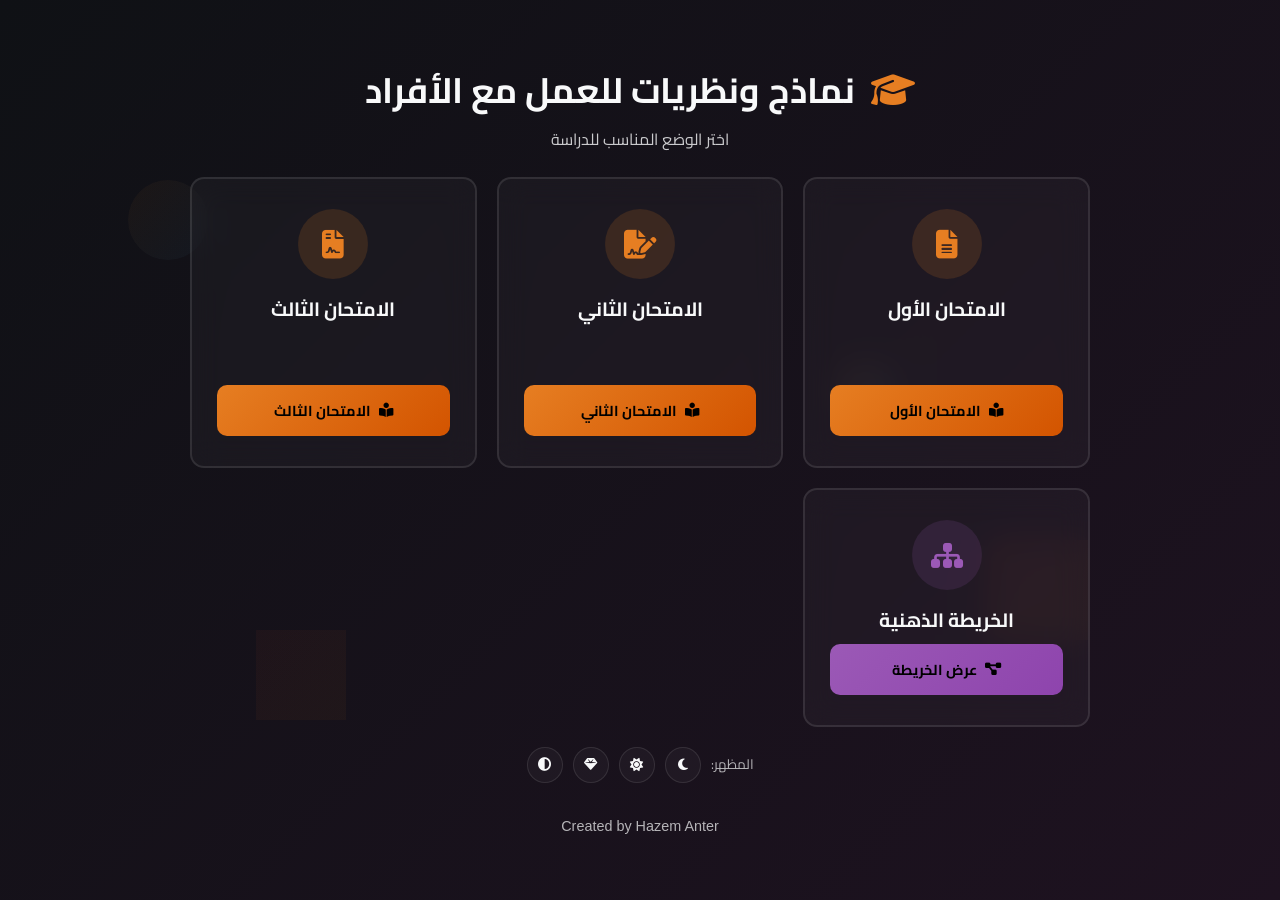
<file: index.html>
<!DOCTYPE html>
<html lang="ar" dir="rtl">

<head>
    <meta charset="UTF-8">
    <meta name="viewport" content="width=device-width, initial-scale=1.0, maximum-scale=1.0, user-scalable=no">
    <title>نماذج ونظريات للعمل مع الأفراد</title>
    <link href="https://fonts.googleapis.com/css2?family=Cairo:wght@400;600;700;800&display=swap" rel="stylesheet">
    <link rel="stylesheet" href="https://cdnjs.cloudflare.com/ajax/libs/font-awesome/6.2.0/css/all.min.css">
    <link rel="stylesheet" href="shared/styles.css">

    <!-- Google tag (gtag.js) -->
    <script async src="https://www.googletagmanager.com/gtag/js?id=G-N4C1HT27G2"></script>
    <script>
        window.dataLayer = window.dataLayer || [];
        function gtag() { dataLayer.push(arguments); }
        gtag('js', new Date());

        gtag('config', 'G-N4C1HT27G2');
    </script>
</head>

<body>

    <div id="loading-screen">
        <div class="loader-content">
            <div class="loader-spinner"></div>
            <h2>جاري تحميل الامتحان...</h2>
            <p>إعداد 70 سؤالاً</p>
        </div>
    </div>

    <div class="bg-animation">
        <div class="shape circle shape-1"></div>
        <div class="shape square shape-2"></div>
        <div class="shape circle shape-3"></div>
        <div class="shape square shape-4"></div>
    </div>

    <div id="landing-page">
        <div class="landing-container">
            <div class="landing-header">
                <h1><i class="fas fa-graduation-cap"></i> نماذج ونظريات للعمل مع الأفراد</h1>
                <p>اختر الوضع المناسب للدراسة</p>
            </div>

            <div class="mode-cards">
                <div class="mode-card exam-card">
                    <div class="card-icon"><i class="fas fa-file-alt"></i></div>
                    <h2>الامتحان الأول</h2>
                    <p style="margin: 10px 0; font-size: 0.9rem; color: var(--text-color); opacity: 0.8;"> </p>
                    <div class="card-buttons">
                        <button class="card-btn btn-exam" onclick="window.location.href='امتحان1.html'">
                            <i class="fas fa-book-reader"></i> الامتحان الأول
                        </button>
                    </div>
                </div>

                <div class="mode-card exam-card">
                    <div class="card-icon" style="color: #e67e22; background: rgba(230, 126, 34, 0.15);"><i
                            class="fas fa-file-signature"></i></div>
                    <h2>الامتحان الثاني</h2>
                    <p style="margin: 10px 0; font-size: 0.9rem; color: var(--text-color); opacity: 0.8;"></p>
                    <div class="card-buttons">
                        <button class="card-btn btn-exam" style="background: linear-gradient(135deg, #e67e22, #d35400);"
                            onclick="window.location.href='امتحان2.html'">
                            <i class="fas fa-book-reader"></i> الامتحان الثاني
                        </button>
                    </div>
                </div>

                <div class="mode-card exam-card">
                    <div class="card-icon" style="color: #e67e22; background: rgba(230, 126, 34, 0.15);"><i
                            class="fas fa-file-contract"></i></div>
                    <h2>الامتحان الثالث</h2>
                    <p style="margin: 10px 0; font-size: 0.9rem; color: var(--text-color); opacity: 0.8;"></p>
                    <div class="card-buttons">
                        <button class="card-btn btn-exam" style="background: linear-gradient(135deg, #e67e22, #d35400);"
                            onclick="window.location.href='امتحان3.html'">
                            <i class="fas fa-book-reader"></i> الامتحان الثالث
                        </button>
                    </div>
                </div>

                <div class="mode-card mindmap-card">
                    <div class="card-icon" style="color: #9b59b6; background: rgba(155, 89, 182, 0.15);"><i
                            class="fas fa-sitemap"></i></div>
                    <h2>الخريطة الذهنية</h2>
                    <div class="card-buttons">
                        <button class="card-btn" style="background: linear-gradient(135deg, #9b59b6, #8e44ad);"
                            onclick="window.location.href='الخريطة_الذهنية.html'">
                            <i class="fas fa-project-diagram"></i> عرض الخريطة
                        </button>
                    </div>
                </div>
            </div>

            <div class="landing-theme-switcher">
                <span>المظهر:</span>
                <button onclick="setTheme('')" title="داكن"><i class="fas fa-moon"></i></button>
                <button onclick="setTheme('light-mode')" title="فاتح"><i class="fas fa-sun"></i></button>
                <button onclick="setTheme('pro-mode')" title="Pro"><i class="fas fa-gem"></i></button>
                <button onclick="setTheme('contrast-mode')" title="تباين"><i class="fas fa-adjust"></i></button>
            </div>
            <div style="margin-top: 2rem; opacity: 0.7; font-size: 0.9rem; direction: ltr; font-family: sans-serif;">
                Created by Hazem Anter
            </div>
        </div>
    </div>

    <script>
        // Theme Management
        const THEME_KEY = 'exam_theme';
        function setTheme(name) {
            document.body.classList.remove('light-mode', 'pro-mode', 'contrast-mode');
            if (name) document.body.classList.add(name);
            localStorage.setItem(THEME_KEY, name);
        }
        function loadTheme() {
            const saved = localStorage.getItem(THEME_KEY);
            if (saved) setTheme(saved);
        }

        document.addEventListener('DOMContentLoaded', () => {
            loadTheme();
            setTimeout(() => document.getElementById('loading-screen').classList.add('hidden'), 600);
        });

        window.setTheme = setTheme;
    </script>

</body>

</html>
</file>
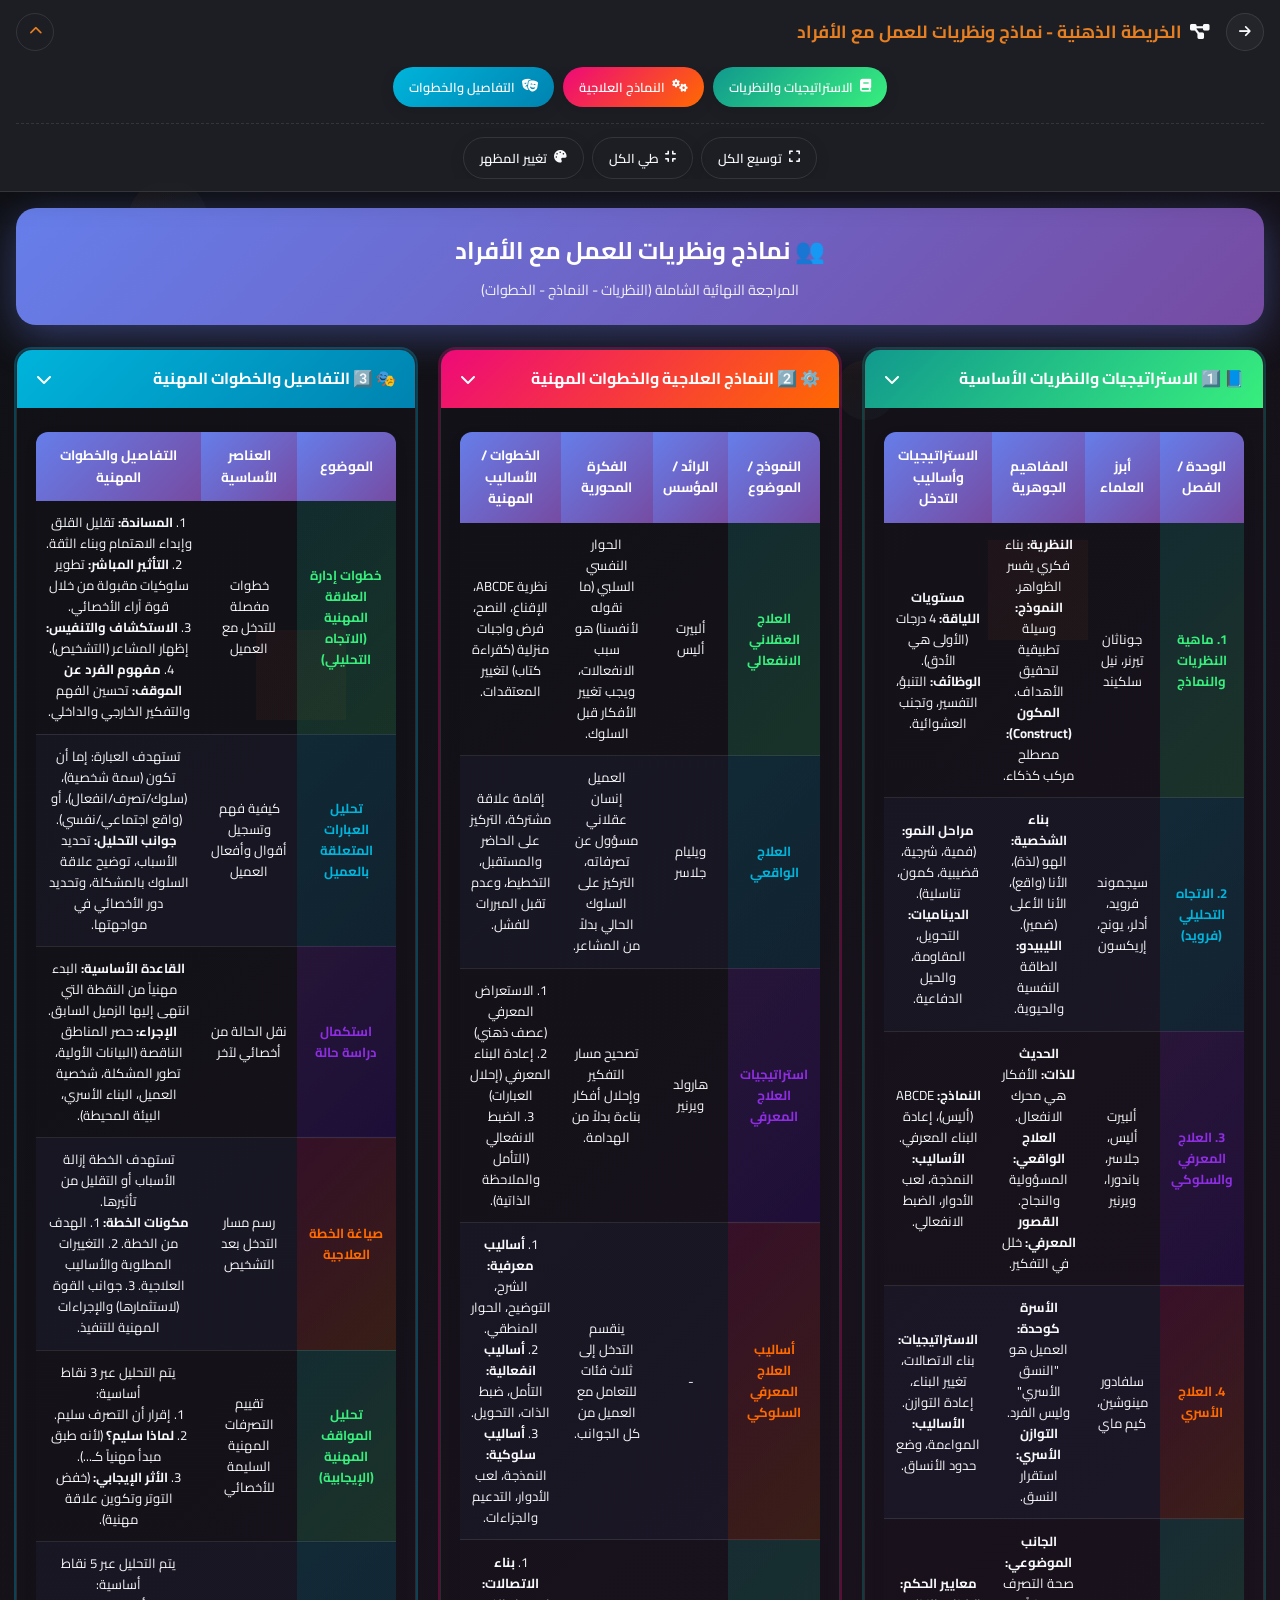
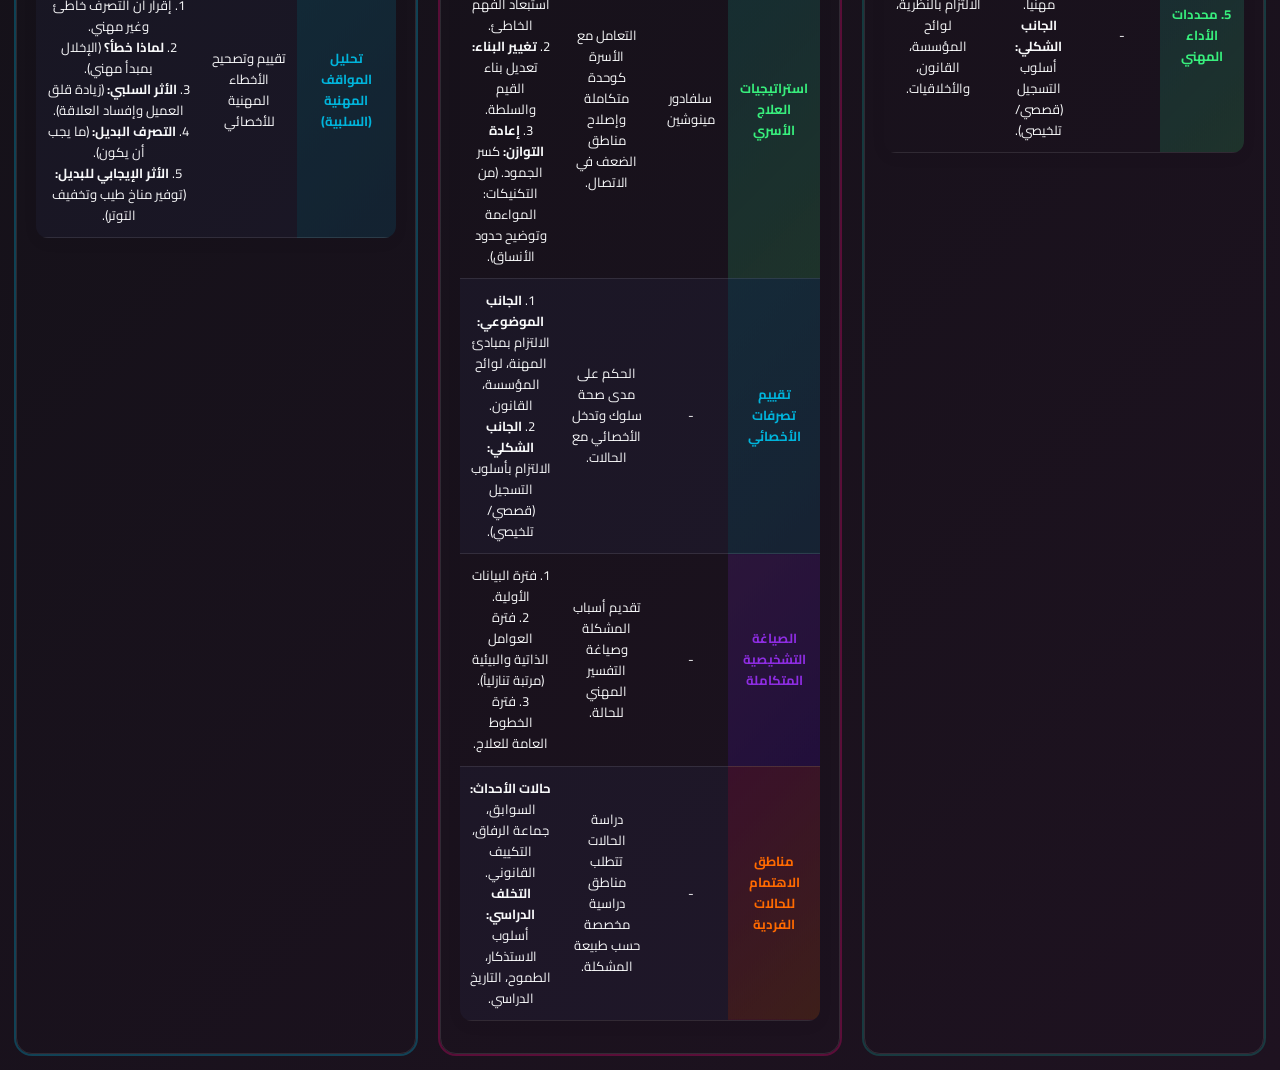
<file: الخريطة_الذهنية.html>
<!DOCTYPE html>
<html lang="ar" dir="rtl">

<head>
    <meta charset="UTF-8">
    <meta name="viewport" content="width=device-width, initial-scale=1.0, maximum-scale=1.0, user-scalable=no">
    <title>نماذج ونظريات للعمل مع الأفراد - الخريطة الذهنية</title>
    <link href="https://fonts.googleapis.com/css2?family=Cairo:wght@400;600;700;800&display=swap" rel="stylesheet">
    <link rel="stylesheet" href="https://cdnjs.cloudflare.com/ajax/libs/font-awesome/6.2.0/css/all.min.css">
    <link rel="stylesheet" href="shared/styles.css">
    <style>
        #mindmap-page {
            min-height: 100vh;
            padding: 0;
            /* Sticky header takes its own space */
        }

        /* Sticky Header Container */
        .sticky-header-container {
            position: sticky;
            top: 0;
            z-index: 300;
            background: var(--bg-color);
            backdrop-filter: blur(20px);
            border-bottom: 1px solid var(--border-color);
            padding-bottom: 0.5rem;
        }

        .sticky-header-container .mindmap-page-header {
            position: relative;
        }

        .sticky-header-container .quick-nav {
            position: relative;
            top: auto;
            z-index: auto;
        }

        .sticky-header-container .search-container {
            padding: 0.5rem 1rem;
        }

        /* Controls */
        .controls-bar {
            display: flex;
            gap: 0.5rem;
            align-items: center;
        }

        .theme-dropdown .theme-menu {
            left: 0;
            right: auto;
        }

        .expand-controls {
            display: flex;
            gap: 0.3rem;
        }

        .expand-btn {
            background: var(--card-bg);
            border: 1px solid var(--border-color);
            color: var(--text-color);
            padding: 0.4rem 0.7rem;
            border-radius: 8px;
            cursor: pointer;
            font-family: inherit;
            font-size: 0.75rem;
            display: flex;
            align-items: center;
            gap: 0.3rem;
            transition: all 0.3s ease;
        }

        .expand-btn:hover {
            background: var(--primary-color);
            color: white;
            border-color: var(--primary-color);
        }

        /* Network Cards Grid */
        .network-view {
            padding: 1rem;
        }

        .network-grid {
            display: grid;
            grid-template-columns: repeat(auto-fit, minmax(320px, 1fr));
            gap: 1.5rem;
            max-width: 1400px;
            margin: 0 auto;
        }

        /* Central Card */
        .network-center {
            grid-column: 1 / -1;
            background: linear-gradient(135deg, #667eea 0%, #764ba2 100%);
            border-radius: 20px;
            padding: 1.5rem 2rem;
            text-align: center;
            color: white;
            box-shadow: 0 10px 40px rgba(102, 126, 234, 0.4);
        }

        .network-center h2 {
            font-size: 1.5rem;
            margin: 0;
            display: flex;
            align-items: center;
            justify-content: center;
            gap: 0.5rem;
        }

        .network-center p {
            margin: 0.5rem 0 0;
            opacity: 0.9;
            font-size: 0.9rem;
        }

        /* Branch Card */
        .network-card {
            background: var(--card-bg);
            border-radius: 16px;
            overflow: hidden;
            border: 1px solid var(--border-color);
            transition: all 0.3s ease;
        }

        .network-card:hover {
            transform: translateY(-5px);
            box-shadow: 0 15px 40px rgba(0, 0, 0, 0.2);
        }

        .network-card-header {
            padding: 1rem 1.2rem;
            color: white;
            display: flex;
            align-items: center;
            justify-content: space-between;
            cursor: pointer;
        }

        .network-card-header h3 {
            margin: 0;
            font-size: 1rem;
            display: flex;
            align-items: center;
            gap: 0.5rem;
        }

        .network-card-header i.toggle-icon {
            transition: transform 0.3s ease;
        }

        .network-card.collapsed .toggle-icon {
            transform: rotate(-90deg);
        }

        /* Card Colors */
        .network-card[data-branch="1"] .network-card-header {
            background: linear-gradient(135deg, #11998e, #38ef7d);
        }

        .network-card[data-branch="2"] .network-card-header {
            background: linear-gradient(135deg, #ee0979, #ff6a00);
        }

        .network-card[data-branch="3"] .network-card-header {
            background: linear-gradient(135deg, #00b4db, #0083b0);
        }

        .network-card[data-branch="4"] .network-card-header {
            background: linear-gradient(135deg, #f12711, #f5af19);
        }

        .network-card[data-branch="5"] .network-card-header {
            background: linear-gradient(135deg, #8e2de2, #4a00e0);
        }

        .network-card[data-branch="6"] .network-card-header {
            background: linear-gradient(135deg, #fc4a1a, #f7b733);
        }

        .network-card[data-branch="7"] .network-card-header {
            background: linear-gradient(135deg, #00c6ff, #0072ff);
        }

        .network-card[data-branch="8"] .network-card-header {
            background: linear-gradient(135deg, #f857a6, #ff5858);
        }

        /* Card Border Glow Effects */
        .network-card[data-branch="1"] {
            box-shadow: 0 0 0 2px rgba(17, 153, 142, 0.3);
        }

        .network-card[data-branch="2"] {
            box-shadow: 0 0 0 2px rgba(238, 9, 121, 0.3);
        }

        .network-card[data-branch="3"] {
            box-shadow: 0 0 0 2px rgba(0, 180, 219, 0.3);
        }

        .network-card[data-branch="4"] {
            box-shadow: 0 0 0 2px rgba(241, 39, 17, 0.3);
        }

        .network-card[data-branch="5"] {
            box-shadow: 0 0 0 2px rgba(142, 45, 226, 0.3);
        }

        .network-card[data-branch="6"] {
            box-shadow: 0 0 0 2px rgba(252, 74, 26, 0.3);
        }

        .network-card[data-branch="7"] {
            box-shadow: 0 0 0 2px rgba(0, 198, 255, 0.3);
        }

        .network-card[data-branch="8"] {
            box-shadow: 0 0 0 2px rgba(248, 87, 166, 0.3);
        }

        /* Quick Navigation Bar */
        .quick-nav {
            position: sticky;
            top: 0;
            z-index: 200;
            background: var(--card-bg);
            border-bottom: 1px solid var(--border-color);
            padding: 0.6rem 1rem;
            display: flex;
            gap: 0.5rem;
            flex-wrap: wrap;
            justify-content: center;
            backdrop-filter: blur(10px);
            transition: all 0.3s ease;
        }

        /* Desktop specific layout for Quick Nav in Header */
        @media (min-width: 1025px) {
            .mindmap-page-header {
                flex-wrap: nowrap !important;
                gap: 20px;
                padding: 0.8rem 1.2rem !important;
            }

            .mindmap-page-header h1 {
                flex-shrink: 0;
            }

            .mindmap-page-header .quick-nav {
                position: static !important;
                background: transparent !important;
                border: none !important;
                padding: 0 !important;
                backdrop-filter: none !important;
                margin: 0 !important;
                flex: 1;
                justify-content: center;
                overflow-x: auto;
                scrollbar-width: none;
            }

            .mindmap-page-header .quick-nav::-webkit-scrollbar {
                display: none;
            }

            .mindmap-page-header .quick-nav .nav-chip {
                white-space: nowrap;
                padding: 0.35rem 0.7rem;
                font-size: 0.7rem;
                flex-shrink: 0;
            }
        }

        /* Mobile specific layout for nested Quick Nav */
        @media (max-width: 1024px) {
            .mindmap-page-header {
                justify-content: space-between;
            }

            .mindmap-page-header .quick-nav {
                width: 100%;
                order: 10;
                margin-top: 5px;
            }
        }

        .nav-chip {
            padding: 0.4rem 0.8rem;
            border-radius: 20px;
            font-size: 0.75rem;
            cursor: pointer;
            transition: all 0.3s ease;
            border: none;
            font-family: inherit;
            display: flex;
            align-items: center;
            gap: 0.3rem;
        }

        .nav-chip[data-target="1"] {
            background: linear-gradient(135deg, #11998e, #38ef7d);
            color: white;
        }

        .nav-chip[data-target="2"] {
            background: linear-gradient(135deg, #ee0979, #ff6a00);
            color: white;
        }

        .nav-chip[data-target="3"] {
            background: linear-gradient(135deg, #00b4db, #0083b0);
            color: white;
        }

        .nav-chip[data-target="4"] {
            background: linear-gradient(135deg, #f12711, #f5af19);
            color: white;
        }

        .nav-chip[data-target="5"] {
            background: linear-gradient(135deg, #8e2de2, #4a00e0);
            color: white;
        }

        .nav-chip[data-target="6"] {
            background: linear-gradient(135deg, #fc4a1a, #f7b733);
            color: white;
        }

        .nav-chip[data-target="7"] {
            background: linear-gradient(135deg, #00c6ff, #0072ff);
            color: white;
        }

        .nav-chip[data-target="8"] {
            background: linear-gradient(135deg, #f857a6, #ff5858);
            color: white;
        }

        .nav-chip:hover {
            transform: scale(1.1);
            box-shadow: 0 4px 15px rgba(0, 0, 0, 0.3);
        }

        /* Search Box */
        .search-container {
            padding: 0.8rem 1rem;
            background: var(--card-bg);
            border-bottom: 1px solid var(--border-color);
            display: flex;
            justify-content: center;
        }

        .search-box {
            position: relative;
            width: 100%;
            max-width: 500px;
        }

        .search-box input {
            width: 100%;
            padding: 0.7rem 1rem 0.7rem 2.5rem;
            border-radius: 25px;
            border: 2px solid var(--border-color);
            background: var(--bg-color);
            color: var(--text-color);
            font-family: inherit;
            font-size: 0.9rem;
            transition: all 0.3s ease;
        }

        .search-box input:focus {
            outline: none;
            border-color: var(--primary-color);
            box-shadow: 0 0 15px rgba(102, 126, 234, 0.3);
        }

        .search-box i {
            position: absolute;
            right: 1rem;
            top: 50%;
            transform: translateY(-50%);
            color: var(--text-muted);
        }

        /* Clear Button */
        .clear-search-btn {
            position: absolute;
            left: 1rem;
            top: 50%;
            transform: translateY(-50%);
            background: rgba(255, 100, 100, 0.2);
            border: none;
            color: #ff6b6b;
            width: 28px;
            height: 28px;
            border-radius: 50%;
            cursor: pointer;
            display: flex;
            align-items: center;
            justify-content: center;
            transition: all 0.3s ease;
        }

        .clear-search-btn:hover {
            background: rgba(255, 100, 100, 0.4);
            transform: translateY(-50%) scale(1.1);
        }

        /* Search Dropdown Panel */
        .search-dropdown-panel {
            position: absolute;
            left: 50%;
            transform: translateX(-50%);
            width: calc(100% - 2rem);
            max-width: 600px;
            background: linear-gradient(135deg, rgba(30, 30, 50, 0.98), rgba(20, 20, 35, 0.99));
            backdrop-filter: blur(20px);
            -webkit-backdrop-filter: blur(20px);
            border: 1px solid rgba(102, 126, 234, 0.3);
            border-radius: 15px;
            box-shadow: 0 10px 40px rgba(0, 0, 0, 0.5);
            z-index: 1000;
            display: none;
            margin-top: 0.5rem;
        }

        .search-dropdown-panel.visible {
            display: block;
            animation: fadeIn 0.2s ease;
        }

        @keyframes fadeIn {
            from {
                opacity: 0;
                transform: translateX(-50%) translateY(-10px);
            }

            to {
                opacity: 1;
                transform: translateX(-50%) translateY(0);
            }
        }

        /* Results Panel */
        .search-results-panel {
            padding: 1.2rem 1.5rem;
            max-height: 350px;
            overflow-y: auto;
            background: linear-gradient(180deg, transparent, rgba(102, 126, 234, 0.05));
        }

        .search-results-panel::-webkit-scrollbar {
            width: 6px;
        }

        .search-results-panel::-webkit-scrollbar-track {
            background: rgba(0, 0, 0, 0.2);
            border-radius: 3px;
        }

        .search-results-panel::-webkit-scrollbar-thumb {
            background: linear-gradient(180deg, #667eea, #764ba2);
            border-radius: 3px;
        }

        .results-stats {
            display: flex;
            align-items: center;
            justify-content: space-between;
            flex-wrap: wrap;
            gap: 0.8rem;
            margin-bottom: 1rem;
            padding-bottom: 0.8rem;
            border-bottom: 1px solid rgba(102, 126, 234, 0.2);
        }

        .results-count {
            font-weight: 700;
            color: var(--text-color);
            font-size: 0.9rem;
        }

        /* Results Grid */
        .results-grid {
            display: grid;
            gap: 0.6rem;
        }

        .result-card-item {
            background: rgba(20, 20, 35, 0.6);
            border: 1px solid rgba(102, 126, 234, 0.2);
            border-radius: 14px;
            padding: 0.9rem;
            cursor: pointer;
            transition: all 0.3s cubic-bezier(0.4, 0, 0.2, 1);
            display: flex;
            gap: 0.8rem;
            align-items: flex-start;
        }

        .result-card-item:hover {
            border-color: rgba(102, 126, 234, 0.6);
            background: rgba(102, 126, 234, 0.15);
            box-shadow: 0 6px 20px rgba(102, 126, 234, 0.2);
            transform: translateX(-5px);
        }

        .result-content {
            flex: 1;
            min-width: 0;
        }

        .result-title {
            font-weight: 700;
            font-size: 0.88rem;
            color: #a5b4fc;
            margin-bottom: 0.3rem;
        }

        .result-text-preview {
            font-size: 0.78rem;
            color: rgba(255, 255, 255, 0.6);
            line-height: 1.5;
            display: -webkit-box;
            -webkit-line-clamp: 2;
            -webkit-box-orient: vertical;
            overflow: hidden;
        }

        .result-text-preview mark {
            background: linear-gradient(135deg, rgba(255, 215, 0, 0.5), rgba(255, 165, 0, 0.4));
            padding: 0.1rem 0.3rem;
            border-radius: 4px;
            color: inherit;
        }

        /* Info Boxes */
        .info-box {
            background: linear-gradient(135deg, rgba(102, 126, 234, 0.15), rgba(118, 75, 162, 0.1));
            border-right: 4px solid #667eea;
            padding: 0.8rem 1rem;
            margin: 0.5rem 0;
            border-radius: 8px;
        }

        .info-box.warning {
            background: linear-gradient(135deg, rgba(241, 39, 17, 0.15), rgba(245, 175, 25, 0.1));
            border-right-color: #f12711;
        }

        .info-box.success {
            background: linear-gradient(135deg, rgba(17, 153, 142, 0.15), rgba(56, 239, 125, 0.1));
            border-right-color: #38ef7d;
        }

        /* Number Badges */
        .num-badge {
            display: inline-flex;
            align-items: center;
            justify-content: center;
            background: linear-gradient(135deg, #f12711, #f5af19);
            color: white;
            padding: 0.2rem 0.6rem;
            border-radius: 15px;
            font-weight: bold;
            font-size: 0.85rem;
            min-width: 2rem;
            box-shadow: 0 2px 8px rgba(241, 39, 17, 0.3);
        }

        .num-badge.blue {
            background: linear-gradient(135deg, #00b4db, #0083b0);
            box-shadow: 0 2px 8px rgba(0, 180, 219, 0.3);
        }

        .num-badge.purple {
            background: linear-gradient(135deg, #8e2de2, #4a00e0);
            box-shadow: 0 2px 8px rgba(142, 45, 226, 0.3);
        }

        .num-badge.green {
            background: linear-gradient(135deg, #11998e, #38ef7d);
            box-shadow: 0 2px 8px rgba(17, 153, 142, 0.3);
        }

        /* Exam Tips Card - Special Styling */
        .network-card.tips-card {
            border: 2px solid #ffd700;
            box-shadow: 0 0 20px rgba(255, 215, 0, 0.3);
        }

        .network-card.tips-card .network-card-header {
            background: linear-gradient(135deg, #ffd700, #ff8c00) !important;
            color: #333 !important;
        }

        .tip-item {
            display: flex;
            align-items: flex-start;
            gap: 0.8rem;
            padding: 0.8rem;
            margin: 0.5rem 0;
            background: linear-gradient(135deg, rgba(255, 215, 0, 0.1), rgba(255, 140, 0, 0.05));
            border-radius: 10px;
            border-right: 3px solid #ffd700;
        }

        .tip-item i {
            color: #ffd700;
            font-size: 1.1rem;
            margin-top: 0.1rem;
        }

        /* Quick Compare Box */
        .compare-box {
            display: grid;
            grid-template-columns: 1fr 1fr;
            gap: 0.5rem;
            margin: 0.5rem 0;
        }

        .compare-item {
            padding: 0.6rem;
            border-radius: 8px;
            text-align: center;
        }

        .compare-item.green {
            background: linear-gradient(135deg, rgba(17, 153, 142, 0.2), rgba(56, 239, 125, 0.1));
            border: 1px solid rgba(56, 239, 125, 0.3);
        }

        .compare-item.orange {
            background: linear-gradient(135deg, rgba(255, 106, 0, 0.2), rgba(238, 9, 121, 0.1));
            border: 1px solid rgba(255, 106, 0, 0.3);
        }

        .compare-item .compare-title {
            font-weight: 700;
            font-size: 0.9rem;
            margin-bottom: 0.3rem;
        }

        .compare-item.green .compare-title {
            color: #38ef7d;
        }

        .compare-item.orange .compare-title {
            color: #ff6a00;
        }

        .network-card-body {
            padding: 1rem 1.2rem;
            max-height: none;
            overflow: visible;
            transition: max-height 0.4s ease, padding 0.4s ease;
        }

        .network-card.collapsed .network-card-body {
            display: none;
        }

        /* Sub-section in card */
        .network-subsection {
            margin-bottom: 1rem;
        }

        .network-subsection-title {
            font-weight: 700;
            font-size: 0.9rem;
            color: var(--primary-color);
            margin-bottom: 0.5rem;
            padding-bottom: 0.3rem;
            border-bottom: 1px dashed var(--border-color);
            display: flex;
            align-items: center;
            gap: 0.4rem;
            cursor: pointer;
        }

        .network-subsection-title i {
            font-size: 0.6rem;
            transition: transform 0.3s;
        }

        .network-subsection.collapsed .network-subsection-title i {
            transform: rotate(-90deg);
        }

        .network-subsection-items {
            padding-right: 0.5rem;
        }

        .network-subsection.collapsed .network-subsection-items {
            display: none;
        }

        .network-item {
            display: flex;
            align-items: flex-start;
            gap: 0.5rem;
            padding: 0.5rem 0.6rem;
            margin: 0.3rem 0;
            background: var(--bg-color);
            border-radius: 8px;
            font-size: 0.85rem;
            transition: all 0.2s ease;
        }

        .network-item:hover {
            background: var(--primary-color);
            color: white;
            transform: translateX(-3px);
        }

        .network-item i {
            color: var(--primary-color);
            font-size: 0.4rem;
            margin-top: 0.4rem;
        }

        .network-item:hover i {
            color: white;
        }

        .network-item b {
            color: var(--secondary-color);
        }

        .network-item:hover b {
            color: #ffd700;
        }

        /* Tables */
        .comparison-table {
            width: 100%;
            border-collapse: collapse;
            margin: 0.5rem 0 1rem;
            border-radius: 12px;
            overflow: hidden;
            box-shadow: 0 4px 15px rgba(0, 0, 0, 0.05);
        }

        .comparison-table th {
            background: linear-gradient(135deg, #667eea, #764ba2);
            color: white;
            padding: 0.8rem 0.6rem;
            font-weight: 700;
            font-size: 0.85rem;
            text-align: center;
        }

        .comparison-table td {
            padding: 0.7rem 0.6rem;
            font-size: 0.82rem;
            text-align: center;
            border-bottom: 1px solid var(--border-color);
        }

        .comparison-table tr:nth-child(even) td {
            background: rgba(102, 126, 234, 0.05);
        }

        .comparison-table tr:nth-child(odd) td {
            background: var(--card-bg);
        }

        .comparison-table tr:hover td {
            background: rgba(102, 126, 234, 0.2);
        }

        /* Colored Table Cells */
        .comparison-table .cell-green {
            background: linear-gradient(135deg, rgba(17, 153, 142, 0.2), rgba(56, 239, 125, 0.15)) !important;
            color: #38ef7d;
            font-weight: 600;
        }

        .comparison-table .cell-blue {
            background: linear-gradient(135deg, rgba(0, 180, 219, 0.15), rgba(0, 131, 176, 0.15)) !important;
            color: #00b4db;
            font-weight: 600;
        }

        .comparison-table .cell-orange {
            background: linear-gradient(135deg, rgba(238, 9, 121, 0.15), rgba(255, 106, 0, 0.15)) !important;
            color: #ff6a00;
            font-weight: 600;
        }

        .comparison-table .cell-purple {
            background: linear-gradient(135deg, rgba(142, 45, 226, 0.15), rgba(74, 0, 224, 0.15)) !important;
            color: #8e2de2;
            font-weight: 600;
        }

        /* Mobile Full-Screen Dropdown */
        @media (max-width: 768px) {
            .search-dropdown-panel {
                width: calc(100% - 1rem);
                left: 0.5rem;
                right: 0.5rem;
                transform: none;
                max-height: 70vh;
                overflow-y: auto;
            }

            .mindmap-page-header {
                flex-wrap: wrap;
                gap: 0.5rem;
                padding: 0.8rem;
            }

            .mindmap-page-header h1 {
                font-size: 0.85rem;
                order: 3;
                width: 100%;
                text-align: center;
                margin-top: 0.5rem;
            }

            .controls-bar {
                order: 2;
            }

            .expand-btn {
                padding: 0.35rem 0.5rem;
                font-size: 0.7rem;
            }

            .network-grid {
                grid-template-columns: 1fr;
                gap: 1rem;
                padding: 0 0.5rem;
            }

            .network-center {
                padding: 1rem;
            }

            .nav-chip {
                padding: 0.3rem 0.6rem;
                font-size: 0.65rem;
            }

            .search-box input {
                font-size: 0.8rem;
                padding: 0.6rem 0.8rem 0.6rem 2rem;
            }

            .results-grid {
                gap: 0.5rem;
            }

            .result-card-item {
                padding: 0.7rem;
            }

            .result-title {
                font-size: 0.82rem;
            }

            .result-text-preview {
                font-size: 0.72rem;
            }
        }

        /* Smart Sticky Header Styles */
        :root {
            --header-transition: 0.4s cubic-bezier(0.25, 1, 0.5, 1);
        }

        /* Spacer to prevent content jump */
        .smart-header-spacer {
            height: auto;
            min-height: 120px;
            /* Approximate height of full header */
            pointer-events: none;
            visibility: hidden;
            display: none;
            /* Hide by default, let header overlay or handle spacing manually if needed. actually sticky needs space? No, fixed needs space. sticky doesn't. */
        }

        /* Let's make spacer block to push content down if header is fixed. */
        /* Dynamic Spacing System */
        #content-area {
            --header-height-expanded: 140px;
            /* Fallback */
            --header-height-slim: 60px;
            /* Fallback */

            padding-top: var(--header-height-expanded);
            transition: padding-top var(--header-transition);
            will-change: padding-top;
            position: relative;
            z-index: 1;
        }

        #content-area.slim-mode-padding {
            padding-top: var(--header-height-slim) !important;
        }

        /* Mobile specific adjustments */
        @media (max-width: 600px) {
            #content-area {
                --header-height-expanded: 200px;
                /* Taller on mobile often */
            }
        }

        #smart-header {
            position: fixed;
            top: 0;
            left: 0;
            right: 0;
            z-index: 1000;
            background: rgba(30, 33, 38, 0.9);
            backdrop-filter: blur(15px);
            -webkit-backdrop-filter: blur(15px);
            border-bottom: 1px solid rgba(255, 255, 255, 0.1);
            transition: all var(--header-transition);
            box-shadow: 0 4px 30px rgba(0, 0, 0, 0.2);
            padding: 0.8rem 1rem;
        }

        body.light-mode #smart-header {
            background: rgba(255, 255, 255, 0.9);
            border-bottom: 1px solid rgba(0, 0, 0, 0.08);
        }

        .header-inner {
            max-width: 1400px;
            margin: 0 auto;
            display: flex;
            flex-direction: column;
            gap: 1rem;
        }

        /* Top Bar: Always Visible */
        .header-top {
            display: flex;
            align-items: center;
            justify-content: space-between;
        }

        .header-left {
            display: flex;
            align-items: center;
            gap: 1rem;
        }

        .header-title-text {
            font-size: 1.1rem;
            margin: 0;
            font-weight: 700;
            display: flex;
            align-items: center;
            gap: 0.5rem;
        }

        .header-toggle-btn {
            background: var(--card-bg);
            border: 1px solid var(--border-color);
            width: 38px;
            height: 38px;
            border-radius: 50%;
            display: flex;
            align-items: center;
            justify-content: center;
            color: var(--primary-color);
            cursor: pointer;
            transition: all 0.3s ease;
        }

        .header-toggle-btn:hover {
            background: var(--primary-color);
            color: white;
            transform: scale(1.1);
        }

        /* Collapsible Area */
        .header-collapsible {
            overflow: hidden;
            max-height: 600px;
            /* Enough for content */
            opacity: 1;
            transition: all var(--header-transition);
        }

        .nav-grid-container {
            display: flex;
            flex-wrap: wrap;
            gap: 0.6rem;
            justify-content: center;
        }

        .nav-pill {
            padding: 0.5rem 1rem;
            border-radius: 50px;
            border: none;
            font-family: inherit;
            font-size: 0.8rem;
            font-weight: 600;
            cursor: pointer;
            transition: all 0.3s cubic-bezier(0.4, 0, 0.2, 1);
            display: flex;
            align-items: center;
            gap: 0.4rem;
            color: white;
            box-shadow: 0 4px 15px rgba(0, 0, 0, 0.1);
            text-decoration: none;
        }

        .nav-pill:hover {
            transform: translateY(-3px) scale(1.05);
            box-shadow: 0 8px 20px rgba(0, 0, 0, 0.2);
        }

        /* Specialized Control Pills */
        .nav-pill.control {
            background: var(--card-bg);
            color: var(--text-color);
            border: 1px solid var(--border-color);
        }

        .nav-pill.control:hover {
            background: var(--primary-color);
            color: white;
            border-color: var(--primary-color);
        }

        .header-controls-row {
            margin-top: 1rem;
            padding-top: 0.8rem;
            border-top: 1px dashed var(--border-color);
            display: flex;
            justify-content: center;
            gap: 0.5rem;
        }

        /* Slim Mode */
        #smart-header.slim-mode {
            padding: 0.5rem 1rem;
            background: rgba(30, 33, 38, 0.98);
            /* Higher opacity */
        }

        body.light-mode #smart-header.slim-mode {
            background: rgba(255, 255, 255, 0.98);
        }

        #smart-header.slim-mode .header-collapsible {
            max-height: 0;
            opacity: 0;
            margin: 0;
            pointer-events: none;
        }

        /* Nav Pill Colors */
        .nav-pill[data-color="1"] {
            background: linear-gradient(135deg, #11998e, #38ef7d);
        }

        .nav-pill[data-color="2"] {
            background: linear-gradient(135deg, #ee0979, #ff6a00);
        }

        .nav-pill[data-color="3"] {
            background: linear-gradient(135deg, #00b4db, #0083b0);
        }

        .nav-pill[data-color="4"] {
            background: linear-gradient(135deg, #f12711, #f5af19);
        }

        .nav-pill[data-color="5"] {
            background: linear-gradient(135deg, #8e2de2, #4a00e0);
        }

        .nav-pill[data-color="6"] {
            background: linear-gradient(135deg, #fc4a1a, #f7b733);
        }

        .nav-pill[data-color="7"] {
            background: linear-gradient(135deg, #00c6ff, #0072ff);
        }

        .nav-pill[data-color="8"] {
            background: linear-gradient(135deg, #f857a6, #ff5858);
        }

        .nav-pill[data-color="9"] {
            background: linear-gradient(135deg, #43cea2, #185a9d);
        }

        @media (max-width: 600px) {
            .desktop-text {
                display: none;
            }

            .mobile-text {
                display: inline !important;
            }
        }
    </style>
</head>

<body>

    <div id="loading-screen">
        <div class="loader-content">
            <div class="loader-spinner"></div>
            <h2>جاري تحميل المراجعة...</h2>
        </div>
    </div>

    <div class="bg-animation">
        <div class="shape circle shape-1"></div>
        <div class="shape square shape-2"></div>
        <div class="shape circle shape-3"></div>
        <div class="shape square shape-4"></div>
    </div>

    <div id="mindmap-page" style="display: block;">
        <!-- Smart Sticky Header -->

        <header id="smart-header">
            <div class="header-inner">
                <!-- Top Bar: Title & Toggle -->
                <div class="header-top">
                    <div class="header-left">
                        <button class="back-btn" onclick="window.location.href='index.html'" title="العودة">
                            <i class="fas fa-arrow-right"></i>
                        </button>
                        <h1 class="header-title-text">
                            <i class="fas fa-project-diagram"></i>
                            <span class="desktop-text">الخريطة الذهنية - نماذج ونظريات للعمل مع الأفراد</span>
                            <span class="mobile-text" style="display:none">الخريطة الذهنية</span>
                        </h1>
                    </div>

                    <button id="header-toggle-btn" class="header-toggle-btn" title="توسيع/طي القائمة">
                        <i class="fas fa-chevron-up"></i>
                    </button>
                </div>

                <!-- Collabsible Grid Content -->
                <div class="header-collapsible">
                    <!-- Navigation Grid -->
                    <div class="nav-grid-container">
                        <button class="nav-pill" data-color="1" onclick="scrollToCard(1); collapseHeaderMobile()">
                            <i class="fas fa-book"></i> الاستراتيجيات والنظريات
                        </button>
                        <button class="nav-pill" data-color="2" onclick="scrollToCard(2); collapseHeaderMobile()">
                            <i class="fas fa-cogs"></i> النماذج العلاجية
                        </button>
                        <button class="nav-pill" data-color="3" onclick="scrollToCard(3); collapseHeaderMobile()">
                            <i class="fas fa-theater-masks"></i> التفاصيل والخطوات
                        </button>
                    </div>

                    <!-- Controls Row -->
                    <div class="header-controls-row">
                        <button class="nav-pill control" onclick="expandAll(); collapseHeaderMobile()">
                            <i class="fas fa-expand"></i> توسيع الكل
                        </button>
                        <button class="nav-pill control" onclick="collapseAll(); collapseHeaderMobile()">
                            <i class="fas fa-compress"></i> طي الكل
                        </button>
                        <button class="nav-pill control" onclick="cycleTheme()">
                            <i class="fas fa-palette"></i> تغيير المظهر
                        </button>
                    </div>
                </div>
            </div>
        </header>


        <!-- Network/Card View -->
        <!-- Main Content Area with Dynamic Padding -->
        <main id="content-area" class="dynamic-content">
            <div class="network-view">
                <div class="network-grid">
                    <!-- Central Card -->
                    <div class="network-center">
                        <h2>👥 نماذج ونظريات للعمل مع الأفراد</h2>
                        <p>المراجعة النهائية الشاملة (النظريات - النماذج - الخطوات)</p>
                    </div>

                    <!-- Card 1 -->
                    <div class="network-card" data-branch="1">
                        <div class="network-card-header" onclick="toggleNetworkCard(this.parentElement)">
                            <h3>📘 1️⃣ الاستراتيجيات والنظريات الأساسية</h3>
                            <i class="fas fa-chevron-down toggle-icon"></i>
                        </div>
                        <div class="network-card-body">
                            <table class="comparison-table">
                                <thead>
                                    <tr>
                                        <th>الوحدة / الفصل</th>
                                        <th>أبرز العلماء</th>
                                        <th>المفاهيم الجوهرية</th>
                                        <th>الاستراتيجيات وأساليب التدخل</th>
                                    </tr>
                                </thead>
                                <tbody>
                                    <tr>
                                        <td class="cell-green"><b>1. ماهية النظريات والنماذج</b></td>
                                        <td>جوناثان تيرنر، نيل سلكيند</td>
                                        <td><b>النظرية:</b> بناء فكري يفسر الظواهر.<br><b>النموذج:</b> وسيلة تطبيقية لتحقيق الأهداف.<br><b>المكون (Construct):</b> مصطلح مركب كذكاء.</td>
                                        <td><b>مستويات اللياقة:</b> 4 درجات (الأولى هي الأدق).<br><b>الوظائف:</b> التنبؤ، التفسير، وتجنب العشوائية.</td>
                                    </tr>
                                    <tr>
                                        <td class="cell-blue"><b>2. الاتجاه التحليلي (فرويد)</b></td>
                                        <td>سيجموند فرويد، أدلر، يونج، إريكسون</td>
                                        <td><b>بناء الشخصية:</b> الهو (لذة)، الأنا (واقع)، الأنا الأعلى (ضمير).<br><b>الليبيدو:</b> الطاقة النفسية والحيوية.</td>
                                        <td><b>مراحل النمو:</b> (فمية، شرجية، قضيبية، كمون، تناسلية).<br><b>الديناميات:</b> التحويل، المقاومة، والحيل الدفاعية.</td>
                                    </tr>
                                    <tr>
                                        <td class="cell-purple"><b>3. العلاج المعرفي والسلوكي</b></td>
                                        <td>ألبيرت أليس، جلاسر، باندورا، ويرنير</td>
                                        <td><b>الحديث للذات:</b> الأفكار هي محرك الانفعال.<br><b>العلاج الواقعي:</b> المسؤولية والنجاح.<br><b>القصور المعرفي:</b> خلل في التفكير.</td>
                                        <td><b>النماذج:</b> ABCDE (أليس)، إعادة البناء المعرفي.<br><b>الأساليب:</b> النمذجة، لعب الأدوار، الضبط الانفعالي.</td>
                                    </tr>
                                    <tr>
                                        <td class="cell-orange"><b>4. العلاج الأسري</b></td>
                                        <td>سلفادور مينوشين، كيم ماي</td>
                                        <td><b>الأسرة كوحدة:</b> العميل هو "النسق الأسري" وليس الفرد.<br><b>التوازن الأسري:</b> استقرار النسق.</td>
                                        <td><b>الاستراتيجيات:</b> بناء الاتصالات، تغيير البناء، إعادة التوازن.<br><b>الأساليب:</b> المواءمة، وضع حدود الأنساق.</td>
                                    </tr>
                                    <tr>
                                        <td class="cell-green"><b>5. محددات الأداء المهني</b></td>
                                        <td>-</td>
                                        <td><b>الجانب الموضوعي:</b> صحة التصرف مهنياً.<br><b>الجانب الشكلي:</b> أسلوب التسجيل (قصصي/تلخيصي).</td>
                                        <td><b>معايير الحكم:</b> الالتزام بالنظرية، لوائح المؤسسة، القانون، والأخلاقيات.</td>
                                    </tr>
                                </tbody>
                            </table>
                        </div>
                    </div>

                    <!-- Card 2 -->
                    <div class="network-card" data-branch="2">
                        <div class="network-card-header" onclick="toggleNetworkCard(this.parentElement)">
                            <h3>⚙️ 2️⃣ النماذج العلاجية والخطوات المهنية</h3>
                            <i class="fas fa-chevron-down toggle-icon"></i>
                        </div>
                        <div class="network-card-body">
                            <table class="comparison-table">
                                <thead>
                                    <tr>
                                        <th>النموذج / الموضوع</th>
                                        <th>الرائد / المؤسس</th>
                                        <th>الفكرة المحورية</th>
                                        <th>الخطوات / الأساليب المهنية</th>
                                    </tr>
                                </thead>
                                <tbody>
                                    <tr>
                                        <td class="cell-green"><b>العلاج العقلاني الانفعالي</b></td>
                                        <td>ألبيرت أليس</td>
                                        <td>الحوار النفسي السلبي (ما نقوله لأنفسنا) هو سبب الانفعالات، ويجب تغيير الأفكار قبل السلوك.</td>
                                        <td>نظرية ABCDE، الإقناع، النصح، فرض واجبات منزلية (كقراءة كتاب) لتغيير المعتقدات.</td>
                                    </tr>
                                    <tr>
                                        <td class="cell-blue"><b>العلاج الواقعي</b></td>
                                        <td>ويليام جلاسر</td>
                                        <td>العميل إنسان عقلاني مسؤول عن تصرفاته، التركيز على السلوك الحالي بدلاً من المشاعر.</td>
                                        <td>إقامة علاقة مشتركة، التركيز على الحاضر والمستقبل، التخطيط، وعدم تقبل المبررات للفشل.</td>
                                    </tr>
                                    <tr>
                                        <td class="cell-purple"><b>استراتيجيات العلاج المعرفي</b></td>
                                        <td>هارولد ويرنير</td>
                                        <td>تصحيح مسار التفكير وإحلال أفكار بناءة بدلاً من الهدامة.</td>
                                        <td>1. الاستعراض المعرفي (عصف ذهني)<br>2. إعادة البناء المعرفي (إحلال العبارات)<br>3. الضبط الانفعالي (التأمل والملاحظة الذاتية).</td>
                                    </tr>
                                    <tr>
                                        <td class="cell-orange"><b>أساليب العلاج المعرفي السلوكي</b></td>
                                        <td>-</td>
                                        <td>ينقسم التدخل إلى ثلاث فئات للتعامل مع العميل من كل الجوانب.</td>
                                        <td>1. <b>أساليب معرفية:</b> الشرح، التوضيح، الحوار المنطقي.<br>2. <b>أساليب انفعالية:</b> التأمل، ضبط الذات، التحويل.<br>3. <b>أساليب سلوكية:</b> النمذجة، لعب الأدوار، التدعيم والجزاءات.</td>
                                    </tr>
                                    <tr>
                                        <td class="cell-green"><b>استراتيجيات العلاج الأسري</b></td>
                                        <td>سلفادور مينوشين</td>
                                        <td>التعامل مع الأسرة كوحدة متكاملة وإصلاح مناطق الضعف في الاتصال.</td>
                                        <td>1. <b>بناء الاتصالات:</b> استبعاد الفهم الخاطئ.<br>2. <b>تغيير البناء:</b> تعديل بناء القيم والسلطة.<br>3. <b>إعادة التوازن:</b> كسر الجمود. (من التكنيكات: المواءمة وتوضيح حدود الأنساق).</td>
                                    </tr>
                                    <tr>
                                        <td class="cell-blue"><b>تقييم تصرفات الأخصائي</b></td>
                                        <td>-</td>
                                        <td>الحكم على مدى صحة سلوك وتدخل الأخصائي مع الحالات.</td>
                                        <td>1. <b>الجانب الموضوعي:</b> الالتزام بمبادئ المهنة، لوائح المؤسسة، القانون.<br>2. <b>الجانب الشكلي:</b> الالتزام بأسلوب التسجيل (قصصي/تلخيصي).</td>
                                    </tr>
                                    <tr>
                                        <td class="cell-purple"><b>الصياغة التشخيصية المتكاملة</b></td>
                                        <td>-</td>
                                        <td>تقديم أسباب المشكلة وصياغة التفسير المهني للحالة.</td>
                                        <td>1. فترة البيانات الأولية.<br>2. فترة العوامل الذاتية والبيئية (مرتبة تنازلياً).<br>3. فترة الخطوط العامة للعلاج.</td>
                                    </tr>
                                    <tr>
                                        <td class="cell-orange"><b>مناطق الاهتمام للحالات الفردية</b></td>
                                        <td>-</td>
                                        <td>دراسة الحالات تتطلب مناطق دراسية مخصصة حسب طبيعة المشكلة.</td>
                                        <td><b>حالات الأحداث:</b> السوابق، جماعة الرفاق، التكييف القانوني.<br><b>التخلف الدراسي:</b> أسلوب الاستذكار، الطموح، التاريخ الدراسي.</td>
                                    </tr>
                                </tbody>
                            </table>
                        </div>
                    </div>

                    <!-- Card 3 -->
                    <div class="network-card" data-branch="3">
                        <div class="network-card-header" onclick="toggleNetworkCard(this.parentElement)">
                            <h3>🎭 3️⃣ التفاصيل والخطوات المهنية</h3>
                            <i class="fas fa-chevron-down toggle-icon"></i>
                        </div>
                        <div class="network-card-body">
                            <table class="comparison-table">
                                <thead>
                                    <tr>
                                        <th>الموضوع</th>
                                        <th>العناصر الأساسية</th>
                                        <th>التفاصيل والخطوات المهنية</th>
                                    </tr>
                                </thead>
                                <tbody>
                                    <tr>
                                        <td class="cell-green"><b>خطوات إدارة العلاقة المهنية (الاتجاه التحليلي)</b></td>
                                        <td>خطوات مفصلة للتدخل مع العميل</td>
                                        <td>1. <b>المساندة:</b> تقليل القلق وإبداء الاهتمام وبناء الثقة.<br>2. <b>التأثير المباشر:</b> تطوير سلوكيات مقبولة من خلال قوة آراء الأخصائي.<br>3. <b>الاستكشاف والتنفيس:</b> إظهار المشاعر (التشخيص).<br>4. <b>مفهوم الفرد عن الموقف:</b> تحسين الفهم والتفكير الخارجي والداخلي.</td>
                                    </tr>
                                    <tr>
                                        <td class="cell-blue"><b>تحليل العبارات المتعلقة بالعميل</b></td>
                                        <td>كيفية فهم وتسجيل أقوال وأفعال العميل</td>
                                        <td>تستهدف العبارة: إما أن تكون (سمة شخصية)، (سلوك/تصرف/انفعال)، أو (واقع اجتماعي/نفسي).<br><b>جوانب التحليل:</b> تحديد الأسباب، توضيح علاقة السلوك بالمشكلة، وتحديد دور الأخصائي في مواجهتها.</td>
                                    </tr>
                                    <tr>
                                        <td class="cell-purple"><b>استكمال دراسة حالة</b></td>
                                        <td>نقل الحالة من أخصائي لآخر</td>
                                        <td><b>القاعدة الأساسية:</b> البدء مهنياً من النقطة التي انتهى إليها الزميل السابق.<br><b>الإجراء:</b> حصر المناطق الناقصة (البيانات الأولية، تطور المشكلة، شخصية العميل، البناء الأسري، البيئة المحيطة).</td>
                                    </tr>
                                    <tr>
                                        <td class="cell-orange"><b>صياغة الخطة العلاجية</b></td>
                                        <td>رسم مسار التدخل بعد التشخيص</td>
                                        <td>تستهدف الخطة إزالة الأسباب أو التقليل من تأثيرها.<br><b>مكونات الخطة:</b> 1. الهدف من الخطة. 2. التغييرات المطلوبة والأساليب العلاجية. 3. جوانب القوة (لاستثمارها) والإجراءات المهنية للتنفيذ.</td>
                                    </tr>
                                    <tr>
                                        <td class="cell-green"><b>تحليل المواقف المهنية (الإيجابية)</b></td>
                                        <td>تقييم التصرفات المهنية السليمة للأخصائي</td>
                                        <td>يتم التحليل عبر 3 نقاط أساسية:<br>1. إقرار أن التصرف سليم.<br>2. <b>لماذا سليم؟</b> (لأنه طبق مبدأ مهنياً كـ...).<br>3. <b>الأثر الإيجابي:</b> (خفض التوتر وتكوين علاقة مهنية).</td>
                                    </tr>
                                    <tr>
                                        <td class="cell-blue"><b>تحليل المواقف المهنية (السلبية)</b></td>
                                        <td>تقييم وتصحيح الأخطاء المهنية للأخصائي</td>
                                        <td>يتم التحليل عبر 5 نقاط أساسية:<br>1. إقرار أن التصرف خاطئ وغير مهني.<br>2. <b>لماذا خطأ؟</b> (الإخلال بمبدأ مهني).<br>3. <b>الأثر السلبي:</b> (زيادة قلق العميل وإفساد العلاقة).<br>4. <b>التصرف البديل:</b> (ما يجب أن يكون).<br>5. <b>الأثر الإيجابي للبديل:</b> (توفير مناخ طيب وتخفيف التوتر).</td>
                                    </tr>
                                </tbody>
                            </table>
                        </div>
                    </div>
                </div>
            </div>
        </main>
    </div>

    <!-- Scripts -->
    <script>
        // Theme Management
        const THEME_KEY = 'exam_theme';
        const PROGRESS_KEY = 'mindmap_progress';

        function setTheme(name) {
            document.body.classList.remove('light-mode', 'pro-mode', 'contrast-mode');
            if (name) document.body.classList.add(name);
            localStorage.setItem(THEME_KEY, name);
        }
        function loadTheme() {
            const saved = localStorage.getItem(THEME_KEY);
            if (saved) setTheme(saved);
        }

        // Expand/Collapse All
        function expandAll() {
            document.querySelectorAll('.network-card.collapsed').forEach(card => {
                card.classList.remove('collapsed');
            });
            document.querySelectorAll('.network-subsection.collapsed').forEach(sub => {
                sub.classList.remove('collapsed');
            });
        }

        function collapseAll() {
            document.querySelectorAll('.network-card').forEach(card => {
                card.classList.add('collapsed');
            });
        }

        // Network Card Toggle with progress tracking
        function toggleNetworkCard(card) {
            card.classList.toggle('collapsed');
            if (!card.classList.contains('collapsed')) {
                markAsViewed(card);
            }
        }

        // Subsection Toggle
        function toggleSubsection(subsection) {
            subsection.classList.toggle('collapsed');
        }

        // Scroll to Card (Navigation)
        function scrollToCard(branchNumber) {
            const card = document.querySelector(`.network-card[data-branch="${branchNumber}"]`);
            if (card) {
                card.classList.remove('collapsed');
                card.scrollIntoView({ behavior: 'smooth', block: 'center' });
                markAsViewed(card);
                // Highlight effect
                card.style.boxShadow = '0 0 20px 5px rgba(102, 126, 234, 0.6)';
                setTimeout(() => {
                    card.style.boxShadow = '';
                }, 1500);
            }
        }

        // Arabic Text Normalization for flexible search
        function normalizeArabic(text) {
            return text
                .replace(/[أإآا]/g, 'ا')
                .replace(/[ىي]/g, 'ي')
                .replace(/ة/g, 'ه')
                .replace(/[ًٌٍَُِّْ]/g, '') // Remove diacritics
                .toLowerCase();
        }

        // Search Configuration
        let currentFilter = 'all';
        let searchTimeout = null;
        let selectedResultIndex = -1;
        const RECENT_SEARCHES_KEY = 'mindmap_recent_searches';

        // Debounced Search (300ms delay)
        function debouncedSearch(query) {
            const clearBtn = document.getElementById('clear-search');
            clearBtn.style.display = query.length > 0 ? 'flex' : 'none';

            if (searchTimeout) clearTimeout(searchTimeout);
            searchTimeout = setTimeout(() => {
                searchContent(query);
                if (query.length >= 2) {
                    saveRecentSearch(query);
                }
            }, 300);
        }

        // Clear Search
        function clearSearch() {
            const input = document.getElementById('search-input');
            input.value = '';
            input.focus();
            document.getElementById('clear-search').style.display = 'none';

            // Show suggestions, hide results
            document.getElementById('search-suggestions').classList.add('visible');
            document.getElementById('search-results-panel').style.display = 'none';

            // Clear highlights
            document.querySelectorAll('.search-highlight').forEach(el => {
                el.outerHTML = el.textContent;
            });
        }

        // Dynamic Keywords Configuration
        const keywordCategories = {
            concepts: {
                label: '📚 المفاهيم',
                class: 'chip-concept',
                keywords: ['المجتمع المدني', 'الجمعية', 'المؤسسة', 'التطوع', 'الشراكة', 'الديمقراطية', 'المواطنة', 'التضامن', 'المشاركة', 'الشفافية']
            },
            laws: {
                label: '⚖️ القوانين',
                class: 'chip-law',
                keywords: ['قانون 149', 'الإخطار', 'الغرامات', 'الحل', 'مجلس الإدارة', 'الجمعية العمومية', 'الاتحاد', 'التسجيل']
            },
            programs: {
                label: '💰 البرامج',
                class: 'chip-program',
                keywords: ['تكافل', 'كرامة', 'تحيا مصر', 'بداية', 'الأسمرات', 'بشاير الخير', 'المثلث الذهبي', 'محور القناة']
            },
            theories: {
                label: '🧠 النظريات',
                class: 'chip-theory',
                keywords: ['غرامشي', 'التعددية', 'البيروقراطية', 'الجوهرية', 'الهيمنة', 'المجتمع المدني الثالث', 'هيجل', 'لوك']
            },
            numbers: {
                label: '🔢 الأرقام',
                class: 'chip-number',
                keywords: ['10 أعضاء', '60 يوم', '4 سنوات', '20000 جنيه', '5-15 عضو', '90 يوم', '6 أشهر', '149']
            }
        };

        // Generate random keywords for each category
        function getRandomKeywords(arr, count = 3) {
            const shuffled = [...arr].sort(() => 0.5 - Math.random());
            return shuffled.slice(0, Math.min(count, arr.length));
        }

        // Render dynamic keywords
        function renderDynamicKeywords() {
            const container = document.getElementById('dynamic-keywords');
            if (!container) return;

            let html = '';
            Object.values(keywordCategories).forEach(cat => {
                const randomKeywords = getRandomKeywords(cat.keywords, 3);
                html += `
                        <div class="suggestion-category">
                            <div class="category-label">${cat.label}</div>
                            <div class="suggestion-chips">
                                ${randomKeywords.map(kw =>
                    `<span class="suggestion-chip ${cat.class}" onclick="quickSearch('${kw}')">${kw}</span>`
                ).join('')}
                            </div>
                        </div>
                    `;
            });
            container.innerHTML = html;
        }

        // Show Search Panel (on focus) with dynamic keywords
        function showSearchPanel() {
            const input = document.getElementById('search-input');
            const dropdownPanel = document.getElementById('search-dropdown-panel');
            const suggestions = document.getElementById('search-suggestions');

            if (input.value.length < 2) {
                renderDynamicKeywords(); // Regenerate keywords each time
                suggestions.classList.add('visible');
                document.getElementById('search-results-panel').style.display = 'none';
            }
            dropdownPanel.classList.add('visible');
        }

        // Hide Search Panel (on blur)
        function hideSearchPanel() {
            setTimeout(() => {
                const dropdownPanel = document.getElementById('search-dropdown-panel');
                dropdownPanel.classList.remove('visible');
            }, 200);
        }

        // Quick Search (from suggestion chips)
        function quickSearch(query) {
            const input = document.getElementById('search-input');
            input.value = query;
            document.getElementById('clear-search').style.display = 'flex';
            searchContent(query);
        }

        // Set Search Filter
        function setSearchFilter(filter) {
            currentFilter = filter;
            document.querySelectorAll('.filter-chip').forEach(chip => {
                chip.classList.toggle('active', chip.dataset.filter === filter);
            });
            // Re-run search with current query
            const query = document.getElementById('search-input').value;
            if (query.length >= 2) {
                searchContent(query);
            }
        }

        // Keyboard Navigation
        function handleSearchKeydown(event) {
            const dropdown = document.getElementById('search-dropdown');
            if (!dropdown || dropdown.style.display === 'none') {
                if (event.key === 'Escape') {
                    clearSearch();
                }
                return;
            }

            const items = dropdown.querySelectorAll('.dropdown-item');
            if (items.length === 0) return;

            switch (event.key) {
                case 'ArrowDown':
                    event.preventDefault();
                    selectedResultIndex = Math.min(selectedResultIndex + 1, items.length - 1);
                    updateSelectedResult(items);
                    break;
                case 'ArrowUp':
                    event.preventDefault();
                    selectedResultIndex = Math.max(selectedResultIndex - 1, 0);
                    updateSelectedResult(items);
                    break;
                case 'Enter':
                    event.preventDefault();
                    if (selectedResultIndex >= 0) {
                        jumpToResult(selectedResultIndex);
                    }
                    break;
                case 'Escape':
                    closeSearchDropdown();
                    break;
            }
        }

        function updateSelectedResult(items) {
            items.forEach((item, idx) => {
                item.classList.toggle('selected', idx === selectedResultIndex);
                if (idx === selectedResultIndex) {
                    item.scrollIntoView({ block: 'nearest' });
                }
            });
        }

        // Recent Searches
        function getRecentSearches() {
            const saved = localStorage.getItem(RECENT_SEARCHES_KEY);
            return saved ? JSON.parse(saved) : [];
        }

        function saveRecentSearch(query) {
            let recent = getRecentSearches();
            recent = recent.filter(q => q !== query); // Remove duplicates
            recent.unshift(query); // Add to beginning
            recent = recent.slice(0, 5); // Keep only 5
            localStorage.setItem(RECENT_SEARCHES_KEY, JSON.stringify(recent));
        }

        function showRecentSearches() {
            // Recent searches UI removed - function kept for compatibility
        }

        function useRecentSearch(query) {
            const input = document.getElementById('search-input');
            input.value = query;
            searchContent(query);
            document.getElementById('clear-search').style.display = 'flex';
        }

        // Note: Recent searches DOMContentLoaded listener removed since UI element was removed

        // Search Functionality with Arabic normalization
        function searchContent(query) {
            let dropdownResults = document.getElementById('search-dropdown');

            // Create dropdown if it doesn't exist
            if (!dropdownResults) {
                dropdownResults = document.createElement('div');
                dropdownResults.id = 'search-dropdown';
                dropdownResults.className = 'search-dropdown';
                document.body.appendChild(dropdownResults);
            }

            // Remove previous highlights
            document.querySelectorAll('.search-highlight').forEach(el => {
                el.outerHTML = el.textContent;
            });

            if (!query || query.length < 2) {
                dropdownResults.style.display = 'none';
                dropdownResults.innerHTML = '';
                document.getElementById('search-suggestions').classList.add('visible');
                document.getElementById('search-results-panel').style.display = 'none';
                return;
            }

            const normalizedQuery = normalizeArabic(query);
            let totalMatchCount = 0;
            const results = []; // Store results for dropdown
            const cardStats = {}; // Statistics per card
            const cards = document.querySelectorAll('.network-card');

            // Card names mapping
            const cardNames = {
                '1': '📘 الاستراتيجيات',
                '2': '⚙️ النماذج العلاجية',
                '3': '🎭 التفاصيل والخطوات'
            };

            cards.forEach(card => {
                const body = card.querySelector('.network-card-body');
                if (!body) return;

                const branchNum = card.getAttribute('data-branch');

                // Apply filter - skip if filter is set and doesn't match
                if (currentFilter !== 'all' && branchNum !== currentFilter) return;

                if (!cardStats[branchNum]) cardStats[branchNum] = 0;

                // Search in all text elements INCLUDING tables
                const searchableElements = body.querySelectorAll(
                    '.network-item, .tip-item, .compare-item, .info-box, ' +
                    '.network-subsection-title, table td, table th, .tip-content, .tip-title'
                );

                searchableElements.forEach(item => {
                    const normalizedText = normalizeArabic(item.textContent);
                    if (normalizedText.includes(normalizedQuery)) {
                        totalMatchCount++;
                        cardStats[branchNum]++;

                        // Get context text (truncate if too long)
                        let contextText = item.textContent.trim();
                        if (contextText.length > 60) {
                            const idx = normalizedText.indexOf(normalizedQuery);
                            const start = Math.max(0, idx - 20);
                            const end = Math.min(contextText.length, idx + query.length + 40);
                            contextText = (start > 0 ? '...' : '') + contextText.substring(start, end) + (end < contextText.length ? '...' : '');
                        }

                        // Store result with reference to element
                        results.push({
                            element: item,
                            card: card,
                            cardName: cardNames[branchNum] || `كارت ${branchNum}`,
                            branchNum: branchNum,
                            text: contextText,
                            query: query
                        });

                        // Highlight the matching text
                        const regex = new RegExp(`(${query})`, 'gi');
                        item.innerHTML = item.innerHTML.replace(regex, '<span class="search-highlight">$1</span>');
                    }
                });
            });

            if (totalMatchCount > 0) {
                // Hide suggestions, show results panel
                document.getElementById('search-suggestions').classList.remove('visible');
                document.getElementById('search-results-panel').style.display = 'block';

                // Build statistics by card - CLICKABLE badges
                let statsHtml = Object.entries(cardStats)
                    .filter(([_, count]) => count > 0)
                    .map(([num, count]) => `<span class="stat-badge clickable" onclick="jumpToCard(${num})">${cardNames[num]} (${count})</span>`)
                    .join('');

                // Update stats area
                document.getElementById('results-stats').innerHTML = `
                        <span class="results-count">✅ ${totalMatchCount} نتيجة</span>
                        <div class="results-badges">${statsHtml}</div>
                    `;

                // Build inline results grid (limit to 10 for performance)
                const displayResults = results.slice(0, 10);
                const cardIcons = {
                    '1': '📘', '2': '⚙️', '3': '🎭'
                };

                document.getElementById('results-grid').innerHTML = displayResults.map((r, idx) => `
                        <div class="result-card-item" onclick="jumpToResult(${idx})">
                            <span class="result-icon">${cardIcons[r.branchNum] || '📄'}</span>
                            <div class="result-content">
                                <div class="result-title">${r.cardName}</div>
                                <div class="result-text-preview">${highlightInText(r.text, r.query)}</div>
                            </div>
                        </div>
                    `).join('') + (results.length > 10 ? `
                        <div class="no-results" style="padding: 0.5rem; text-align: center;">
                            ... و ${results.length - 10} نتيجة أخرى
                        </div>
                    ` : '');

                // Store results globally for jump function
                window.searchResults = results;
            } else {
                // No results
                document.getElementById('search-suggestions').style.display = 'none';
                document.getElementById('search-results-panel').style.display = 'block';
                document.getElementById('results-stats').innerHTML = '';
                document.getElementById('results-grid').innerHTML = `
                        <div class="no-results">
                            <div class="no-results-icon">🔍</div>
                            <div>لا توجد نتائج لـ "${query}"</div>
                            <small style="color: var(--text-muted)">جرب كلمات مختلفة</small>
                        </div>
                    `;
            }
        }

        // Highlight text in dropdown items
        function highlightInText(text, query) {
            const regex = new RegExp(`(${query})`, 'gi');
            return text.replace(regex, '<mark>$1</mark>');
        }

        // Jump to specific result
        function jumpToResult(index) {
            if (!window.searchResults || !window.searchResults[index]) return;

            const result = window.searchResults[index];
            const card = result.card;
            const element = result.element;

            // Expand the card
            card.classList.remove('collapsed');

            // Expand parent subsection if exists
            const subsection = element.closest('.network-subsection');
            if (subsection) subsection.classList.remove('collapsed');

            // Scroll to element
            setTimeout(() => {
                element.scrollIntoView({ behavior: 'smooth', block: 'center' });

                // Flash effect
                element.style.transition = 'background 0.3s';
                element.style.background = 'rgba(255, 215, 0, 0.4)';
                setTimeout(() => {
                    element.style.background = '';
                }, 2000);
            }, 100);

            // Close dropdown
            closeSearchDropdown();
        }

        // Close search dropdown
        function closeSearchDropdown() {
            const dropdown = document.getElementById('search-dropdown');
            if (dropdown) dropdown.style.display = 'none';
        }

        // Jump to card (from stat badges)
        function jumpToCard(branchNum) {
            const card = document.querySelector(`.network-card[data-branch="${branchNum}"]`);
            if (card) {
                card.classList.remove('collapsed');
                card.scrollIntoView({ behavior: 'smooth', block: 'start' });

                // Mark as viewed
                markAsViewed(card);

                // Flash effect
                card.style.boxShadow = '0 0 30px 10px rgba(102, 126, 234, 0.6)';
                setTimeout(() => {
                    card.style.boxShadow = '';
                }, 2000);
            }
        }

        // Close dropdown when clicking outside
        document.addEventListener('click', function (e) {
            const searchContainer = document.querySelector('.search-container');
            const dropdown = document.getElementById('search-dropdown');
            if (dropdown && searchContainer && !searchContainer.contains(e.target)) {
                dropdown.style.display = 'none';
            }
        });

        // Progress Tracking
        function getViewedCards() {
            const saved = localStorage.getItem(PROGRESS_KEY);
            return saved ? JSON.parse(saved) : [];
        }

        function saveViewedCards(cards) {
            localStorage.setItem(PROGRESS_KEY, JSON.stringify(cards));
        }

        function markAsViewed(card) {
            const branch = card.getAttribute('data-branch');
            if (!branch) return;

            let viewed = getViewedCards();
            if (!viewed.includes(branch)) {
                viewed.push(branch);
                saveViewedCards(viewed);
                card.classList.add('viewed');
                updateProgressBar();
            }
        }

        function updateProgressBar() {
            // Progress bar removed - function kept for compatibility
        }

        function loadProgress() {
            const viewed = getViewedCards();
            viewed.forEach(branch => {
                const card = document.querySelector(`.network-card[data-branch="${branch}"]`);
                if (card) {
                    card.classList.add('viewed');
                }
            });
        }

        // Reset Progress
        function resetProgress() {
            localStorage.removeItem(PROGRESS_KEY);
            document.querySelectorAll('.network-card.viewed').forEach(card => {
                card.classList.remove('viewed');
            });
            updateProgressBar();
        }

        document.addEventListener('DOMContentLoaded', () => {
            loadTheme();
            loadProgress();
            setTimeout(() => document.getElementById('loading-screen').classList.add('hidden'), 600);
        });

        window.setTheme = setTheme;
        window.expandAll = expandAll;
        window.collapseAll = collapseAll;
        window.toggleNetworkCard = toggleNetworkCard;
        window.toggleSubsection = toggleSubsection;
        window.scrollToCard = scrollToCard;
        window.searchContent = searchContent;
        window.resetProgress = resetProgress;

        // --- Smart Header Logic ---
        const smartHeader = document.getElementById('smart-header');
        const toggleButton = document.getElementById('header-toggle-btn');
        const headerIcon = toggleButton.querySelector('i');
        let isManualToggle = false;

        function updateHeaderScroll() {
            const scrollY = window.scrollY;
            const threshold = 100;

            if (!isManualToggle) {
                if (scrollY > threshold) {
                    smartHeader.classList.add('slim-mode');
                    headerIcon.className = 'fas fa-chevron-down';
                } else {
                    smartHeader.classList.remove('slim-mode');
                    headerIcon.className = 'fas fa-chevron-up';
                }
            }
        }

        // Scroll Listener
        window.addEventListener('scroll', updateHeaderScroll);

        // Toggle Button
        toggleButton.addEventListener('click', () => {
            isManualToggle = true;
            smartHeader.classList.toggle('slim-mode');

            // Update Icon
            if (smartHeader.classList.contains('slim-mode')) {
                headerIcon.className = 'fas fa-chevron-down';
            } else {
                headerIcon.className = 'fas fa-chevron-up';
            }

            // Reset manual toggle flag if we are back at top
            if (window.scrollY < 100 && !smartHeader.classList.contains('slim-mode')) {
                isManualToggle = false;
            }
        });

        function collapseHeaderMobile() {
            // Automatically collapse just for better UX after clicking a link
            if (window.scrollY > 100) {
                smartHeader.classList.add('slim-mode');
                headerIcon.className = 'fas fa-chevron-down';
                contentArea.classList.add('slim-mode-padding');
            }
        }

        // --- Dynamic Spacing System Implementation ---
        const contentArea = document.getElementById('content-area');

        function initDynamicSpacing() {
            // Measure actual heights
            const expandedHeight = smartHeader.offsetHeight;
            // Temporarily switch to slim to measure (or just est. if transition interferes, but better to calculate dynamic if content varies)
            // Ideally, we know slim height is fixed padding + title line.
            // Let's rely on computed styles or constants if possible, or measure.

            // Set CSS variables for precise sync
            contentArea.style.setProperty('--header-height-expanded', expandedHeight + 'px');

            // Slim height is usually around 60-70px
            // specific value from CSS padding + line-height?
            // Let's hardcode a safe slim height or measure first element (top bar) height.
            const topBarHeight = document.querySelector('.header-top').offsetHeight + 20; // + padding
            contentArea.style.setProperty('--header-height-slim', topBarHeight + 'px');

            // Initial State Check
            if (window.scrollY > 100) {
                contentArea.classList.add('slim-mode-padding');
            } else {
                contentArea.classList.remove('slim-mode-padding');
            }
        }

        // Update scroll function to toggle padding class
        const originalUpdateHeaderScroll = updateHeaderScroll;
        updateHeaderScroll = function () {
            const scrollY = window.scrollY;
            const threshold = 100;

            if (!isManualToggle) {
                if (scrollY > threshold) {
                    smartHeader.classList.add('slim-mode');
                    headerIcon.className = 'fas fa-chevron-down';
                    if (contentArea) contentArea.classList.add('slim-mode-padding');
                } else {
                    smartHeader.classList.remove('slim-mode');
                    headerIcon.className = 'fas fa-chevron-up';
                    if (contentArea) contentArea.classList.remove('slim-mode-padding');
                }
            }
        };

        // Update toggle listener to toggle padding
        toggleButton.addEventListener('click', () => {
            // The original listener already toggles 'slim-mode' on header.
            // We just need to sync contentArea.
            // Note: Original listener acts first. Check header state.
            setTimeout(() => {
                if (smartHeader.classList.contains('slim-mode')) {
                    contentArea.classList.add('slim-mode-padding');
                } else {
                    contentArea.classList.remove('slim-mode-padding');
                }
            }, 0);
        });

        // Initialize on load and resize
        window.addEventListener('load', initDynamicSpacing);
        window.addEventListener('resize', () => {
            // Recalculate expanded height if window resizes (e.g. text wrap)
            if (!smartHeader.classList.contains('slim-mode')) {
                contentArea.style.setProperty('--header-height-expanded', smartHeader.offsetHeight + 'px');
            }
        });

        // Simple Theme Cycle for the new button
        const themes = ['', 'light-mode', 'pro-mode', 'contrast-mode'];
        let currentThemeIndex = 0;
        function cycleTheme() {
            currentThemeIndex = (currentThemeIndex + 1) % themes.length;
            setTheme(themes[currentThemeIndex]);
        }
    </script>
</body>

</html>
</file>
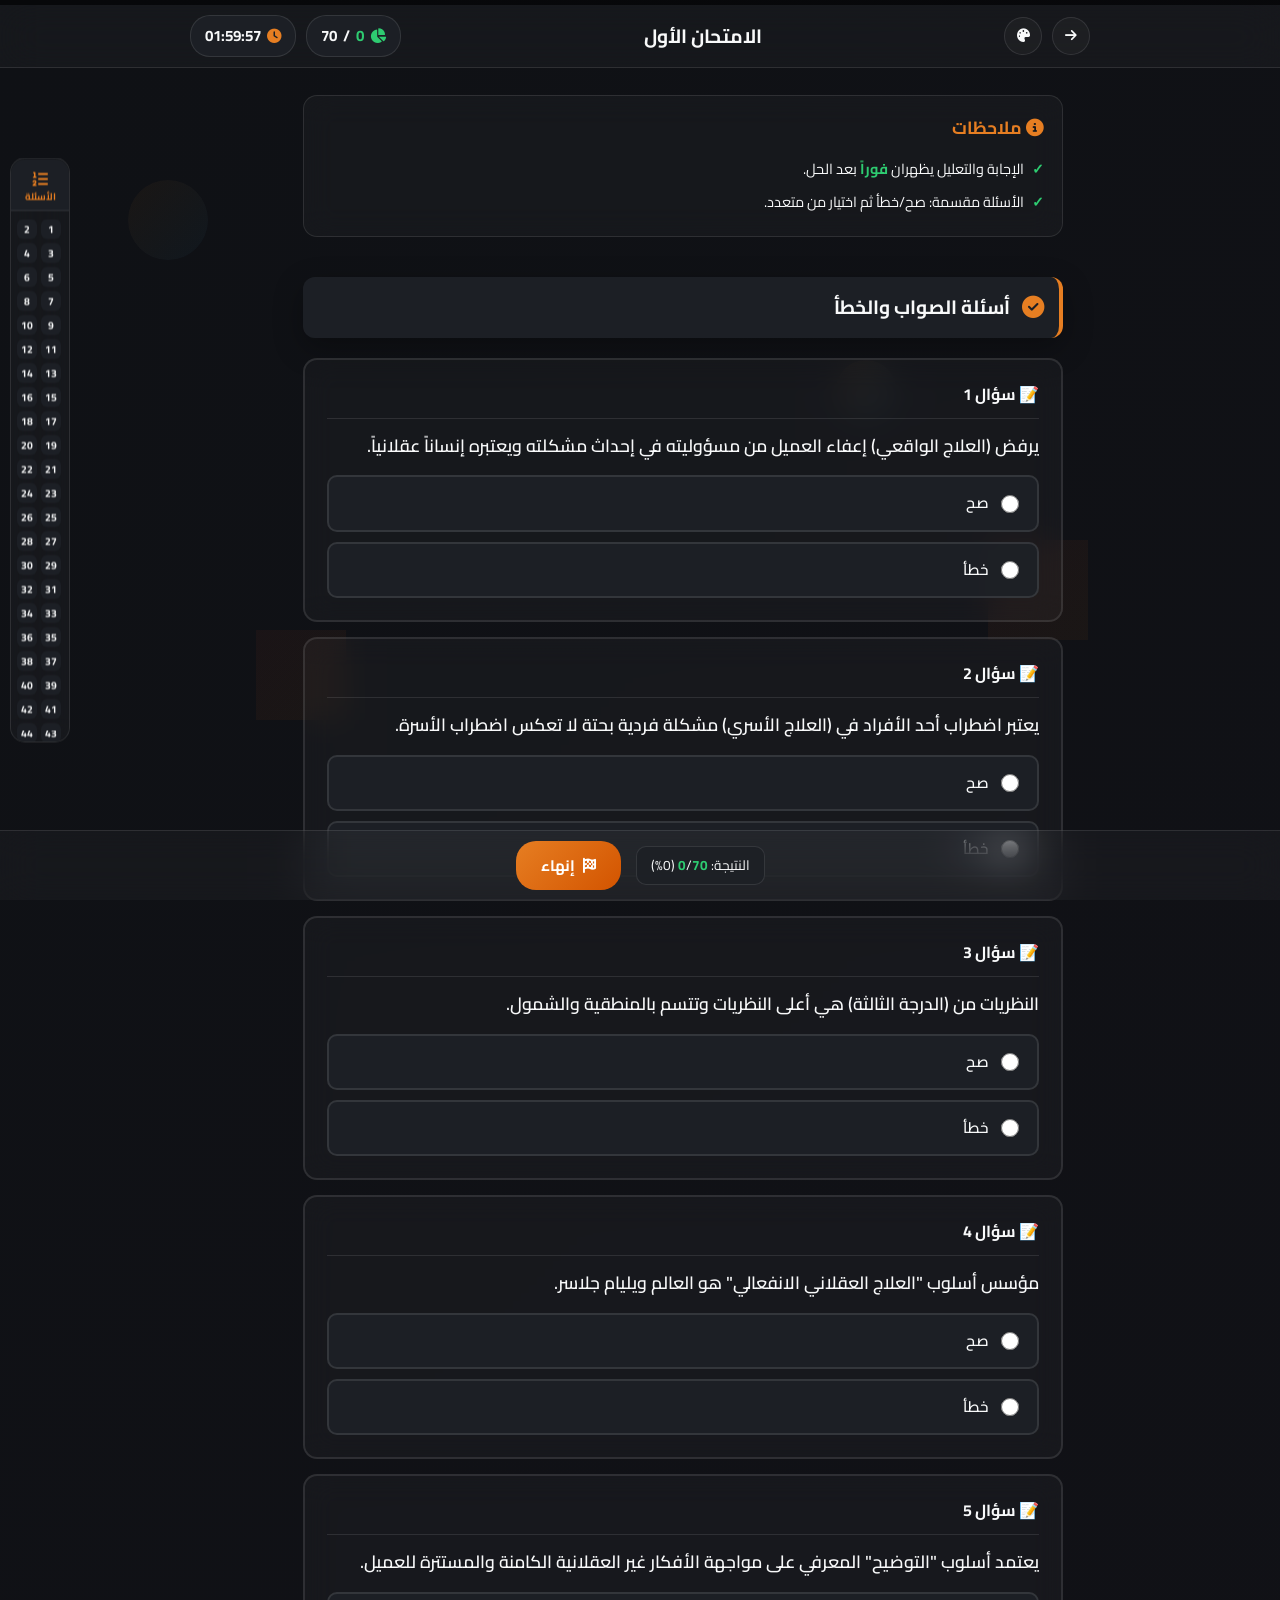
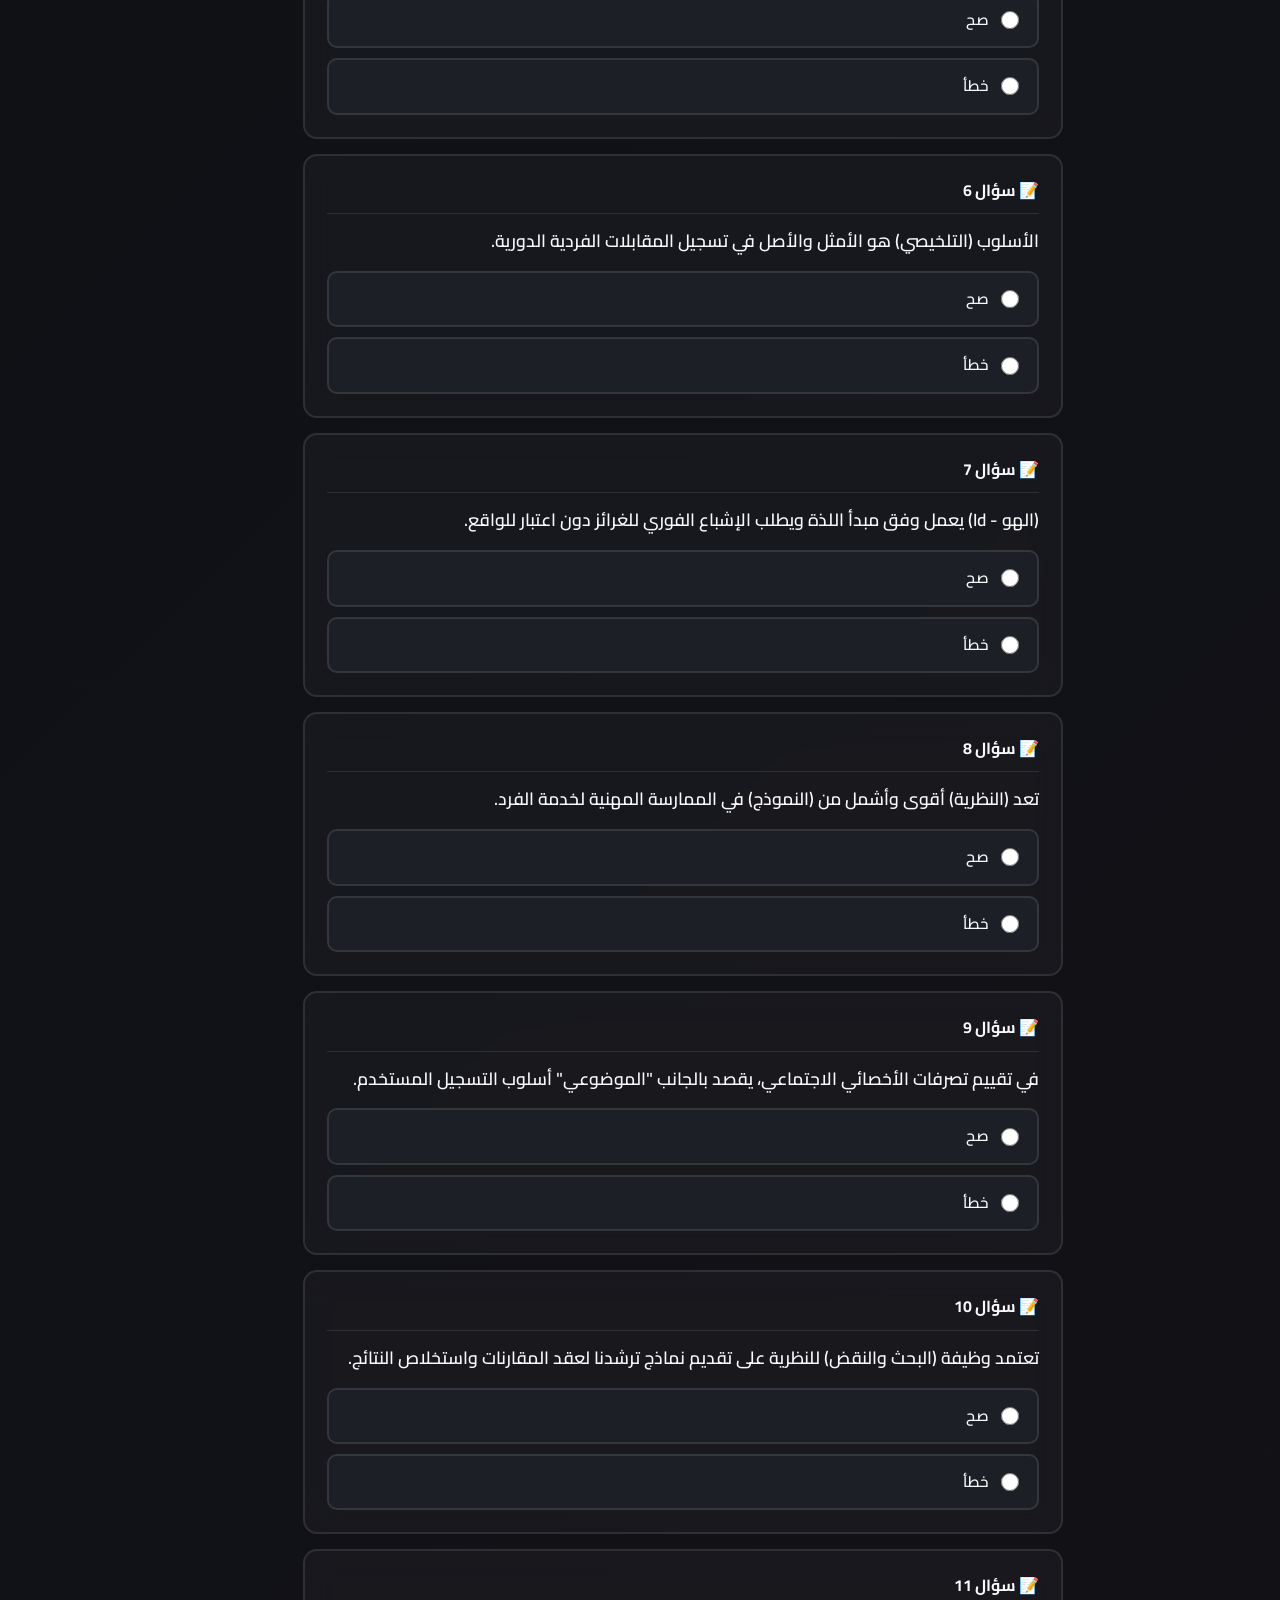
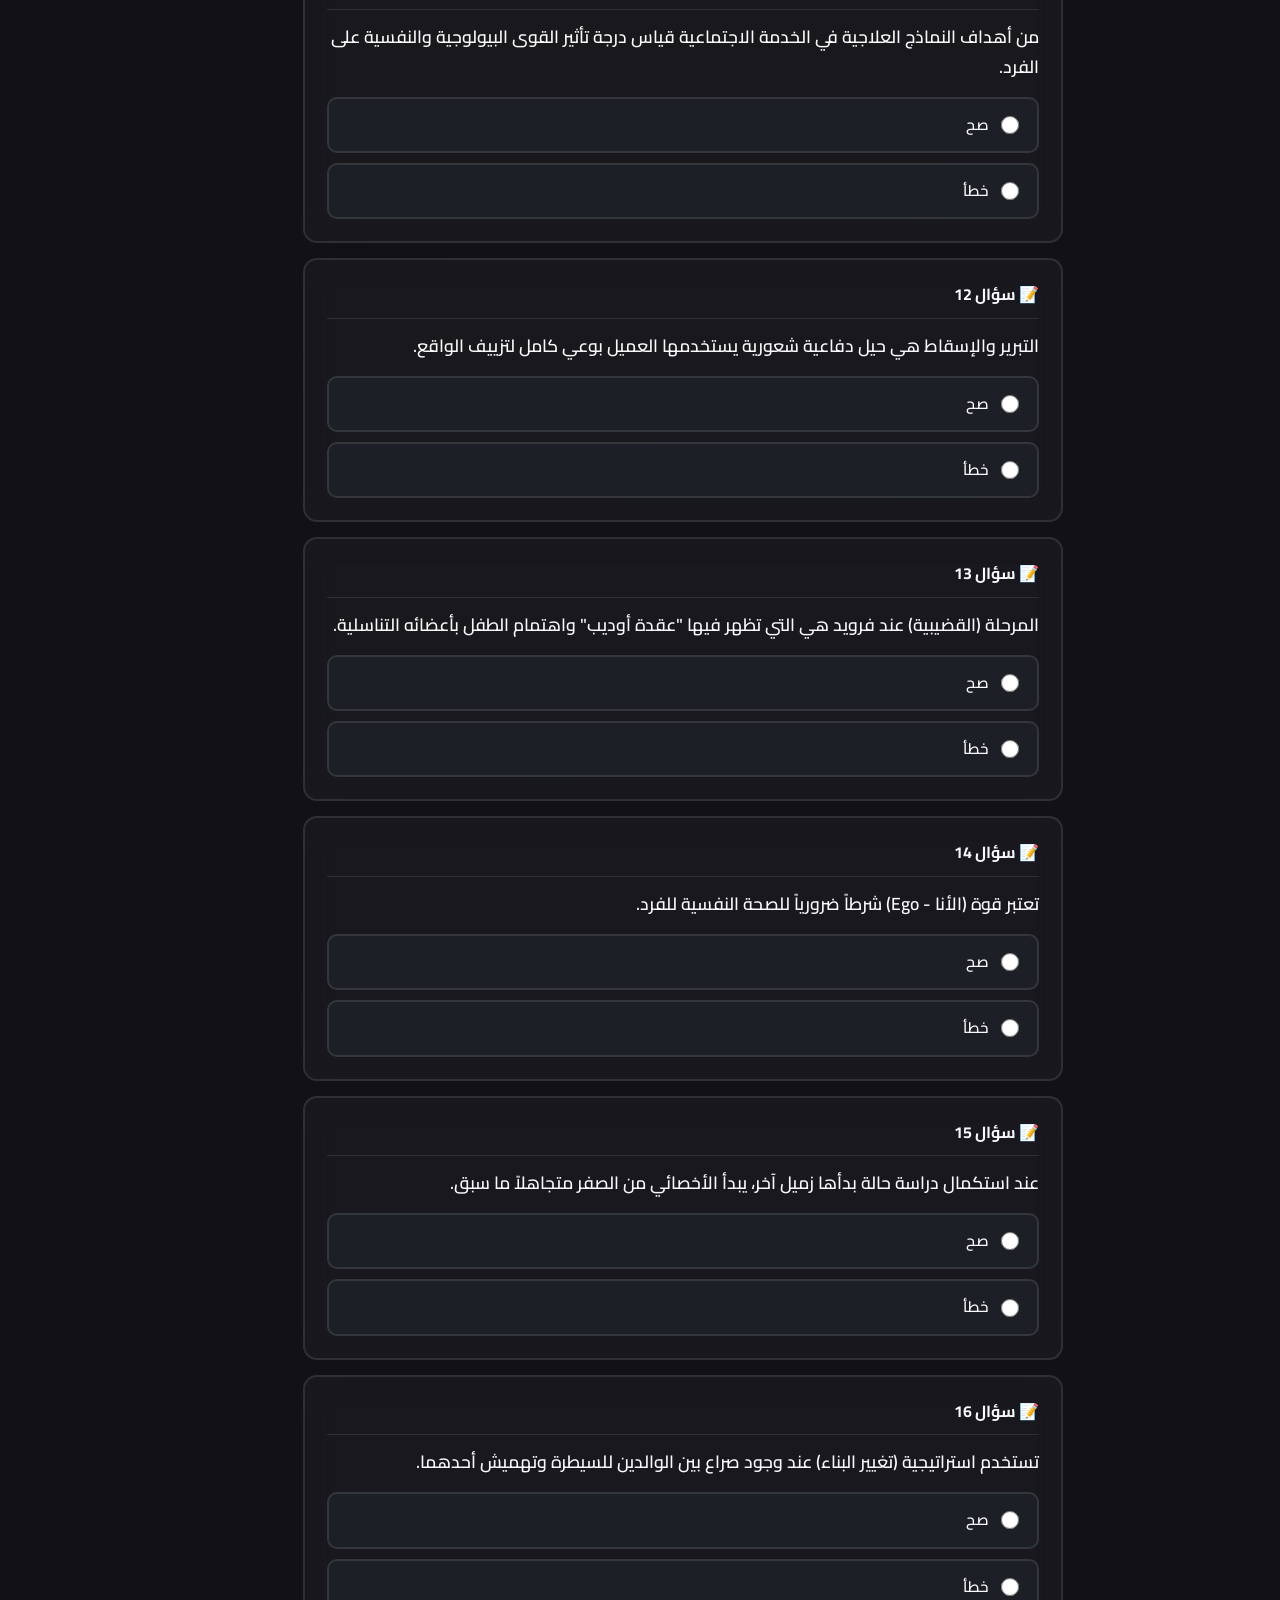
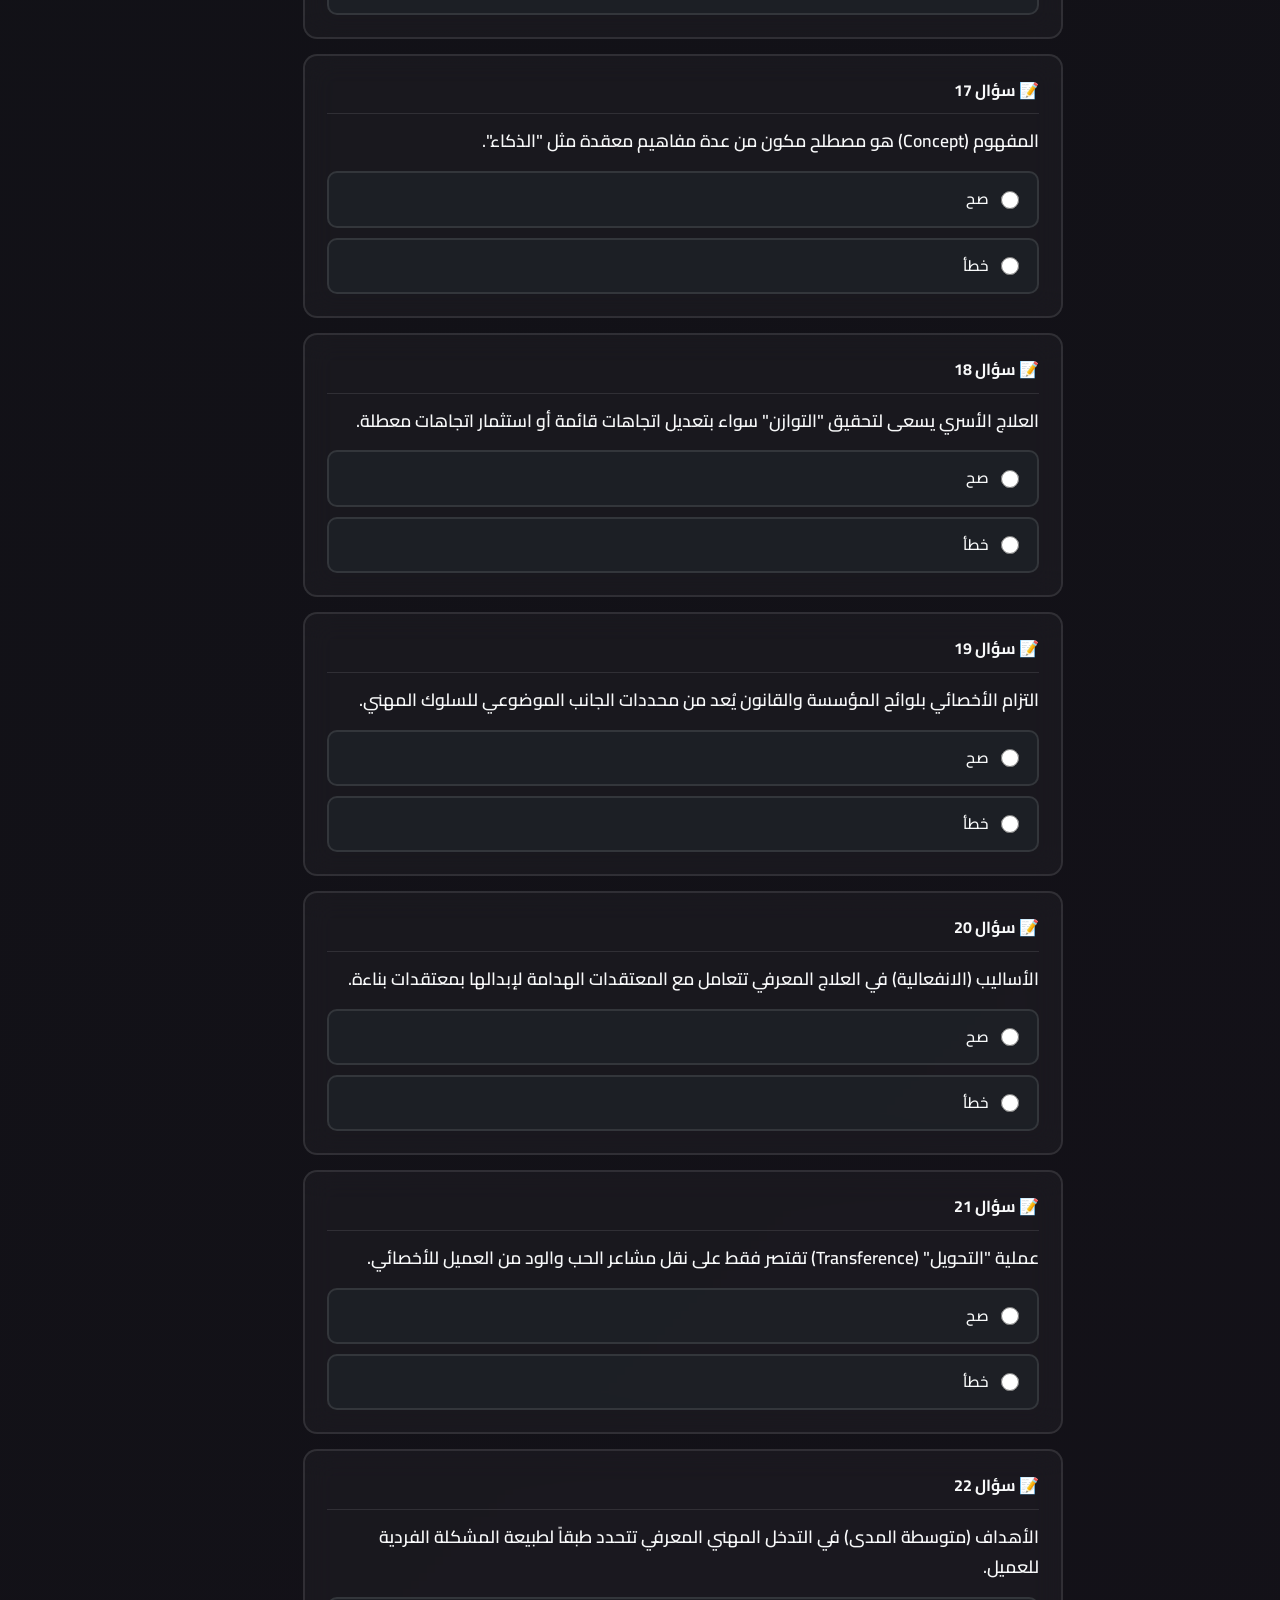
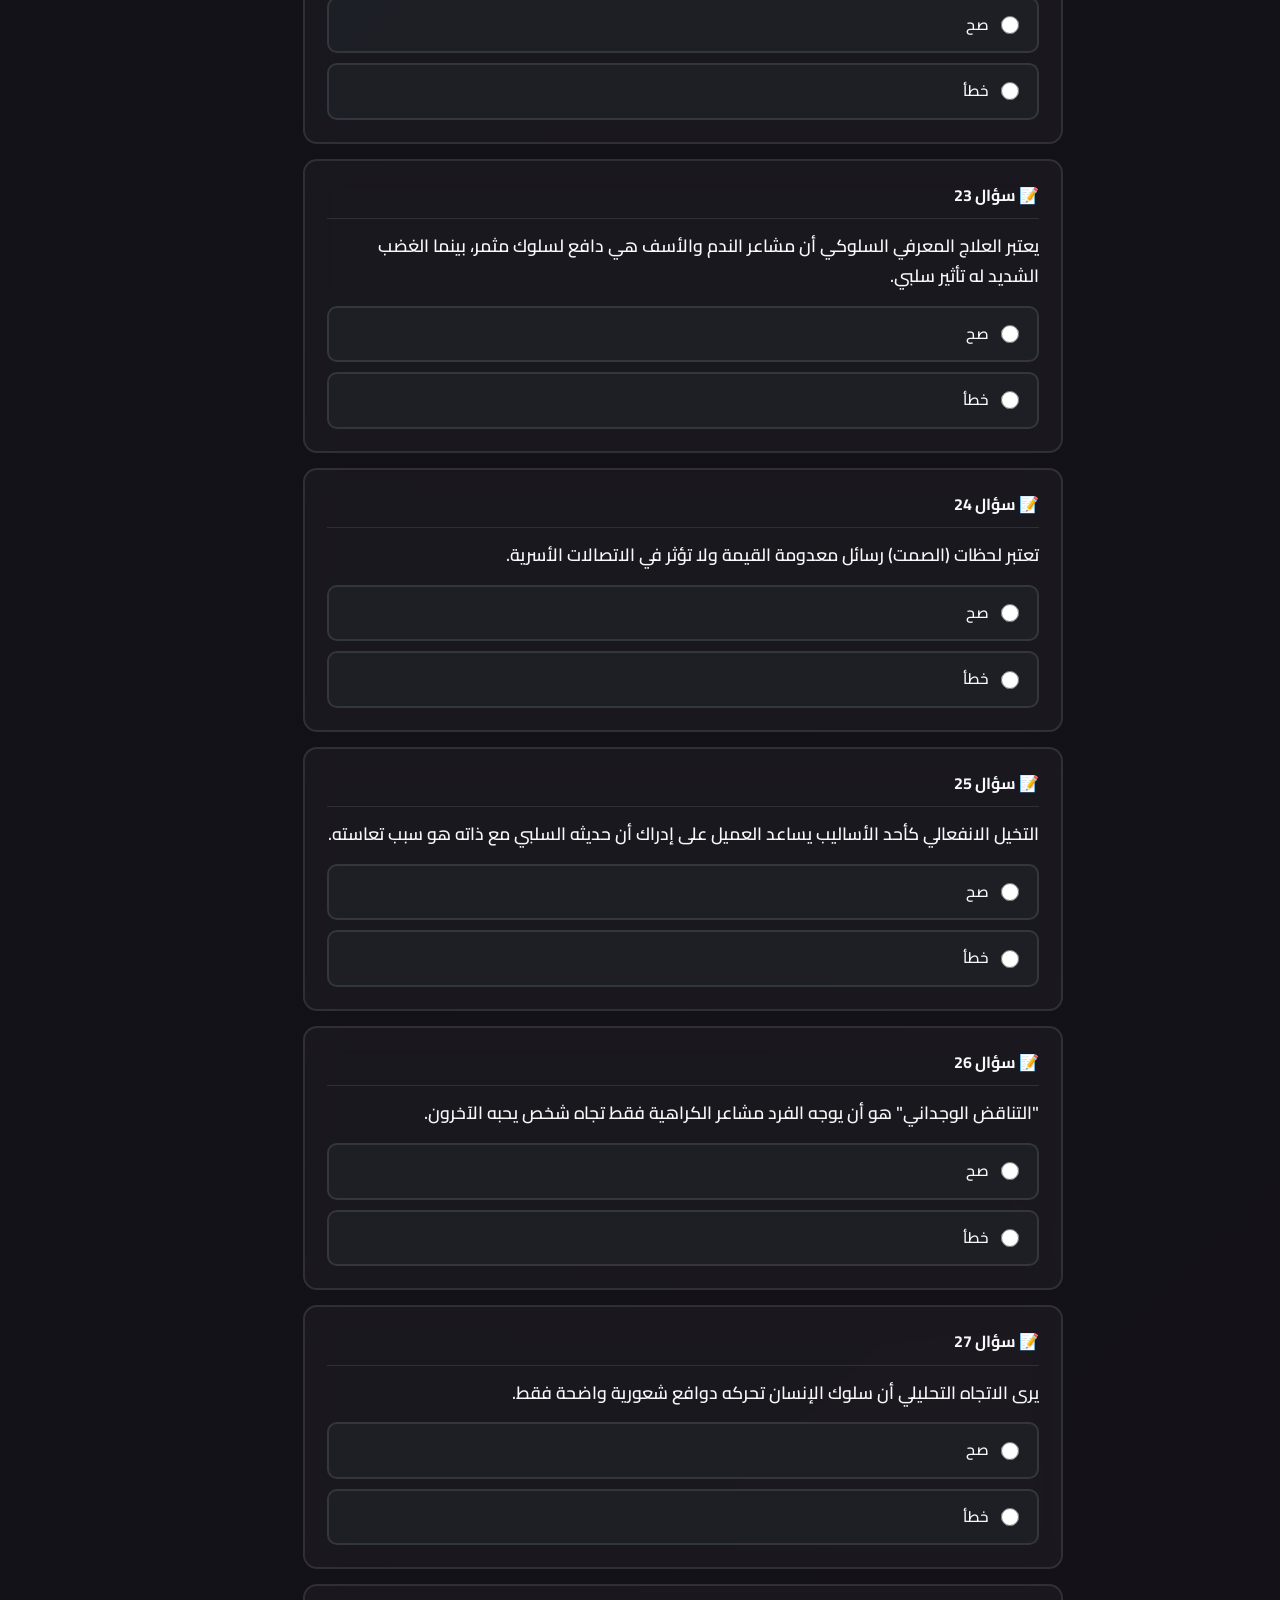
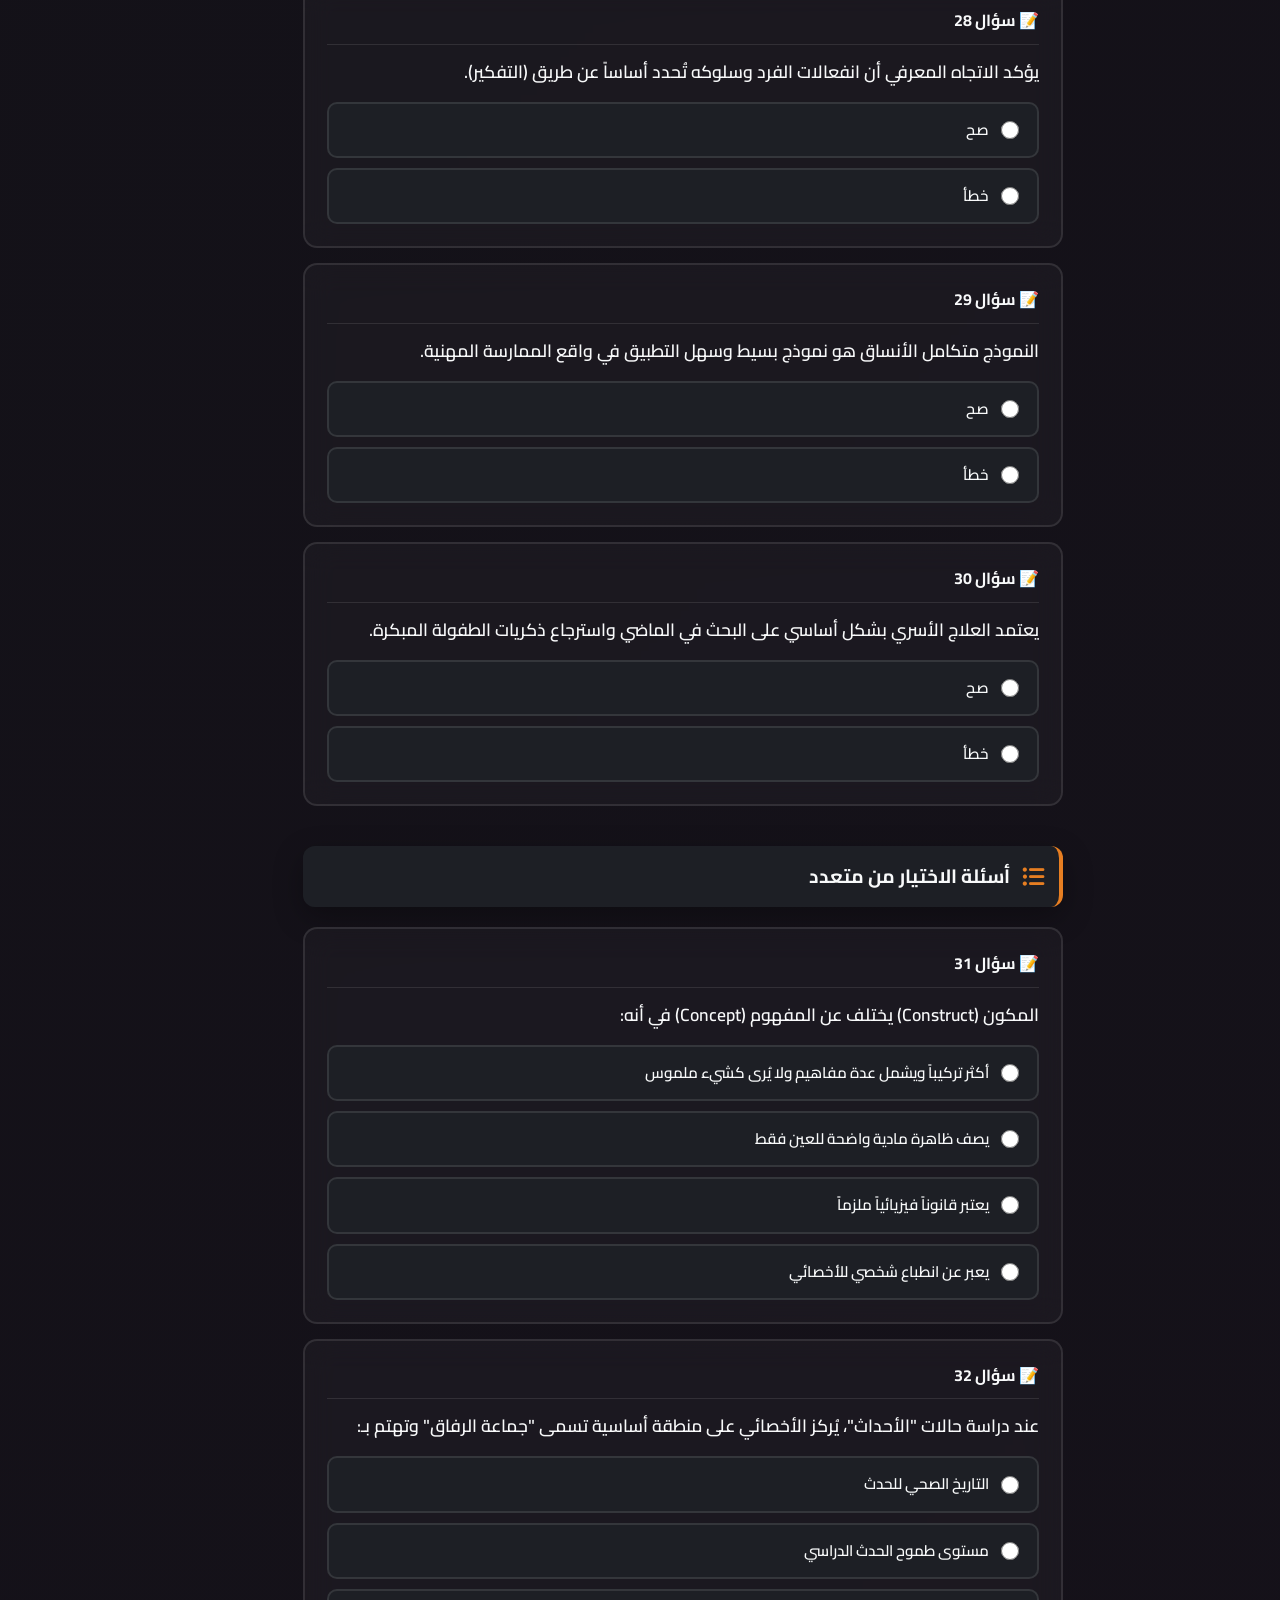
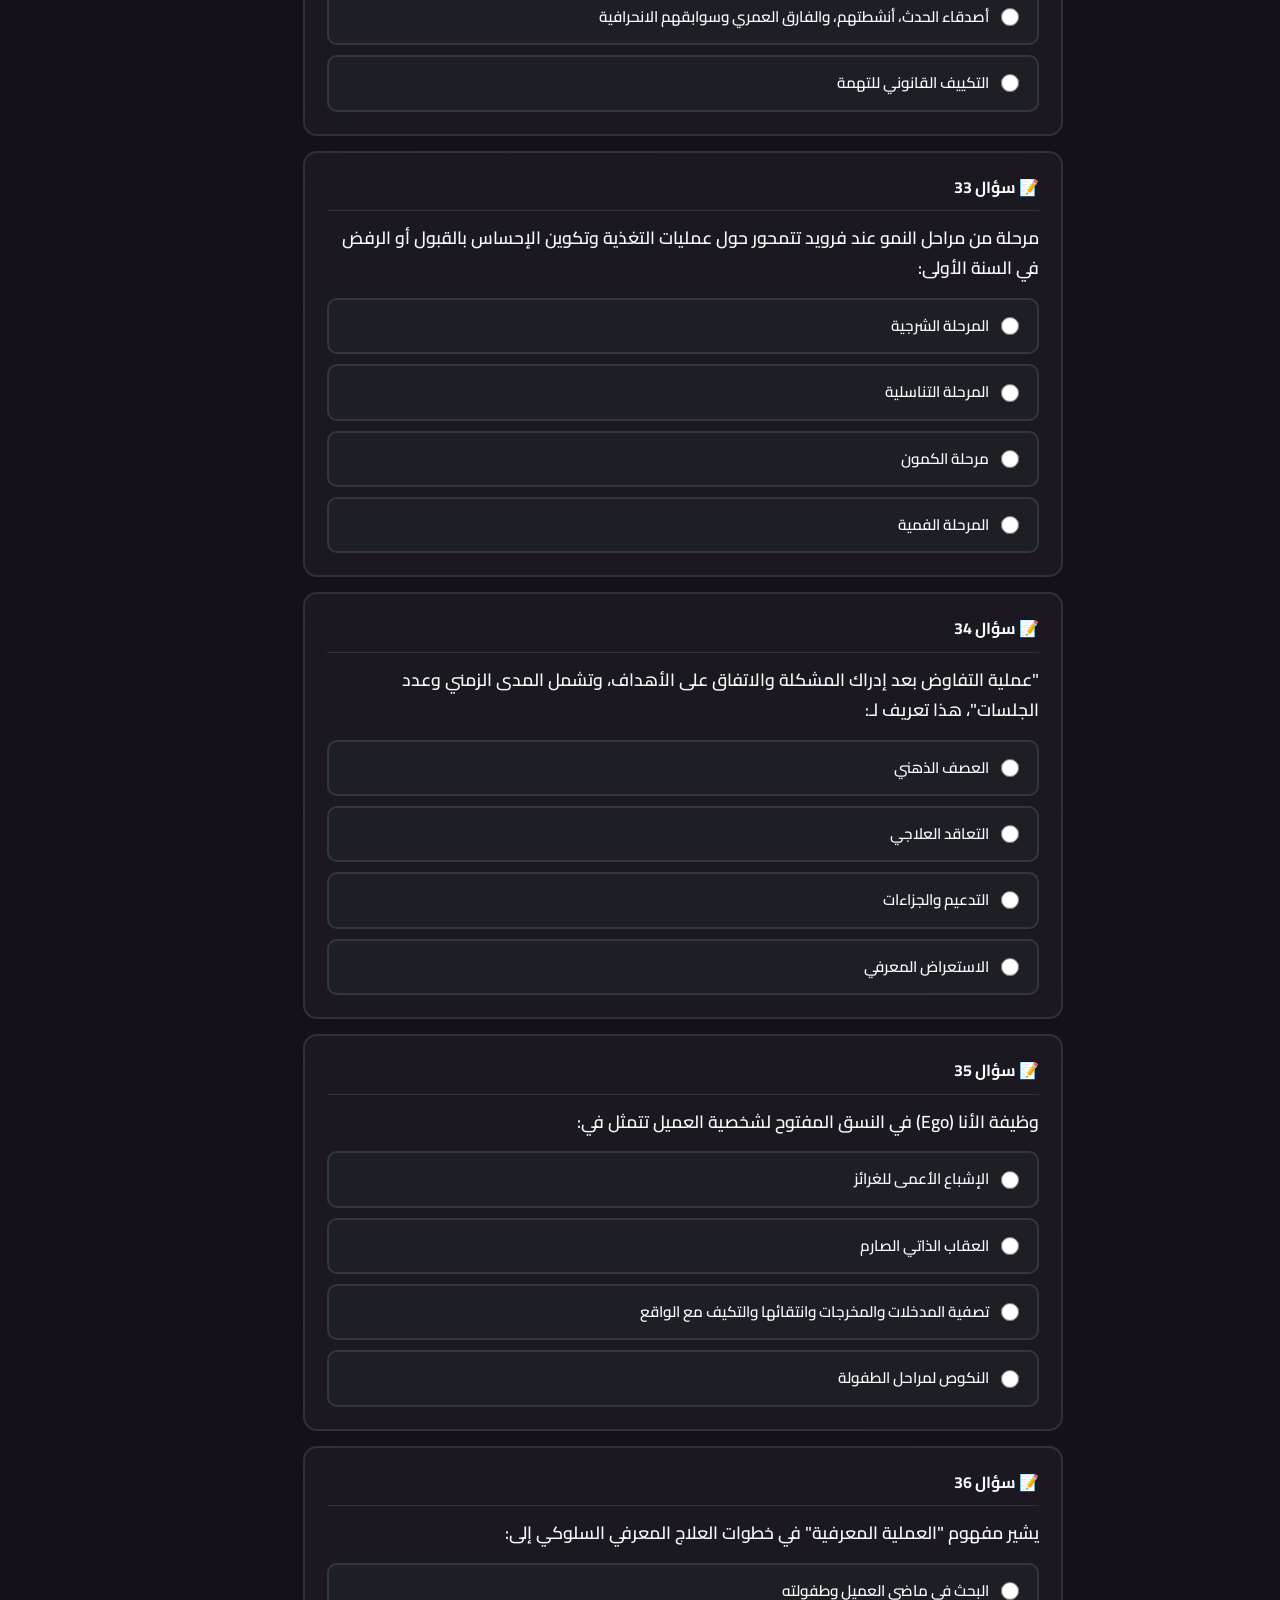
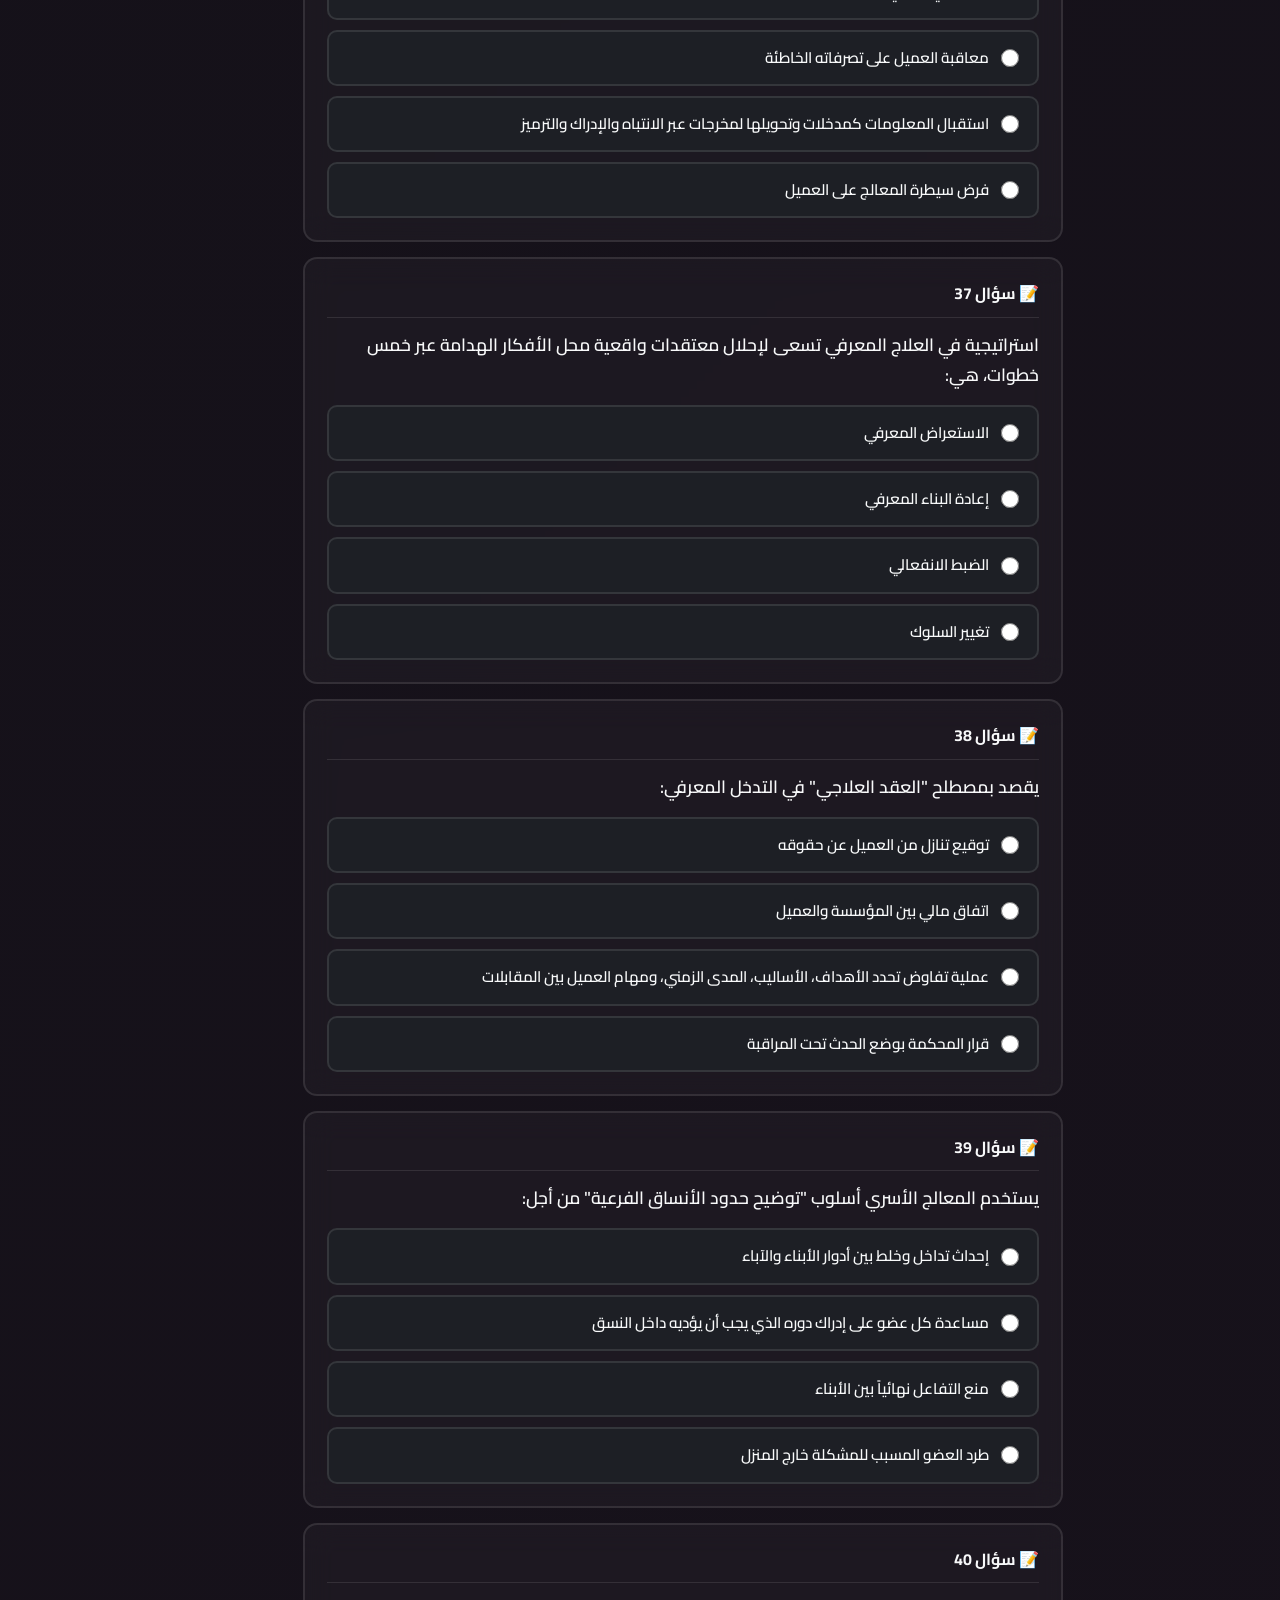
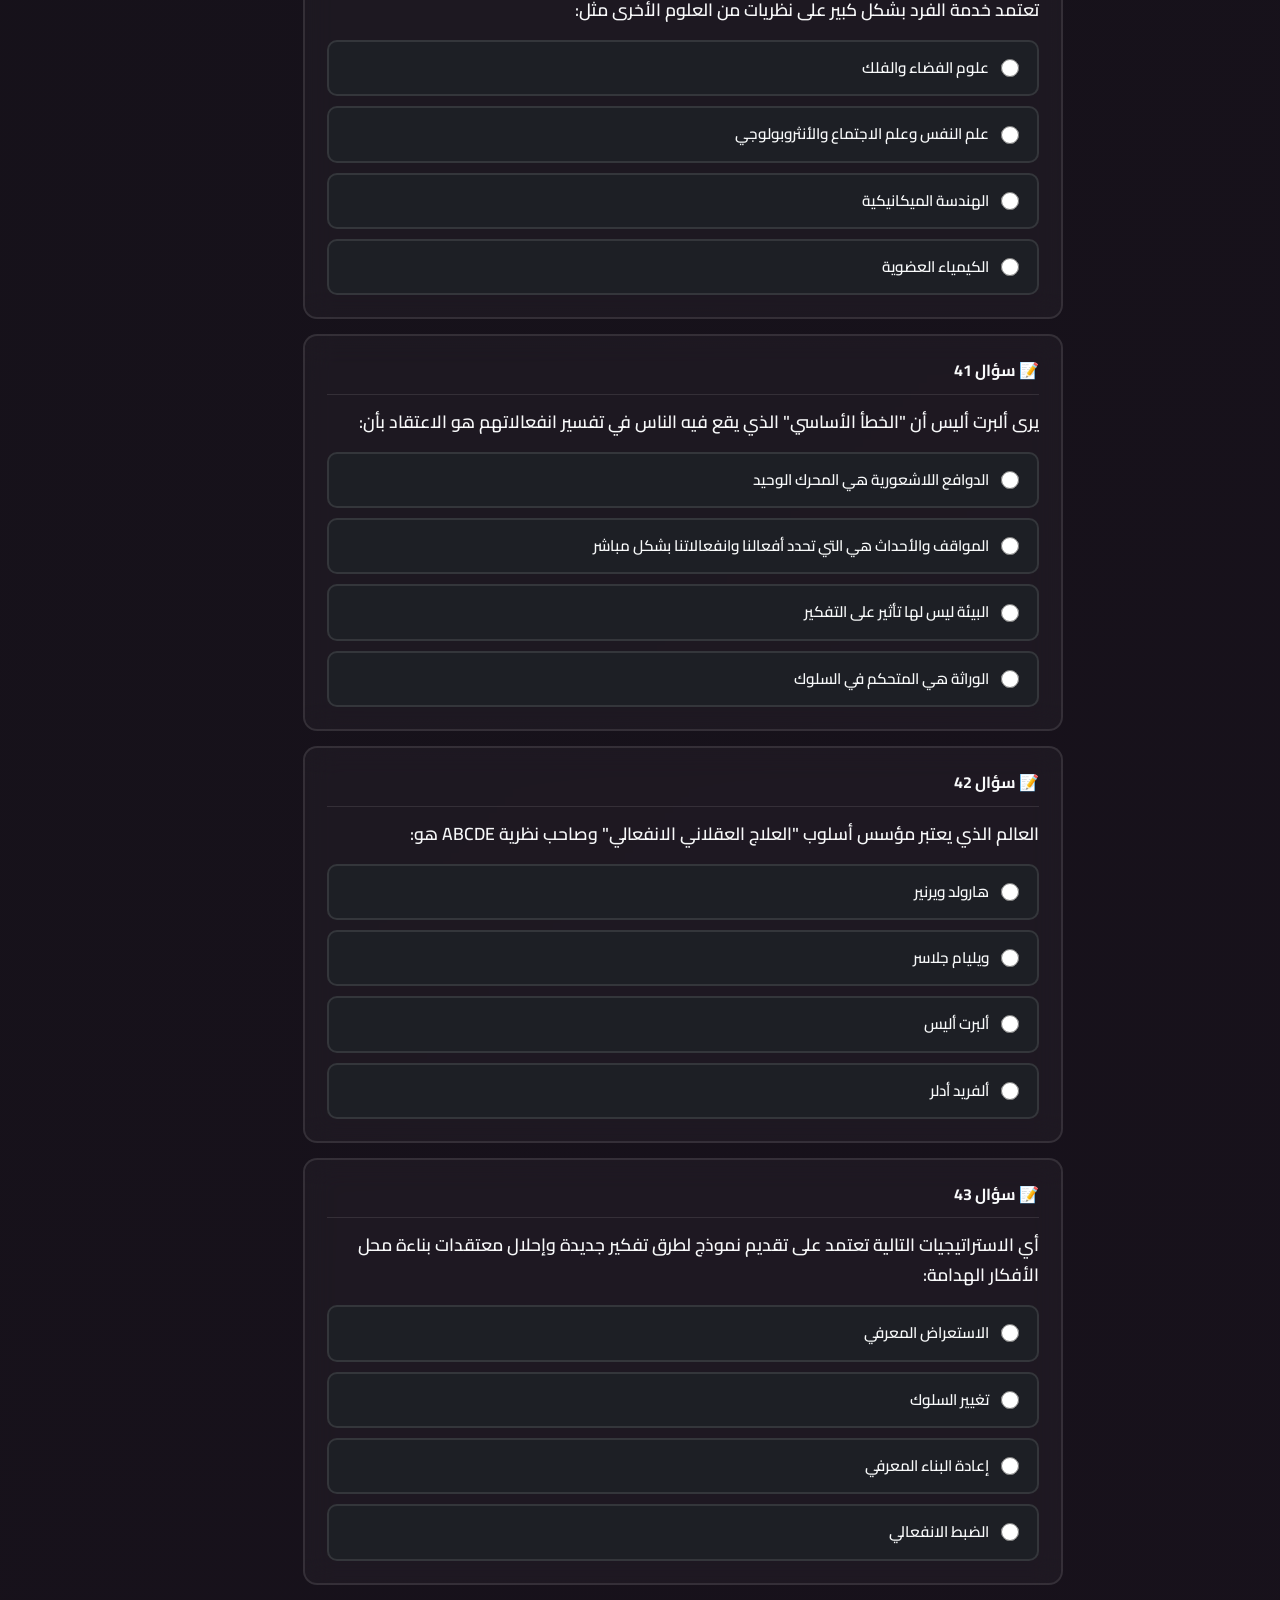
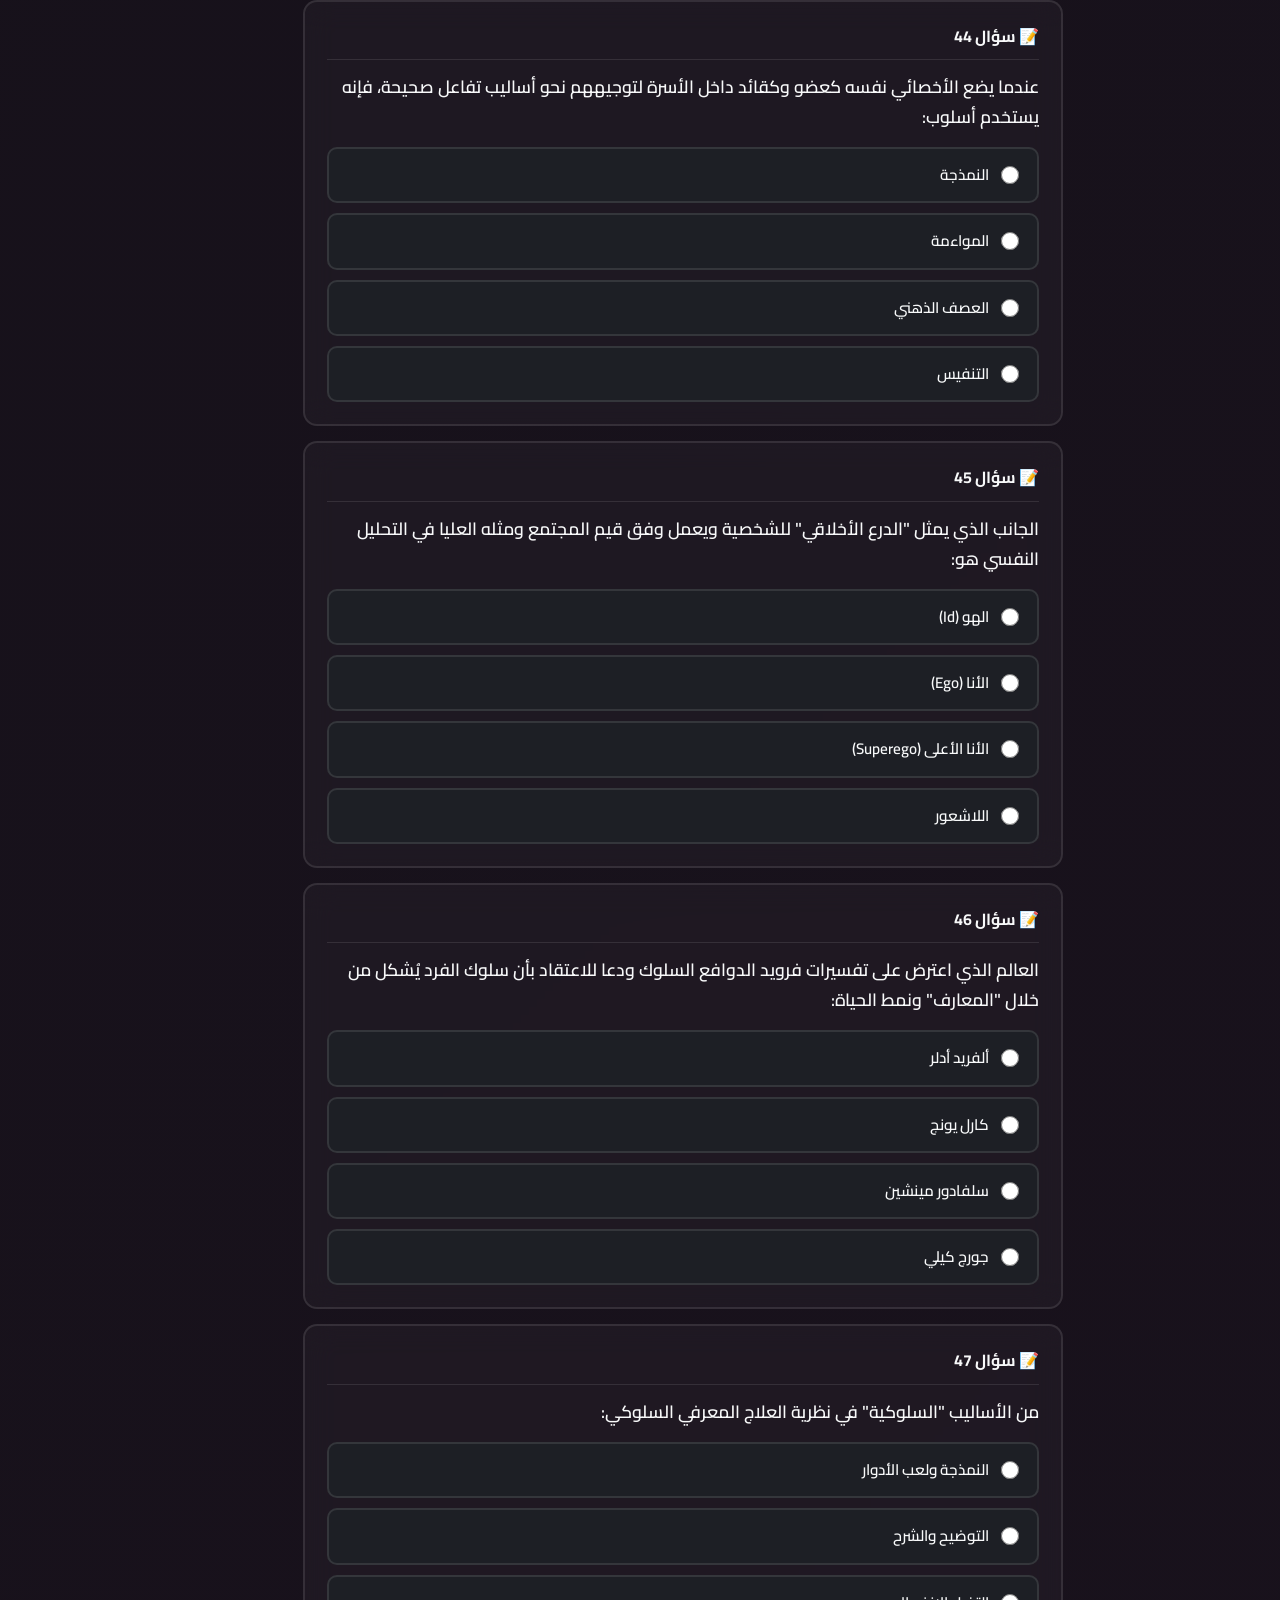
<file: امتحان1.html>
<!DOCTYPE html>
<html lang="ar" dir="rtl">

<head>
    <meta charset="UTF-8">
    <meta name="viewport" content="width=device-width, initial-scale=1.0, maximum-scale=1.0, user-scalable=no">
    <title>نماذج ونظريات للعمل مع الأفراد - الامتحان الأول</title>
    <link href="https://fonts.googleapis.com/css2?family=Cairo:wght@400;600;700;800&display=swap" rel="stylesheet">
    <link rel="stylesheet" href="https://cdnjs.cloudflare.com/ajax/libs/font-awesome/6.2.0/css/all.min.css">
    <link rel="stylesheet" href="shared/styles.css">
</head>

<body>

    <div id="loading-screen">
        <div class="loader-content">
            <div class="loader-spinner"></div>
            <h2>جاري تحميل الامتحان...</h2>
            <p>إعداد 70 سؤالاً</p>
        </div>
    </div>

    <div id="confetti-container"></div>

    <div class="bg-animation">
        <div class="shape circle shape-1"></div>
        <div class="shape square shape-2"></div>
        <div class="shape circle shape-3"></div>
        <div class="shape square shape-4"></div>
    </div>

    <div id="landing-page">
        <div class="landing-container">
            <div class="landing-header">
                <h1><i class="fas fa-graduation-cap"></i> نماذج ونظريات للعمل مع الأفراد - الامتحان الأول</h1>
                <p>اختر الوضع المناسب للدراسة</p>
            </div>

            <div class="mode-cards">
                <div class="mode-card exam-card" onclick="startExam()">
                    <div class="card-icon"><i class="fas fa-file-alt"></i></div>
                    <h2>ابدأ الامتحان</h2>
                    <p>70 سؤال - صح وخطأ + اختيار من متعدد + مقالي</p>
                    <div class="card-buttons">
                        <button class="card-btn btn-exam">
                            <i class="fas fa-play"></i> ابدأ الآن
                        </button>
                    </div>
                </div>
            </div>

            <div class="landing-theme-switcher">
                <span>المظهر:</span>
                <button onclick="setTheme('')" title="داكن"><i class="fas fa-moon"></i></button>
                <button onclick="setTheme('light-mode')" title="فاتح"><i class="fas fa-sun"></i></button>
                <button onclick="setTheme('pro-mode')" title="Pro"><i class="fas fa-gem"></i></button>
                <button onclick="setTheme('contrast-mode')" title="تباين"><i class="fas fa-adjust"></i></button>
            </div>
            <div style="margin-top: 2rem; opacity: 0.7; font-size: 0.9rem; direction: ltr; font-family: sans-serif;">
                Created by Hazem Anter
            </div>
        </div>
    </div>

    <div id="exam-interface" style="display: none;">

        <div id="progress-bar-container">
            <div id="progress-bar"></div>
            <span id="progress-text">0 / 70</span>
        </div>

        <header>
            <div class="header-content">
                <button class="back-btn" onclick="backToMenu()" title="العودة"><i
                        class="fas fa-arrow-right"></i></button>
                <div class="theme-dropdown">
                    <button type="button" id="theme-toggle-btn" title="المظهر" onclick="toggleThemeDropdown(event)"><i
                            class="fas fa-palette"></i></button>
                    <div class="theme-menu">
                        <button onclick="setTheme('')"><i class="fas fa-moon"></i> داكن</button>
                        <button onclick="setTheme('light-mode')"><i class="fas fa-sun"></i> فاتح</button>
                        <button onclick="setTheme('pro-mode')"><i class="fas fa-gem"></i> Pro</button>
                        <button onclick="setTheme('contrast-mode')"><i class="fas fa-adjust"></i> تباين</button>
                    </div>
                </div>
                <h1>الامتحان الأول</h1>
                <div class="score-box" id="header-score-box">
                    <i class="fas fa-chart-pie"></i>
                    <span class="score-value" id="header-score">0</span>/<span id="header-total">70</span>
                </div>
                <div id="timer-container">
                    <i class="fas fa-clock"></i>
                    <span id="timer">02:00:00</span>
                </div>
            </div>
        </header>

        <div id="question-navigator">
            <div class="nav-header">
                <i class="fas fa-list-ol"></i>
                <span>الأسئلة</span>
            </div>
            <div id="nav-buttons"></div>
        </div>

        <main class="container">
            <div class="exam-instructions" id="exam-instructions">
                <h2><i class="fas fa-info-circle"></i> <span id="mode-title">ملاحظات</span></h2>
                <ul id="mode-instructions">
                    <li>الإجابة والتعليل يظهران <strong style="color:var(--success-color)">فوراً</strong> بعد الحل.</li>
                    <li>الأسئلة مقسمة: صح/خطأ ثم اختيار من متعدد.</li>
                </ul>
            </div>

            <form id="exam-form">
                <div id="questions-container"></div>
            </form>
        </main>

        <!-- Mobile Navigation Toggle -->
        <button class="mobile-nav-toggle" onclick="toggleMobileNavigator()" aria-label="قائمة الأسئلة">
            <i class="fas fa-list-ol"></i>
        </button>

        <footer>
            <div class="score-live" id="score-live-container">
                <span>النتيجة: </span>
                <strong id="live-score">0</strong>/<strong id="live-total">70</strong>
                (<span id="live-percentage">0</span>%)
            </div>
            <button id="submit-btn" onclick="confirmSubmit()">
                <i class="fas fa-flag-checkered"></i> إنهاء
            </button>
        </footer>
    </div>

    <div id="confirm-modal" class="modal">
        <div class="modal-content confirm-modal-content">
            <i class="fas fa-flag-checkered finish-icon"></i>
            <h2>إنهاء الامتحان</h2>
            <div class="final-score-preview">
                <div class="score-big" id="final-score-preview">0%</div>
            </div>
            <p>إجاباتك الصحيحة: <strong><span id="answered-count">0</span></strong> من 70</p>
            <div class="modal-buttons">
                <button class="btn-cancel" onclick="closeConfirmModal()"><i class="fas fa-arrow-right"></i>
                    العودة</button>
                <button class="btn-confirm" onclick="finishExam()"><i class="fas fa-check"></i> إنهاء</button>
            </div>
        </div>
    </div>

    <script>
                const questions = [
            { id: 1, type: "tf", text: "تعد (النظرية) أقوى وأشمل من (النموذج) في الممارسة المهنية لخدمة الفرد.", correctAnswer: "true", explanation: "النظرية بناء فكري أشمل ينظم المعلومات ويفسر الظواهر، بينما النموذج يبنى في ضوء النظريات ليوجه الممارسة." },
            { id: 2, type: "tf", text: "المفهوم (Concept) هو مصطلح مكون من عدة مفاهيم معقدة مثل \"الذكاء\".", correctAnswer: "false", explanation: "المفهوم هو مصطلح يصف ظاهرة محددة بدقة، بينما \"المكون\" (Construct) هو المصطلح الأكثر تركيباً الذي يتكون من عدة مفاهيم كالذكاء." },
            { id: 3, type: "tf", text: "تعتمد وظيفة (البحث والنقض) للنظرية على تقديم نماذج ترشدنا لعقد المقارنات واستخلاص النتائج.", correctAnswer: "true", explanation: "هذه هي الوظيفة البحثية التي تساعد الأخصائي على إدارة الأبحاث وتقييم النتائج." },
            { id: 4, type: "tf", text: "النظريات من (الدرجة الثالثة) هي أعلى النظريات وتتسم بالمنطقية والشمول.", correctAnswer: "false", explanation: "نظريات (الدرجة الأولى) هي الأعلى، بينما النظريات من (الدرجة الرابعة) هي الأدنى وتفتقر للتعميم والتجريد المنطقي، والدرجة الثالثة تعتمد على انطباعات وملاحظات الباحثين وليست الأعلى." },
            { id: 5, type: "tf", text: "النموذج متكامل الأنساق هو نموذج بسيط وسهل التطبيق في واقع الممارسة المهنية.", correctAnswer: "false", explanation: "هو نموذج معقد يهدف إلى تحديد الهيكل المتجانس للأدلة المرشدة لاختيار النظريات وتطبيقها، وليس بسيطاً." },
            { id: 6, type: "tf", text: "يرى الاتجاه التحليلي أن سلوك الإنسان تحركه دوافع شعورية واضحة فقط.", correctAnswer: "false", explanation: "تؤكد المدرسة التحليلية لفرويد أن السلوك محصلة قوى متعارضة ودوافع أغلبها تقع خارج نطاق الشعور (في اللاشعور)." },
            { id: 7, type: "tf", text: "(الهو - Id) يعمل وفق مبدأ اللذة ويطلب الإشباع الفوري للغرائز دون اعتبار للواقع.", correctAnswer: "true", explanation: "الهو يمثل الجانب البدائي الذي يبحث عن إشباع الدوافع البيولوجية بشكل فوري دون منطق أو أخلاق." },
            { id: 8, type: "tf", text: "تعتبر قوة (الأنا - Ego) شرطاً ضرورياً للصحة النفسية للفرد.", correctAnswer: "true", explanation: "لأن الأنا القوية هي التي تستطيع التوفيق بين رغبات (الهو) الملحة وضوابط (الأنا الأعلى) والواقع المحيط." },
            { id: 9, type: "tf", text: "عملية \"التحويل\" (Transference) تقتصر فقط على نقل مشاعر الحب والود من العميل للأخصائي.", correctAnswer: "false", explanation: "التحويل يشمل الاتجاهات الإيجابية (الحب) والسلبية (الكراهية) التي ينقلها العميل من ماضيه ويسقطها على الأخصائي." },
            { id: 10, type: "tf", text: "التبرير والإسقاط هي حيل دفاعية شعورية يستخدمها العميل بوعي كامل لتزييف الواقع.", correctAnswer: "false", explanation: "هي ميكانيزمات دفاعية (لا شعورية) يلجأ إليها جهاز (الأنا) دون وعي لحماية الذات وتقليل التوتر الناتج عن الصراع بين الهو والأنا الأعلى." },
            { id: 11, type: "tf", text: "يؤكد الاتجاه المعرفي أن انفعالات الفرد وسلوكه تُحدد أساساً عن طريق (التفكير).", correctAnswer: "true", explanation: "النظرية المعرفية تنظر للانفعالات والسلوك على أنها نتاج لعمليات التفكير والخواطر الشعورية." },
            { id: 12, type: "tf", text: "مؤسس أسلوب \"العلاج العقلاني الانفعالي\" هو العالم ويليام جلاسر.", correctAnswer: "false", explanation: "مؤسس العلاج العقلاني الانفعالي (ABCDE) هو \"ألبيرت أليس\"، بينما جلاسر هو مؤسس \"العلاج الواقعي\"." },
            { id: 13, type: "tf", text: "يرفض (العلاج الواقعي) إعفاء العميل من مسؤوليته في إحداث مشكلته ويعتبره إنساناً عقلانياً.", correctAnswer: "true", explanation: "العلاج الواقعي يرفض النظرة التي تعتبر العميل قاصراً وضعيفاً، ويركز على مسؤوليته وقدرته على التغيير." },
            { id: 14, type: "tf", text: "الأساليب (الانفعالية) في العلاج المعرفي تتعامل مع المعتقدات الهدامة لإبدالها بمعتقدات بناءة.", correctAnswer: "false", explanation: "هذا دور الأساليب (المعرفية). أما الأساليب الانفعالية فتتعامل مع ردود الأفعال كالقلق والخوف (مثل ضبط الذات والتأمل)." },
            { id: 15, type: "tf", text: "التخيل الانفعالي كأحد الأساليب يساعد العميل على إدراك أن حديثه السلبي مع ذاته هو سبب تعاسته.", correctAnswer: "true", explanation: "يهدف أسلوب التأمل أو التخيل لمساعدة العميل على إدراك أثر عباراته الانهزامية والتركيز على أفكار إيجابية مدعمة للذات." },
            { id: 16, type: "tf", text: "يعتبر اضطراب أحد الأفراد في (العلاج الأسري) مشكلة فردية بحتة لا تعكس اضطراب الأسرة.", correctAnswer: "false", explanation: "في العلاج الأسري، يعتبر اضطراب الفرد (العرض) انعكاساً لاضطراب النسق الأسري ككل." },
            { id: 17, type: "tf", text: "يعتمد العلاج الأسري بشكل أساسي على البحث في الماضي واسترجاع ذكريات الطفولة المبكرة.", correctAnswer: "false", explanation: "العلاج الأسري يركز على الوقت الحاضر والتفاعلات الحالية (هنا والآن) بخلاف التحليل النفسي الذي يركز على الماضي." },
            { id: 18, type: "tf", text: "تستخدم استراتيجية (تغيير البناء) عند وجود صراع بين الوالدين للسيطرة وتهميش أحدهما.", correctAnswer: "true", explanation: "تطبق هذه الاستراتيجية لتعديل بناء السلطة أو الحدود داخل الأنساق الفرعية للأسرة عند فشلها في أداء أدوارها." },
            { id: 19, type: "tf", text: "تعتبر لحظات (الصمت) رسائل معدومة القيمة ولا تؤثر في الاتصالات الأسرية.", correctAnswer: "false", explanation: "الأنشطة والكلمات ولحظات الصمت جميعها تُعتبر رسائل قيمة وتؤثر بشدة في عملية الاتصال الأسري." },
            { id: 20, type: "tf", text: "يعتبر العلاج المعرفي السلوكي أن مشاعر الندم والأسف هي دافع لسلوك مثمر، بينما الغضب الشديد له تأثير سلبي.", correctAnswer: "true", explanation: "يفرق العلاج بين مشاعر الندم التي تدفع للإنجاز، ومشاعر الغضب والقلق الشديد التي تضع الفرد في نماذج سلوكية نمطية سلبية." },
            { id: 21, type: "tf", text: "في تقييم تصرفات الأخصائي الاجتماعي، يقصد بالجانب \"الموضوعي\" أسلوب التسجيل المستخدم.", correctAnswer: "false", explanation: "الجانب الموضوعي يقيم \"التصرف في حد ذاته\" المهني أو غير المهني. أما الجانب \"الشكلي\" فهو المتعلق بأسلوب التسجيل." },
            { id: 22, type: "tf", text: "التزام الأخصائي بلوائح المؤسسة والقانون يُعد من محددات الجانب الموضوعي للسلوك المهني.", correctAnswer: "true", explanation: "من معايير الحكم الموضوعي ألا يتجاوز الأخصائي لوائح مؤسسته وأن يلتزم بالقانون والعرف والأخلاقيات." },
            { id: 23, type: "tf", text: "الأسلوب (التلخيصي) هو الأمثل والأصل في تسجيل المقابلات الفردية الدورية.", correctAnswer: "false", explanation: "المقابلات تُسجل بـ (الأسلوب القصصي)، بينما التلخيصي يُستخدم في التحويل والمراسلات." },
            { id: 24, type: "tf", text: "المرحلة (القضيبية) عند فرويد هي التي تظهر فيها \"عقدة أوديب\" واهتمام الطفل بأعضائه التناسلية.", correctAnswer: "true", explanation: "تمتد من 3 إلى 5 سنوات وفيها يتقمص الطفل شخصية الوالد من نفس الجنس لحل هذه العقدة." },
            { id: 25, type: "tf", text: "\"التناقض الوجداني\" هو أن يوجه الفرد مشاعر الكراهية فقط تجاه شخص يحبه الآخرون.", correctAnswer: "false", explanation: "التناقض الوجداني هو أن يحمل الفرد مشاعر مزدوجة ومتعارضة (الحب والكراهية معاً) تجاه نفس الشخص في نفس الوقت." },
            { id: 26, type: "tf", text: "الأهداف (متوسطة المدى) في التدخل المهني المعرفي تتحدد طبقاً لطبيعة المشكلة الفردية للعميل.", correctAnswer: "false", explanation: "الأهداف (المتنوعة) هي التي ترتبط بطبيعة المشكلة. أما الأهداف (متوسطة المدى) فتركز على خبرات الممارسة في مؤسسات محددة." },
            { id: 27, type: "tf", text: "يعتمد أسلوب \"التوضيح\" المعرفي على مواجهة الأفكار غير العقلانية الكامنة والمستترة للعميل.", correctAnswer: "false", explanation: "التوضيح يتعامل مع الأفكار (الصريحة) والواعية، بينما الأفكار الكامنة والمستترة في البناء المعرفي نستخدم معها أساليب (التفسير وإعادة البناء المعرفي)." },
            { id: 28, type: "tf", text: "العلاج الأسري يسعى لتحقيق \"التوازن\" سواء بتعديل اتجاهات قائمة أو استثمار اتجاهات معطلة.", correctAnswer: "true", explanation: "التوازن الأسري يعالج جمود البناء عبر إعادة توزيع الاتصالات وفتح قنوات مغلقة لتحقيق أداء اجتماعي سوي." },
            { id: 29, type: "tf", text: "عند استكمال دراسة حالة بدأها زميل آخر، يبدأ الأخصائي من الصفر متجاهلاً ما سبق.", correctAnswer: "false", explanation: "يبدأ الأخصائي عمله مهنياً من \"النقطة التي انتهى إليها الزميل\" ويقوم بحصر المناطق الناقصة لاستكمالها." },
            { id: 30, type: "tf", text: "من أهداف النماذج العلاجية في الخدمة الاجتماعية قياس درجة تأثير القوى البيولوجية والنفسية على الفرد.", correctAnswer: "true", explanation: "هذا من الأهداف الثمانية للنماذج كما حددها علي حسين زيدان، لفهم مسببات سلوك الإنسان." },
            { id: 31, type: "mcq", text: "من هو العالم الذي حدد أهداف النماذج العلاجية في خدمة الفرد في ثمانية أهداف رئيسة؟", options: ["تيرنير", "علي حسين زيدان", "روجر جوم", "نصيف فهمي"], correctAnswer: 1, explanation: "هو من قام ببلورة الأهداف الثمانية للنماذج العلاجية ومنها فهم الشخصية ودراسة مراحل النمو." },
            { id: 32, type: "mcq", text: "نموذج الممارسة الذي يبتكر فيه الأخصائيون مجموعة أفكار خاصة بهم اعتماداً على خبراتهم الشخصية يسمى:", options: ["النموذج متكامل الأنساق", "نموذج العلاج النظامي", "نماذج الممارسة الشخصية", "التطبيقات العرضية"], correctAnswer: 2, explanation: "تعتمد بصفة أساسية على مجموعة الخبرات الشخصية للممارس لتلبية احتياجات ميدانية محددة، وذلك مقابل (كبديل) للاعتماد على الأطر النظرية الموجهة." },
            { id: 33, type: "mcq", text: "النماذج التي تتيح للممارس حرية واسعة في انتقاء الأساليب العلاجية طبقاً لاحتياج الحالة هي:", options: ["النماذج الملتزمة", "النماذج المختلطة", "النماذج الانتقائية", "النماذج المنفتحة"], correctAnswer: 3, explanation: "تأخذ بما يطلق عليه النظرية الحرة التي لا تقيد الأخصائي بأسلوب واحد." },
            { id: 34, type: "mcq", text: "العالم الذي يعتبر مؤسس أسلوب \"العلاج العقلاني الانفعالي\" وصاحب نظرية ABCDE هو:", options: ["هارولد ويرنير", "ويليام جلاسر", "ألبرت أليس", "ألفريد أدلر"], correctAnswer: 2, explanation: "هو رائد هذا الاتجاه الذي يركز على الحديث إلى الذات وتصحيح المعتقدات غير العقلانية." },
            { id: 35, type: "mcq", text: "الجانب الذي يمثل \"الدرع الأخلاقي\" للشخصية ويعمل وفق قيم المجتمع ومثله العليا في التحليل النفسي هو:", options: ["الهو (Id)", "الأنا (Ego)", "الأنا الأعلى (Superego)", "اللاشعور"], correctAnswer: 2, explanation: "لأنه يهتم بما هو مثالي ويسعى للكمال ويمثل الضمير والضوابط الاجتماعية." },
            { id: 36, type: "mcq", text: "يطلق التحليل النفسي على الطاقة النفسية المصاحبة للغريزة الجنسية وقوة الجذب الوجدانية بين الناس مصطلح:", options: ["الحتمية السلوكية", "الليبيدو", "الميكانيزم", "النكوص"], correctAnswer: 1, explanation: "الليبيدو هو طاقة الحب والارتباط وتطورها يمر بمراحل فمية وشرجية وقضيبية وغيرها." },
            { id: 37, type: "mcq", text: "تراجع الفرد إلى مرحلة سابقة من مراحل النمو النفسي عند تعرضه لأزمات أو حرمان يُسمى:", options: ["التثبيت", "النكوص", "التحويل", "الإسقاط"], correctAnswer: 1, explanation: "النكوص هو العودة لتصرفات طفولية (أولية) كحيلة دفاعية للهروب من ضغط الحاضر." },
            { id: 38, type: "mcq", text: "استراتيجية في العلاج المعرفي تسعى لإحلال معتقدات واقعية محل الأفكار الهدامة عبر خمس خطوات، هي:", options: ["الاستعراض المعرفي", "إعادة البناء المعرفي", "الضبط الانفعالي", "تغيير السلوك"], correctAnswer: 1, explanation: "تعتمد على المناقشة المنطقية ودفع العميل لتغيير عباراته الذاتية بأخرى منطقية." },
            { id: 39, type: "mcq", text: "من الأساليب \"السلوكية\" في نظرية العلاج المعرفي السلوكي:", options: ["النمذجة ولعب الأدوار", "التوضيح والشرح", "التخيل الانفعالي", "التدريب على الاسترخاء"], correctAnswer: 0, explanation: "التوضيح والشرح من الأساليب (المعرفية)، والتخيل والاسترخاء (انفعالية)، بينما النمذجة ولعب الدور (سلوكية)." },
            { id: 40, type: "mcq", text: "استراتيجية في العلاج الأسري تهتم بمدى فهم الأفراد للمعاني والموضوعات المتكررة وتصحيح الرسائل المتبادلة:", options: ["تغيير البناء", "إعادة التوازن", "المواءمة", "بناء الاتصالات الأسرية"], correctAnswer: 3, explanation: "هدفها استبعاد الفهم الخاطئ لمضمون الرسائل وضمان مرور المشاعر بشكل سوي بين الأعضاء." },
            { id: 41, type: "mcq", text: "عندما تتولد لدى الأخصائي الاجتماعي مشاعر غير منطقية (سلبية أو إيجابية) نحو العميل، تُسمى هذه الظاهرة:", options: ["التناقض الوجداني", "التحويل", "التحويل العكسي (المضاد)", "التنفيس"], correctAnswer: 2, explanation: "هي مشاعر تخص الأخصائي وتسقط على العميل، ويجب مواجهتها بالمشراف والنقد الذاتي لأنها تعوق المساعدة." },
            { id: 42, type: "mcq", text: "أي مما يلي يُعد من محددات تقييم \"الجانب الموضوعي\" لتصرفات الأخصائي؟", options: ["استخدام اللغة العربية الفصحى", "الالتزام بالتسلسل الزمني في الكتابة", "استخدام الأسلوب التلخيصي", "التزام الأخصائي بنظريات العلوم الأخرى كعلم النفس"], correctAnswer: 3, explanation: "الخيارات أ، ب، ج تتعلق بالجانب \"الشكلي\" (التسجيل)، بينما الخيار (د) يقيم صحة التدخل وصوابيته المهنية." },
            { id: 43, type: "mcq", text: "في أسلوب \"التدريب على الصمود أمام الضغوط\"، تشمل المرحلة التعليمية توضيح الاستجابات الثلاث للضغوط وهي:", options: ["الشعورية، واللاشعورية، وما قبل الشعور", "المعرفية، والجسمية الانفعالية، والسلوكية", "الأولية، والمتوسطة، والنهائية", "الفمية، والشرجية، والقضيبية"], correctAnswer: 1, explanation: "يقدم الأخصائي إطاراً تصورياً يحلل طبيعة الضغوط من خلال هذه الاستجابات الثلاث لتعميق فهم العميل." },
            { id: 44, type: "mcq", text: "\"أداة التنبؤ بالظواهر في الظروف التي لم تلمسها من قبل وتحديد الثغرات\"، يشير ذلك إلى دور النظرية في:", options: ["الوظيفة العملية", "الوظيفة الموجهة الشاملة", "العلم (الوظيفة الاكتشافية)", "بناء النماذج"], correctAnswer: 2, explanation: "لأن النظرية تلخص الوقائع وتحدد مواضع النقص في المعرفة وتتنبأ بالظواهر المستقبلية." },
            { id: 45, type: "mcq", text: "مرحلة من مراحل النمو عند فرويد تتمحور حول عمليات التغذية وتكوين الإحساس بالقبول أو الرفض في السنة الأولى:", options: ["المرحلة الشرجية", "المرحلة التناسلية", "مرحلة الكمون", "المرحلة الفمية"], correctAnswer: 3, explanation: "تركز الأنشطة فيها على الفم والمعدة وتعتبر الأساس في إحساس الطفل بأنه مرغوب فيه." },
            { id: 46, type: "mcq", text: "يعتبر \"هارولد ويرنير\" من رواد خدمة الفرد المعرفية، ويرى أن المشكلات تنشأ نتيجة لـ:", options: ["صراعات الطفولة المكبوتة", "غياب العقل وعدم رجاحة التفكير", "سوء التوزيع الاقتصادي", "خلل في البناء الجسدي"], correctAnswer: 1, explanation: "هارولد ويرنير هو الرائد الحقيقي في خدمة الفرد المعرفية، ويرى أن استعادة العقل لقدراته المعرفية المنطقية هي أساس التدخل المهني لتصحيح السلوك." },
            { id: 47, type: "mcq", text: "أي من التالي لا يُعتبر من أهداف العلاج الأسري؟", options: ["إعادة تنظيم الأدوار بين أفراد الأسرة", "استكشاف الصراعات اللاشعورية من مرحلة الطفولة للأب", "تحسين الاتصالات وتقوية الحدود الأسرية", "إيجاد حلول لمشكلات التكيف الأسري"], correctAnswer: 1, explanation: "العلاج الأسري لا يهتم بالتنقيب عن الماضي واللاشعور (هذا دور التحليل النفسي)، بل يركز على تفاعلات الأسرة هنا والآن." },
            { id: 48, type: "mcq", text: "الخطوة الأولى من خطوات \"إدارة العلاقة المهنية\" في الاتجاه التحليلي وتستهدف تقليل القلق وبناء الثقة هي:", options: ["الاستكشاف والتنفيس", "التأثير المباشر", "المساندة", "مؤشرات نمو الفرد"], correctAnswer: 2, explanation: "هي الخطوة الأولى التي تعتمد على إبداء الاهتمام واستخدام السلوك غير اللفظي وطمأنة العميل." },
            { id: 49, type: "mcq", text: "المفهوم التجريدي الذي يعتبر أكثر شمولاً من مفهوم \"التفكك الأسري\" ويمكن تطبيقه على ظواهر متعددة هو:", options: ["الطلاق", "عدم الشعور بالأمن", "التشرد", "الخلاف الزوجي"], correctAnswer: 1, explanation: "من شروط صياغة النظرية (التجريد) حيث يرتقي المفهوم من حدث محدد كالتفكك الأسري إلى مستوى مطلق وعام كعدم الشعور بالأمن." },
            { id: 50, type: "mcq", text: "\"عملية التفاوض بعد إدراك المشكلة والاتفاق على الأهداف، وتشمل المدى الزمني وعدد الجلسات\"، هذا تعريف لـ:", options: ["العصف الذهني", "التعاقد العلاجي", "التدعيم والجزاءات", "الاستعراض المعرفي"], correctAnswer: 1, explanation: "هو التزام مشترك يزيد من التفاعل النشط ويحدد الواجبات وأساليب القياس." },
            { id: 51, type: "mcq", text: "العالم الذي اعترض على تفسيرات فرويد الدوافع السلوك ودعا للاعتقاد بأن سلوك الفرد يُشكل من خلال \"المعارف\" ونمط الحياة:", options: ["ألفريد أدلر", "كارل يونج", "سلفادور مينشين", "جورج كيلي"], correctAnswer: 0, explanation: "انشق عن فرويد وأسس علم النفس الفردي ويعتبر من الأصول التاريخية المبكرة للنظرية المعرفية." },
            { id: 52, type: "mcq", text: "الأسلوب السلوكي الذي يتم فيه قيام العميل بالاستجابة الإجرائية تحت الضبط التمييزي لتعليمات الأخصائي مع التدعيم الفوري:", options: ["لعب الدور (تكرار القيام بالسلوك المطلوب)", "النمذجة الرمزية", "التخيل الانفعالي", "التدريب على الاسترخاء"], correctAnswer: 0, explanation: "الموقف التمثيلي هنا يكون مصحوباً بالتوجيه المباشر والتدعيم لإكساب أساليب مطلوبة أو إضعاف غير مطلوبة، وفي النظرية السلوكية البحتة ينطبق هذا الوصف بقوة على مفهوم \"التشكيل\" (Shaping)." },
            { id: 53, type: "mcq", text: "يشير مفهوم \"العملية المعرفية\" في خطوات العلاج المعرفي السلوكي إلى:", options: ["البحث في ماضي العميل وطفولته", "معاقبة العميل على تصرفاته الخاطئة", "استقبال المعلومات كمدخلات وتحويلها لمخرجات عبر الانتباه والإدراك والترميز", "فرض سيطرة المعالج على العميل"], correctAnswer: 2, explanation: "هذه هي الآلية التي من خلالها يتم الاسترجاع وتشكيل البناء المعرفي السليم." },
            { id: 54, type: "mcq", text: "استراتيجية \"إعادة التوازن الأسري\" تركز بشكل أساسي على:", options: ["تقييم خصائص الأنساق ودرجة الجمود ومقاومة التغيير في النظام الأسري", "إعادة بناء القيم الدينية للأسرة", "الانفصال بين الزوجين لحل المشكلة", "عزل الأبناء عن صراعات الآباء تماماً"], correctAnswer: 0, explanation: "تسعى لمعرفة نقاط الضعف في البناء الأسري وتقييم احتفاظ الأسرة بأنماط قديمة لا تتواءم مع متطلبات الحاضر." },
            { id: 55, type: "mcq", text: "إذا قام أخصائي اجتماعي بالموافقة على مساعدة تاجر مخدرات (عميل) للعودة لعمله السري لحل أزمته المالية، فإنه يعتبر مخطئاً لعدم التزامه بـ:", options: ["مبدأ التقبل", "قواعد تسجيل المقابلة", "القانون والأخلاقيات والعرف السائد", "النظريات السيكولوجية"], correctAnswer: 2, explanation: "لا يصح للأخصائي مهنياً ولا أخلاقياً أن يدعم سلوكاً يجرمه القانون والمجتمع، وهذا خطأ موضوعي جسيم." },
            { id: 56, type: "mcq", text: "الخطوة التي تعتمد على البحث عن الحزن، الكراهية، القلق، والذنب بهدف إظهارها لتقليل حدتها تسمى:", options: ["التأثير المباشر", "التنفيس الوجداني (الاستكشاف والوصف)", "مؤشرات نمو الفرد", "الاتصال بالمؤسسات"], correctAnswer: 1, explanation: "لأن الغضب والقلق مشاعر يجب إظهارها في إطار علاجي آمن حتى يقل تأثيرها السلبي المكبوت." },
            { id: 57, type: "mcq", text: "من الأهداف المباشرة للنماذج العلاجية في الخدمة الاجتماعية قياس درجة تأثير:", options: ["القوى البيولوجية والنفسية والبيئية على نمو الإنسان", "التضخم الاقتصادي على الدخل القومي", "القوانين الدستورية على المحاكم", "المناهج المدرسية على حفظ الطلاب"], correctAnswer: 0, explanation: "النماذج تسعى لتقييم وفهم كيفية تفاعل هذه العوامل في تشكيل نمو وسلوك الإنسان." },
            { id: 58, type: "mcq", text: "في إطار الصياغة التشخيصية المتكاملة، الفقرة الثانية تتضمن:", options: ["البيانات الأولية (الاسم والسن)", "الخطوط العامة للعلاج", "أسباب المشكلة مصنفة لعوامل ذاتية وبيئية", "توجيه النصح والإرشاد للعميل"], correctAnswer: 2, explanation: "الفقرة الأولى للبيانات الأولية، والثانية للعوامل الذاتية والبيئية المتفاعلة، والثالثة لأهداف العلاج." },
            { id: 59, type: "mcq", text: "يستخدم المعالج الأسري أسلوب \"توضيح حدود الأنساق الفرعية\" من أجل:", options: ["إحداث تداخل وخلط بين أدوار الأبناء والآباء", "مساعدة كل عضو على إدراك دوره الذي يجب أن يؤديه داخل النسق", "منع التفاعل نهائياً بين الأبناء", "طرد العضو المسبب للمشكلة خارج المنزل"], correctAnswer: 1, explanation: "وضوح الحدود والتمييز بين الأنساق يمنع التداخل المعيق للأداء ويدعم الوظائف الأسرية السليمة." },
            { id: 60, type: "mcq", text: "المكون (Construct) يختلف عن المفهوم (Concept) في أنه:", options: ["أكثر تركيباً ويشمل عدة مفاهيم ولا يُرى كشيء ملموس", "يصف ظاهرة مادية واضحة للعين فقط", "يعتبر قانوناً فيزيائياً ملزماً", "يعبر عن انطباع شخصي للأخصائي"], correctAnswer: 0, explanation: "مثل \"الانطواء\" أو \"الذكاء\"، فهو مصطلح تجريدي مركب لا يمكن التعامل معه كشيء مادي بحت." },
            { id: 61, type: "mcq", text: "أي الاستراتيجيات التالية تعتمد على تقديم نموذج لطرق تفكير جديدة وإحلال معتقدات بناءة محل الأفكار الهدامة:", options: ["الاستعراض المعرفي", "تغيير السلوك", "إعادة البناء المعرفي", "الضبط الانفعالي"], correctAnswer: 2, explanation: "تعتمد على المناقشة المنطقية والدفع لمفاهيم جديدة تعيد صياغة أفكار العميل بشكل واقعي." },
            { id: 62, type: "mcq", text: "عند دراسة حالات \"الأحداث\"، يُركز الأخصائي على منطقة أساسية تسمى \"جماعة الرفاق\" وتهتم بـ:", options: ["التاريخ الصحي للحدث", "مستوى طموح الحدث الدراسي", "أصدقاء الحدث، أنشطتهم، والفارق العمري وسوابقهم الانحرافية", "التكييف القانوني للتهمة"], correctAnswer: 2, explanation: "جماعة الرفاق تمثل بيئة تأثير قوي على الحدث، ومعرفة سوابقهم وأعمارهم تحدد مدى تأثيرهم في انحرافه." },
            { id: 63, type: "mcq", text: "يرى ألبرت أليس أن \"الخطأ الأساسي\" الذي يقع فيه الناس في تفسير انفعالاتهم هو الاعتقاد بأن:", options: ["الدوافع اللاشعورية هي المحرك الوحيد", "المواقف والأحداث هي التي تحدد أفعالنا وانفعالاتنا بشكل مباشر", "البيئة ليس لها تأثير على التفكير", "الوراثة هي المتحكم في السلوك"], correctAnswer: 1, explanation: "بينما الحقيقة في رأيه أن (حديثنا إلى ذواتنا وتفسيرنا) لهذه المواقف هو ما يحدد انفعالاتنا وليس الموقف ذاته." },
            { id: 64, type: "mcq", text: "عندما يضع الأخصائي نفسه كعضو وكقائد داخل الأسرة لتوجيههم نحو أساليب تفاعل صحيحة، فإنه يستخدم أسلوب:", options: ["النمذجة", "المواءمة", "العصف الذهني", "التنفيس"], correctAnswer: 1, explanation: "المواءمة تعني دخول المعالج كجزء من النسق الأسري للتأثير فيه وإحداث تعديل في الأنماط غير السوية." },
            { id: 65, type: "mcq", text: "وظيفة الأنا (Ego) في النسق المفتوح لشخصية العميل تتمثل في:", options: ["الإشباع الأعمى للغرائز", "العقاب الذاتي الصارم", "تصفية المدخلات والمخرجات وانتقائها والتكيف مع الواقع", "النكوص لمراحل الطفولة"], correctAnswer: 2, explanation: "الأنا هي الوسيط والإدارة المنطقية التي تقيم الواقع وتتحكم في تفريغ الطاقة النفسية بشكل مقبول، وتعتبر الإدارة المنفذة للشخصية وتمثل قوة الواقع." },
            { id: 66, type: "mcq", text: "تعتمد خدمة الفرد بشكل كبير على نظريات من العلوم الأخرى مثل:", options: ["علوم الفضاء والفلك", "علم النفس وعلم الاجتماع والأنثروبولوجي", "الهندسة الميكانيكية", "الكيمياء العضوية"], correctAnswer: 1, explanation: "الخدمة الاجتماعية مهنة انتقائية تمتص إنجازات العلوم الإنسانية الأخرى لفهم الإنسان والبيئة بشكل أعمق." },
            { id: 67, type: "mcq", text: "يقصد بمصطلح \"العقد العلاجي\" في التدخل المعرفي:", options: ["توقيع تنازل من العميل عن حقوقه", "اتفاق مالي بين المؤسسة والعميل", "عملية تفاوض تحدد الأهداف، الأساليب، المدى الزمني، ومهام العميل بين المقابلات", "قرار المحكمة بوضع الحدث تحت المراقبة"], correctAnswer: 2, explanation: "العقد العلاجي ينظم العلاقة ويؤكد التزام العميل ومشاركته الفعالة في تنفيذ البرنامج العلاجي." },
            { id: 68, type: "mcq", text: "الانفراد كأحد شروط صياغة النظرية يعني أن:", options: ["ينفرد العميل بمشكلته", "ينفرد الأخصائي بقراره", "تنفرد النظرية بتفسير الحقائق، ولا توجد نظرية أخرى متطابقة تفسر نفس الحقائق بنفس الشكل", "تصدر النظرية من عالم واحد فقط"], correctAnswer: 2, explanation: "وجود نظريتين متطابقتين تفسران نفس الشيء يضعف الأهمية العلمية، لذا يجب أن تتسم النظرية بالانفراد والتميز التفسيري." },
            { id: 69, type: "mcq", text: "إذا كان تقييم تصرف الأخصائي أنه \"سلبي أو غير مهني\"، فمن المطلوب في التحليل:", options: ["توضيح الخطأ وتقديم التصرف البديل السليم (ما يجب أن يكون) وأثره الإيجابي", "تحويل الأخصائي للتحقيق الإداري", "إغلاق ملف الحالة", "إلقاء اللوم على العميل"], correctAnswer: 0, explanation: "التحليل المنهجي للمواقف السلبية يتطلب بيان سبب الخطأ، واقتراح التصرف السليم، وشرح العائد الإيجابي لهذا التصرف البديل." },
            { id: 70, type: "essay", text: "وفقاً للمحددات العامة لتحليل التدخل المهني، ينقسم تقييم التصرفات المهنية للأخصائي الاجتماعي إلى جانبين رئيسيين (موضوعي، وشكلي). اشرح معايير الحكم على الجانب الموضوعي مدعماً إجابتك بأمثلة تطبيقية مبسطة توضح متى يكون التصرف موضوعياً خاطئاً.", explanation: "ينقسم تقييم الأخصائي إلى جانبين؛ الجانب الشكلي (وهو المتعلق بأسلوب ولغة التسجيل كالأسلوب القصصي)، والجانب الموضوعي (وهو تقييم التصرفات والإجراءات المهنية ذاتها). ويركز الجانب الموضوعي على جوهر التدخل المهني وما إذا كان الأخصائي قد استخدم التكنيكات العلاجية المناسبة للنموذج المختار (مثل استخدام التوضيح في العلاج المعرفي، أو المساندة في التحليلي) بدلاً من العشوائية في التدخل. تتوقف سلامة الجانب الموضوعي للتصرفات المهنية على التزام الأخصائي بالمحددات التالية: 1. الالتزام بمبادئ ومفاهيم خدمة الفرد: مثل مبدأ التقبل والسرية. (مثال لخطأ: أخصائي يتجاهل العميل وينشغل بأوراقه عند دخوله، مما يخل بمبدأ التقبل ويزيد توتر العميل). 2. الالتزام بنظريات العلوم الأخرى (كعلم النفس): يجب أن يوظف الأخصائي ما درسه عن الفروق الفردية. (مثال لخطأ: توجيه تلميذ لدراسة لا تتناسب مع مستوى ذكائه أو قدراته الفعلية). 3. الالتزام بلوائح وشروط المؤسسة: فالأخصائي ممثل لمؤسسته. (مثال لخطأ: قيام الأخصائي بصرف مساعدة مالية تتجاوز الحد الأقصى المسموح به في لوائح المؤسسة). 4. الالتزام بالقانون والأخلاقيات والعرف: (مثال لخطأ: تشجيع أو مساعدة عميل خرج من السجن على العودة لتجارة المخدرات بحجة حل أزمته المالية، فهذا مخالف للقانون والأخلاق)." }
        ];

    </script>
    <script src="shared/exam.js"></script>

</body>

</html>
</file>
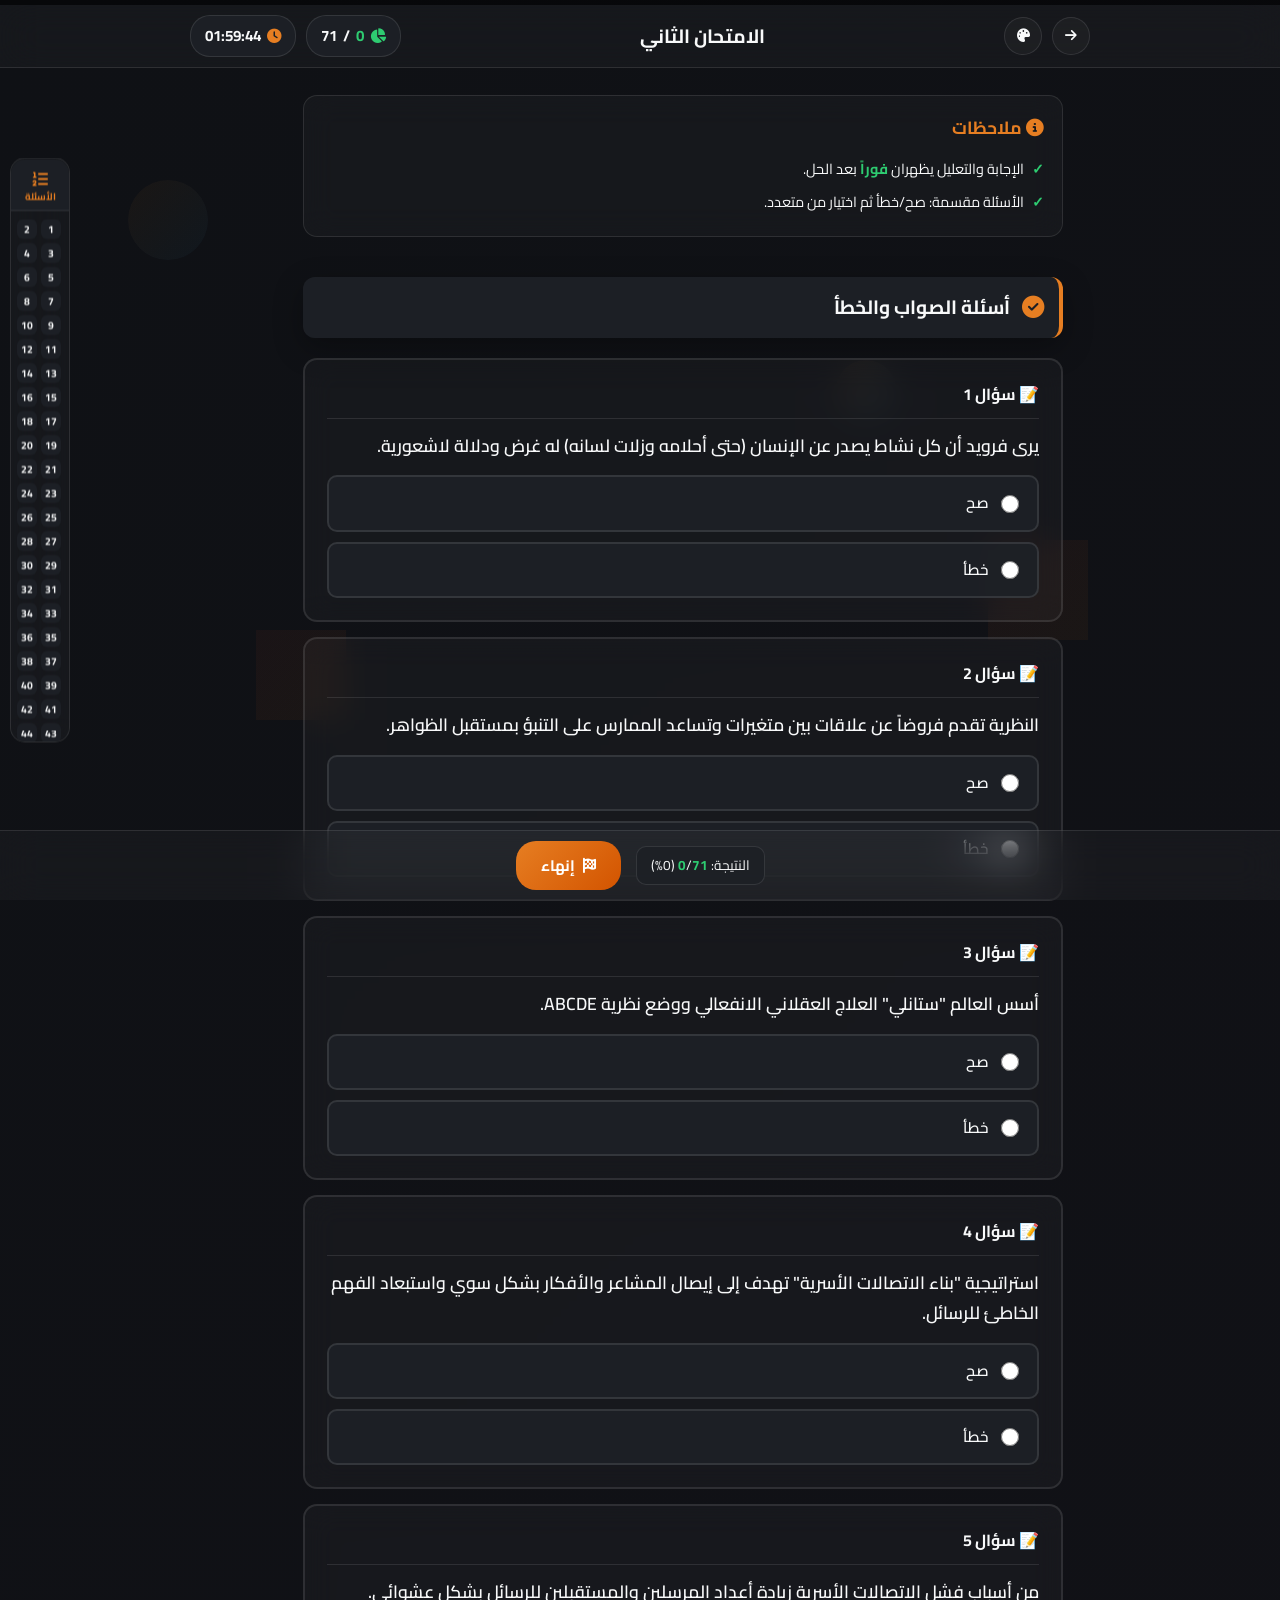
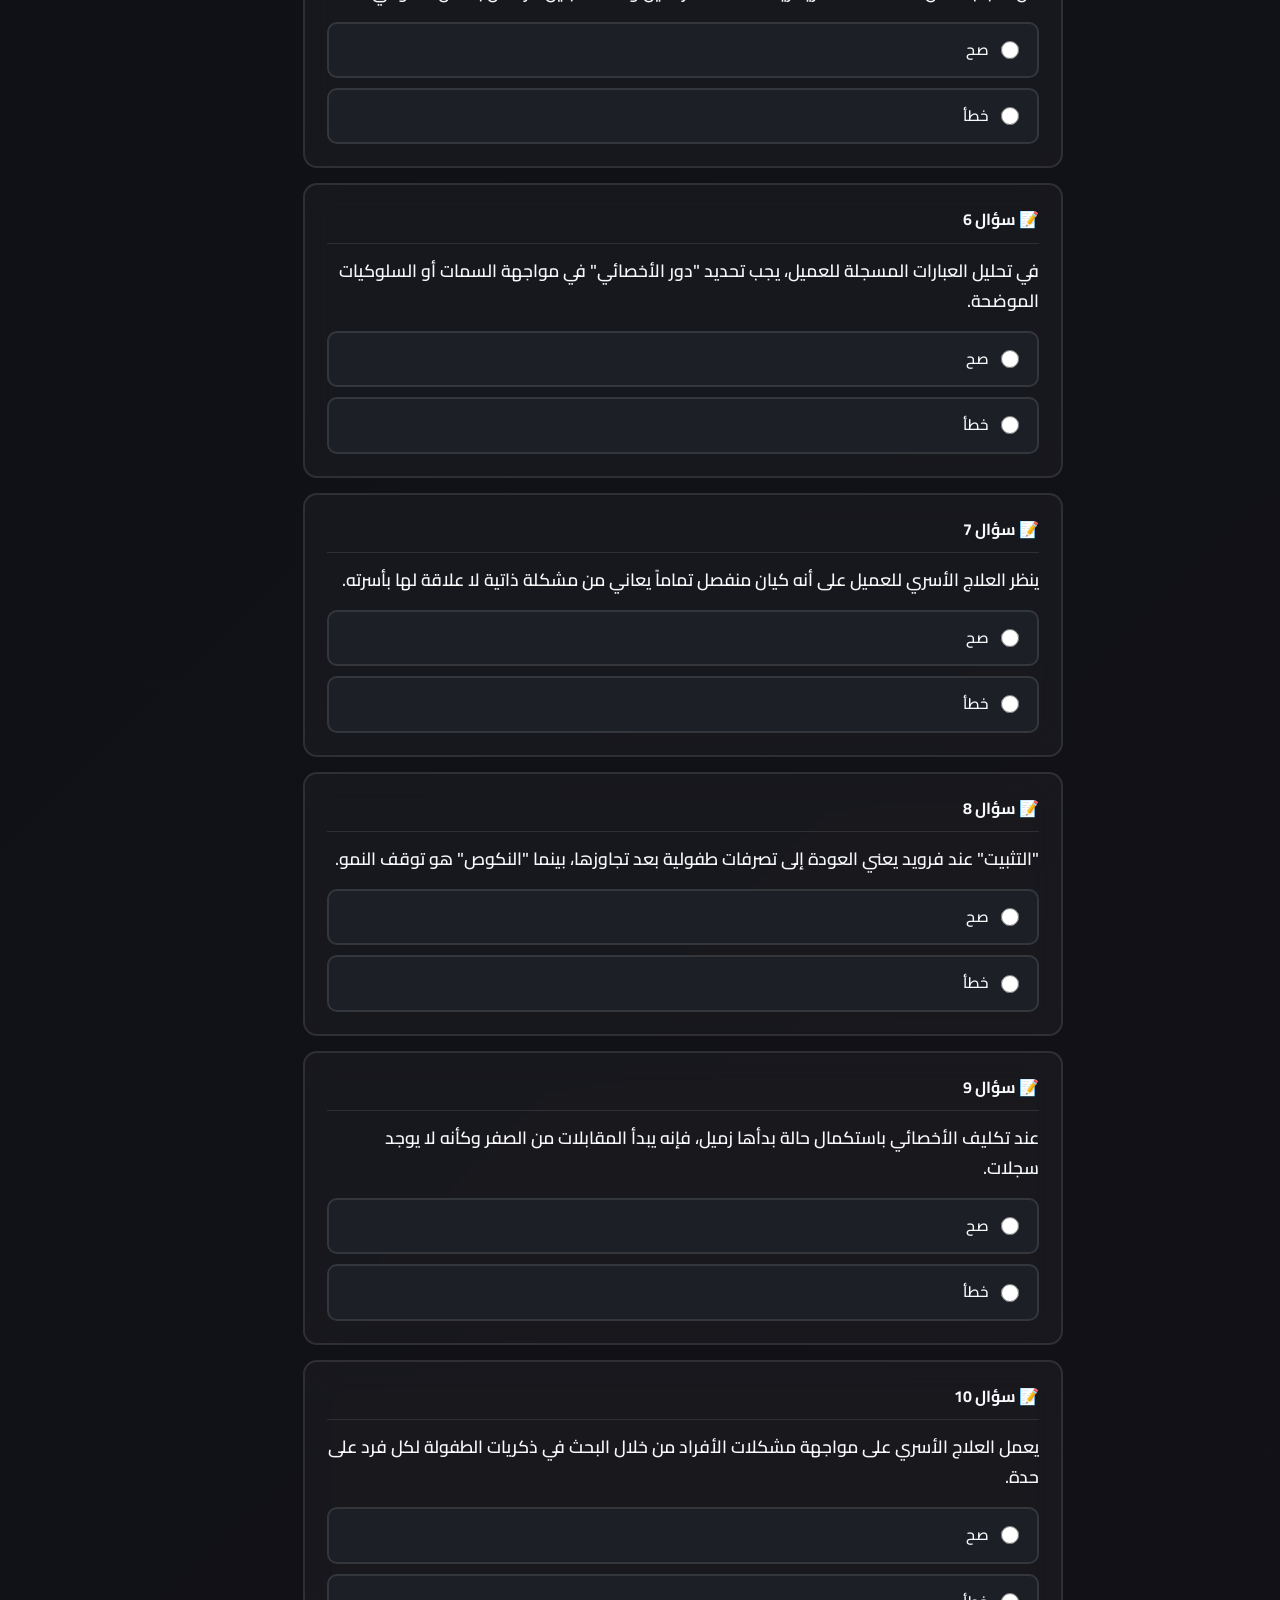
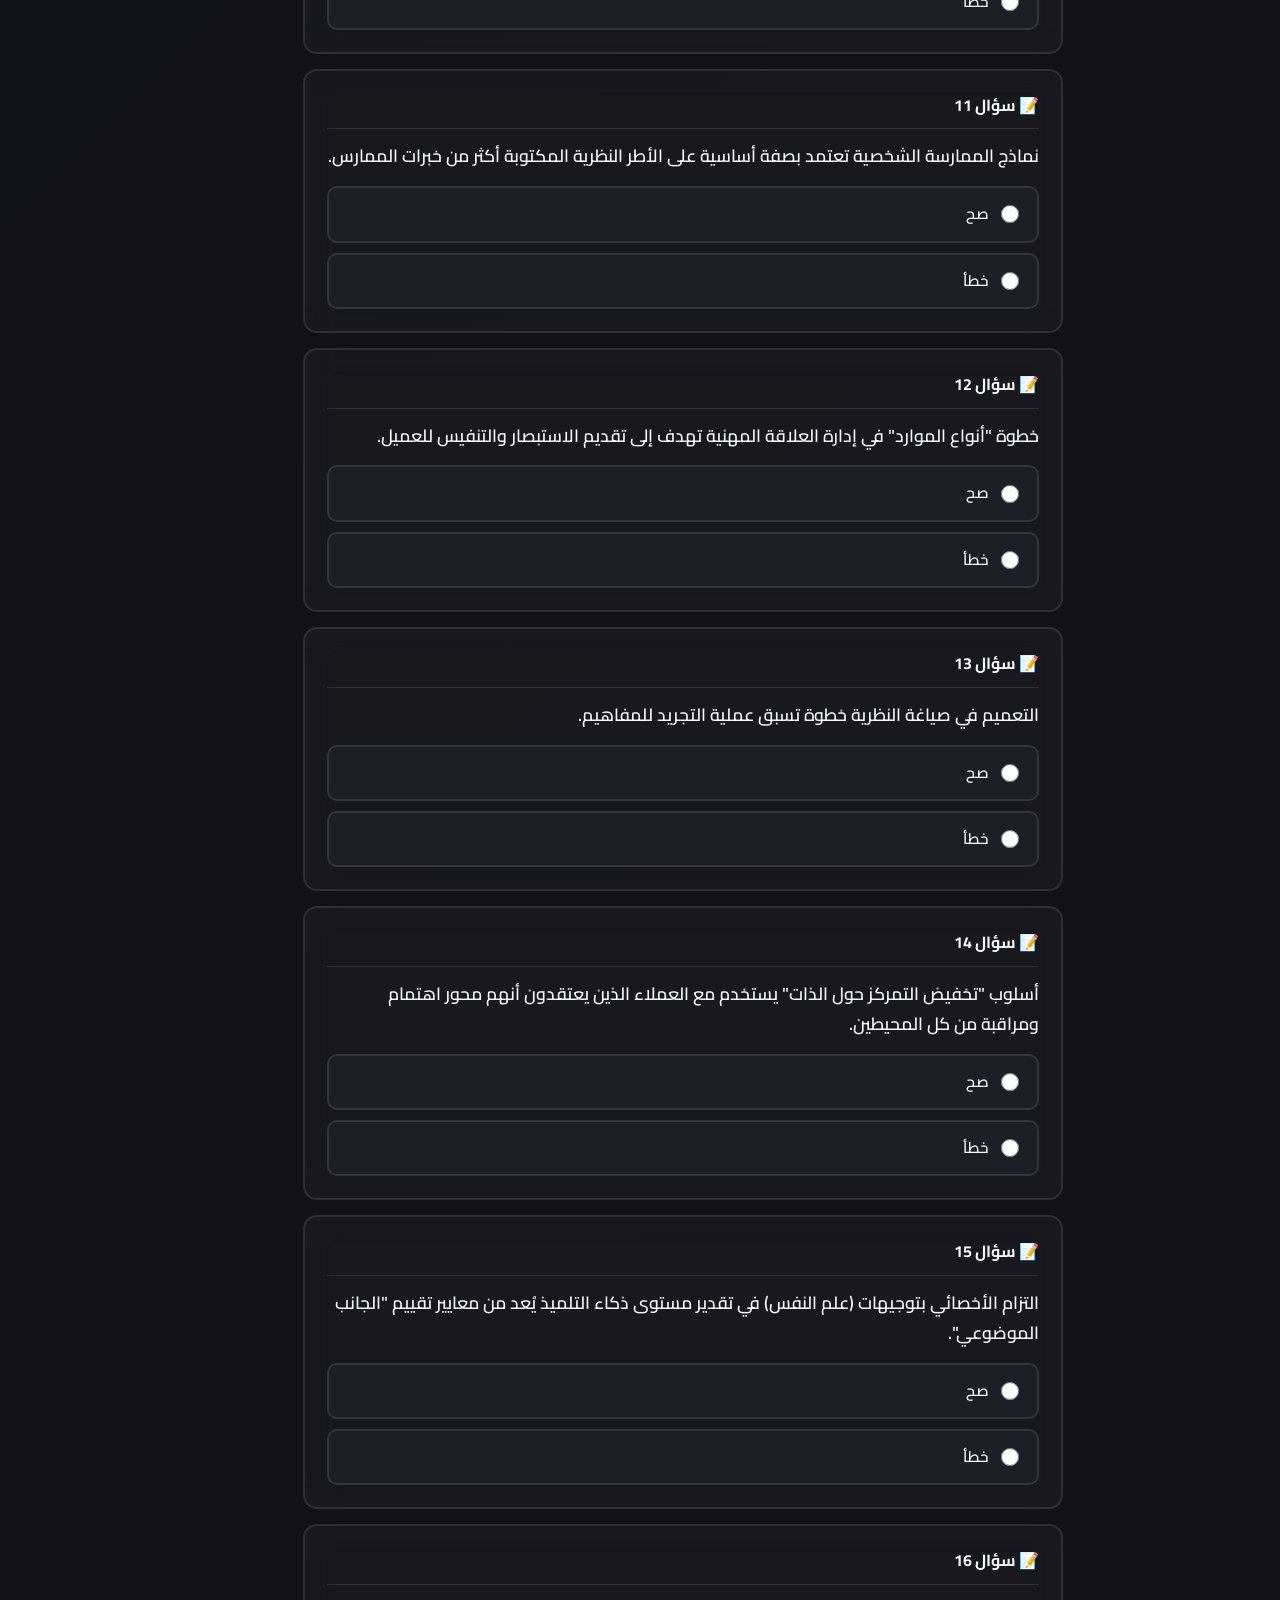
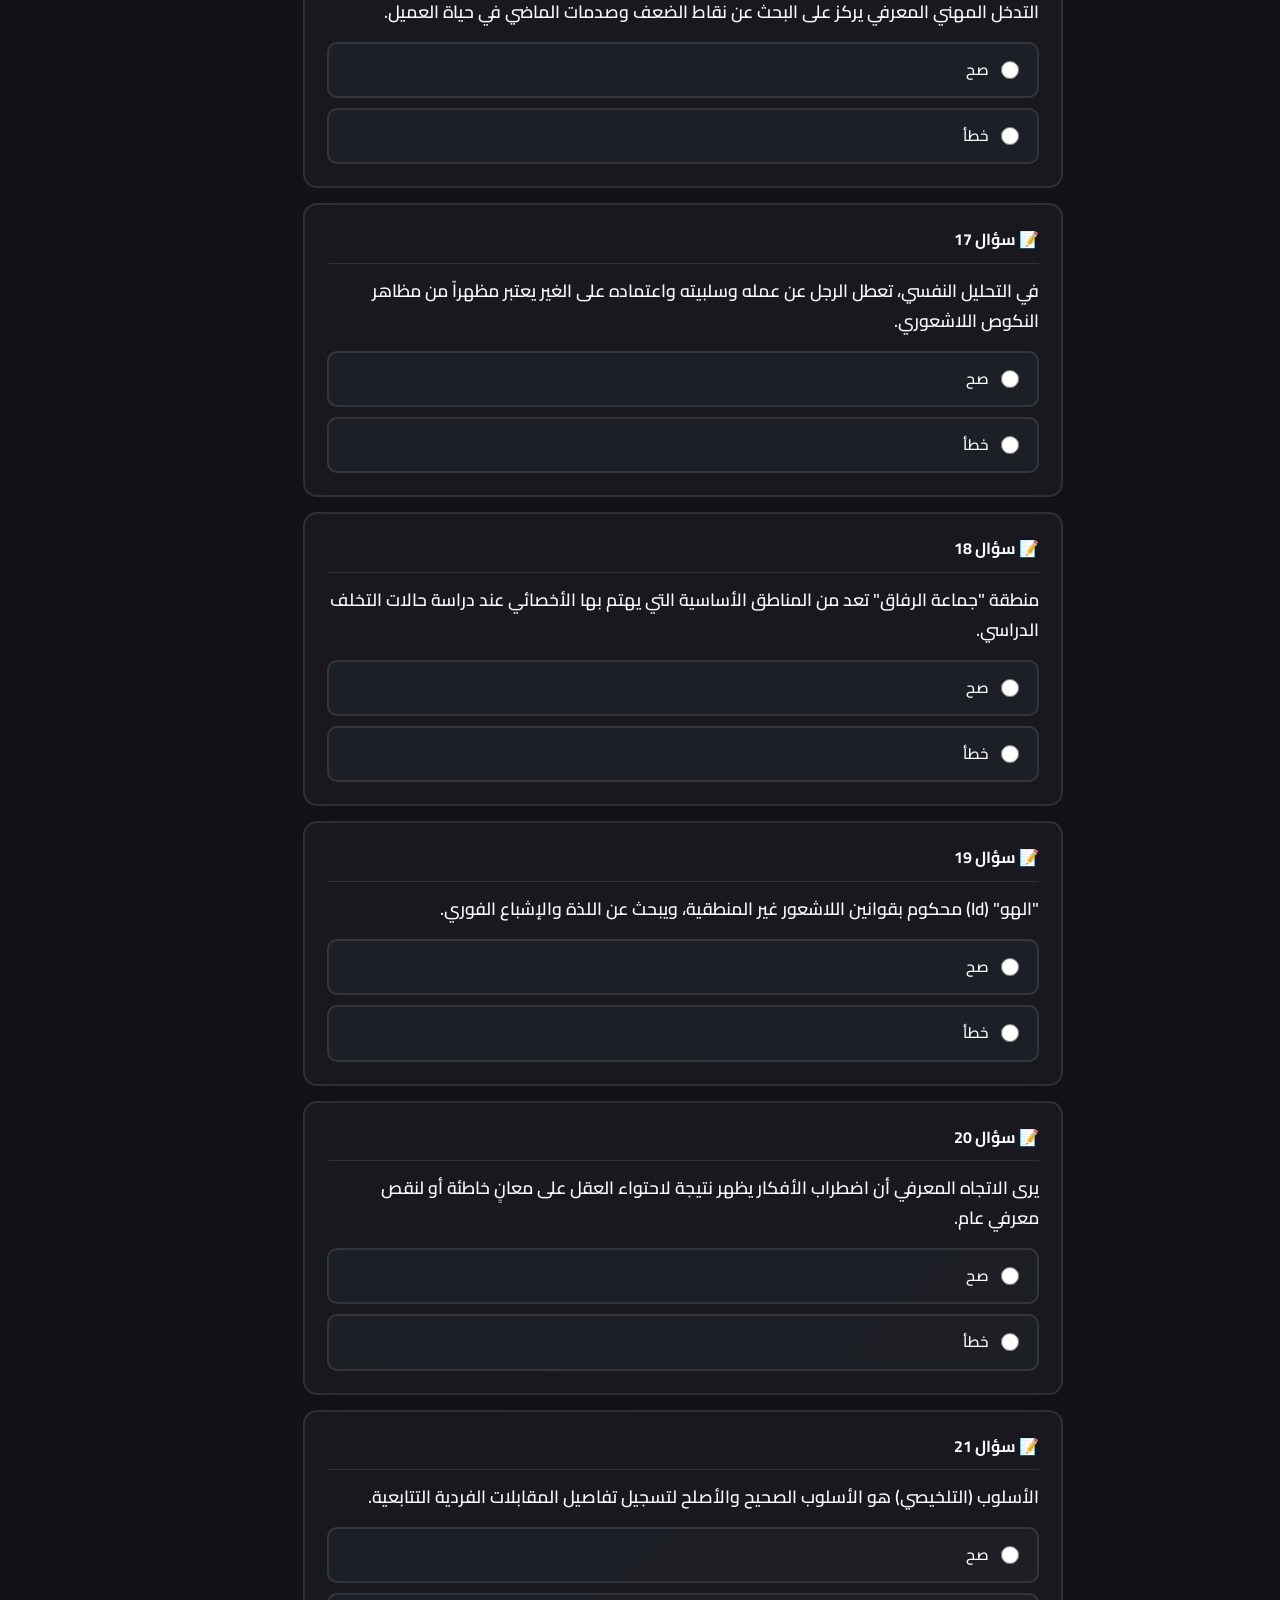
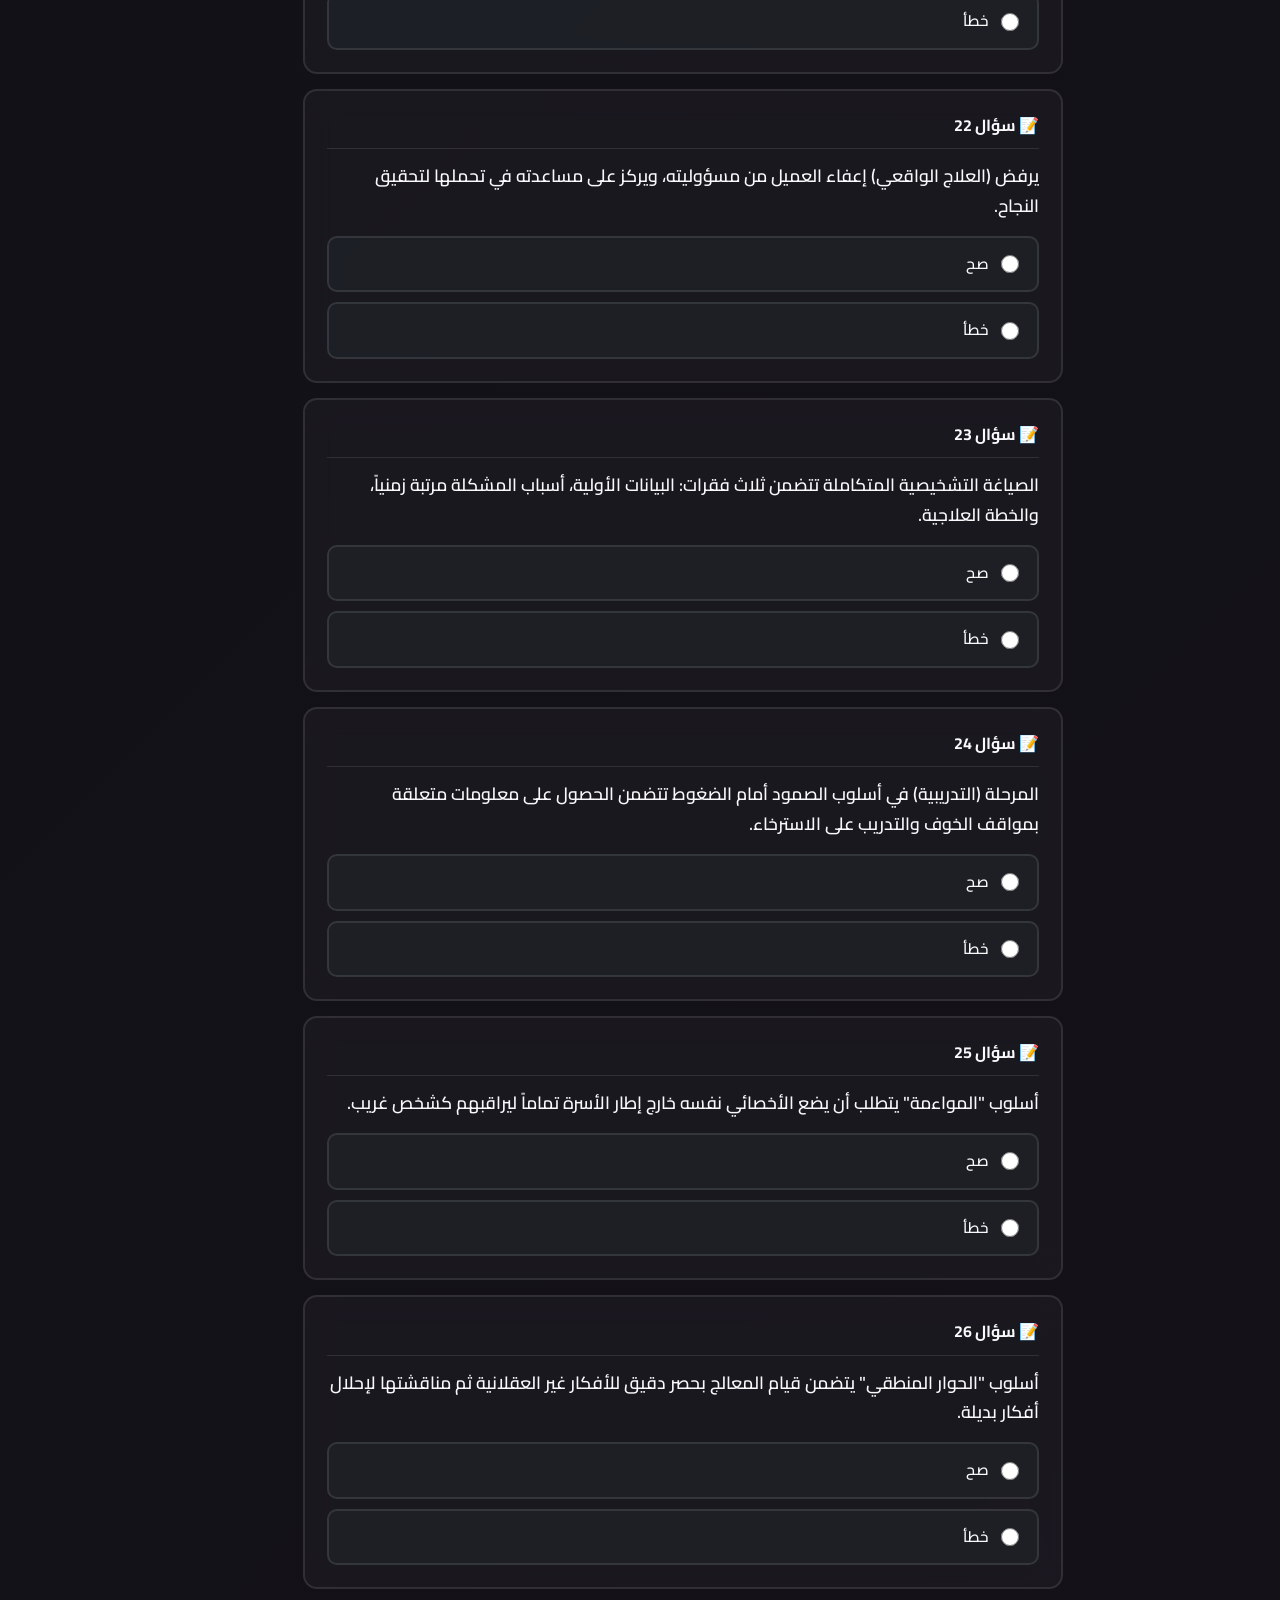
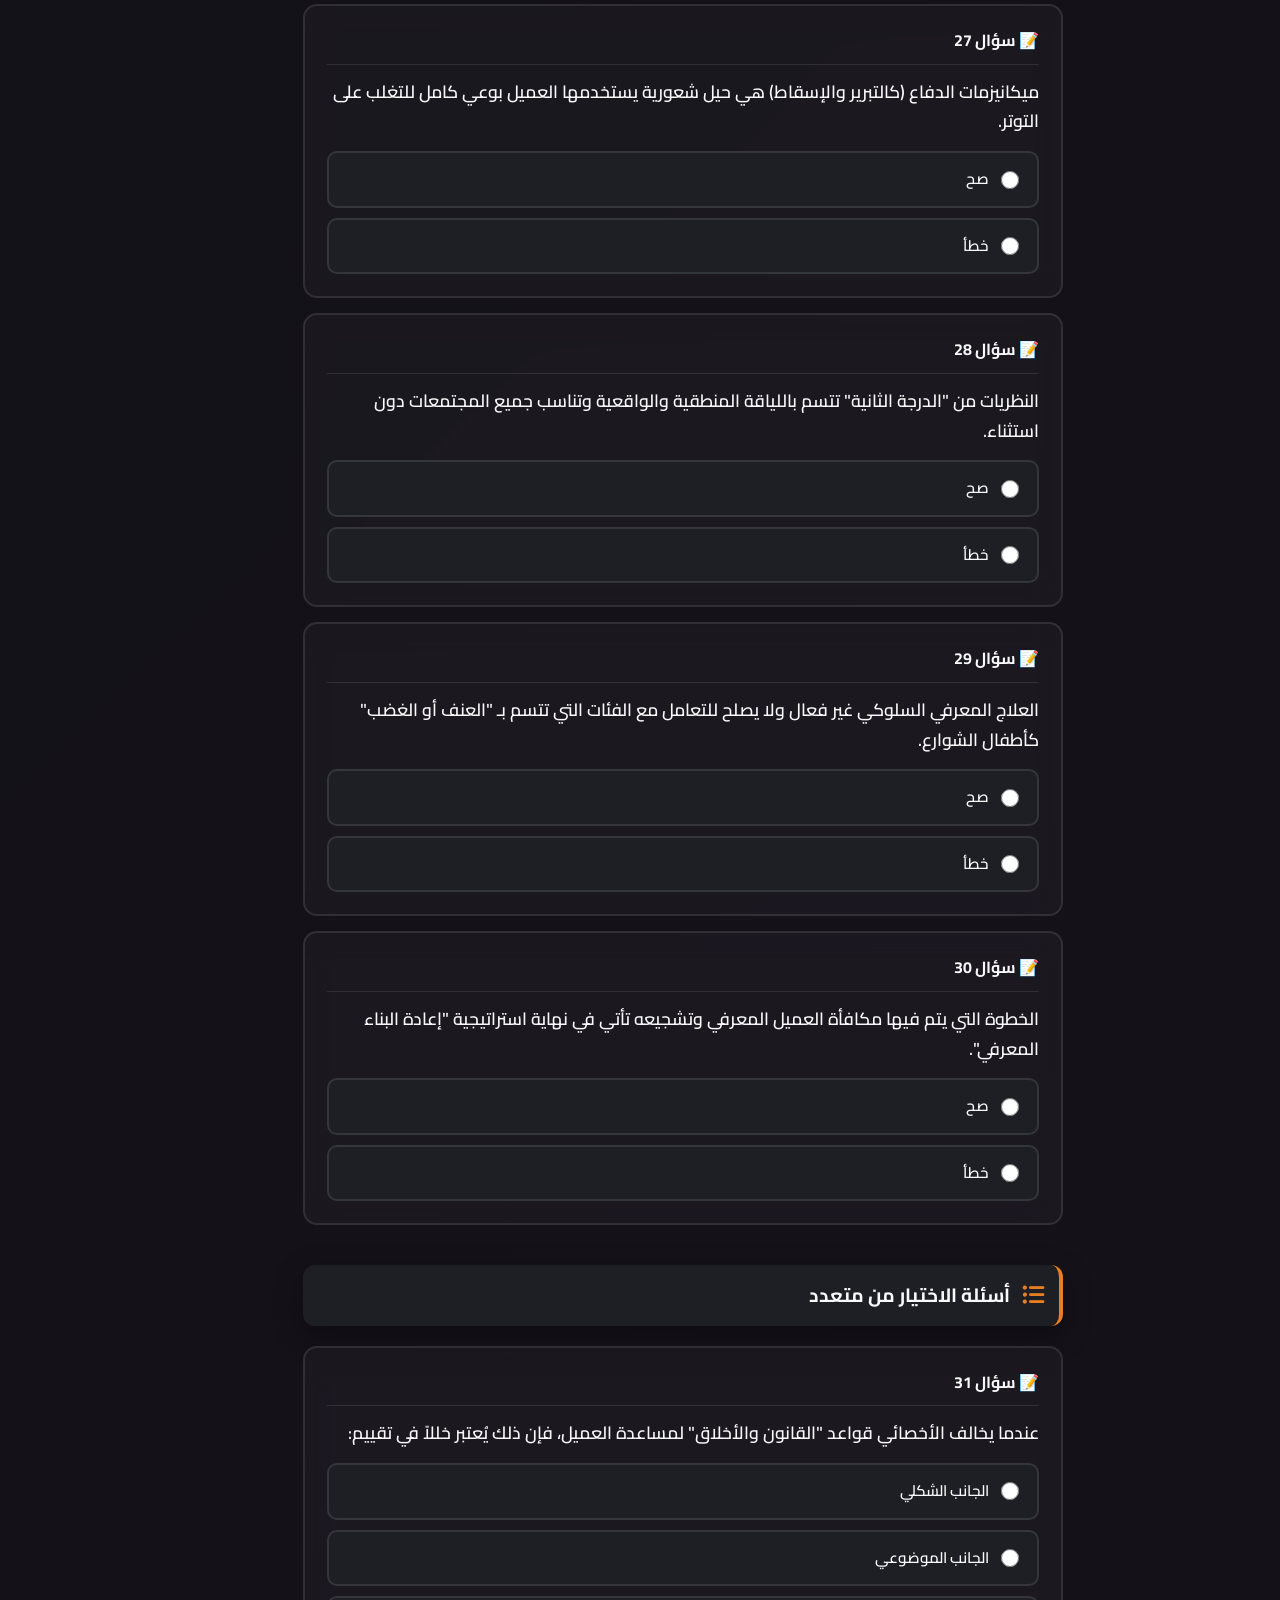
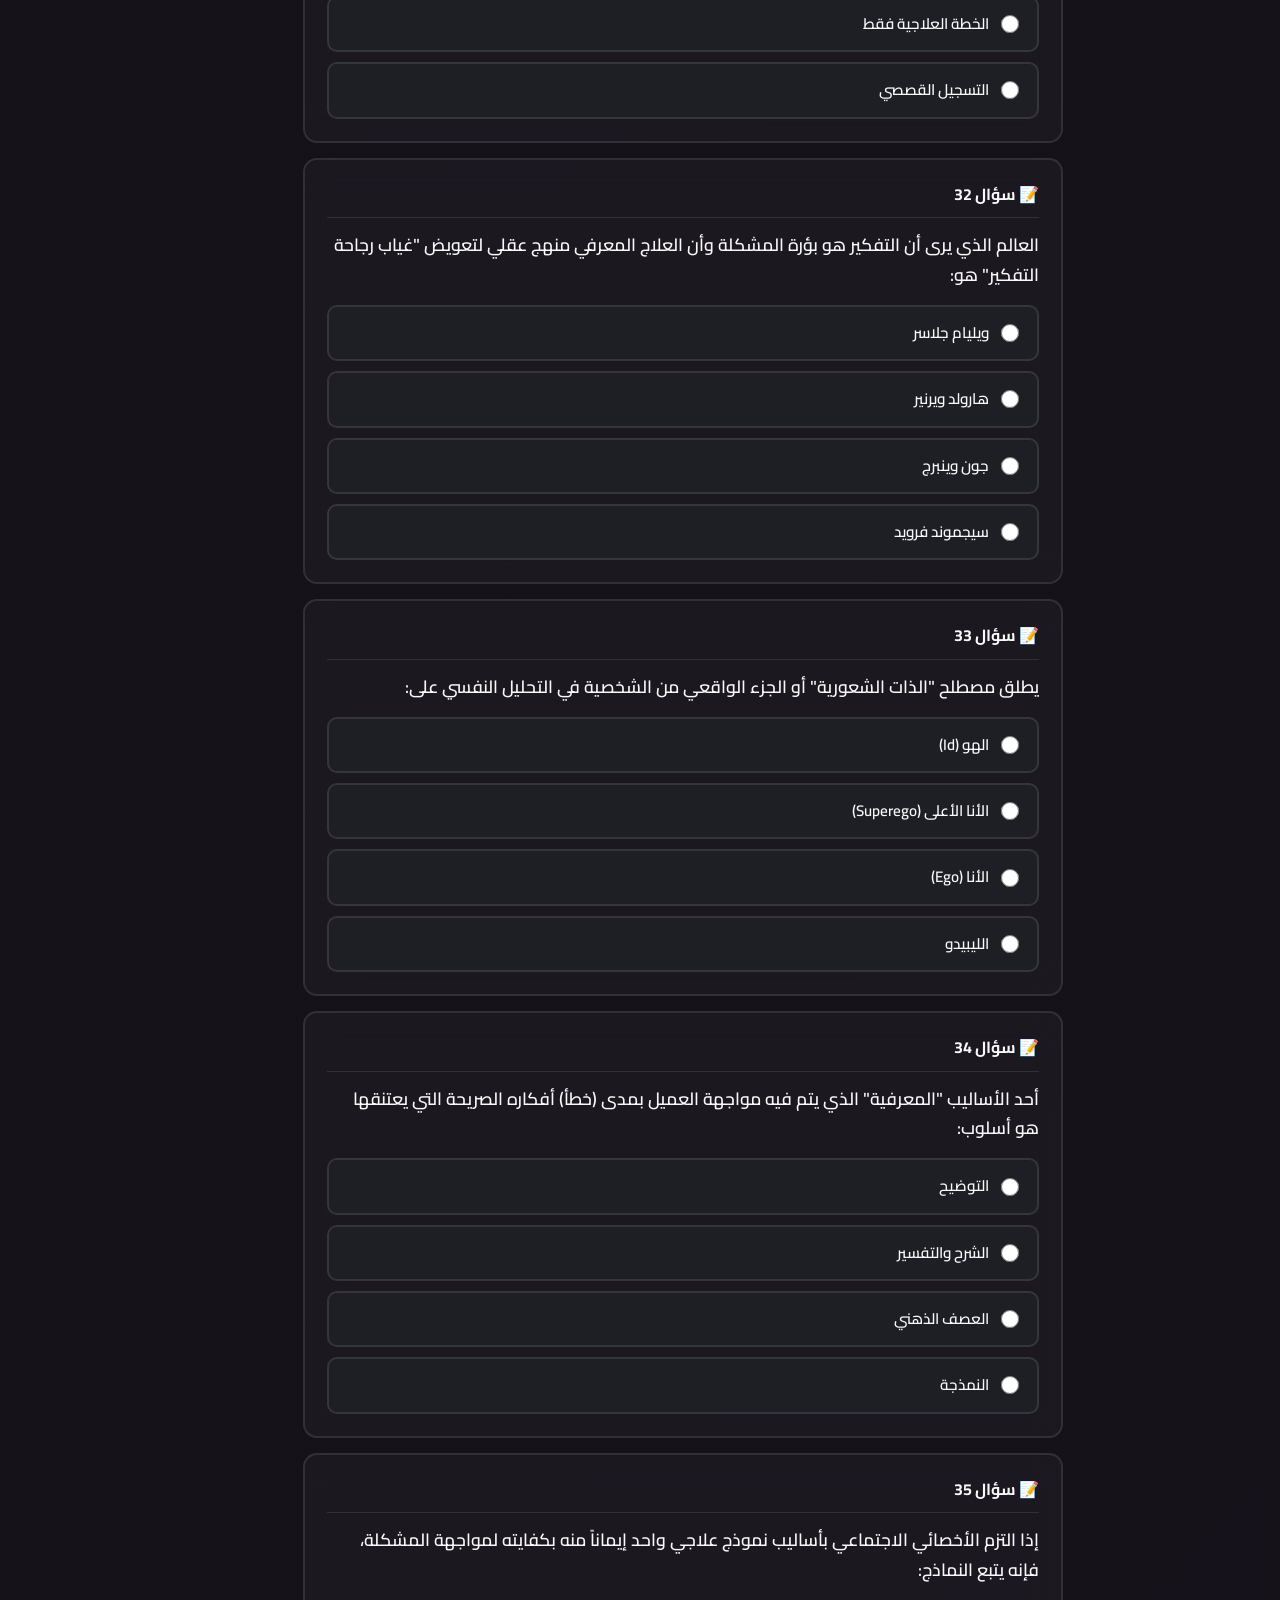
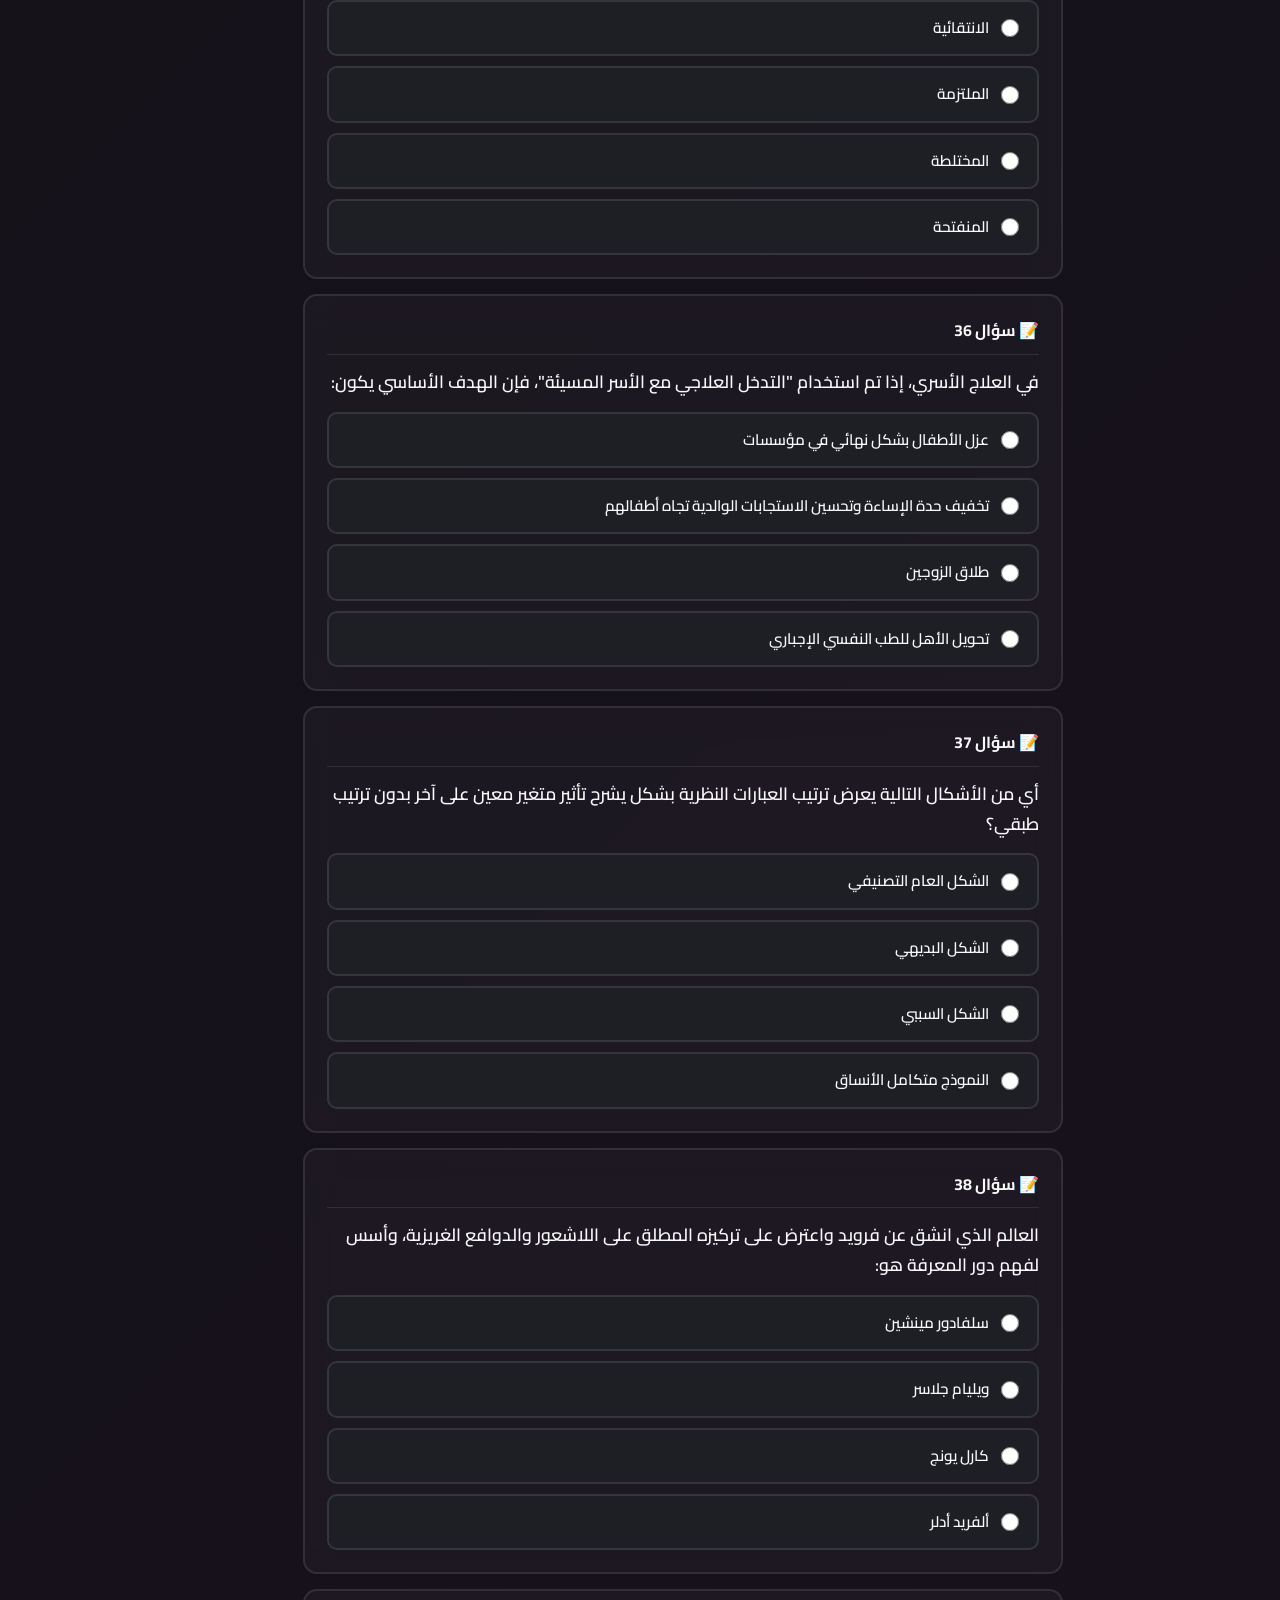
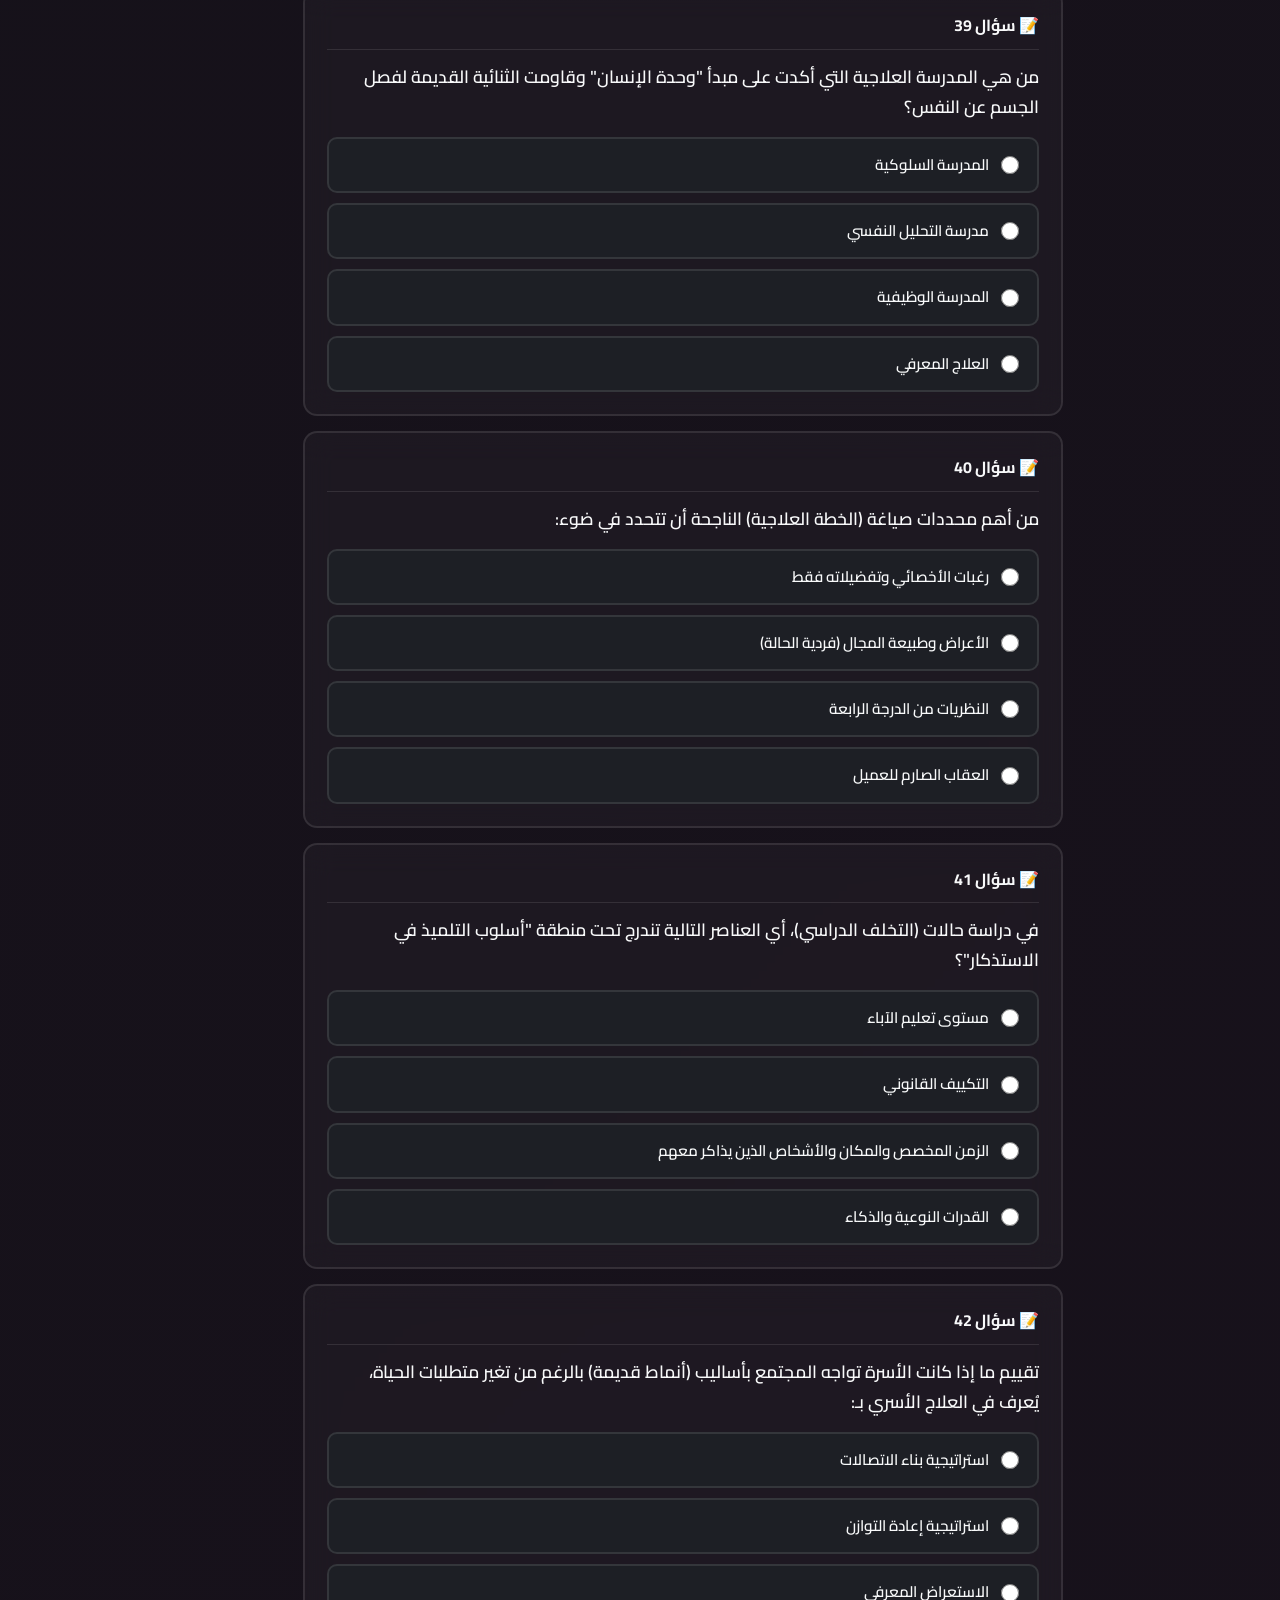
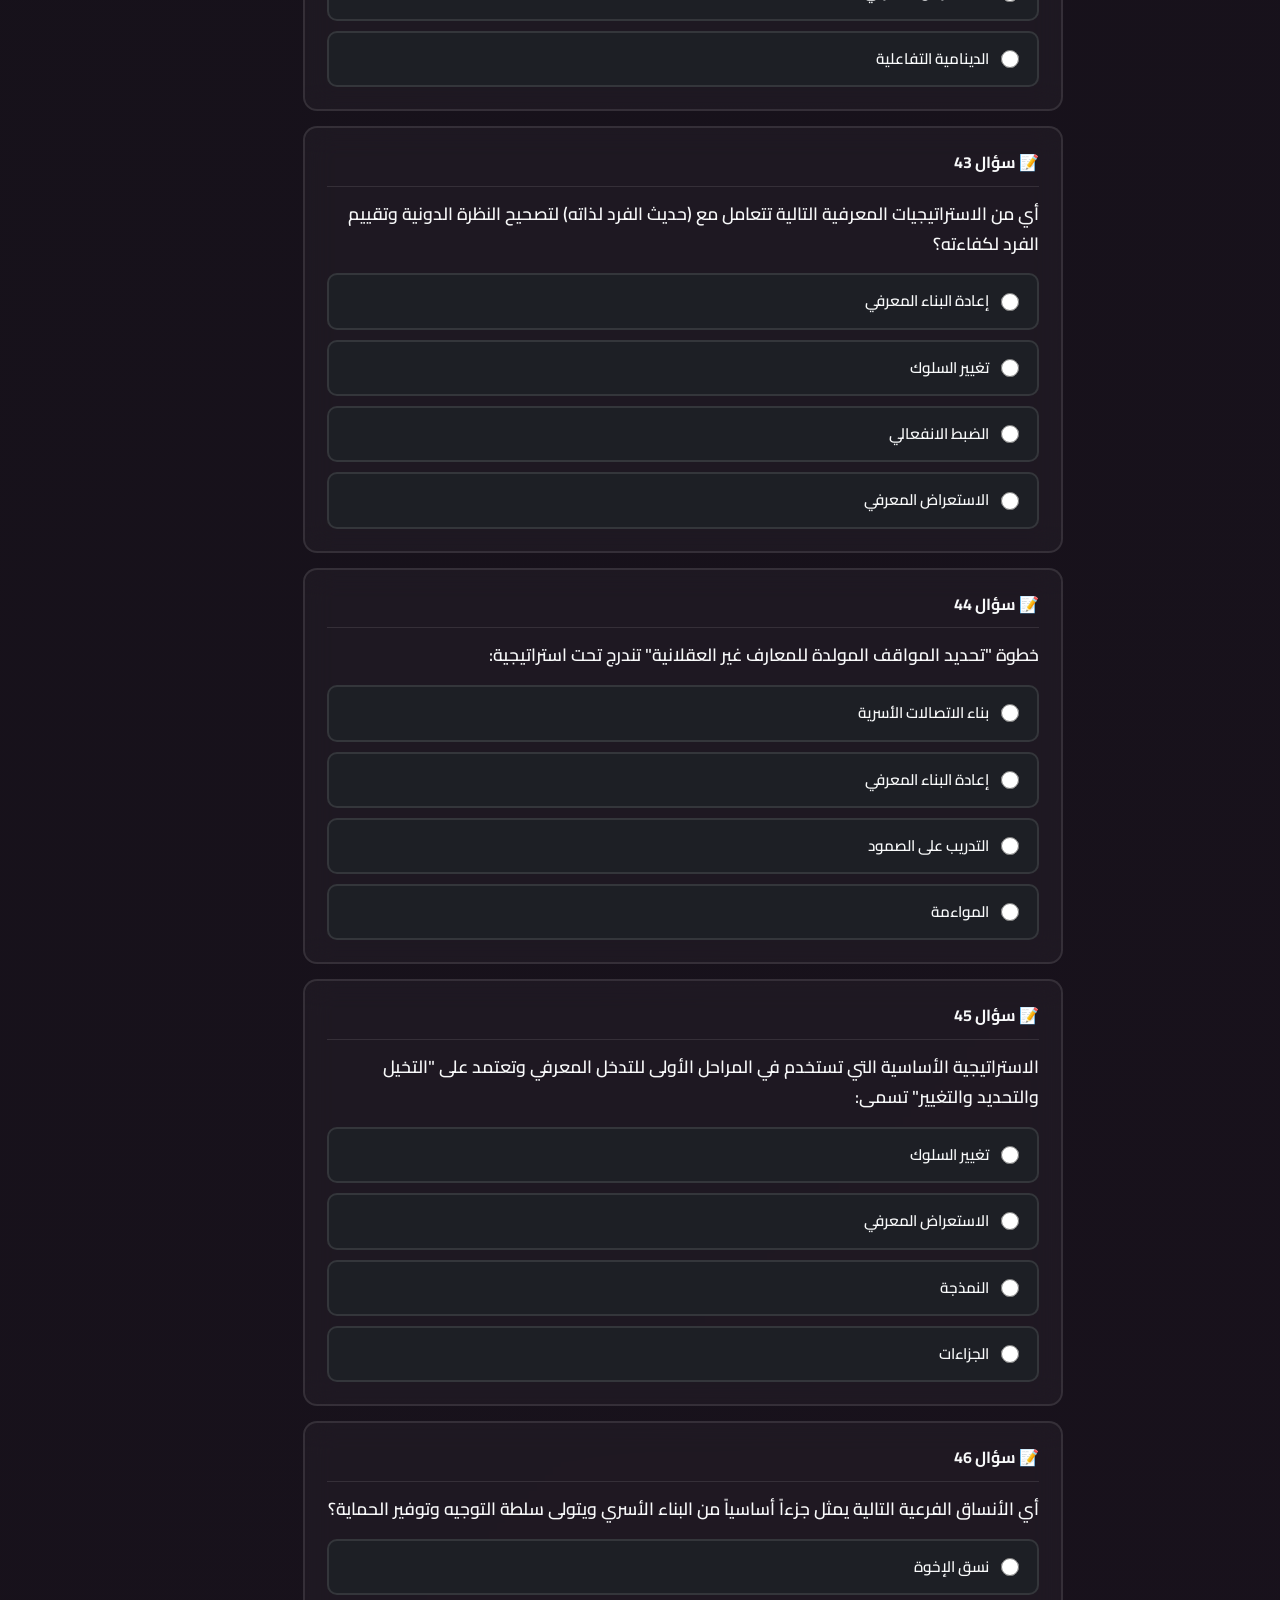
<file: امتحان2.html>
<!DOCTYPE html>
<html lang="ar" dir="rtl">

<head>
    <meta charset="UTF-8">
    <meta name="viewport" content="width=device-width, initial-scale=1.0, maximum-scale=1.0, user-scalable=no">
    <title>نماذج ونظريات للعمل مع الأفراد - الامتحان الثاني</title>
    <link href="https://fonts.googleapis.com/css2?family=Cairo:wght@400;600;700;800&display=swap" rel="stylesheet">
    <link rel="stylesheet" href="https://cdnjs.cloudflare.com/ajax/libs/font-awesome/6.2.0/css/all.min.css">
    <link rel="stylesheet" href="shared/styles.css">
</head>

<body>

    <div id="loading-screen">
        <div class="loader-content">
            <div class="loader-spinner"></div>
            <h2>جاري تحميل الامتحان...</h2>
            <p>إعداد 71 سؤالاً</p>
        </div>
    </div>

    <div id="confetti-container"></div>

    <div class="bg-animation">
        <div class="shape circle shape-1"></div>
        <div class="shape square shape-2"></div>
        <div class="shape circle shape-3"></div>
        <div class="shape square shape-4"></div>
    </div>

    <div id="landing-page">
        <div class="landing-container">
            <div class="landing-header">
                <h1><i class="fas fa-graduation-cap"></i> نماذج ونظريات للعمل مع الأفراد - الامتحان الثاني</h1>
                <p>اختر الوضع المناسب للدراسة</p>
            </div>

            <div class="mode-cards">
                <div class="mode-card exam-card" onclick="startExam()">
                    <div class="card-icon"><i class="fas fa-file-alt"></i></div>
                    <h2>ابدأ الامتحان</h2>
                    <p>71 سؤال - صح وخطأ + اختيار من متعدد + مقالي</p>
                    <div class="card-buttons">
                        <button class="card-btn btn-exam">
                            <i class="fas fa-play"></i> ابدأ الآن
                        </button>
                    </div>
                </div>
            </div>

            <div class="landing-theme-switcher">
                <span>المظهر:</span>
                <button onclick="setTheme('')" title="داكن"><i class="fas fa-moon"></i></button>
                <button onclick="setTheme('light-mode')" title="فاتح"><i class="fas fa-sun"></i></button>
                <button onclick="setTheme('pro-mode')" title="Pro"><i class="fas fa-gem"></i></button>
                <button onclick="setTheme('contrast-mode')" title="تباين"><i class="fas fa-adjust"></i></button>
            </div>
            <div style="margin-top: 2rem; opacity: 0.7; font-size: 0.9rem; direction: ltr; font-family: sans-serif;">
                Created by Hazem Anter
            </div>
        </div>
    </div>

    <div id="exam-interface" style="display: none;">

        <div id="progress-bar-container">
            <div id="progress-bar"></div>
            <span id="progress-text">0 / 71</span>
        </div>

        <header>
            <div class="header-content">
                <button class="back-btn" onclick="backToMenu()" title="العودة"><i
                        class="fas fa-arrow-right"></i></button>
                <div class="theme-dropdown">
                    <button type="button" id="theme-toggle-btn" title="المظهر" onclick="toggleThemeDropdown(event)"><i
                            class="fas fa-palette"></i></button>
                    <div class="theme-menu">
                        <button onclick="setTheme('')"><i class="fas fa-moon"></i> داكن</button>
                        <button onclick="setTheme('light-mode')"><i class="fas fa-sun"></i> فاتح</button>
                        <button onclick="setTheme('pro-mode')"><i class="fas fa-gem"></i> Pro</button>
                        <button onclick="setTheme('contrast-mode')"><i class="fas fa-adjust"></i> تباين</button>
                    </div>
                </div>
                <h1>الامتحان الثاني</h1>
                <div class="score-box" id="header-score-box">
                    <i class="fas fa-chart-pie"></i>
                    <span class="score-value" id="header-score">0</span>/<span id="header-total">71</span>
                </div>
                <div id="timer-container">
                    <i class="fas fa-clock"></i>
                    <span id="timer">02:00:00</span>
                </div>
            </div>
        </header>

        <div id="question-navigator">
            <div class="nav-header">
                <i class="fas fa-list-ol"></i>
                <span>الأسئلة</span>
            </div>
            <div id="nav-buttons"></div>
        </div>

        <main class="container">
            <div class="exam-instructions" id="exam-instructions">
                <h2><i class="fas fa-info-circle"></i> <span id="mode-title">ملاحظات</span></h2>
                <ul id="mode-instructions">
                    <li>الإجابة والتعليل يظهران <strong style="color:var(--success-color)">فوراً</strong> بعد الحل.</li>
                    <li>الأسئلة مقسمة: صح/خطأ ثم اختيار من متعدد.</li>
                </ul>
            </div>

            <form id="exam-form">
                <div id="questions-container"></div>
            </form>
        </main>

        <!-- Mobile Navigation Toggle -->
        <button class="mobile-nav-toggle" onclick="toggleMobileNavigator()" aria-label="قائمة الأسئلة">
            <i class="fas fa-list-ol"></i>
        </button>

        <footer>
            <div class="score-live" id="score-live-container">
                <span>النتيجة: </span>
                <strong id="live-score">0</strong>/<strong id="live-total">71</strong>
                (<span id="live-percentage">0</span>%)
            </div>
            <button id="submit-btn" onclick="confirmSubmit()">
                <i class="fas fa-flag-checkered"></i> إنهاء
            </button>
        </footer>
    </div>

    <div id="confirm-modal" class="modal">
        <div class="modal-content confirm-modal-content">
            <i class="fas fa-flag-checkered finish-icon"></i>
            <h2>إنهاء الامتحان</h2>
            <div class="final-score-preview">
                <div class="score-big" id="final-score-preview">0%</div>
            </div>
            <p>إجاباتك الصحيحة: <strong><span id="answered-count">0</span></strong> من 71</p>
            <div class="modal-buttons">
                <button class="btn-cancel" onclick="closeConfirmModal()"><i class="fas fa-arrow-right"></i>
                    العودة</button>
                <button class="btn-confirm" onclick="finishExam()"><i class="fas fa-check"></i> إنهاء</button>
            </div>
        </div>
    </div>

    <script>
const questions = [
            {
                        "id": 1,
                        "type": "tf",
                        "text": "النظرية تقدم فروضاً عن علاقات بين متغيرات وتساعد الممارس على التنبؤ بمستقبل الظواهر.",
                        "correctAnswer": "true",
                        "explanation": "من أهم وظائف النظرية (الوظيفة الاكتشافية والعلمية) تنظيم البيانات لتفسير السلوك البشري وإمكانية التنبؤ به والتحكم فيه في المواقف المستقبلية."
            },
            {
                        "id": 2,
                        "type": "tf",
                        "text": "التعميم في صياغة النظرية خطوة تسبق عملية التجريد للمفاهيم.",
                        "correctAnswer": "false",
                        "explanation": "(التجريد) يسبق (التعميم)؛ حيث يتم أولاً تجريد العلاقات من مسمياتها المحددة لتصبح مفاهيم مجردة ومطلقة، ثم تُعمم لتشمل بيئات وأزمنة وحالات أخرى مشابهة."
            },
            {
                        "id": 3,
                        "type": "tf",
                        "text": "النظريات من \"الدرجة الثانية\" تتسم باللياقة المنطقية والواقعية وتناسب جميع المجتمعات دون استثناء.",
                        "correctAnswer": "false",
                        "explanation": "النظريات من الدرجة الثانية (متوسطة المدى) تناسب مجتمعات دون أخرى في زمان ومجال معينين، لعدم وصولها إلى درجة التجريد والتعميم المطلق (عكس نظريات الدرجة الأولى)."
            },
            {
                        "id": 4,
                        "type": "tf",
                        "text": "نماذج الممارسة الشخصية تعتمد بصفة أساسية على الأطر النظرية المكتوبة أكثر من خبرات الممارس.",
                        "correctAnswer": "false",
                        "explanation": "تعتمد هذه النماذج بشكل أساسي على (الخبرات الشخصية والميدانية) للممارس المهني لتلبية احتياجات واقعية في مؤسسته، وتعد بديلاً للاعتماد الصارم على الأطر النظرية الجاهزة."
            },
            {
                        "id": 5,
                        "type": "tf",
                        "text": "يرى فرويد أن كل نشاط يصدر عن الإنسان (حتى أحلامه وزلات لسانه) له غرض ودلالة لاشعورية.",
                        "correctAnswer": "true",
                        "explanation": "وفقاً لمبدأ \"الحتمية النفسية/السلوكية\" في التحليل النفسي، لا يوجد سلوك يخضع للصدفة، وكل تصرف له أسباب ودوافع كامنة في اللاشعور."
            },
            {
                        "id": 6,
                        "type": "tf",
                        "text": "\"التثبيت\" عند فرويد يعني العودة إلى تصرفات طفولية بعد تجاوزها، بينما \"النكوص\" هو توقف النمو.",
                        "correctAnswer": "false",
                        "explanation": "العكس هو الصحيح. \"التثبيت\" (Fixation) هو توقف النمو النفسي عند مرحلة معينة لعدم إشباعها، بينما \"النكوص\" (Regression) هو الارتداد والتراجع لمرحلة سابقة كحيلة دفاعية لمواجهة القلق."
            },
            {
                        "id": 7,
                        "type": "tf",
                        "text": "\"الهو\" (Id) محكوم بقوانين اللاشعور غير المنطقية، ويبحث عن اللذة والإشباع الفوري.",
                        "correctAnswer": "true",
                        "explanation": "يمثل (الهو) مستودع الغرائز والجانب البدائي البيولوجي من الشخصية، ويعمل وفق \"مبدأ اللذة\" ولا يعبأ بالواقع أو القيم والأخلاق."
            },
            {
                        "id": 8,
                        "type": "tf",
                        "text": "ميكانيزمات الدفاع (كالتبرير والإسقاط) هي حيل شعورية يستخدمها العميل بوعي كامل للتغلب على التوتر.",
                        "correctAnswer": "false",
                        "explanation": "هي حيل وميكانيزمات \"لاشعورية\" يلجأ إليها جهاز (الأنا) دون وعي أو إرادة من الفرد، بغرض حماية الذات واستعادة التوازن وتقليل القلق الناتج عن الصراعات."
            },
            {
                        "id": 9,
                        "type": "tf",
                        "text": "في التحليل النفسي، تعطل الرجل عن عمله وسلبيته واعتماده على الغير يعتبر مظهراً من مظاهر النكوص اللاشعوري.",
                        "correctAnswer": "true",
                        "explanation": "لأن الاعتمادية التامة والسلبية هي ارتداد لسمات \"المرحلة الفمية\" (مرحلة الطفولة المبكرة)، ويعد ذلك نكوصاً هرباً من مسؤوليات البلوغ."
            },
            {
                        "id": 10,
                        "type": "tf",
                        "text": "خطوة \"أنواع الموارد\" في إدارة العلاقة المهنية تهدف إلى تقديم الاستبصار والتنفيس للعميل.",
                        "correctAnswer": "false",
                        "explanation": "خطوة (الموارد) تهدف إلى تلبية الاحتياجات وتوفير خدمات بيئية ملموسة للعميل من خلال الاستعانة بمؤسسات المجتمع (كالمدرسة أو المحكمة أو المستشفى)، بينما التنفيس يخص خطوة (الاستكشاف والوصف)."
            },
            {
                        "id": 11,
                        "type": "tf",
                        "text": "أسس العالم \"ستانلي\" العلاج العقلاني الانفعالي ووضع نظرية ABCDE.",
                        "correctAnswer": "false",
                        "explanation": "مؤسس العلاج العقلاني الانفعالي ونظرية ABCDE هو العالم \"ألبرت أليس\" (Albert Ellis)."
            },
            {
                        "id": 12,
                        "type": "tf",
                        "text": "يرى الاتجاه المعرفي أن اضطراب الأفكار يظهر نتيجة لاحتواء العقل على معانٍ خاطئة أو لنقص معرفي عام.",
                        "correctAnswer": "true",
                        "explanation": "يرى هذا الاتجاه أن الانفعال والسلوك المضطرب هما نتيجة حتمية لخلل في البناء المعرفي (أفكار غير منطقية) أو قصور في المعلومات والخبرات."
            },
            {
                        "id": 13,
                        "type": "tf",
                        "text": "التدخل المهني المعرفي يركز على البحث عن نقاط الضعف وصدمات الماضي في حياة العميل.",
                        "correctAnswer": "false",
                        "explanation": "الاتجاه المعرفي يهتم بـ (هنا والآن) ويبحث عن \"نقاط القوة\"، ولا يسمح للماضي بالسيطرة على العميل، بل يركز على كيفية إدراك العميل لواقعه الحالي."
            },
            {
                        "id": 14,
                        "type": "tf",
                        "text": "أسلوب \"الحوار المنطقي\" يتضمن قيام المعالج بحصر دقيق للأفكار غير العقلانية ثم مناقشتها لإحلال أفكار بديلة.",
                        "correctAnswer": "true",
                        "explanation": "يعتمد هذا الأسلوب المعرفي على المناقشة العقلانية والمواجهة المنطقية لدحض الأفكار السلبية الهدامة واستبدالها بأخرى واقعية وبناءة."
            },
            {
                        "id": 15,
                        "type": "tf",
                        "text": "المرحلة (التدريبية) في أسلوب الصمود أمام الضغوط تتضمن الحصول على معلومات متعلقة بمواقف الخوف والتدريب على الاسترخاء.",
                        "correctAnswer": "true",
                        "explanation": "في هذه المرحلة (والتي تلي المرحلة التعليمية)، يتم تدريب العميل بشكل عملي وتطبيقي على مهارات التكيف، مثل الاسترخاء والتنفس العميق لمواجهة مسببات الضغط."
            },
            {
                        "id": 16,
                        "type": "tf",
                        "text": "أسلوب \"تخفيض التمركز حول الذات\" يستخدم مع العملاء الذين يعتقدون أنهم محور اهتمام ومراقبة من كل المحيطين.",
                        "correctAnswer": "true",
                        "explanation": "يتم تدريب العميل على توجيه انتباهه لملاحظة الآخرين بدلاً من التركيز المفرط على ذاته، ليدرك أنه ليس تحت المجهر دائماً، مما يخفف من قلقه الاجتماعي وتوتره."
            },
            {
                        "id": 17,
                        "type": "tf",
                        "text": "يرفض (العلاج الواقعي) إعفاء العميل من مسؤوليته، ويركز على مساعدته في تحملها لتحقيق النجاح.",
                        "correctAnswer": "true",
                        "explanation": "العلاج الواقعي للعالم \"ويليام جلاسر\" يرى أن العميل كائن عقلاني ومسؤول عن سلوكه، ولا يقبل منه المبررات المرضية للتهرب من مواجهة واقعه بشجاعة."
            },
            {
                        "id": 18,
                        "type": "tf",
                        "text": "ينظر العلاج الأسري للعميل على أنه كيان منفصل تماماً يعاني من مشكلة ذاتية لا علاقة لها بأسرته.",
                        "correctAnswer": "false",
                        "explanation": "في العلاج الأسري، يُنظر للعميل المريض (أو المنحرف) على أنه مجرد (عَرَض) أو حامل للمشكلة، وأن الخلل الحقيقي يكمن في (النسق الأسري وتفاعلاته)."
            },
            {
                        "id": 19,
                        "type": "tf",
                        "text": "يعمل العلاج الأسري على مواجهة مشكلات الأفراد من خلال البحث في ذكريات الطفولة لكل فرد على حدة.",
                        "correctAnswer": "false",
                        "explanation": "العلاج الأسري (خاصة البنائي والاتصالي) يركز على تفاعلات الحاضر (هنا والآن) وإعادة هيكلة الأدوار والحدود الحالية، ولا يغوص في استكشاف الماضي السحيق كما يفعل التحليل النفسي."
            },
            {
                        "id": 20,
                        "type": "tf",
                        "text": "استراتيجية \"بناء الاتصالات الأسرية\" تهدف إلى إيصال المشاعر والأفكار بشكل سوي واستبعاد الفهم الخاطئ للرسائل.",
                        "correctAnswer": "true",
                        "explanation": "لأن اضطراب الاتصال (الفهم الخاطئ لمعاني الكلمات أو الإيماءات أو لحظات الصمت) هو المسبب الرئيسي للصراعات، وتهدف الاستراتيجية لفتح قنوات اتصال واضحة وصريحة."
            },
            {
                        "id": 21,
                        "type": "tf",
                        "text": "أسلوب \"المواءمة\" يتطلب أن يضع الأخصائي نفسه خارج إطار الأسرة تماماً ليراقبهم كشخص غريب.",
                        "correctAnswer": "false",
                        "explanation": "أسلوب (المواءمة / Joining) يتطلب أن يدخل الأخصائي ويضع نفسه عن قصد \"كعضو وقائد ميسر\" داخل النسق الأسري ليكتسب ثقتهم ويتمكن من إحداث التغيير من الداخل."
            },
            {
                        "id": 22,
                        "type": "tf",
                        "text": "التزام الأخصائي بتوجيهات (علم النفس) في تقدير مستوى ذكاء التلميذ يُعد من معايير تقييم \"الجانب الموضوعي\".",
                        "correctAnswer": "true",
                        "explanation": "الجانب الموضوعي لتقييم الأخصائي يقيس مدى صحة إجراءاته الميدانية وتطبيقها العلمي، واعتماده على نظريات العلوم الإنسانية المساندة يؤكد مهنية تدخله."
            },
            {
                        "id": 23,
                        "type": "tf",
                        "text": "الأسلوب (التلخيصي) هو الأسلوب الصحيح والأصلح لتسجيل تفاصيل المقابلات الفردية التتابعية.",
                        "correctAnswer": "false",
                        "explanation": "المقابلات التتابعية تُسجل بالأسلوب (القصصي) لنقل التفاعلات والمشاعر الدقيقة، بينما يُستخدم الأسلوب (التلخيصي) عند إغلاق الحالة أو تحويلها أو المراسلات."
            },
            {
                        "id": 24,
                        "type": "tf",
                        "text": "عند تكليف الأخصائي باستكمال حالة بدأها زميل، فإنه يبدأ المقابلات من الصفر وكأنه لا يوجد سجلات.",
                        "correctAnswer": "false",
                        "explanation": "إهدار الجهد السابق خطأ مهني؛ يجب على الأخصائي قراءة السجلات والبدء من \"النقطة التي انتهى إليها الزميل\"، مع حصر واستكمال المناطق الدراسية الناقصة فقط."
            },
            {
                        "id": 25,
                        "type": "tf",
                        "text": "في تحليل العبارات المسجلة للعميل، يجب تحديد \"دور الأخصائي\" في مواجهة السمات أو السلوكيات الموضحة.",
                        "correctAnswer": "true",
                        "explanation": "التحليل المهني المنهجي يتطلب ربط أي سمة أو سلوك يظهره العميل (مثل المقاومة أو العدوانية) بالتدخل العلاجي المناسب والدور المهني المتوقع للأخصائي لمواجهته."
            },
            {
                        "id": 26,
                        "type": "tf",
                        "text": "منطقة \"جماعة الرفاق\" تعد من المناطق الأساسية التي يهتم بها الأخصائي عند دراسة حالات التخلف الدراسي.",
                        "correctAnswer": "false",
                        "explanation": "\"جماعة الرفاق\" منطقة حيوية ورئيسية في دراسة حالات (الانحراف والأحداث)، بينما في (التخلف الدراسي) يتم التركيز على مناطق التاريخ الدراسي وعادات الاستذكار."
            },
            {
                        "id": 27,
                        "type": "tf",
                        "text": "الصياغة التشخيصية المتكاملة تتضمن ثلاث فقرات: البيانات الأولية، أسباب المشكلة مرتبة زمنياً، والخطة العلاجية.",
                        "correctAnswer": "true",
                        "explanation": "هذا هو الهيكل الأكاديمي القياسي للتشخيص الدينامي المتكامل؛ ويبدأ بوصف عام، يليه تفاعل العوامل (الذاتية والبيئية)، وينتهي بتحديد أهداف العلاج المهني."
            },
            {
                        "id": 28,
                        "type": "tf",
                        "text": "من أسباب فشل الاتصالات الأسرية زيادة أعداد المرسلين والمستقبلين للرسائل بشكل عشوائي.",
                        "correctAnswer": "true",
                        "explanation": "كثرة الأطراف دون تنظيم داخل النسق الأسري تؤدي إلى التداخل، مما يؤثر سلباً على وضوح الرسالة، زمن وصولها، دقتها، وفهمها الصحيح."
            },
            {
                        "id": 29,
                        "type": "tf",
                        "text": "العلاج المعرفي السلوكي غير فعال ولا يصلح للتعامل مع الفئات التي تتسم بـ \"العنف أو الغضب\" كأطفال الشوارع.",
                        "correctAnswer": "false",
                        "explanation": "على العكس، أثبتت الدراسات الأكاديمية والتطبيقية فاعليته الكبيرة في ضبط الغضب وتعديل السلوكيات العنيفة وتنمية الوعي لدى أطفال الشوارع وجانحي الأحداث."
            },
            {
                        "id": 30,
                        "type": "tf",
                        "text": "الخطوة التي يتم فيها مكافأة العميل المعرفي وتشجيعه تأتي في نهاية استراتيجية \"إعادة البناء المعرفي\".",
                        "correctAnswer": "true",
                        "explanation": "الخطوة الخامسة والأخيرة في هذه الاستراتيجية هي (مكافأة العملاء على إعادة البناء المعرفي الناجح) لتدعيم الأفكار الواقعية الجديدة وتثبيتها."
            },
            {
                        "id": 31,
                        "type": "mcq",
                        "text": "أي من الأشكال التالية يعرض ترتيب العبارات النظرية بشكل يشرح تأثير متغير معين على آخر بدون ترتيب طبقي؟",
                        "options": [
                                    "الشكل العام التصنيفي",
                                    "الشكل البديهي",
                                    "الشكل السببي",
                                    "النموذج متكامل الأنساق"
                        ],
                        "correctAnswer": 2,
                        "explanation": "الشكل السببي هو الذي يعرض العبارات بشكل يوضح علاقة السبب والنتيجة (تأثير المتغير المستقل على التابع)، وهو المفضل لتسهيل التحليل الإحصائي في الأبحاث."
            },
            {
                        "id": 32,
                        "type": "mcq",
                        "text": "أي مما يلي يمثل الشرط الذي يضمن عدم تطابق نظريتين في تفسير نفس الحقائق؟",
                        "options": [
                                    "التجريد",
                                    "التعميم",
                                    "الإيجاز",
                                    "الانفراد"
                        ],
                        "correctAnswer": 3,
                        "explanation": "\"الانفراد\" يعني أن تتميز النظرية بتفسير فريد لا يتكرر، لأن وجود نظريتين متطابقتين تماماً في تفسير نفس الظاهرة يُفقد إحداهما أو كلتيهما قيمتها العلمية."
            },
            {
                        "id": 33,
                        "type": "mcq",
                        "text": "إذا التزم الأخصائي الاجتماعي بأساليب نموذج علاجي واحد إيماناً منه بكفايته لمواجهة المشكلة، فإنه يتبع النماذج:",
                        "options": [
                                    "الانتقائية",
                                    "الملتزمة",
                                    "المختلطة",
                                    "المنفتحة"
                        ],
                        "correctAnswer": 1,
                        "explanation": "\"النماذج الملتزمة\" تعني تبني الممارس لنموذج نظري واحد فقط بشكل صارم لتفسير المشكلة وعلاجها، معتقداً أنه الأنسب والأكثر كفاية."
            },
            {
                        "id": 34,
                        "type": "mcq",
                        "text": "الوظيفة (الاكتشافية) للنظرية في العلم تعني أنها قادرة على:",
                        "options": [
                                    "إرشاد الباحث لطريقة بناء الاستبيانات",
                                    "تلخيص الوقائع والتنبؤ بالظواهر في الظروف المستقبلية واكتشاف الثغرات",
                                    "شرح ماضي العميل فقط",
                                    "الحكم على النظريات بالصواب أو الخطأ بشكل مطلق"
                        ],
                        "correctAnswer": 1,
                        "explanation": "الوظيفة العلمية والاكتشافية للنظرية تتمثل في تحديد الثغرات ونواقص المعرفة لتوجيه الأبحاث المستقبلية، والتنبؤ الدقيق بما سيحدث."
            },
            {
                        "id": 35,
                        "type": "mcq",
                        "text": "من هي المدرسة العلاجية التي أكدت على مبدأ \"وحدة الإنسان\" وقاومت الثنائية القديمة لفصل الجسم عن النفس؟",
                        "options": [
                                    "المدرسة السلوكية",
                                    "مدرسة التحليل النفسي",
                                    "المدرسة الوظيفية",
                                    "العلاج المعرفي"
                        ],
                        "correctAnswer": 1,
                        "explanation": "مدرسة فرويد للتحليل النفسي اعتبرت الإنسان كياناً دينامياً واحداً تتفاعل فيه الطاقات الفسيولوجية (الغرائز) مع العمليات النفسية والوجدانية."
            },
            {
                        "id": 36,
                        "type": "mcq",
                        "text": "يطلق مصطلح \"الذات الشعورية\" أو الجزء الواقعي من الشخصية في التحليل النفسي على:",
                        "options": [
                                    "الهو (Id)",
                                    "الأنا الأعلى (Superego)",
                                    "الأنا (Ego)",
                                    "الليبيدو"
                        ],
                        "correctAnswer": 2,
                        "explanation": "الأنا تمثل الإدارة المنطقية والواعية للشخصية، وتعمل وفق \"مبدأ الواقع\" لتلبية رغبات الهو بطرق مقبولة اجتماعياً."
            },
            {
                        "id": 37,
                        "type": "mcq",
                        "text": "إذا كان العميل يشعر بمشاعر مزدوجة تجاه أبنائه (يحبهم ويكرههم في ذات الوقت لكونهم عبئاً)، فهذا يعبر عن:",
                        "options": [
                                    "الاستبصار",
                                    "التحويل العكسي",
                                    "التناقض الوجداني",
                                    "التثبيت"
                        ],
                        "correctAnswer": 2,
                        "explanation": "\"التناقض الوجداني\" (Ambivalence) هو وجود مشاعر متعارضة (مثل الحب والكراهية) تجاه نفس الشخص أو الموقف في نفس اللحظة، مما يسبب صراعاً وتوتراً مستمراً."
            },
            {
                        "id": 38,
                        "type": "mcq",
                        "text": "في خطوات العلاقة المهنية التحليلية، الخطوة التي تستهدف تطوير سلوكيات معينة بـ \"قوة آراء الأخصائي\" تُسمى:",
                        "options": [
                                    "المساندة",
                                    "التأثير المباشر",
                                    "الاستكشاف والتنفيس",
                                    "أنواع الموارد"
                        ],
                        "correctAnswer": 1,
                        "explanation": "التكنيك الذي يستخدم فيه الأخصائي سلطته المهنية، النصح، التوجيه، وإبداء الرأي الحازم لدفع العميل نحو سلوك إيجابي يُعرف بـ (التأثير المباشر)."
            },
            {
                        "id": 39,
                        "type": "mcq",
                        "text": "العالم الذي انشق عن فرويد واعترض على تركيزه المطلق على اللاشعور والدوافع الغريزية، وأسس لفهم دور المعرفة هو:",
                        "options": [
                                    "سلفادور مينشين",
                                    "ويليام جلاسر",
                                    "كارل يونج",
                                    "ألفريد أدلر"
                        ],
                        "correctAnswer": 3,
                        "explanation": "أسس أدلر \"علم النفس الفردي\" ورفض التركيز المفرط لفرويد على الليبيدو واللاشعور، مؤكداً على أهمية الوعي، المعرفة، وأهداف الفرد المستقبلية (\"نمط الحياة\")."
            },
            {
                        "id": 40,
                        "type": "mcq",
                        "text": "يعتمد (العلاج العقلاني الانفعالي) لـ \"ألبيرت أليس\" على نظرية للتدخل المهني تُعرف باسم:",
                        "options": [
                                    "نظرية التعلم الاجتماعي",
                                    "نظرية ABCDE",
                                    "نظرية الاتصالات",
                                    "نظرية الدور"
                        ],
                        "correctAnswer": 1,
                        "explanation": "تمثل الحروف المراحل الأساسية للعلاج: (A) الحدث، (B) المعتقد، (C) النتيجة الانفعالية، (D) دحض الأفكار الخاطئة، (E) التأثير الجديد."
            },
            {
                        "id": 41,
                        "type": "mcq",
                        "text": "أحد الأساليب \"المعرفية\" الذي يتم فيه مواجهة العميل بمدى (خطأ) أفكاره الصريحة التي يعتنقها هو أسلوب:",
                        "options": [
                                    "التوضيح",
                                    "الشرح والتفسير",
                                    "العصف الذهني",
                                    "النمذجة"
                        ],
                        "correctAnswer": 0,
                        "explanation": "يستخدم أسلوب (التوضيح) لمناقشة ومواجهة الأفكار \"الصريحة\" التي يعيها العميل تماماً وتوجيه انتباهه للخطأ فيها، بعكس (الشرح والتفسير) الذي يستهدف الأفكار \"الكامنة/المستترة\"."
            },
            {
                        "id": 42,
                        "type": "mcq",
                        "text": "أي من الاستراتيجيات المعرفية التالية تتعامل مع (حديث الفرد لذاته) لتصحيح النظرة الدونية وتقييم الفرد لكفاءته؟",
                        "options": [
                                    "إعادة البناء المعرفي",
                                    "تغيير السلوك",
                                    "الضبط الانفعالي",
                                    "الاستعراض المعرفي"
                        ],
                        "correctAnswer": 2,
                        "explanation": "استراتيجية \"الضبط الانفعالي\" تركز على مشاعر الاكتئاب وتدني تقدير الذات الناتجة عن الحديث السلبي مع النفس، وتسعى لتعديل هذا الحوار الداخلي لضبط الانفعالات."
            },
            {
                        "id": 43,
                        "type": "mcq",
                        "text": "خطوة \"تحديد المواقف المولدة للمعارف غير العقلانية\" تندرج تحت استراتيجية:",
                        "options": [
                                    "بناء الاتصالات الأسرية",
                                    "إعادة البناء المعرفي",
                                    "التدريب على الصمود",
                                    "المواءمة"
                        ],
                        "correctAnswer": 1,
                        "explanation": "هي الخطوة الثالثة ضمن مسار الإحلال المعرفي (المناقشة المنطقية، تمييز الأفكار، تحديد المواقف المولدة لها، التدريب على العبارات الجديدة، والمكافأة)."
            },
            {
                        "id": 44,
                        "type": "mcq",
                        "text": "أي الأساليب السلوكية التالية تعتمد على قيام العميل بالاستجابة تحت الضبط والتعليمات مع منح \"تدعيم\" فوري من المعالج؟",
                        "options": [
                                    "لعب الدور (تمثيل مواجهة نتائج الدور)",
                                    "النمذجة الرمزية",
                                    "لعب الدور (تكرار القيام بالسلوك المطلوب)",
                                    "التحويل المعرفي"
                        ],
                        "correctAnswer": 2,
                        "explanation": "التدريب العملي المكرر (Shaping/Role Play) تحت توجيه مباشر وإعطاء مكافأة فورية يضمن إكساب العميل السلوك الجديد وتثبيته."
            },
            {
                        "id": 45,
                        "type": "mcq",
                        "text": "يركز الأخصائي في الاتجاه \"المعرفي السلوكي\" عند التعامل مع العميل على استكشاف:",
                        "options": [
                                    "نقاط الضعف والفشل السابقة",
                                    "نقاط القوة والخبرات الحالية",
                                    "ذكريات الطفولة المنسية",
                                    "الدوافع البيولوجية للعدوان"
                        ],
                        "correctAnswer": 1,
                        "explanation": "هذا الاتجاه إيجابي وواقعي؛ يهمل العوامل المسببة السحيقة في الطفولة، ويستثمر قدرات الفرد العقلية (نقاط القوة) الحالية لحل المشكلة."
            },
            {
                        "id": 46,
                        "type": "mcq",
                        "text": "يعتبر (العلاج الأسري) أن العميل الذي تظهر عليه مشكلات الانحراف أو المرض هو في الواقع:",
                        "options": [
                                    "شخصية سيكوباتية منعزلة",
                                    "مجرد \"عَرَض\" يعكس اضطراب النسق الأسري بأكمله",
                                    "ضحية للبيئة المدرسية فقط",
                                    "يعاني من ضعف عضوي"
                        ],
                        "correctAnswer": 1,
                        "explanation": "المبدأ الأساسي للعلاج الأسري هو أن \"المريض المُحدد\" أو العميل ليس سوى واجهة لحالة الخلل واللاتوازن والتفاعلات المرضية داخل الأسرة כكل."
            },
            {
                        "id": 47,
                        "type": "mcq",
                        "text": "استراتيجية في العلاج الأسري تُطبق مع الأسر التي تتسم بالعزلة أو عند وجود \"سيطرة وخضوع\" غير سوي بين الوالدين:",
                        "options": [
                                    "المواءمة",
                                    "استراتيجية تغيير البناء",
                                    "استراتيجية بناء الاتصالات",
                                    "استراتيجية إعادة التوازن"
                        ],
                        "correctAnswer": 1,
                        "explanation": "علاج المشكلات البنائية (مثل تحالف طرفين ضد الثالث، أو اختلال توزيع السلطة) يتطلب تدخلاً بنيوياً لإعادة ترسيم الحدود والأدوار داخل الأنساق الفرعية."
            },
            {
                        "id": 48,
                        "type": "mcq",
                        "text": "تقييم ما إذا كانت الأسرة تواجه المجتمع بأساليب (أنماط قديمة) بالرغم من تغير متطلبات الحياة، يُعرف في العلاج الأسري بـ:",
                        "options": [
                                    "استراتيجية بناء الاتصالات",
                                    "استراتيجية إعادة التوازن",
                                    "الاستعراض المعرفي",
                                    "الدينامية التفاعلية"
                        ],
                        "correctAnswer": 1,
                        "explanation": "إعادة التوازن تُعنى بتقييم جمود النسق الأسري ومقاومته للتغيير، وتدفع الأسرة للتخلي عن أنماط تكيف عفا عليها الزمن لا تتواءم مع الواقع الجديد."
            },
            {
                        "id": 49,
                        "type": "mcq",
                        "text": "من مبررات استخدام (العلاج الأسري) أنه يتيح زيادة التفاعل بين أعضاء الأسرة ويزيد من فرص:",
                        "options": [
                                    "الاتصال اللفظي وغير اللفظي لتحقيق التوازن",
                                    "إلقاء اللوم على الأبناء",
                                    "عزل الفرد المريض عن باقي الأسرة",
                                    "زيادة الصراعات التنافسية"
                        ],
                        "correctAnswer": 0,
                        "explanation": "جمع أعضاء الأسرة معاً يسهل ملاحظة وتحسين شبكة الاتصالات وتصحيح الرسائل المزدوجة، مما يعيد للأسرة توازنها الصحي."
            },
            {
                        "id": 50,
                        "type": "mcq",
                        "text": "أي من الإجراءات التالية يُعد تصرفاً \"إيجابياً مهنياً\" من جانب الأخصائي الاجتماعي؟",
                        "options": [
                                    "صرف إعانة أكبر من المسموح للعميل بدافع التعاطف",
                                    "الترحيب بالعميل بحرارة وبشاشة لخفض توتره وتطبيق مبدأ التقبل",
                                    "توجيه العميل لعمل لا يتناسب مع قدراته لحل أزمته المالية",
                                    "العبث في الأوراق أثناء حديث العميل"
                        ],
                        "correctAnswer": 1,
                        "explanation": "هذا الإجراء هو تطبيق سليم لمبدأ \"التقبل\"، وهو خطوة أساسية لبناء علاقة مهنية إيجابية وتسهيل بدء التنفيس الوجداني للعميل."
            },
            {
                        "id": 51,
                        "type": "mcq",
                        "text": "عندما يخالف الأخصائي قواعد \"القانون والأخلاق\" لمساعدة العميل، فإن ذلك يُعتبر خللاً في تقييم:",
                        "options": [
                                    "الجانب الشكلي",
                                    "الجانب الموضوعي",
                                    "الخطة العلاجية فقط",
                                    "التسجيل القصصي"
                        ],
                        "correctAnswer": 1,
                        "explanation": "الجانب (الموضوعي) يتعلق بجوهر التصرف ومطابقته للوائح، والقانون، والمبادئ المهنية. الانحراف عنها هو خطأ موضوعي وجسيم."
            },
            {
                        "id": 52,
                        "type": "mcq",
                        "text": "الخطوة التي يقوم فيها الأخصائي عند استكمال دراسة حالة بتحديد ما ينقصها من (البيانات الأولية أو التطور أو بناء الأسرة) تُسمى:",
                        "options": [
                                    "حصر المناطق الدراسية الناقصة",
                                    "التقييم المرحلي",
                                    "الصياغة الختامية",
                                    "الإجراء المهني للمؤسسة"
                        ],
                        "correctAnswer": 0,
                        "explanation": "لتوفير الوقت والجهد وتجنب إرهاق العميل، يقوم الأخصائي بحصر المعلومات الناقصة لاستكمالها في المقابلات التالية بدلاً من إعادة دراسة الحالة من الصفر."
            },
            {
                        "id": 53,
                        "type": "mcq",
                        "text": "في دراسة حالات (التخلف الدراسي)، أي العناصر التالية تندرج تحت منطقة \"أسلوب التلميذ في الاستذكار\"؟",
                        "options": [
                                    "مستوى تعليم الآباء",
                                    "التكييف القانوني",
                                    "الزمن المخصص والمكان والأشخاص الذين يذاكر معهم",
                                    "القدرات النوعية والذكاء"
                        ],
                        "correctAnswer": 2,
                        "explanation": "هذه العوامل تمثل العادات العملية والبيئية المباشرة لأسلوب التلميذ أثناء المذاكرة وتؤثر بشكل مباشر في تحصيله."
            },
            {
                        "id": 54,
                        "type": "mcq",
                        "text": "في الخطة العلاجية، استغلال \"حب الزوجين لبعضهما أو حرصهما على الأبناء\" يُصنف كـ:",
                        "options": [
                                    "تغييرات مطلوبة",
                                    "أساليب التأثير المباشر",
                                    "جوانب قوة",
                                    "إجراءات تنفيذية"
                        ],
                        "correctAnswer": 2,
                        "explanation": "تُعرف جوانب القوة بأنها أي عوامل إيجابية (عاطفية، عقلية، أو بيئية) يمكن للأخصائي الاعتماد عليها كمحركات أساسية لإنجاح خطة التدخل المهني."
            },
            {
                        "id": 55,
                        "type": "mcq",
                        "text": "الخطوة التي يتم فيها تحليل أسباب المشكلة وتصنيفها لعوامل (ذاتية وبيئية) ثم ترتيبها زمنياً، هي:",
                        "options": [
                                    "صياغة الخطة العلاجية",
                                    "صياغة العبارة التشخيصية المتكاملة",
                                    "تقدير الموقف",
                                    "المقابلة الاستهلالية"
                        ],
                        "correctAnswer": 1,
                        "explanation": "العبارة التشخيصية هي الخلاصة الدينامية التي يوضح فيها الأخصائي كيفية تفاعل العوامل وتسببها في المشكلة."
            },
            {
                        "id": 56,
                        "type": "mcq",
                        "text": "العالم الذي يرى أن التفكير هو بؤرة المشكلة وأن العلاج المعرفي منهج عقلي لتعويض \"غياب رجاحة التفكير\" هو:",
                        "options": [
                                    "ويليام جلاسر",
                                    "هارولد ويرنير",
                                    "جون وينبرج",
                                    "سيجموند فرويد"
                        ],
                        "correctAnswer": 2,
                        "explanation": "إلى جانب هارولد ويرنير، يُعد \"وينبرج\" من رواد خدمة الفرد المعرفية، وأسس لتبني منهج عقلاني لإعادة رجاحة التفكير المنطقي للعميل."
            },
            {
                        "id": 57,
                        "type": "mcq",
                        "text": "من الأهداف الفرعية لأسلوب \"لعب الدور\" (تمثيل مواجهة نتائج الدور غير المرغوب):",
                        "options": [
                                    "تقليد الأخصائي تماماً",
                                    "زيادة فهم العميل وإحساسه بالألم والنتائج المترتبة على سلوكه السلبي",
                                    "الاسترخاء التام",
                                    "الحصول على مكافأة مادية"
                        ],
                        "correctAnswer": 1,
                        "explanation": "الهدف من هذا الأسلوب هو مواجهة العميل بتبعات سلوكه الهدام بشكل تمثيلي صادم ليولد لديه وعياً كافياً بخطورة الاستمرار في هذا السلوك."
            },
            {
                        "id": 58,
                        "type": "mcq",
                        "text": "في العلاج الأسري، إذا تم استخدام \"التدخل العلاجي مع الأسر المسيئة\"، فإن الهدف الأساسي يكون:",
                        "options": [
                                    "عزل الأطفال بشكل نهائي في مؤسسات",
                                    "تخفيف حدة الإساءة وتحسين الاستجابات الوالدية تجاه أطفالهم",
                                    "طلاق الزوجين",
                                    "تحويل الأهل للطب النفسي الإجباري"
                        ],
                        "correctAnswer": 1,
                        "explanation": "يهدف التدخل الأسري إلى تقويم البناء الأسري وحماية الأبناء عبر تعليم وتدريب الآباء على بدائل تربوية صحية وتعديل اتجاهاتهم العدائية."
            },
            {
                        "id": 59,
                        "type": "mcq",
                        "text": "الخطوة الأولى في أسلوب (حل المشكلة) في الاتجاه المعرفي السلوكي هي:",
                        "options": [
                                    "وضع الحلول البديلة",
                                    "تنفيذ أفضل الحلول",
                                    "زيادة الإدراك بالمشكلة وتحديدها",
                                    "تقييم النتائج"
                        ],
                        "correctAnswer": 2,
                        "explanation": "وفقاً لنموذج حل المشكلة (بيرلمان وغيرها)، لا يمكن اقتراح البدائل أو تنفيذها قبل الفهم والإدراك الدقيق لأبعاد المشكلة وجذورها الحقيقية."
            },
            {
                        "id": 60,
                        "type": "mcq",
                        "text": "الاستراتيجية الأساسية التي تستخدم في المراحل الأولى للتدخل المعرفي وتعتمد على \"التخيل والتحديد والتغيير\" تسمى:",
                        "options": [
                                    "تغيير السلوك",
                                    "الاستعراض المعرفي",
                                    "النمذجة",
                                    "الجزاءات"
                        ],
                        "correctAnswer": 1,
                        "explanation": "هذه الاستراتيجية التمهيدية تعتمد على جعل العميل يستعرض أفكاره بصوت عالٍ ومناقشتها بحرية لتحديد المعتقدات المشوهة تمهيداً لتغييرها."
            },
            {
                        "id": 61,
                        "type": "mcq",
                        "text": "أي مما يلي يُعتبر من خصائص \"الاستجابة الجسمية الانفعالية\" في أسلوب التدريب على الصمود؟",
                        "options": [
                                    "حديث الفرد مع ذاته",
                                    "الشعور بالقلق والخوف وما يصاحبه من توتر جسدي كخفقان القلب",
                                    "الانسحاب أو العدوان",
                                    "تعديل البيئة"
                        ],
                        "correctAnswer": 1,
                        "explanation": "التوتر الجسدي (كالتعرق أو خفقان القلب) المقترن بمشاعر قلق هو التعبير العملي لـ \"الاستجابة الجسمية الانفعالية\" عند مواجهة الضغوط."
            },
            {
                        "id": 62,
                        "type": "mcq",
                        "text": "عند تحليل العبارات المسجلة المتعلقة بـ \"واقع اجتماعي أو نفسي\"، يجب توضيح:",
                        "options": [
                                    "الخطأ اللغوي في العبارة",
                                    "أسباب الواقع وعلاقته بالمشكلة ودور الأخصائي في مواجهته",
                                    "عدد المقابلات التي تم إجراؤها",
                                    "التكييف القانوني للعميل"
                        ],
                        "correctAnswer": 1,
                        "explanation": "التحليل السليم يقتضي ربط أي \"واقع مسجل\" بجذور المشكلة، ثم استنباط التدخل المهني المتوقع الذي يجب على الأخصائي القيام به للتعامل مع هذا الواقع."
            },
            {
                        "id": 63,
                        "type": "mcq",
                        "text": "الاعتماد على \"نظرية التعلم الاجتماعي\" لـ (باندورا) أدخل بُعداً جديداً وهو أهمية:",
                        "options": [
                                    "القيم المعلوماتية والمعرفية في تعلم الناس لآثار سلوكهم",
                                    "الغرائز المدمرة",
                                    "العلاج البيولوجي",
                                    "الجانب الشكلي للمقابلة"
                        ],
                        "correctAnswer": 0,
                        "explanation": "باندورا أدخل مفهوم \"العمليات المعرفية\" (الانتباه، الاحتفاظ، الاسترجاع) إلى جانب المثير والاستجابة، مؤكداً دور العقل والإدراك في عملية التعلم الاجتماعي (النمذجة)."
            },
            {
                        "id": 64,
                        "type": "mcq",
                        "text": "عندما يقدم الأخصائي تفسيرات منطقية تساعد المنحرفين على إدراك خطورة مشكلاتهم وتعديل أفكارهم، فإنه يستخدم:",
                        "options": [
                                    "العلاج التحليلي الكلاسيكي",
                                    "العلاج المعرفي السلوكي",
                                    "علاج المواءمة الأسرية",
                                    "نموذج متكامل الأنساق"
                        ],
                        "correctAnswer": 1,
                        "explanation": "العلاج المعرفي السلوكي هو الأبرز والأكثر فاعلية في تصحيح التشويه المعرفي والانحرافات السلوكية لدى الفئات المودعة في مؤسسات الأحداث وأطفال الشوارع."
            },
            {
                        "id": 65,
                        "type": "mcq",
                        "text": "إذا كان تدخل الأخصائي خاطئاً، يُطلب من الطالب أثناء التقييم المهني أن:",
                        "options": [
                                    "يحكم بأن التصرف سلبي مع تقديم التصرف السليم (البديل) ومبرراته وأثره",
                                    "يتجاهل الخطأ ويسجل الموقف بالعامية",
                                    "يلغي الحالة ويسجلها تلخيصياً",
                                    "يتهم العميل بالمقاومة"
                        ],
                        "correctAnswer": 0,
                        "explanation": "النقد المهني البناء لا يكتفي برصد الخطأ، بل يلزمه تقديم نموذج لتصحيحه (ما يجب أن يكون) وتوضيح العائد الإيجابي لهذا التصرف البديل على مسار الحالة."
            },
            {
                        "id": 66,
                        "type": "mcq",
                        "text": "وفقاً لتصنيفات المشاعر في العلاج المعرفي السلوكي، يعتبر استخدام كلمات مثل \"يجب أن\" و\"مضطر\" من المؤشرات على:",
                        "options": [
                                    "المشاعر الإيجابية الدافعة",
                                    "الأفكار التدميرية للذات والمشاعر السلبية",
                                    "العقلانية التامة",
                                    "القدرة على الاستبصار"
                        ],
                        "correctAnswer": 1,
                        "explanation": "تُعرف بكلمات \"الحتمية المطلقة\" (Musturbation) بحسب أليس، وهي تولد ضغطاً نفسياً هائلاً وشعوراً دائماً بالذنب والعجز لأنها غير واقعية."
            },
            {
                        "id": 67,
                        "type": "mcq",
                        "text": "من الأهداف الاستراتيجية لـ (العلاج المعرفي السلوكي) مع الفرد:",
                        "options": [
                                    "إلغاء القوانين المنظمة للمؤسسة",
                                    "مساعدة العميل على تحديد الأهداف والعمل على تحقيقها وتنمية شعوره بذاته والآخرين",
                                    "تفسير الأحلام بصورة منتظمة",
                                    "الفصل التام بين أعضاء الأسرة"
                        ],
                        "correctAnswer": 1,
                        "explanation": "يهدف هذا الاتجاه إلى تمكين العميل، وتوسيع إدراكه لذاته ولمحيطه، وبناء مهاراته لتحديد أهدافه وحل مشكلاته باستقلالية في المستقبل."
            },
            {
                        "id": 68,
                        "type": "mcq",
                        "text": "أي الأنساق الفرعية التالية يمثل جزءاً أساسياً من البناء الأسري ويتولى سلطة التوجيه وتوفير الحماية؟",
                        "options": [
                                    "نسق الإخوة",
                                    "النسق المجتمعي",
                                    "النسق الوالدي",
                                    "نسق جماعة الرفاق"
                        ],
                        "correctAnswer": 2,
                        "explanation": "النسق الوالدي (The Parental Subsystem) هو المسؤول القيادي في البناء الأسري، وتتركز مهامه في وضع الحدود، التربية، الحماية، واتخاذ القرارات المحورية."
            },
            {
                        "id": 69,
                        "type": "mcq",
                        "text": "من أهم محددات صياغة (الخطة العلاجية) الناجحة أن تتحدد في ضوء:",
                        "options": [
                                    "رغبات الأخصائي وتفضيلاته فقط",
                                    "الأعراض وطبيعة المجال (فردية الحالة)",
                                    "النظريات من الدرجة الرابعة",
                                    "العقاب الصارم للعميل"
                        ],
                        "correctAnswer": 1,
                        "explanation": "خطة التدخل لا توضع بشكل عشوائي، بل تُبنى أهدافها التكتيكية بناءً على الأعراض المميزة، والتشخيص الدقيق، وطبيعة المؤسسة التي يتم العمل من خلالها."
            },
            {
                        "id": 70,
                        "type": "mcq",
                        "text": "المفهوم الأساسي الذي يركز عليه فرويد والذي يفيد بأن طاقة الانفعال قد تُنقل من شخص في الماضي إلى آخر في الحاضر هو:",
                        "options": [
                                    "العصف الذهني",
                                    "إعادة التوازن",
                                    "عملية التحويل",
                                    "النمذجة"
                        ],
                        "correctAnswer": 2,
                        "explanation": "\"التحويل\" (Transference) هو الإسقاط اللاشعوري لمشاعر قديمة (إيجابية أو سلبية) كانت موجهة نحو رموز السلطة في الطفولة (كالوالدين) على المعالج الحالي."
            },
            {
                        "id": 71,
                        "type": "essay",
                        "text": "استعرض بمثال تطبيقي كيفية تحليل \"موقف سلبي (غير مهني)\" قام به أخصائي اجتماعي، موضحاً الخطوات المنهجية الخمس لتقييم هذا التصرف واقتراح البديل السليم وأثره على سير المقابلة والعلاقة المهنية.",
                        "explanation": "عند تقييم سلوك مهني سلبي للأخصائي (في إطار الجانب الموضوعي لتحليل التدخل المهني)، يجب اتباع خطوات منهجية دقيقة لتحليل الموقف وتقويمه.<br><br><b>المثال التطبيقي:</b> أثناء حديث العميل بحزن عميق عن أزمته المالية التي أدت لمشكلته الأسرية، قام الأخصائي بالرد على مكالمات هاتفية متكررة والانشغال بالعبث في الأوراق أمامه، مقاطعاً العميل أكثر من مرة.<br><br><b>الخطوات الخمس للتحليل المنهجي:</b><br><br>1. <b>الحكم على التصرف (التقييم):</b> هذا التصرف هو تصرف سلبي، خاطئ، وغير مهني إطلاقاً من جانب الأخصائي الاجتماعي.<br>2. <b>التعليل (لماذا التصرف غير سليم؟):</b> لأن الأخصائي أخل بتطبيق أحد أهم المبادئ الأساسية في خدمة الفرد وهو مبدأ \"التقبل والاهتمام\". كما أنه أفتقر إلى مهارة (الإصغاء الواعي) ولم يحترم سرية اللقاء وحق العميل في الاهتمام الكامل، مما يخالف أخلاقيات الممارسة المهنية.<br>3. <b>الأثر السلبي للتصرف القائم:</b> هذا السلوك يزيد من شعور العميل بالإحباط، والتوتر، والدونية، وقد يدفعه إلى اتخاذ موقف \"مقاوم\" (إما بالصمت أو الانسحاب من المقابلة)، مما يؤدي لانهيار مسار بناء \"العلاقة المهنية\" ويفشل عملية التنفيس الوجداني والتشخيص.<br>4. <b>التصرف البديل السليم (ما يجب أن يكون):</b> كان يجب على الأخصائي قبل بدء المقابلة أن يغلق هاتفه أو يضعه صامتاً، وأن يترك أي أوراق من يده عند حديث العميل، موجهاً انتباهه البصري ولغة جسده وإصغائه الكامل نحو العميل ليتفاعل مع مشاعره.<br>5. <b>الأثر الإيجابي للتصرف البديل:</b> التركيز مع العميل يُشعره بالاحترام والقيمة (تطبيق سليم لمبدأ التقبل)، مما يخفف من حدة قلقه وتوتره. وهذا يمهد لبناء علاقة مهنية راسخة قائمة على الثقة، تدفع العميل للتجاوب بصراحة تامة، مما يسهل على الأخصائي التشخيص الدقيق ووضع الخطة العلاجية المناسبة."
            }
        ];

    </script>
    <script src="shared/exam.js"></script>

</body>

</html>
</file>
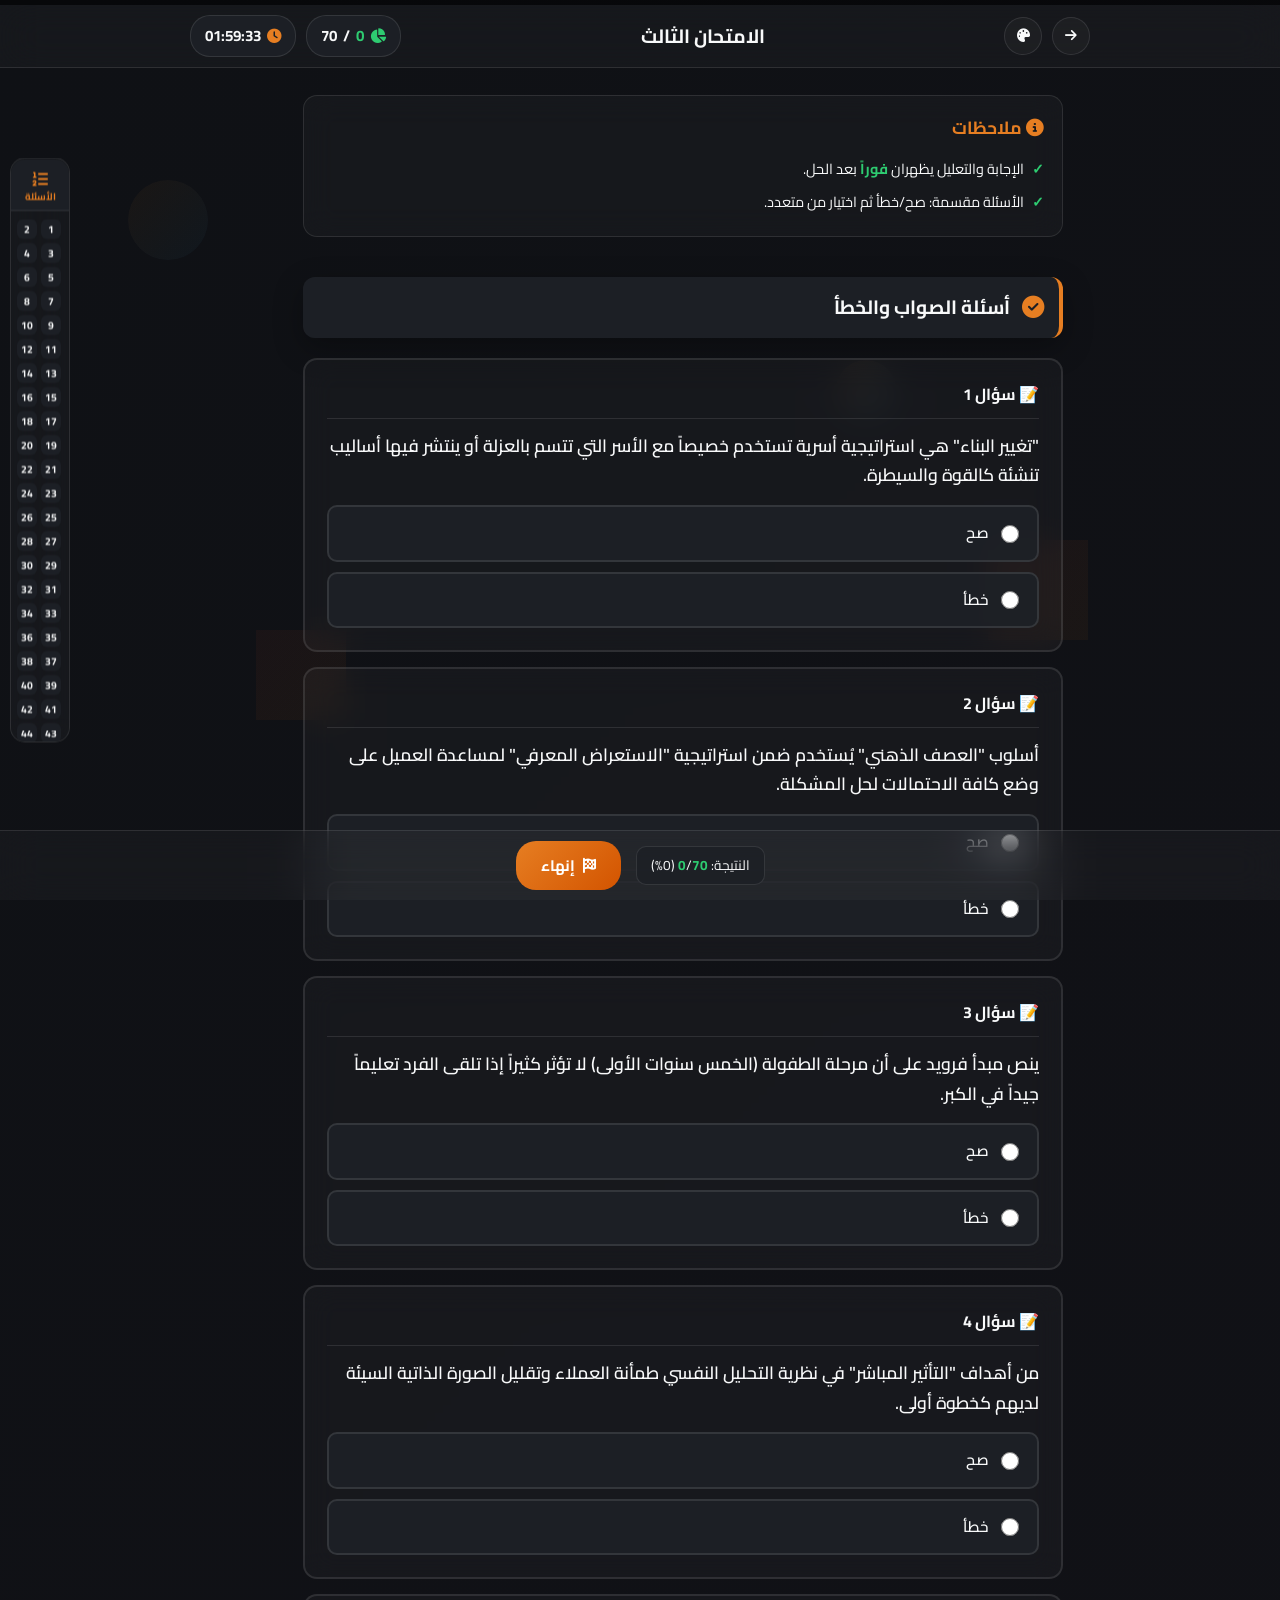
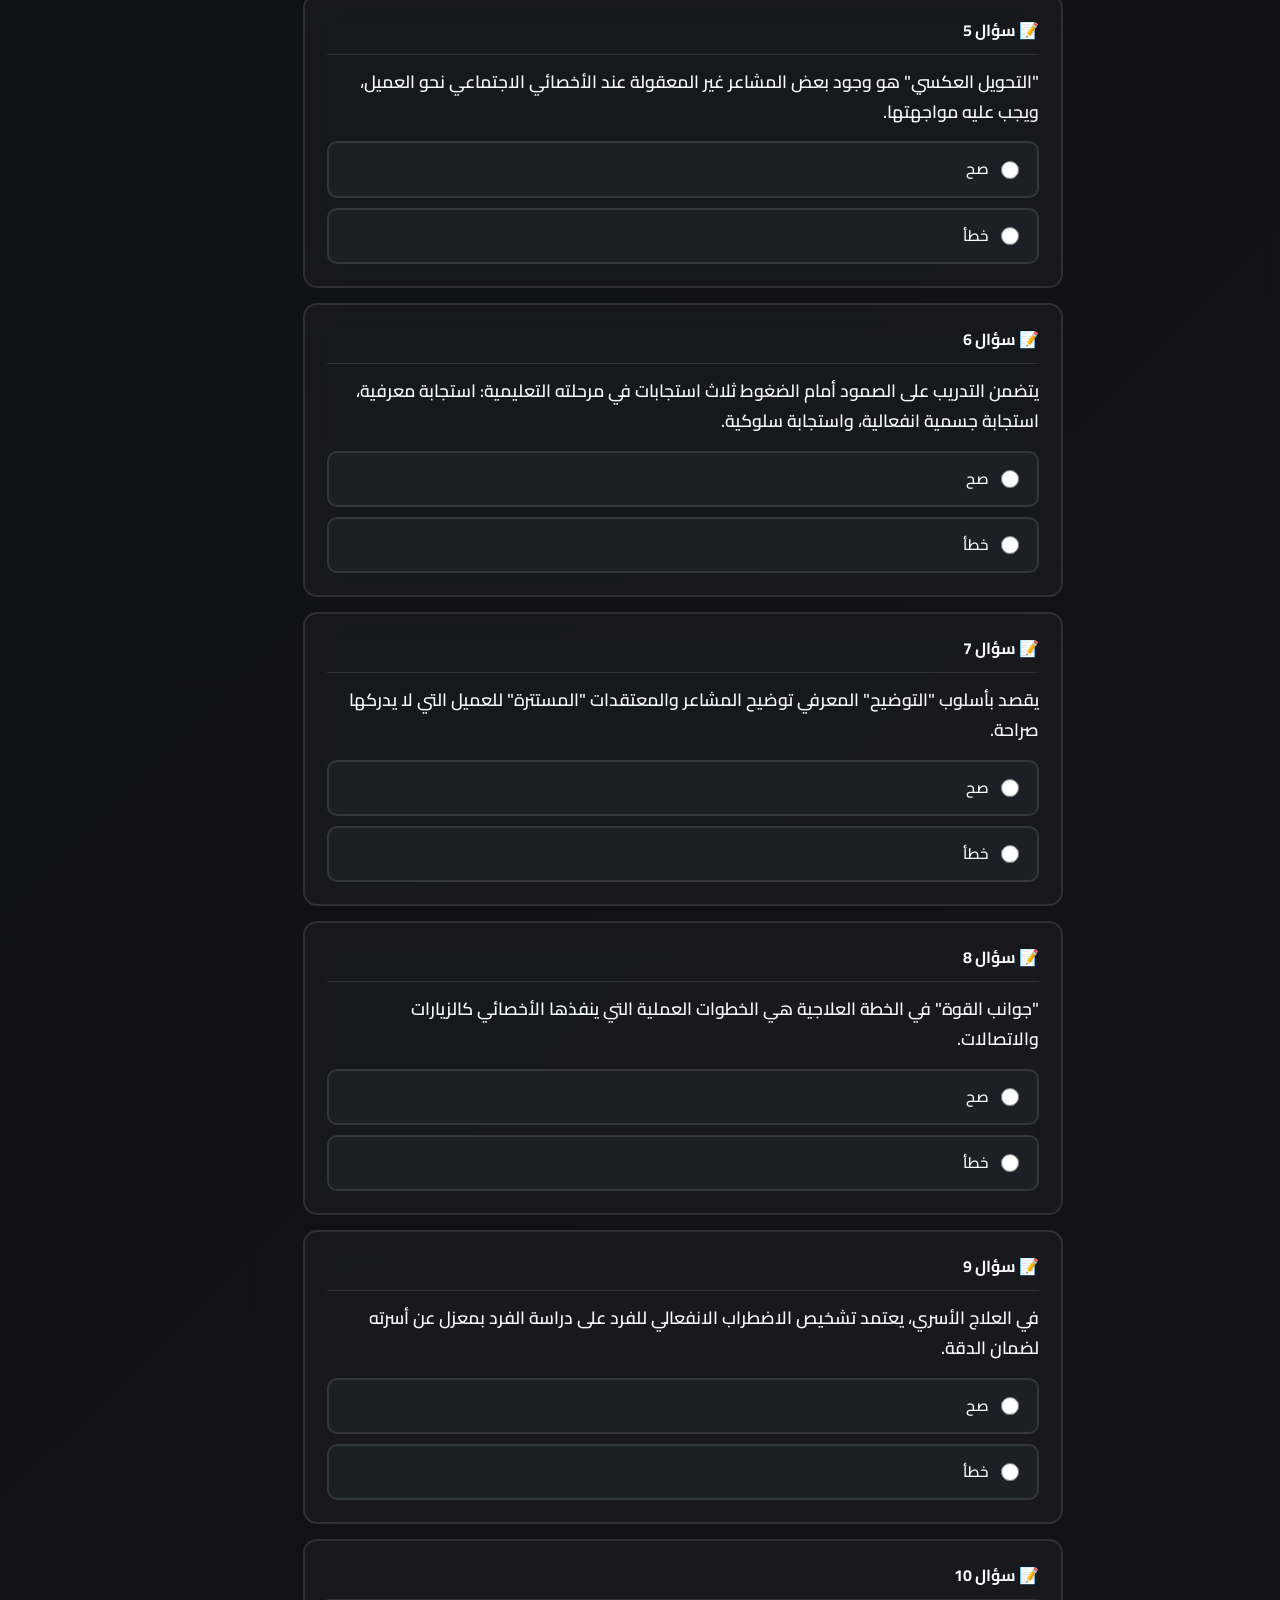
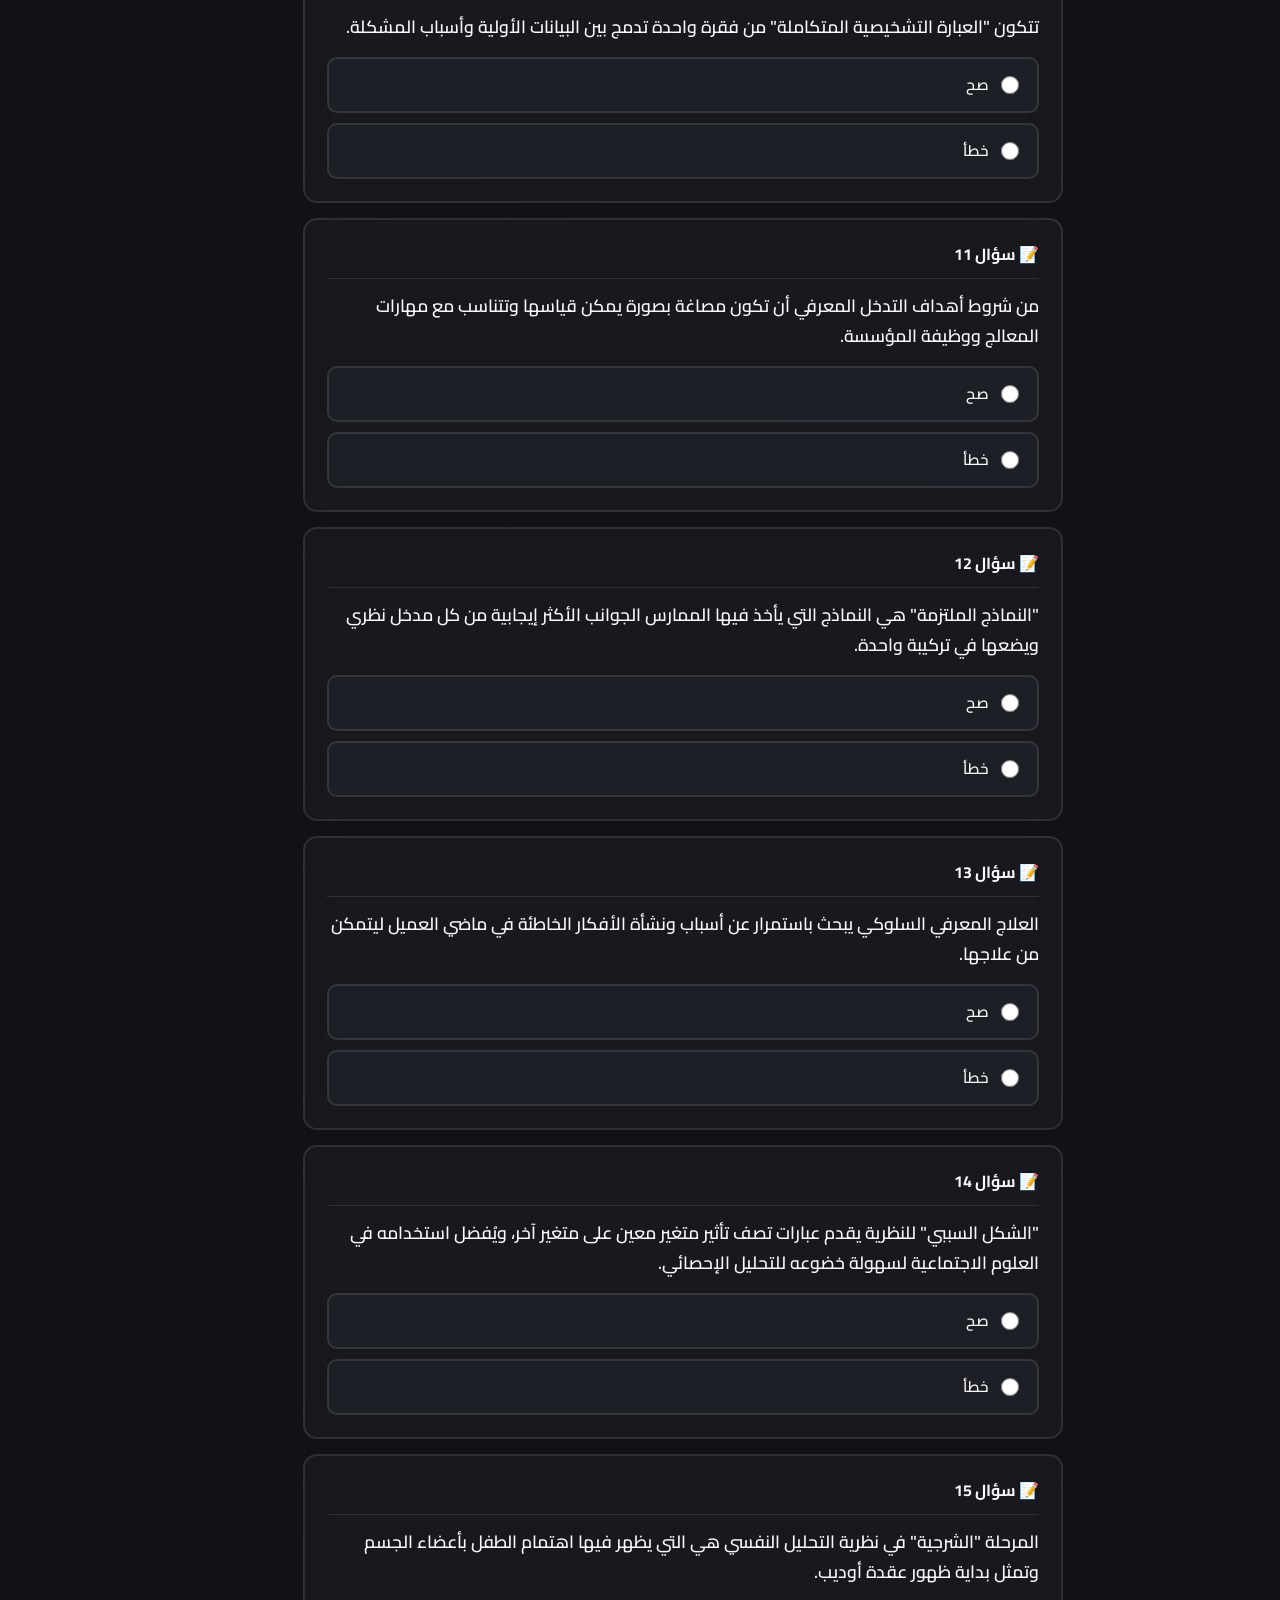
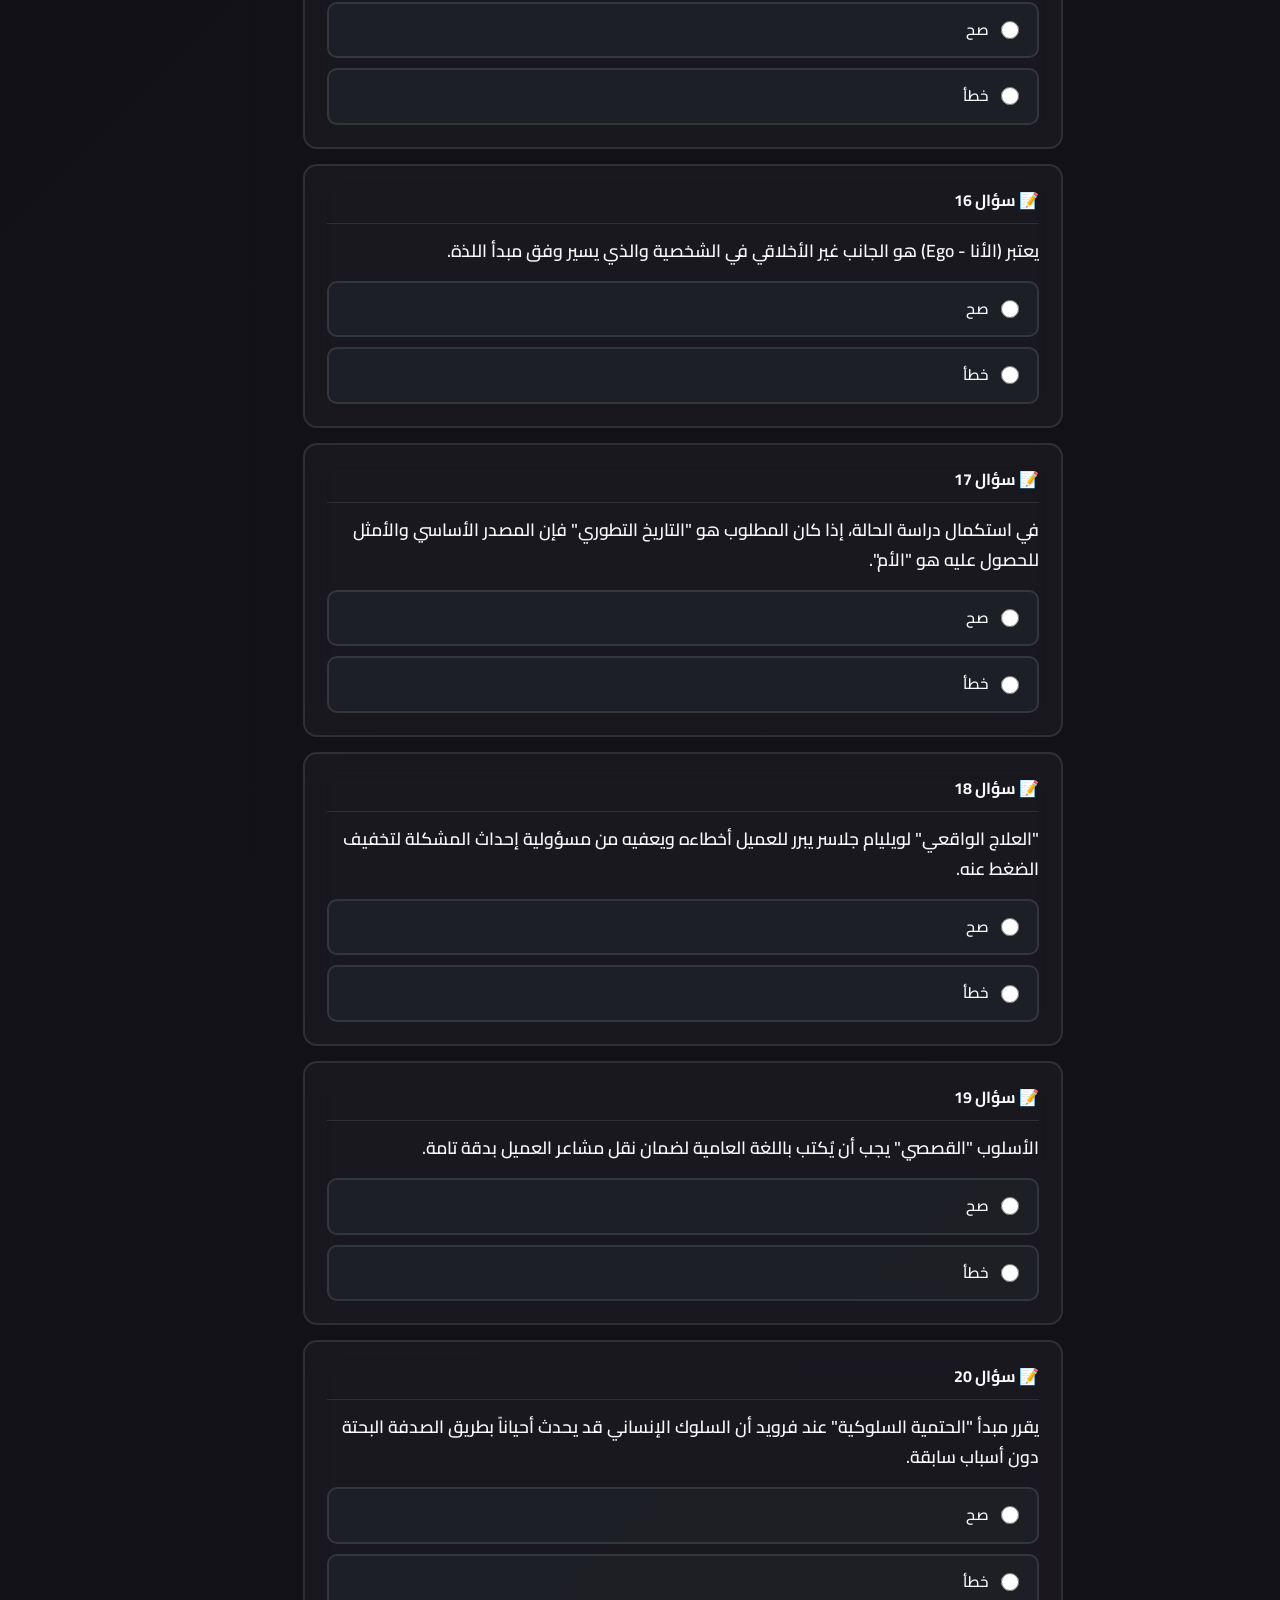
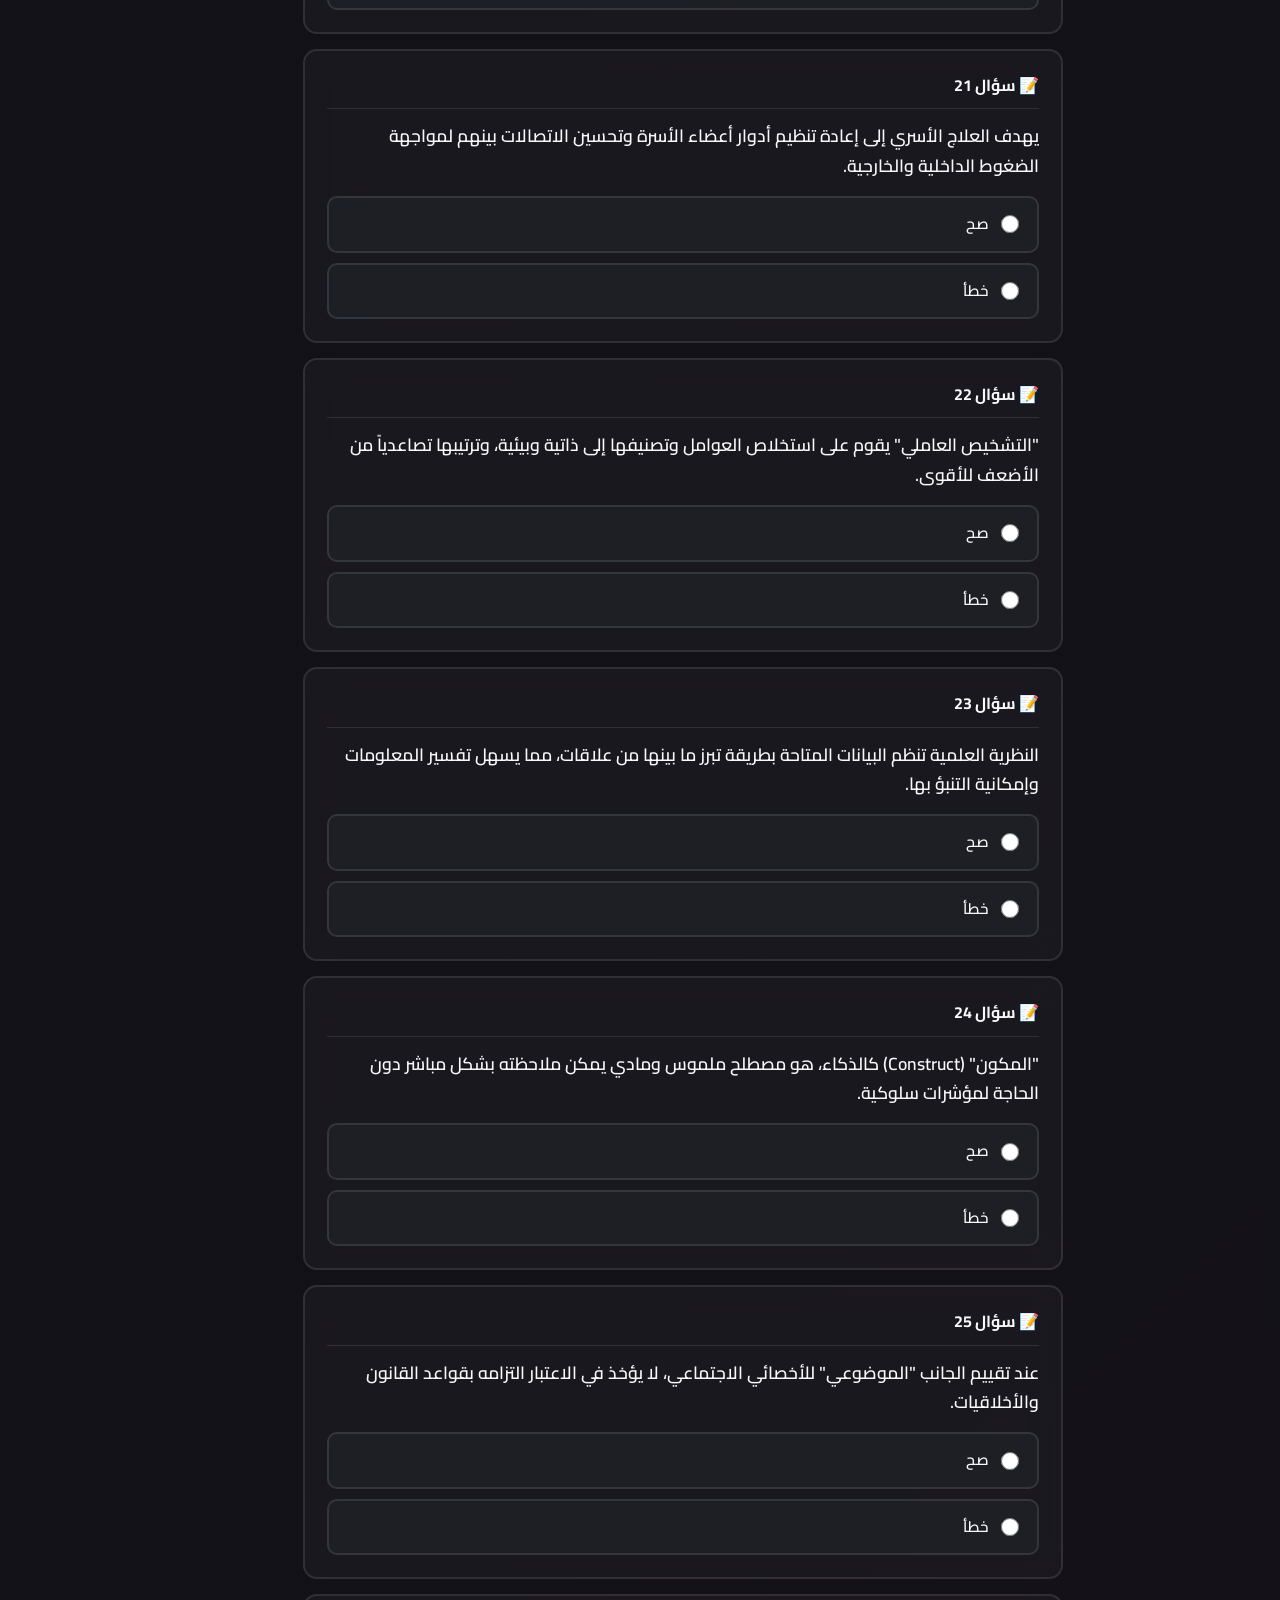
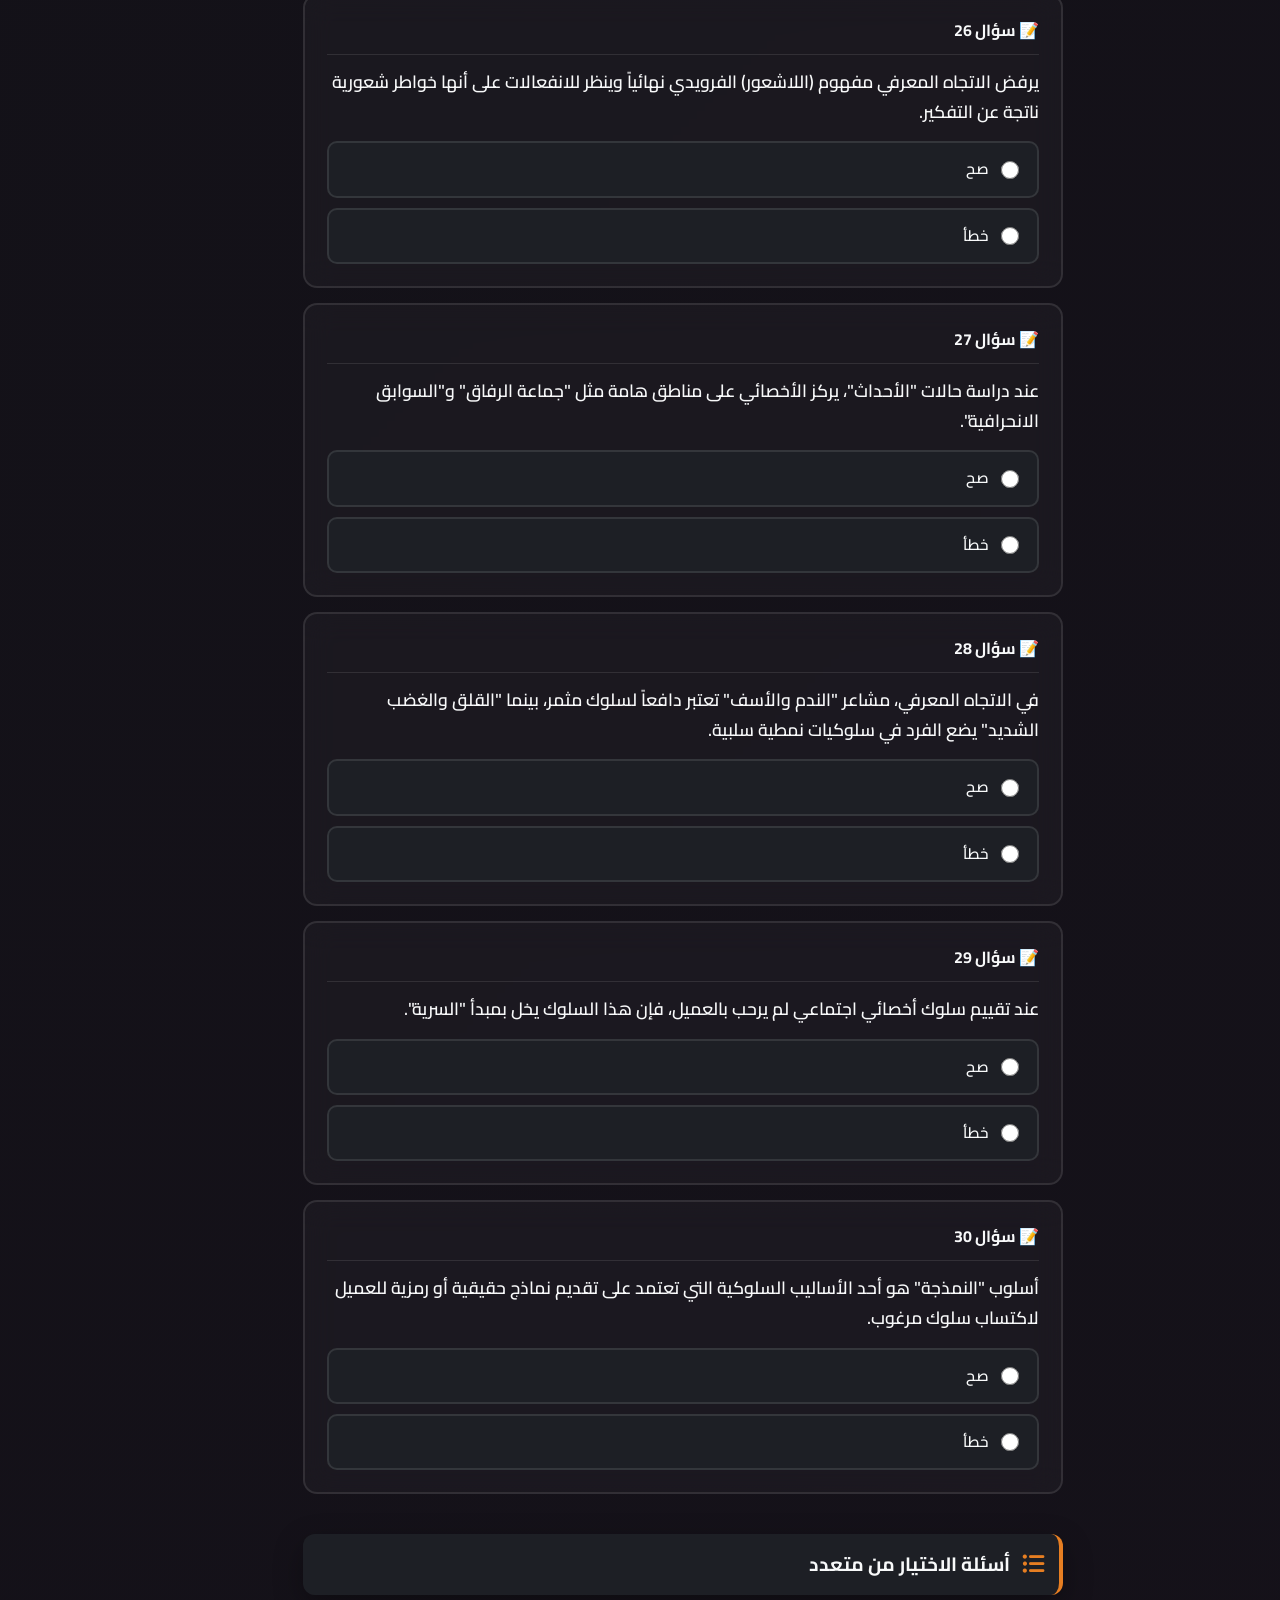
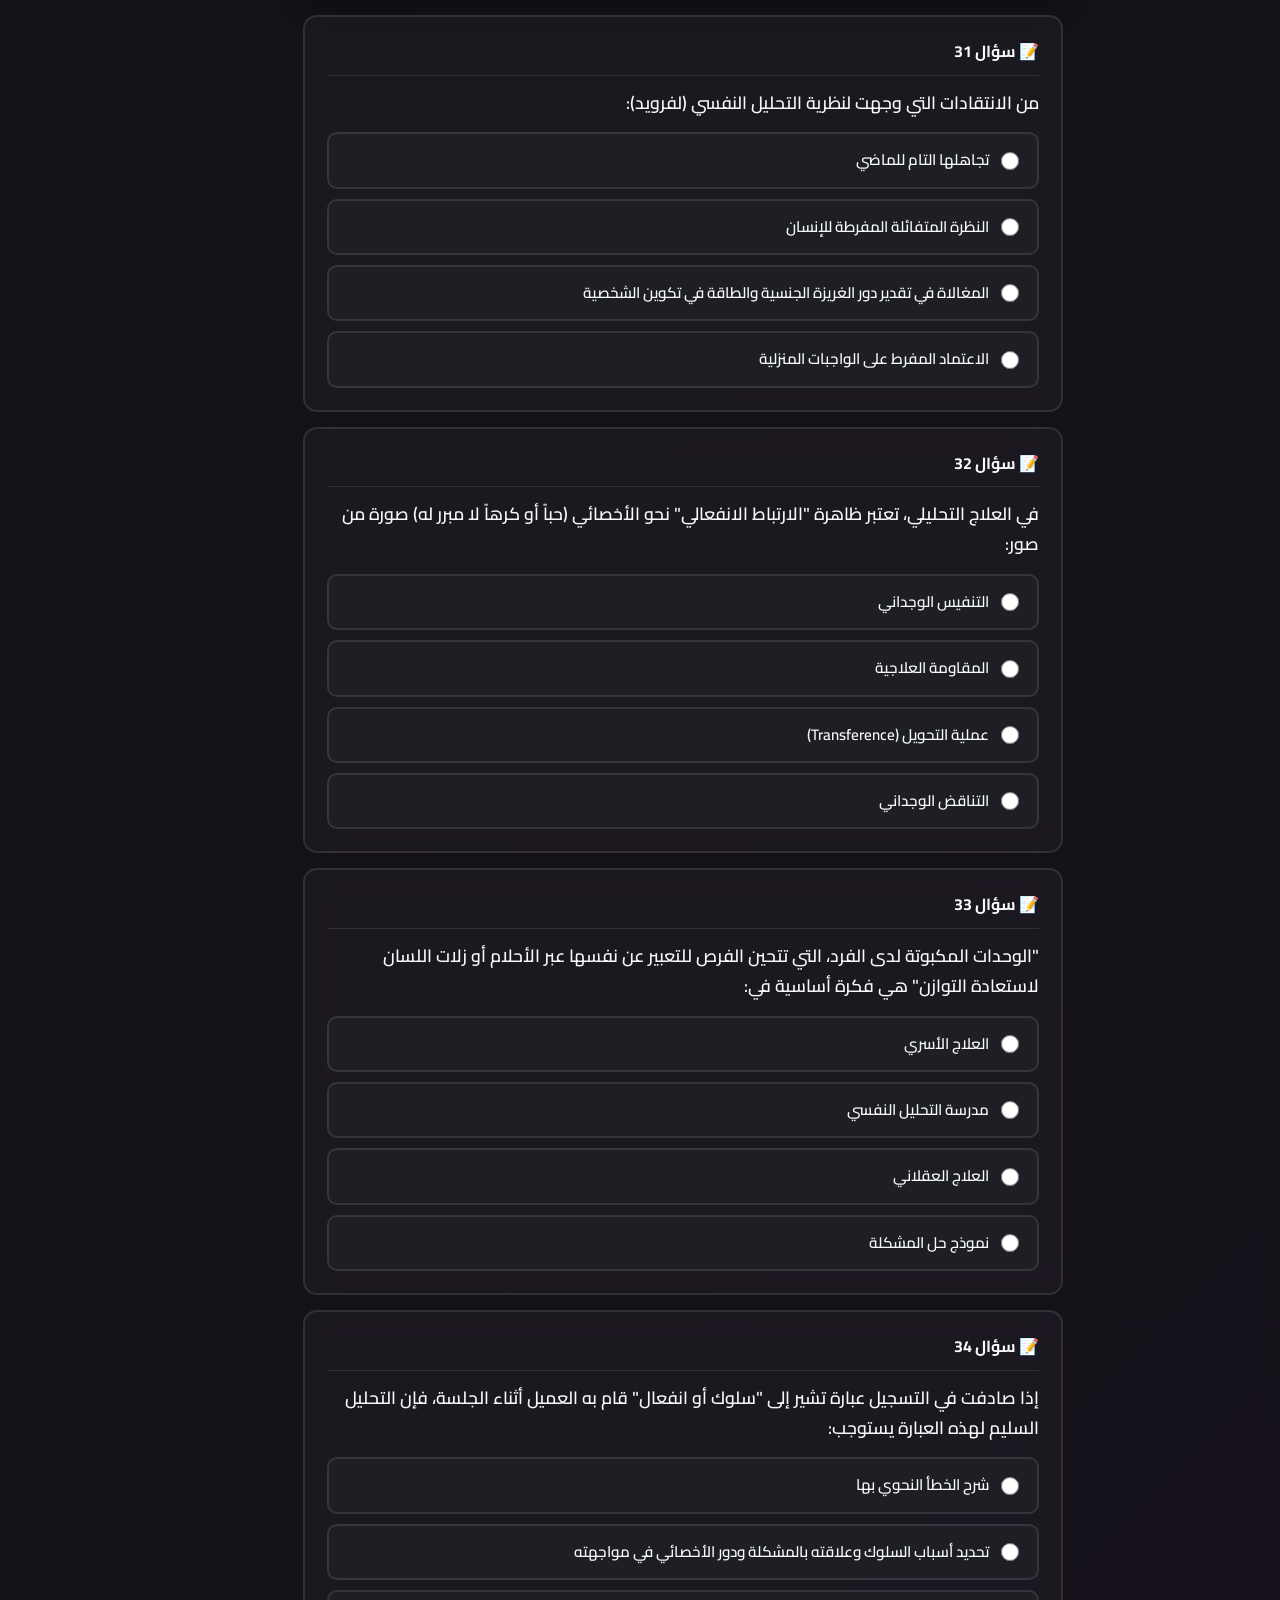
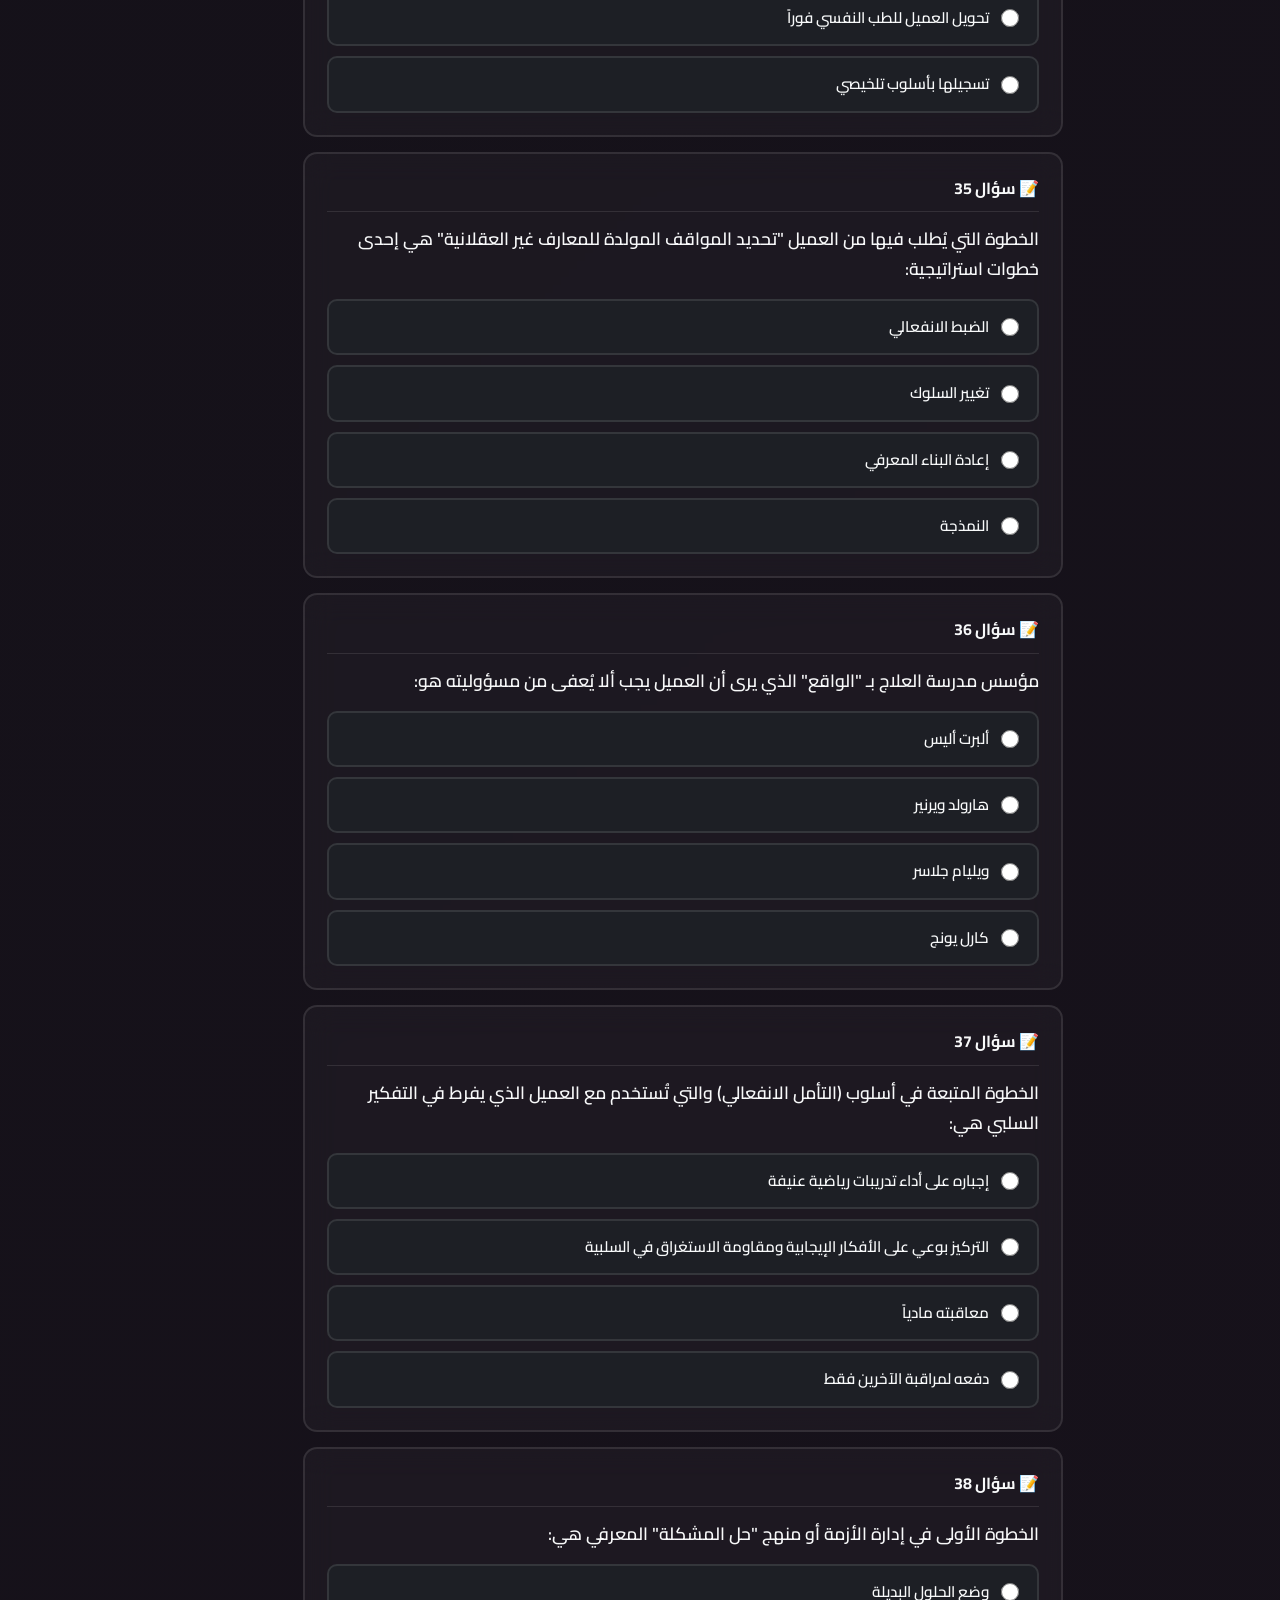
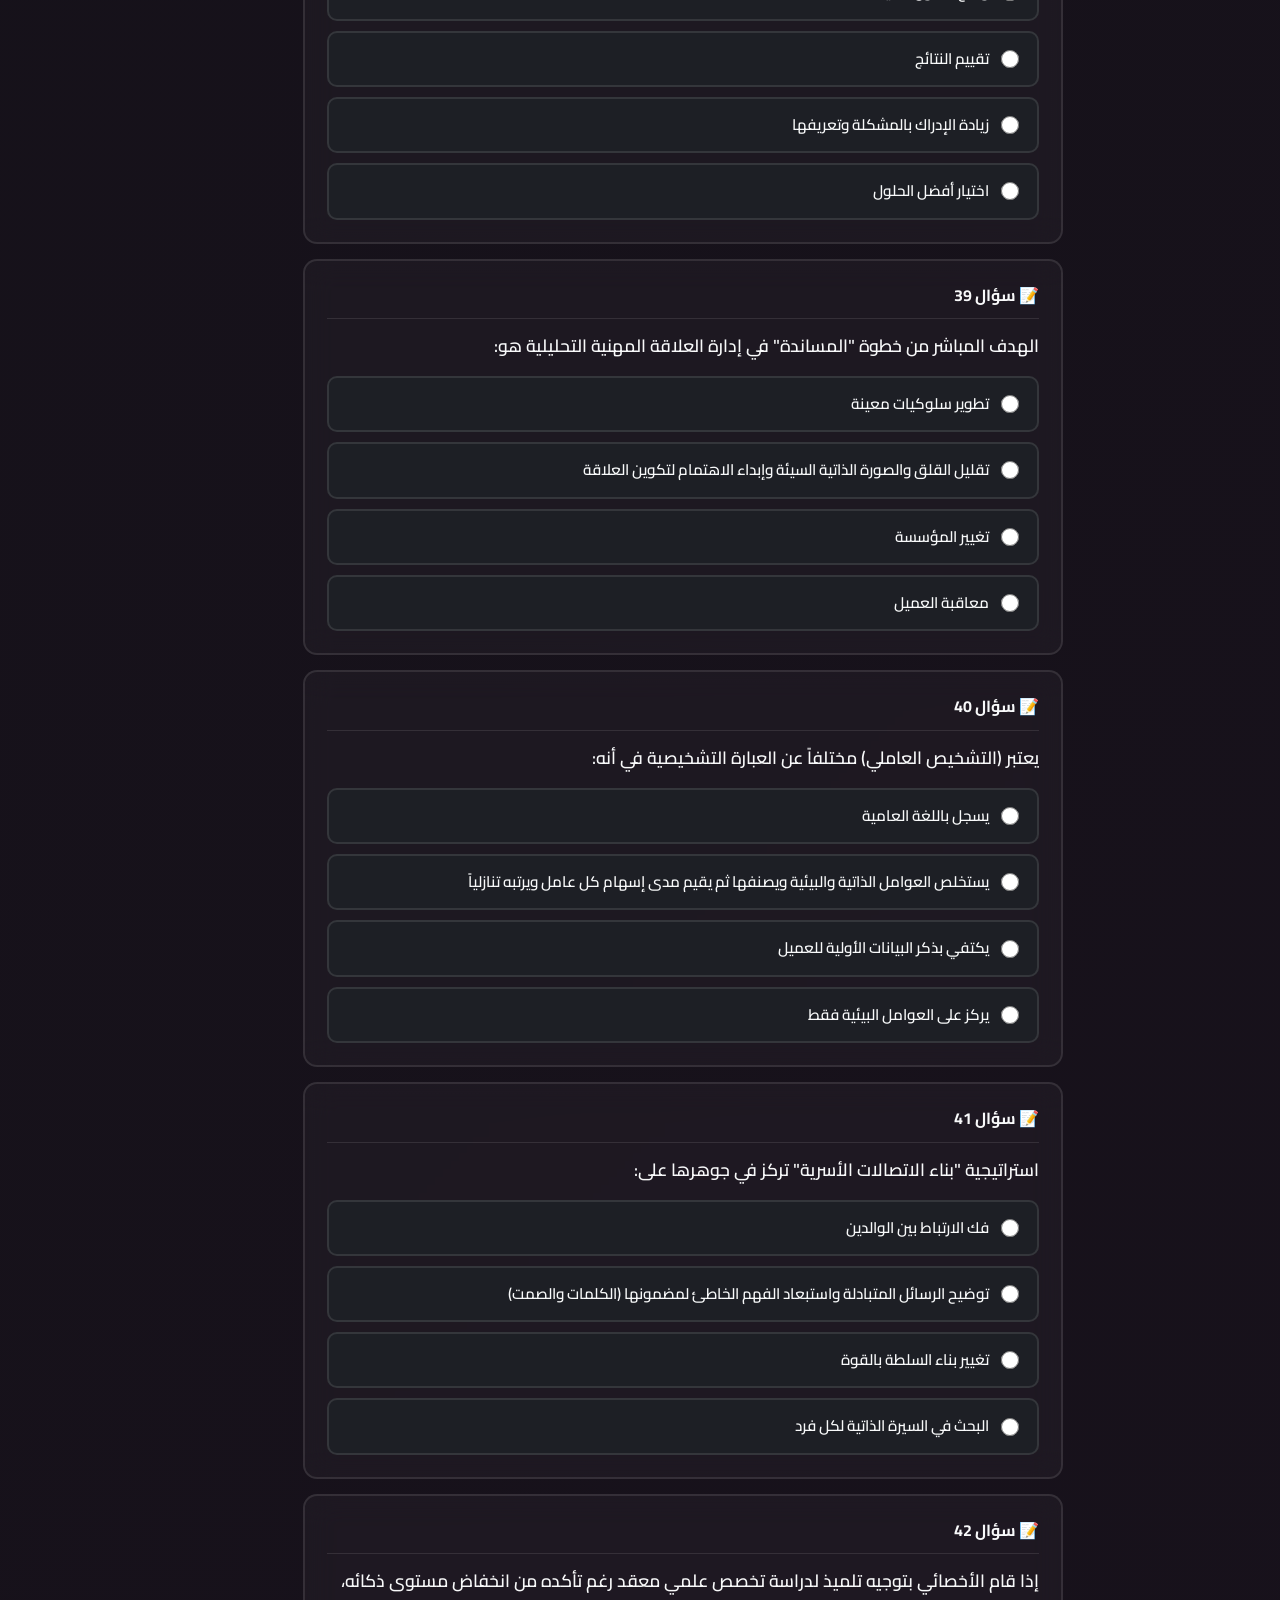
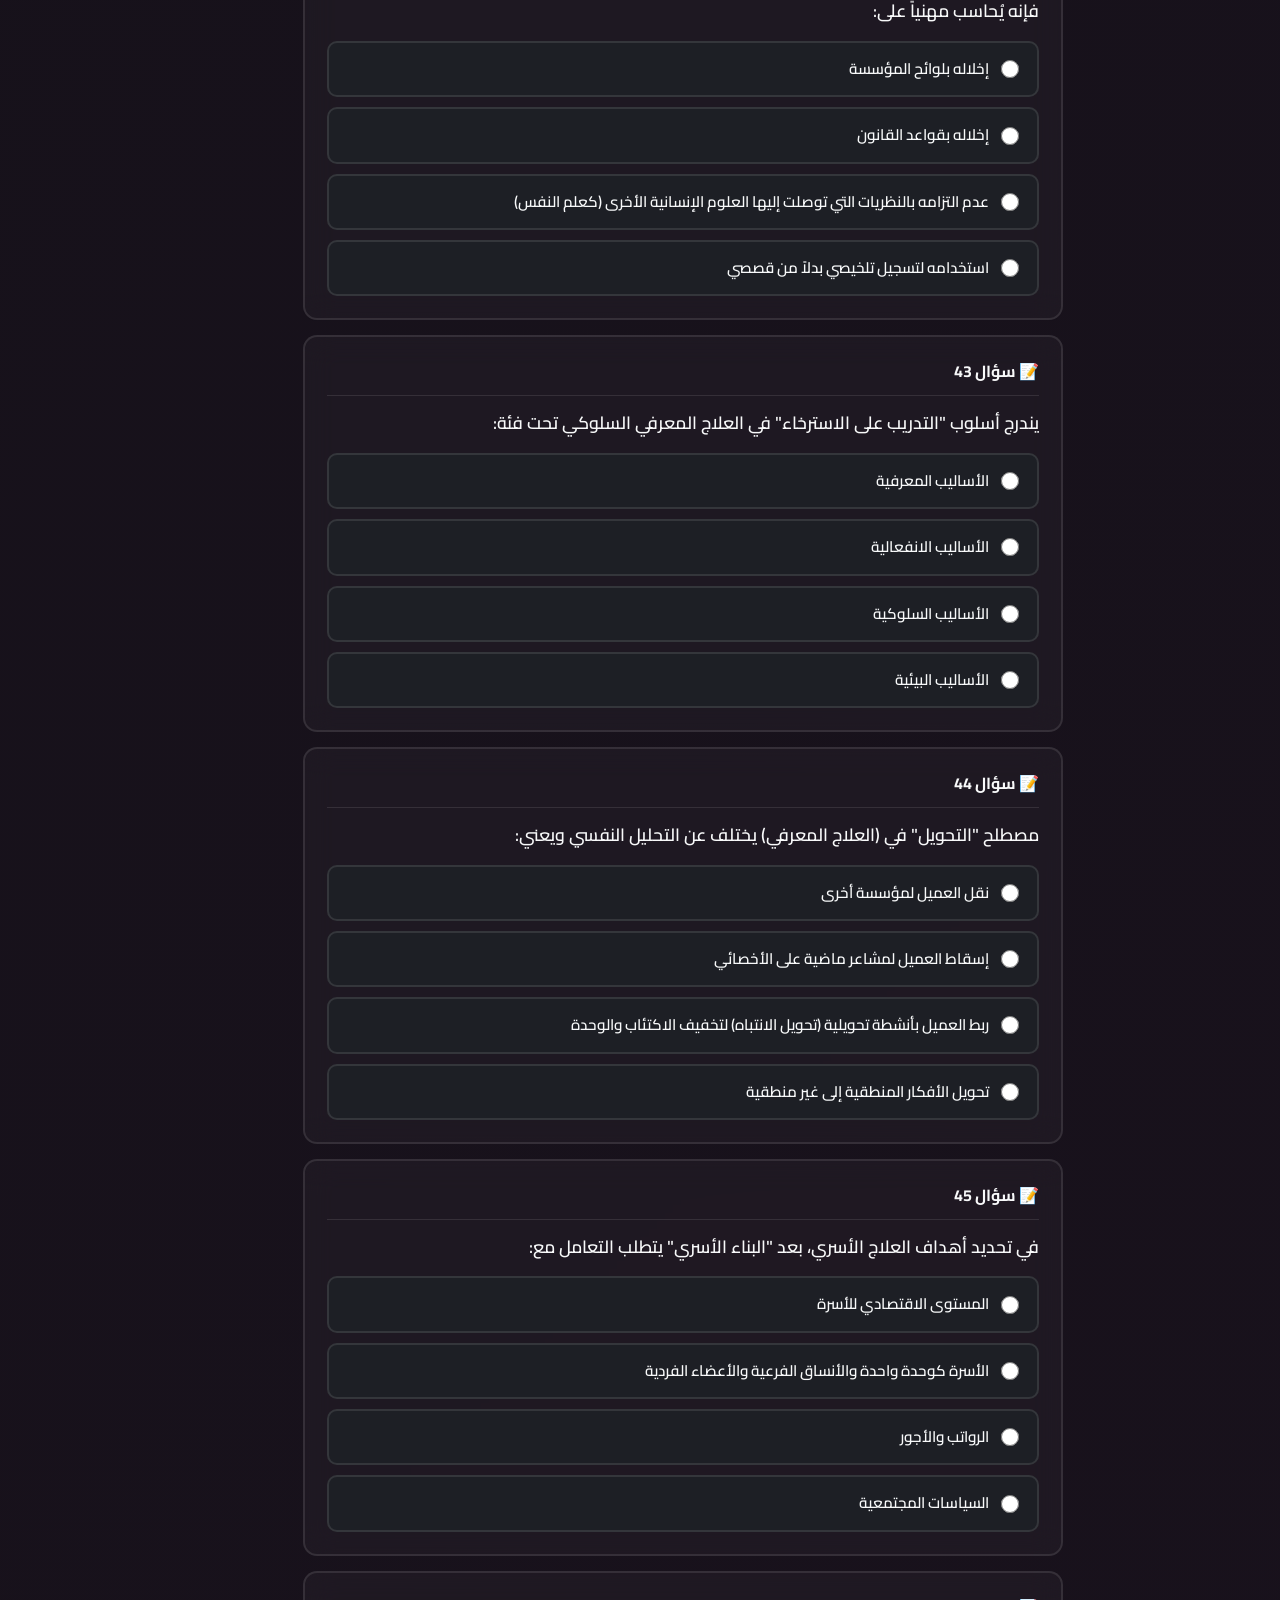
<file: امتحان3.html>
<!DOCTYPE html>
<html lang="ar" dir="rtl">

<head>
    <meta charset="UTF-8">
    <meta name="viewport" content="width=device-width, initial-scale=1.0, maximum-scale=1.0, user-scalable=no">
    <title>نماذج ونظريات للعمل مع الأفراد - الامتحان الثالث</title>
    <link href="https://fonts.googleapis.com/css2?family=Cairo:wght@400;600;700;800&display=swap" rel="stylesheet">
    <link rel="stylesheet" href="https://cdnjs.cloudflare.com/ajax/libs/font-awesome/6.2.0/css/all.min.css">
    <link rel="stylesheet" href="shared/styles.css">
</head>

<body>

    <div id="loading-screen">
        <div class="loader-content">
            <div class="loader-spinner"></div>
            <h2>جاري تحميل الامتحان...</h2>
            <p>إعداد 70 سؤالاً</p>
        </div>
    </div>

    <div id="confetti-container"></div>

    <div class="bg-animation">
        <div class="shape circle shape-1"></div>
        <div class="shape square shape-2"></div>
        <div class="shape circle shape-3"></div>
        <div class="shape square shape-4"></div>
    </div>

    <div id="landing-page">
        <div class="landing-container">
            <div class="landing-header">
                <h1><i class="fas fa-graduation-cap"></i> نماذج ونظريات للعمل مع الأفراد - الامتحان الثالث</h1>
                <p>اختر الوضع المناسب للدراسة</p>
            </div>

            <div class="mode-cards">
                <div class="mode-card exam-card" onclick="startExam()">
                    <div class="card-icon"><i class="fas fa-file-alt"></i></div>
                    <h2>ابدأ الامتحان</h2>
                    <p>70 سؤال - صح وخطأ + اختيار من متعدد + مقالي</p>
                    <div class="card-buttons">
                        <button class="card-btn btn-exam">
                            <i class="fas fa-play"></i> ابدأ الآن
                        </button>
                    </div>
                </div>
            </div>

            <div class="landing-theme-switcher">
                <span>المظهر:</span>
                <button onclick="setTheme('')" title="داكن"><i class="fas fa-moon"></i></button>
                <button onclick="setTheme('light-mode')" title="فاتح"><i class="fas fa-sun"></i></button>
                <button onclick="setTheme('pro-mode')" title="Pro"><i class="fas fa-gem"></i></button>
                <button onclick="setTheme('contrast-mode')" title="تباين"><i class="fas fa-adjust"></i></button>
            </div>
            <div style="margin-top: 2rem; opacity: 0.7; font-size: 0.9rem; direction: ltr; font-family: sans-serif;">
                Created by Hazem Anter
            </div>
        </div>
    </div>

    <div id="exam-interface" style="display: none;">

        <div id="progress-bar-container">
            <div id="progress-bar"></div>
            <span id="progress-text">0 / 70</span>
        </div>

        <header>
            <div class="header-content">
                <button class="back-btn" onclick="backToMenu()" title="العودة"><i
                        class="fas fa-arrow-right"></i></button>
                <div class="theme-dropdown">
                    <button type="button" id="theme-toggle-btn" title="المظهر" onclick="toggleThemeDropdown(event)"><i
                            class="fas fa-palette"></i></button>
                    <div class="theme-menu">
                        <button onclick="setTheme('')"><i class="fas fa-moon"></i> داكن</button>
                        <button onclick="setTheme('light-mode')"><i class="fas fa-sun"></i> فاتح</button>
                        <button onclick="setTheme('pro-mode')"><i class="fas fa-gem"></i> Pro</button>
                        <button onclick="setTheme('contrast-mode')"><i class="fas fa-adjust"></i> تباين</button>
                    </div>
                </div>
                <h1>الامتحان الثالث</h1>
                <div class="score-box" id="header-score-box">
                    <i class="fas fa-chart-pie"></i>
                    <span class="score-value" id="header-score">0</span>/<span id="header-total">70</span>
                </div>
                <div id="timer-container">
                    <i class="fas fa-clock"></i>
                    <span id="timer">02:00:00</span>
                </div>
            </div>
        </header>

        <div id="question-navigator">
            <div class="nav-header">
                <i class="fas fa-list-ol"></i>
                <span>الأسئلة</span>
            </div>
            <div id="nav-buttons"></div>
        </div>

        <main class="container">
            <div class="exam-instructions" id="exam-instructions">
                <h2><i class="fas fa-info-circle"></i> <span id="mode-title">ملاحظات</span></h2>
                <ul id="mode-instructions">
                    <li>الإجابة والتعليل يظهران <strong style="color:var(--success-color)">فوراً</strong> بعد الحل.</li>
                    <li>الأسئلة مقسمة: صح/خطأ ثم اختيار من متعدد.</li>
                </ul>
            </div>

            <form id="exam-form">
                <div id="questions-container"></div>
            </form>
        </main>

        <!-- Mobile Navigation Toggle -->
        <button class="mobile-nav-toggle" onclick="toggleMobileNavigator()" aria-label="قائمة الأسئلة">
            <i class="fas fa-list-ol"></i>
        </button>

        <footer>
            <div class="score-live" id="score-live-container">
                <span>النتيجة: </span>
                <strong id="live-score">0</strong>/<strong id="live-total">70</strong>
                (<span id="live-percentage">0</span>%)
            </div>
            <button id="submit-btn" onclick="confirmSubmit()">
                <i class="fas fa-flag-checkered"></i> إنهاء
            </button>
        </footer>
    </div>

    <div id="confirm-modal" class="modal">
        <div class="modal-content confirm-modal-content">
            <i class="fas fa-flag-checkered finish-icon"></i>
            <h2>إنهاء الامتحان</h2>
            <div class="final-score-preview">
                <div class="score-big" id="final-score-preview">0%</div>
            </div>
            <p>إجاباتك الصحيحة: <strong><span id="answered-count">0</span></strong> من 70</p>
            <div class="modal-buttons">
                <button class="btn-cancel" onclick="closeConfirmModal()"><i class="fas fa-arrow-right"></i>
                    العودة</button>
                <button class="btn-confirm" onclick="finishExam()"><i class="fas fa-check"></i> إنهاء</button>
            </div>
        </div>
    </div>

    <script>
const questions = [
            {
                        "id": 1,
                        "type": "tf",
                        "text": "النظرية العلمية تنظم البيانات المتاحة بطريقة تبرز ما بينها من علاقات، مما يسهل تفسير المعلومات وإمكانية التنبؤ بها.",
                        "correctAnswer": "true",
                        "explanation": "هذا هو الجوهر الأساسي للنظرية؛ فهي لا تكتفي بوصف الحاضر، بل تبرز العلاقات بين المتغيرات لتسهيل التنبؤ بالمستقبل والتحكم في الظواهر."
            },
            {
                        "id": 2,
                        "type": "tf",
                        "text": "\"الشكل السببي\" للنظرية يقدم عبارات تصف تأثير متغير معين على متغير آخر، ويُفضل استخدامه في العلوم الاجتماعية لسهولة خضوعه للتحليل الإحصائي.",
                        "correctAnswer": "true",
                        "explanation": "الشكل السببي يوضح علاقة المتغير المستقل (السبب) بالتابع (النتيجة) بدون ترتيب طبقي، وهو الأكثر دقة واستخداماً في الأبحاث الاجتماعية لسهولة قياسه إحصائياً."
            },
            {
                        "id": 3,
                        "type": "tf",
                        "text": "\"النماذج الملتزمة\" هي النماذج التي يأخذ فيها الممارس الجوانب الأكثر إيجابية من كل مدخل نظري ويضعها في تركيبة واحدة.",
                        "correctAnswer": "false",
                        "explanation": "هذا هو تعريف النماذج \"الانتقائية\" (أو التوفيقية). أما النماذج (الملتزمة) فيلتزم فيها الممارس بأساليب وفنيات نموذج نظري \"واحد فقط\" لاعتقاده بكفايته لعلاج المشكلة."
            },
            {
                        "id": 4,
                        "type": "tf",
                        "text": "يقرر مبدأ \"الحتمية السلوكية\" عند فرويد أن السلوك الإنساني قد يحدث أحياناً بطريق الصدفة البحتة دون أسباب سابقة.",
                        "correctAnswer": "false",
                        "explanation": "الحتمية السلوكية (أو النفسية) تنص على أنه \"لا دخل للصدفة في السلوك الإنساني\"، وكل ظاهرة سلوكية (حتى الأحلام وزلات اللسان) لها أسباب وحوافز سابقة تكمن غالباً في اللاشعور."
            },
            {
                        "id": 5,
                        "type": "tf",
                        "text": "يعتبر (الأنا - Ego) هو الجانب غير الأخلاقي في الشخصية والذي يسير وفق مبدأ اللذة.",
                        "correctAnswer": "false",
                        "explanation": "الجانب البدائي الذي يسير بمبدأ اللذة والإشباع الفوري دون اعتبار للأخلاق هو (الهو - Id). أما (الأنا - Ego) فهو الإدارة الواعية التي تسير وفق \"مبدأ الواقع\"."
            },
            {
                        "id": 6,
                        "type": "tf",
                        "text": "المرحلة \"الشرجية\" في نظرية التحليل النفسي هي التي يظهر فيها اهتمام الطفل بأعضاء الجسم وتمثل بداية ظهور عقدة أوديب.",
                        "correctAnswer": "false",
                        "explanation": "ظهور عقدة أوديب (أو إلكترا) واهتمام الطفل بأعضائه التناسلية يحدث في المرحلة \"القضيبية\" (من 3 إلى 5 سنوات)، وليس في المرحلة الشرجية."
            },
            {
                        "id": 7,
                        "type": "tf",
                        "text": "\"التحويل العكسي\" هو وجود بعض المشاعر غير المعقولة عند الأخصائي الاجتماعي نحو العميل، ويجب عليه مواجهتها.",
                        "correctAnswer": "true",
                        "explanation": "التحويل العكسي (المضاد) يحدث عندما يُسقط الأخصائي مشاعره الشخصية أو عقده القديمة (إعجاب أو نفور) على العميل، ويجب عليه إدراكها وضبطها فوراً لكي لا تعيق التدخل المهني."
            },
            {
                        "id": 8,
                        "type": "tf",
                        "text": "يرفض الاتجاه المعرفي مفهوم (اللاشعور) الفرويدي نهائياً وينظر للانفعالات على أنها خواطر شعورية ناتجة عن التفكير.",
                        "correctAnswer": "true",
                        "explanation": "العلاج المعرفي يرى أن (التفكير الواعي) وما يتبعه من حديث للذات هو المحرك الأساسي للمشاعر والسلوك، ويرفض فكرة سيطرة الغرائز اللاشعورية المكبوتة."
            },
            {
                        "id": 9,
                        "type": "tf",
                        "text": "\"العلاج الواقعي\" لويليام جلاسر يبرر للعميل أخطاءه ويعفيه من مسؤولية إحداث المشكلة لتخفيف الضغط عنه.",
                        "correctAnswer": "false",
                        "explanation": "العلاج الواقعي \"يرفض بشدة\" أي دعاوى تعفي العميل من مسؤوليته، ويرى أن العملاء أشخاص عقلانيون، ويجب مواجهتهم لتحمل مسؤولية أفعالهم وتغيير واقعهم."
            },
            {
                        "id": 10,
                        "type": "tf",
                        "text": "أسلوب \"العصف الذهني\" يُستخدم ضمن استراتيجية \"الاستعراض المعرفي\" لمساعدة العميل على وضع كافة الاحتمالات لحل المشكلة.",
                        "correctAnswer": "true",
                        "explanation": "يساعد هذا الأسلوب العميل على توليد أكبر قدر من البدائل والحلول بحرية وبغض النظر عن منطقيتها في البداية، لتخضع لاحقاً للتقييم والاختيار."
            },
            {
                        "id": 11,
                        "type": "tf",
                        "text": "يقصد بأسلوب \"التوضيح\" المعرفي توضيح المشاعر والمعتقدات \"المستترة\" للعميل التي لا يدركها صراحة.",
                        "correctAnswer": "false",
                        "explanation": "أسلوب (التوضيح) يُستخدم لمعالجة الأفكار \"الصريحة والواعية\". أما الأفكار والمعتقدات الكامنة و\"المستترة\" فيُستخدم معها أسلوب (الشرح والتفسير)."
            },
            {
                        "id": 12,
                        "type": "tf",
                        "text": "يتضمن التدريب على الصمود أمام الضغوط ثلاث استجابات في مرحلته التعليمية: استجابة معرفية، استجابة جسمية انفعالية، واستجابة سلوكية.",
                        "correctAnswer": "true",
                        "explanation": "يقوم الأخصائي بتحليل طبيعة الضغوط من خلال هذا الإطار الثلاثي ليعمق فهم العميل لكيفية تأثير الضغط على أفكاره، وجسده، وسلوكه."
            },
            {
                        "id": 13,
                        "type": "tf",
                        "text": "أسلوب \"النمذجة\" هو أحد الأساليب السلوكية التي تعتمد على تقديم نماذج حقيقية أو رمزية للعميل لاكتساب سلوك مرغوب.",
                        "correctAnswer": "true",
                        "explanation": "يعتمد على نظرية التعلم الاجتماعي، ويُستخدم لمساعدة العميل (خاصة الأطفال والأحداث) على تعلم السلوك الإيجابي من خلال محاكاة وملاحظة الآخرين."
            },
            {
                        "id": 14,
                        "type": "tf",
                        "text": "في العلاج الأسري، يعتمد تشخيص الاضطراب الانفعالي للفرد على دراسة الفرد بمعزل عن أسرته لضمان الدقة.",
                        "correctAnswer": "false",
                        "explanation": "في العلاج الأسري، تُدرس الأسرة كـ \"وحدة أو نسق كلي متكامل\"، ويُعتبر اضطراب الفرد مجرد \"عَرَض\" يعكس الخلل في تفاعلات وبناء النسق الأسري بأكمله."
            },
            {
                        "id": 15,
                        "type": "tf",
                        "text": "يهدف العلاج الأسري إلى إعادة تنظيم أدوار أعضاء الأسرة وتحسين الاتصالات بينهم لمواجهة الضغوط الداخلية والخارجية.",
                        "correctAnswer": "true",
                        "explanation": "هذا هو الهدف الجوهري للعلاج الأسري؛ تحقيق الأداء الاجتماعي السوي من خلال فتح قنوات اتصال فعالة وإعادة توزيع الأدوار والحدود."
            },
            {
                        "id": 16,
                        "type": "tf",
                        "text": "\"تغيير البناء\" هي استراتيجية أسرية تستخدم خصيصاً مع الأسر التي تتسم بالعزلة أو ينتشر فيها أساليب تنشئة كالقوة والسيطرة.",
                        "correctAnswer": "true",
                        "explanation": "صاغها \"سلفادور مينشين\" ضمن العلاج البنائي، وتستخدم لتعديل أو تغيير مراكز القوى والسلطة وتوضيح الحدود داخل الأنساق الفرعية للأسرة (مثل تحكم أحد الأبناء في الوالدين)."
            },
            {
                        "id": 17,
                        "type": "tf",
                        "text": "عند تقييم الجانب \"الموضوعي\" للأخصائي الاجتماعي، لا يؤخذ في الاعتبار التزامه بقواعد القانون والأخلاقيات.",
                        "correctAnswer": "false",
                        "explanation": "الالتزام بقواعد القانون، والأخلاقيات المهنية، والعرف السائد هو أحد أهم محددات الحكم على صحة الجانب \"الموضوعي\" لأي تصرف يمارسه الأخصائي."
            },
            {
                        "id": 18,
                        "type": "tf",
                        "text": "الأسلوب \"القصصي\" يجب أن يُكتب باللغة العامية لضمان نقل مشاعر العميل بدقة تامة.",
                        "correctAnswer": "false",
                        "explanation": "الأسلوب القصصي في التسجيل يجب أن يُسجل بـ \"اللغة العربية الفصحى المبسطة\"، ولا تُستخدم العامية إلا بين أقواس لتوثيق ألفاظ دالة أو شتائم للعميل لا يمكن ترجمتها."
            },
            {
                        "id": 19,
                        "type": "tf",
                        "text": "في استكمال دراسة الحالة، إذا كان المطلوب هو \"التاريخ التطوري\" فإن المصدر الأساسي والأمثل للحصول عليه هو \"الأم\".",
                        "correctAnswer": "true",
                        "explanation": "طبيعة المعلومة هي التي تحدد مصدرها، والأم هي المصدر الأدق والأول للحصول على تفاصيل مراحل الحمل والولادة والنمو المبكر للطفل."
            },
            {
                        "id": 20,
                        "type": "tf",
                        "text": "تتكون \"العبارة التشخيصية المتكاملة\" من فقرة واحدة تدمج بين البيانات الأولية وأسباب المشكلة.",
                        "correctAnswer": "false",
                        "explanation": "تتكون منهجياً من ثلاث فقرات متتالية: الأولى للبيانات الأولية، والثانية لتصنيف الأسباب (عوامل ذاتية وبيئية) متفاعلة زمنياً، والثالثة للخطوط العامة وخطة العلاج."
            },
            {
                        "id": 21,
                        "type": "tf",
                        "text": "\"التشخيص العاملي\" يقوم على استخلاص العوامل وتصنيفها إلى ذاتية وبيئية، وترتيبها تصاعدياً من الأضعف للأقوى.",
                        "correctAnswer": "false",
                        "explanation": "يتم ترتيب العوامل في التشخيص العاملي \"تنازلياً\"، أي البدء بالعامل الأقوى والأكثر إسهاماً في إحداث المشكلة، نزولاً إلى العوامل الأقل تأثيراً."
            },
            {
                        "id": 22,
                        "type": "tf",
                        "text": "\"جوانب القوة\" في الخطة العلاجية هي الخطوات العملية التي ينفذها الأخصائي كالزيارات والاتصالات.",
                        "correctAnswer": "false",
                        "explanation": "الخطوات العملية تُسمى \"الإجراءات المهنية\". أما \"جوانب القوة\" فهي الطاقات والعناصر الإيجابية الكامنة في شخصية العميل أو بيئته (مثل الحب والمكانة الوظيفية) والتي تُستثمر لإنجاح العلاج."
            },
            {
                        "id": 23,
                        "type": "tf",
                        "text": "عند دراسة حالات \"الأحداث\"، يركز الأخصائي على مناطق هامة مثل \"جماعة الرفاق\" و\"السوابق الانحرافية\".",
                        "correctAnswer": "true",
                        "explanation": "لأن السلوك الانحرافي يرتبط بشدة ببيئة الرفاق وتأثيرهم، كما يتطلب معرفة التاريخ الإجرامي السابق والتكييف القانوني الصحيح للتهمة."
            },
            {
                        "id": 24,
                        "type": "tf",
                        "text": "من أهداف \"التأثير المباشر\" في نظرية التحليل النفسي طمأنة العملاء وتقليل الصورة الذاتية السيئة لديهم كخطوة أولى.",
                        "correctAnswer": "false",
                        "explanation": "تقليل القلق وطمأنة العميل وبناء الثقة هو هدف تكنيك \"المساندة\". أما \"التأثير المباشر\" فيهدف لتوجيه العميل وتطوير سلوكيات معينة بقوة آراء ونصائح الأخصائي."
            },
            {
                        "id": 25,
                        "type": "tf",
                        "text": "في الاتجاه المعرفي، مشاعر \"الندم والأسف\" تعتبر دافعاً لسلوك مثمر، بينما \"القلق والغضب الشديد\" يضع الفرد في سلوكيات نمطية سلبية.",
                        "correctAnswer": "true",
                        "explanation": "يفرق العلاج المعرفي بين المشاعر السلبية الصحية (كالندم الذي يحفز على الإصلاح)، والمشاعر السلبية المدمرة (كالغضب والقلق الشديدين) التي تشل حركة الفرد وتعيق تفكيره المنطقي."
            },
            {
                        "id": 26,
                        "type": "tf",
                        "text": "\"المكون\" (Construct) كالذكاء، هو مصطلح ملموس ومادي يمكن ملاحظته بشكل مباشر دون الحاجة لمؤشرات سلوكية.",
                        "correctAnswer": "false",
                        "explanation": "\"المكون\" هو مصطلح تجريدي مركب وغير ملموس (مثل الذكاء، القلق، التفكك)، ولا يمكن قياسه أو ملاحظته إلا من خلال الاستدلال عليه بمؤشرات وتصرفات سلوكية."
            },
            {
                        "id": 27,
                        "type": "tf",
                        "text": "من شروط أهداف التدخل المعرفي أن تكون مصاغة بصورة يمكن قياسها وتتناسب مع مهارات المعالج ووظيفة المؤسسة.",
                        "correctAnswer": "true",
                        "explanation": "لأن وضوح الأهداف بدقة وقابليتها للقياس شرط أساسي لنجاح التعاقد العلاجي وتمكين الأخصائي من تقييم مدى التقدم في الحالة."
            },
            {
                        "id": 28,
                        "type": "tf",
                        "text": "ينص مبدأ فرويد على أن مرحلة الطفولة (الخمس سنوات الأولى) لا تؤثر كثيراً إذا تلقى الفرد تعليماً جيداً في الكبر.",
                        "correctAnswer": "false",
                        "explanation": "فرويد أكد على الأثر الحتمي والجوهري للخمس سنوات الأولى، ويرى أنها هي التي تشكل شخصية الراشد بشكل شبه كامل (وهي نقطة حتمية انتُقد عليها لكونه قلل من أهمية التغيير في الكبر)."
            },
            {
                        "id": 29,
                        "type": "tf",
                        "text": "العلاج المعرفي السلوكي يبحث باستمرار عن أسباب ونشأة الأفكار الخاطئة في ماضي العميل ليتمكن من علاجها.",
                        "correctAnswer": "false",
                        "explanation": "المعالج المعرفي السلوكي يهتم بخبرات وتفاعلات العميل (الحالية/ هنا والآن) \"ولا يهتم بالتنقيب في الماضي عن أسباب أو نشأة الأفكار\"، بل يركز على مواجهتها وتصحيحها في الوقت الحاضر."
            },
            {
                        "id": 30,
                        "type": "tf",
                        "text": "عند تقييم سلوك أخصائي اجتماعي لم يرحب بالعميل، فإن هذا السلوك يخل بمبدأ \"السرية\".",
                        "correctAnswer": "false",
                        "explanation": "عدم الترحيب بالعميل والعبوس في وجهه يخل بمبدأ \"التقبل\"، لأن الاستقبال اللائق وإشعار العميل بأهميته هو التطبيق العملي لبناء العلاقة المهنية عبر التقبل."
            },
            {
                        "id": 31,
                        "type": "mcq",
                        "text": "النظريات التي تناسب مجتمعات دون الأخرى في زمان ومجال معين وتتسم باللياقة المنطقية دون التعميم الكامل، هي نظريات:",
                        "options": [
                                    "الدرجة الأولى",
                                    "الدرجة الثانية",
                                    "الدرجة الثالثة",
                                    "الدرجة الرابعة"
                        ],
                        "correctAnswer": 1,
                        "explanation": "تُعرف بالنظريات متوسطة المدى؛ لعدم بلوغها مستوى التجريد والتعميم المطلق لتصبح عالمية، فهي تظل صالحة ومؤثرة في بيئتها وزمانها فقط."
            },
            {
                        "id": 32,
                        "type": "mcq",
                        "text": "\"القدرة على التنبؤ\" كأحد شروط صياغة النظرية تعني:",
                        "options": [
                                    "اختصار النظرية في أقل عدد من الكلمات",
                                    "تفرد النظرية بتفسير الحدث",
                                    "مساعدة النظرية على توقع ما يحدث للظواهر قبل حدوثها",
                                    "تجريد العلاقات إلى مستويات مطلقة"
                        ],
                        "correctAnswer": 2,
                        "explanation": "التنبؤ هو الوظيفة الأهم للنظرية؛ فمتى استطاعت تفسير الحاضر بدقة، أمكنها توقع مسارات السلوك والمشكلات في المستقبل."
            },
            {
                        "id": 33,
                        "type": "mcq",
                        "text": "إذا ابتكر الأخصائي مجموعة من الأفكار النظرية لتقدير احتياجات ممارسته الميدانية معتمداً على خبراته الشخصية، فإنه يستخدم:",
                        "options": [
                                    "النموذج متكامل الأنساق",
                                    "التطبيقات العرضية الطارئة",
                                    "نماذج الممارسة الشخصية",
                                    "الممارسات غير الرسمية"
                        ],
                        "correctAnswer": 2,
                        "explanation": "هي النماذج التي تُبنى بصفة أساسية على الخبرة التراكمية الشخصية للأخصائي كبديل عملي للاعتماد الكامل على الأطر النظرية الأكاديمية."
            },
            {
                        "id": 34,
                        "type": "mcq",
                        "text": "الجانب الذي يمثل النفس البدائية للإنسان ويحتوي على الموروثات الغريزية في نظرية فرويد هو:",
                        "options": [
                                    "الأنا (Ego)",
                                    "الأنا الأعلى (Superego)",
                                    "اللاشعور فقط",
                                    "الهو (Id)"
                        ],
                        "correctAnswer": 3,
                        "explanation": "الهو هو أقدم أقسام الشخصية ومستودع الطاقة الحيوية والليبيدو، ويعمل وفق مبدأ اللذة ويطلب الإشباع الأعمى والفوري."
            },
            {
                        "id": 35,
                        "type": "mcq",
                        "text": "يعتبر \"النكوص\" حيلة دفاعية لاشعورية تعني:",
                        "options": [
                                    "توقف النمو عند مرحلة معينة",
                                    "العودة إلى مرحلة أولية من مراحل التطور بعد اجتيازها بسبب الأزمات",
                                    "نقل مشاعر الغضب إلى شخص آخر",
                                    "نسيان الخبرات المؤلمة"
                        ],
                        "correctAnswer": 1,
                        "explanation": "هو ارتداد الفرد للوراء لأساليب طفولية (كالبكاء الهستيري أو الاعتمادية المفرطة عند البالغين) للهروب من قلق أو مسؤولية لا يستطيع مواجهتها."
            },
            {
                        "id": 36,
                        "type": "mcq",
                        "text": "يندرج أسلوب \"التدريب على الاسترخاء\" في العلاج المعرفي السلوكي تحت فئة:",
                        "options": [
                                    "الأساليب المعرفية",
                                    "الأساليب الانفعالية",
                                    "الأساليب السلوكية",
                                    "الأساليب البيئية"
                        ],
                        "correctAnswer": 1,
                        "explanation": "لأنه يتعامل مباشرة مع الأعراض الفسيولوجية وردود الأفعال غير المنضبطة كالخوف والقلق والتوتر الجسدي المصاحب للمشكلة."
            },
            {
                        "id": 37,
                        "type": "mcq",
                        "text": "مؤسس مدرسة العلاج بـ \"الواقع\" الذي يرى أن العميل يجب ألا يُعفى من مسؤوليته هو:",
                        "options": [
                                    "ألبرت أليس",
                                    "هارولد ويرنير",
                                    "ويليام جلاسر",
                                    "كارل يونج"
                        ],
                        "correctAnswer": 2,
                        "explanation": "أسس \"جلاسر\" العلاج الواقعي الذي يركز على أن السلوك مسئولية شخصية، ويرفض أي مبررات أو أعذار مرضية يختبئ خلفها العميل للتنصل من واقعه."
            },
            {
                        "id": 38,
                        "type": "mcq",
                        "text": "\"عملية التفاوض بعد إدراك الأخصائي والعميل للمشكلة وتحديد الأهداف والأساليب والمدى الزمني\" تُسمى:",
                        "options": [
                                    "الاستعراض المعرفي",
                                    "التأمل الذاتي",
                                    "التعاقد العلاجي",
                                    "التدعيم الإيجابي"
                        ],
                        "correctAnswer": 2,
                        "explanation": "العقد العلاجي ينظم العلاقة المهنية ويحدد واجبات كل طرف، مما يزيد من دافعية العميل والتزامه بالبرنامج العلاجي."
            },
            {
                        "id": 39,
                        "type": "mcq",
                        "text": "الخطوة التي يُطلب فيها من العميل \"تحديد المواقف المولدة للمعارف غير العقلانية\" هي إحدى خطوات استراتيجية:",
                        "options": [
                                    "الضبط الانفعالي",
                                    "تغيير السلوك",
                                    "إعادة البناء المعرفي",
                                    "النمذجة"
                        ],
                        "correctAnswer": 2,
                        "explanation": "هي الخطوة الثالثة في هذه الاستراتيجية، حيث يجب معرفة (متى وأين) تظهر هذه الأفكار الهدامة لتمهيد الطريق لاستبدالها بعبارات منطقية."
            },
            {
                        "id": 40,
                        "type": "mcq",
                        "text": "مصطلح \"التحويل\" في (العلاج المعرفي) يختلف عن التحليل النفسي ويعني:",
                        "options": [
                                    "نقل العميل لمؤسسة أخرى",
                                    "إسقاط العميل لمشاعر ماضية على الأخصائي",
                                    "ربط العميل بأنشطة تحويلية (تحويل الانتباه) لتخفيف الاكتئاب والوحدة",
                                    "تحويل الأفكار المنطقية إلى غير منطقية"
                        ],
                        "correctAnswer": 2,
                        "explanation": "في العلاج المعرفي، يُقصد بالتحويل \"تشتيت أو تحويل انتباه\" العميل عن أفكاره السلبية والانهزامية وإشغاله بأنشطة بدنية أو اجتماعية داعمة للذات."
            },
            {
                        "id": 41,
                        "type": "mcq",
                        "text": "عند استخدام أسلوب \"لعب الدور\"، إذا كان الهدف هو تعريض العميل للألم والمتاعب التي يسببها سلوكه الخاطئ ليقلع عنه، فهذا يُسمى:",
                        "options": [
                                    "تكرار القيام بالسلوك المطلوب",
                                    "تمثيل مواجهة نتائج الدور غير المرغوب",
                                    "النمذجة الرمزية",
                                    "الاسترخاء الانفعالي"
                        ],
                        "correctAnswer": 1,
                        "explanation": "يهيئ الأخصائي موقفاً اصطناعياً يعيش فيه العميل النتائج السلبية لكارثة قد يسببها سلوكه الحالي، لتوليد بصيرة وصدمة تدفعه للتوقف عنه."
            },
            {
                        "id": 42,
                        "type": "mcq",
                        "text": "يعتمد العلاج الأسري في تشخيصه لاضطراب أحد أفراد الأسرة على اعتباره:",
                        "options": [
                                    "ضحية المجتمع الرأسمالي",
                                    "مريضاً عقلياً يحتاج العزل",
                                    "انعكاساً لخلل واضطراب في \"النسق الأسري\" ذاته",
                                    "نتاج صدمة ولادة"
                        ],
                        "correctAnswer": 2,
                        "explanation": "الأسرة تُعامل كنسق واحد متصل، والمريض هو مجرد عرض (Symptom bearer) يؤشر على وجود خلل وسوء توظيف في بناء وتفاعلات الأسرة."
            },
            {
                        "id": 43,
                        "type": "mcq",
                        "text": "استراتيجية \"بناء الاتصالات الأسرية\" تركز في جوهرها على:",
                        "options": [
                                    "فك الارتباط بين الوالدين",
                                    "توضيح الرسائل المتبادلة واستبعاد الفهم الخاطئ لمضمونها (الكلمات والصمت)",
                                    "تغيير بناء السلطة بالقوة",
                                    "البحث في السيرة الذاتية لكل فرد"
                        ],
                        "correctAnswer": 1,
                        "explanation": "هدفها تمرير المشاعر بشكل سوي ومنع الخلط والغموض في التواصل (اللفظي وغير اللفظي) الذي يُعد المسبب الرئيسي للنزاعات."
            },
            {
                        "id": 44,
                        "type": "mcq",
                        "text": "\"قيام الأخصائي بوضع نفسه عن قصد كعضو وقائد داخل الأسرة\" يمثل أسلوب:",
                        "options": [
                                    "التحويل",
                                    "التنفيس الوجداني",
                                    "المواءمة (Joining)",
                                    "الاستعراض المعرفي"
                        ],
                        "correctAnswer": 2,
                        "explanation": "يدخل الأخصائي في النسق الأسري بموافقتهم كعضو ميسّر لتعديل الأنماط غير السوية وتوجيه تفاعلات الأسرة نحو التوازن المنشود."
            },
            {
                        "id": 45,
                        "type": "mcq",
                        "text": "إذا قام الأخصائي بتوجيه تلميذ لدراسة تخصص علمي معقد رغم تأكده من انخفاض مستوى ذكائه، فإنه يُحاسب مهنياً على:",
                        "options": [
                                    "إخلاله بلوائح المؤسسة",
                                    "إخلاله بقواعد القانون",
                                    "عدم التزامه بالنظريات التي توصلت إليها العلوم الإنسانية الأخرى (كعلم النفس)",
                                    "استخدامه لتسجيل تلخيصي بدلاً من قصصي"
                        ],
                        "correctAnswer": 2,
                        "explanation": "هذا خطأ جسيم في \"الجانب الموضوعي\"، لأن علم النفس (كنظرية مساندة) يُحتم مراعاة الفروق الفردية ومقاييس الذكاء عند التوجيه الدراسي."
            },
            {
                        "id": 46,
                        "type": "mcq",
                        "text": "في \"دراسة الحالة\"، تحديد المستوى التحصيلي للطفل ومعرفة هل تأخره مفاجئ أم مزمن يندرج تحت منطقة:",
                        "options": [
                                    "التاريخ الدراسي",
                                    "مستوى الطموح",
                                    "أسلوب الاستذكار",
                                    "نوع التخلف الدراسي"
                        ],
                        "correctAnswer": 3,
                        "explanation": "هو أول عناصر دراسة التأخر الدراسي لتحديد طبيعة المشكلة (مفاجئ/مزمن، ومقتصر على مادة أو شامل) لبناء خطة التدخل."
            },
            {
                        "id": 47,
                        "type": "mcq",
                        "text": "أي فقرة في \"العبارة التشخيصية المتكاملة\" تتضمن الخطوط العامة للعلاج والهدف الذي يسعى الأخصائي لتحقيقه؟",
                        "options": [
                                    "الفقرة الأولى",
                                    "الفقرة الثانية",
                                    "الفقرة الثالثة",
                                    "الفقرة الرابعة"
                        ],
                        "correctAnswer": 2,
                        "explanation": "العبارة المتكاملة تتألف من 3 فقرات: (1- البيانات والهوية، 2- تفاعل أسباب المشكلة، 3- أهداف وخطة العلاج)."
            },
            {
                        "id": 48,
                        "type": "mcq",
                        "text": "الهدف المباشر من خطوة \"المساندة\" في إدارة العلاقة المهنية التحليلية هو:",
                        "options": [
                                    "تطوير سلوكيات معينة",
                                    "تقليل القلق والصورة الذاتية السيئة وإبداء الاهتمام لتكوين العلاقة",
                                    "تغيير المؤسسة",
                                    "معاقبة العميل"
                        ],
                        "correctAnswer": 1,
                        "explanation": "هي أول خطوة لبناء جدار الثقة من خلال الطمأنة، والاستخدام الواعي للسلوك اللفظي وغير اللفظي المتعاطف."
            },
            {
                        "id": 49,
                        "type": "mcq",
                        "text": "من الانتقادات التي وجهت لنظرية التحليل النفسي (لفرويد):",
                        "options": [
                                    "تجاهلها التام للماضي",
                                    "النظرة المتفائلة المفرطة للإنسان",
                                    "المغالاة في تقدير دور الغريزة الجنسية والطاقة في تكوين الشخصية",
                                    "الاعتماد المفرط على الواجبات المنزلية"
                        ],
                        "correctAnswer": 2,
                        "explanation": "انتقد العلماء (ومنهم تلامذته كأدلر ويونج) نظرته الحتمية المتشائمة وإرجاعه كل دافع بشري للغرائز الجنسية (الليبيدو) وتجاهله للبيئة."
            },
            {
                        "id": 50,
                        "type": "mcq",
                        "text": "المرحلة (التطبيقية) في أسلوب التدريب على الصمود أمام الضغوط تهدف إلى:",
                        "options": [
                                    "الحصول على معلومات عن القلق فقط",
                                    "توضيح الأسباب المنطقية للأسلوب",
                                    "اختبار قدرة العميل على مواجهة البيئة وتغيير الاتجاهات",
                                    "لعب الأدوار فقط"
                        ],
                        "correctAnswer": 2,
                        "explanation": "هي المرحلة الثالثة والأخيرة، ويتم فيها تعريض العميل للمواقف الضاغطة فعلياً لاختبار المهارات والاسترخاء الذي تعلمه في المرحلتين السابقتين."
            },
            {
                        "id": 51,
                        "type": "mcq",
                        "text": "العالم الذي قدم إطاراً يربط العلاج المعرفي بممارسات خدمة الفرد في كتابه \"المدخل العقلاني لخدمة الفرد\" هو:",
                        "options": [
                                    "هارولد ويرنير",
                                    "سيجموند فرويد",
                                    "جورج كيلي",
                                    "ألبيرت أليس"
                        ],
                        "correctAnswer": 0,
                        "explanation": "هو الرائد الذي أدخل الاتجاه المعرفي في خدمة الفرد، وقدم مخططاً لتزويد الأخصائيين بأساليب عقلانية بعيدة عن الغوص في اللاشعور."
            },
            {
                        "id": 52,
                        "type": "mcq",
                        "text": "يعتبر (التشخيص العاملي) مختلفاً عن العبارة التشخيصية في أنه:",
                        "options": [
                                    "يسجل باللغة العامية",
                                    "يستخلص العوامل الذاتية والبيئية ويصنفها ثم يقيم مدى إسهام كل عامل ويرتبه تنازلياً",
                                    "يكتفي بذكر البيانات الأولية للعميل",
                                    "يركز على العوامل البيئية فقط"
                        ],
                        "correctAnswer": 1,
                        "explanation": "هذا هو صميم التشخيص العاملي (ترتيب العوامل من الأقوى للأضعف)، لتحديد العامل الأكثر إسهاماً في المشكلة للبدء بعلاجه فوراً."
            },
            {
                        "id": 53,
                        "type": "mcq",
                        "text": "يشترط في استخدام أسلوب \"وضع حدود الأنساق الفرعية\" في العلاج الأسري أن:",
                        "options": [
                                    "يعزل كل فرد عن الآخر تماماً",
                                    "يتم إدراك حدود ودور كل عضو بوضوح لضمان دينامية الأسرة",
                                    "يقوم الأب بكل الأدوار",
                                    "تلغى الحدود تماماً لدمج الأسرة"
                        ],
                        "correctAnswer": 1,
                        "explanation": "الوضوح يمنع التداخل المعيق للأداء (مثل تدخل الأبناء في قرارات النسق الوالدي)، مما يحل المشكلات البنائية ويعيد للأسرة توازنها."
            },
            {
                        "id": 54,
                        "type": "mcq",
                        "text": "إذا ترك الأخصائي أوراقه ورحب بالعميل بحرارة عند دخوله المكتب، فإن أثر هذا التصرف السليم هو:",
                        "options": [
                                    "حل مشكلة العميل الاقتصادية فوراً",
                                    "خفض التوتر والقلق وإيجاد مناخ طيب لتكوين علاقة مهنية إيجابية",
                                    "إجبار العميل على الاعتراف بالخطأ",
                                    "إنهاء المقابلة بسرعة"
                        ],
                        "correctAnswer": 1,
                        "explanation": "لأنه بذلك يطبق أساسيات مبدأ \"التقبل\" المهني والإصغاء، والذي يُشعر العميل بكرامته ويسهل عملية التنفيس والبوح بأسراره."
            },
            {
                        "id": 55,
                        "type": "mcq",
                        "text": "الخطوة الأولى في إدارة الأزمة أو منهج \"حل المشكلة\" المعرفي هي:",
                        "options": [
                                    "وضع الحلول البديلة",
                                    "تقييم النتائج",
                                    "زيادة الإدراك بالمشكلة وتعريفها",
                                    "اختيار أفضل الحلول"
                        ],
                        "correctAnswer": 2,
                        "explanation": "وفقاً لنموذج حل المشكلة، لا يمكن المضي في وضع الحلول أو تنفيذها قبل الفهم والإدراك الكامل لأبعاد المشكلة وتحديدها بوضوح."
            },
            {
                        "id": 56,
                        "type": "mcq",
                        "text": "\"الوحدات المكبوتة لدى الفرد، التي تتحين الفرص للتعبير عن نفسها عبر الأحلام أو زلات اللسان لاستعادة التوازن\" هي فكرة أساسية في:",
                        "options": [
                                    "العلاج الأسري",
                                    "مدرسة التحليل النفسي",
                                    "العلاج العقلاني",
                                    "نموذج حل المشكلة"
                        ],
                        "correctAnswer": 1,
                        "explanation": "تعتمد هذه المدرسة (لفرويد) على فكرة أن محتويات اللاشعور المكبوتة لا تموت، بل تفرض نفسها كحيل دفاعية وعبر فلتات اللسان والأحلام."
            },
            {
                        "id": 57,
                        "type": "mcq",
                        "text": "استخدام (الجزاءات / Penalties) في التدخل المعرفي السلوكي يطبق أساساً مع:",
                        "options": [
                                    "العملاء الملتزمين بالخطة",
                                    "العملاء الذين لا ينفذون واجباتهم المنزلية أو لا يتقدمون في العلاج",
                                    "الأخصائيين غير الملتزمين",
                                    "مديري المؤسسات"
                        ],
                        "correctAnswer": 1,
                        "explanation": "يتم الاتفاق وتدريب العملاء على كيفية حرمان أنفسهم (توقيع جزاءات ذاتية) عند التقاعس عن أداء المهام المتفق عليها لتحفيزهم على التغيير."
            },
            {
                        "id": 58,
                        "type": "mcq",
                        "text": "لكي يضمن الأخصائي صياغة \"خطة علاجية\" ناجحة، يجب أن تتضمن الإجراءات المهنية والتي تعني:",
                        "options": [
                                    "الأهداف العامة للمؤسسة",
                                    "الخطوات العملية التي ينفذها كالمقابلات والزيارات والاتصالات",
                                    "التكييف القانوني للحالة",
                                    "تحويل الحالة لمؤسسة أخرى"
                        ],
                        "correctAnswer": 1,
                        "explanation": "الإجراءات المهنية هي الأدوات الحركية والتدخلات الميدانية التي سيقوم بها الأخصائي لتحقيق أساليبه وإحداث التغييرات المطلوبة في خطته."
            },
            {
                        "id": 59,
                        "type": "mcq",
                        "text": "في تحديد أهداف العلاج الأسري، بعد \"البناء الأسري\" يتطلب التعامل مع:",
                        "options": [
                                    "المستوى الاقتصادي للأسرة",
                                    "الأسرة كوحدة واحدة والأنساق الفرعية والأعضاء الفردية",
                                    "الرواتب والأجور",
                                    "السياسات المجتمعية"
                        ],
                        "correctAnswer": 1,
                        "explanation": "هذا البعد يركز على الهيكل الداخلي وتقسيمات الأسرة كمنظومة، بينما العوامل كالاقتصاد والمجتمع تندرج تحت مفهوم \"النظام البيئي\"."
            },
            {
                        "id": 60,
                        "type": "mcq",
                        "text": "يقصد بمصطلح \"التجريد\" في بناء النظرية:",
                        "options": [
                                    "تعميم النتائج على مجتمعات مختلفة",
                                    "الانتقال بالعلاقات من مستويات محددة ومحسوسة إلى مفاهيم مطلقة وأشمل",
                                    "اختصار عدد صفحات النظرية",
                                    "رفض نظريات العلوم الأخرى"
                        ],
                        "correctAnswer": 1,
                        "explanation": "التجريد (Abstraction) هو عملية استنباط المفاهيم الكبرى؛ كالانتقال من ظاهرة \"الخلاف حول المصروف\" إلى مفهوم أعم هو \"التفكك الأسري\"."
            },
            {
                        "id": 61,
                        "type": "mcq",
                        "text": "أي الاستراتيجيات التالية تعتمد في أسلوبها على \"استخدام المحيطين بالعميل\" لتدعيم أنماط سلوكية مقبولة جديدة؟",
                        "options": [
                                    "العلاج التحليلي",
                                    "العلاج المعرفي السلوكي",
                                    "نظرية الأدوار",
                                    "النموذج البديهي"
                        ],
                        "correctAnswer": 1,
                        "explanation": "يعتمد بشكل كبير على استخدام البيئة ومدعمات المحيطين (كالأسرة والمعلمين) لتدعيم وتثبيت السلوك السوي الذي تعلمه العميل وإطفاء السلوك السيء."
            },
            {
                        "id": 62,
                        "type": "mcq",
                        "text": "عند تحليل الجانب الموضوعي لتدخل الأخصائي، يعتبر تصرفه \"خاطئاً\" إذا تعارض مع:",
                        "options": [
                                    "قواعد النحو والصرف في التسجيل",
                                    "لون الحبر المستخدم في الملف",
                                    "شروط ولوائح المؤسسة التي يمثلها",
                                    "استخدام التسجيل القصصي"
                        ],
                        "correctAnswer": 2,
                        "explanation": "تجاوز صلاحيات المؤسسة أو شروطها يعد خطأً مهنياً في \"الجانب الموضوعي\"، بينما الأمور الخاصة بالتسجيل واللغة تتبع الأخطاء في \"الجانب الشكلي\"."
            },
            {
                        "id": 63,
                        "type": "mcq",
                        "text": "يرى المعالج الأسري أن الهدف النهائي لممارسة التدخل مع الأسرة هو:",
                        "options": [
                                    "التفكيك وإعادة البناء",
                                    "الوصول بالأسرة إلى مستوى أفضل للأداء الاجتماعي وإشباع حاجاتها",
                                    "علاج الاضطراب العضوي",
                                    "عزل النسق الوالدي عن باقي الأسرة"
                        ],
                        "correctAnswer": 1,
                        "explanation": "هذا هو الهدف الأشمل والمظلة الكبرى لمهنة الخدمة الاجتماعية عبر جميع نماذجها العلاجية لضمان استقرار وتكيف النسق."
            },
            {
                        "id": 64,
                        "type": "mcq",
                        "text": "في العلاج التحليلي، تعتبر ظاهرة \"الارتباط الانفعالي\" نحو الأخصائي (حباً أو كرهاً لا مبرر له) صورة من صور:",
                        "options": [
                                    "التنفيس الوجداني",
                                    "المقاومة العلاجية",
                                    "عملية التحويل (Transference)",
                                    "التناقض الوجداني"
                        ],
                        "correctAnswer": 2,
                        "explanation": "التحويل هو إسقاط العميل لمشاعر مكبوتة من علاقة سابقة (غالباً مرتبطة برموز السلطة في الطفولة) وإعادة إحيائها في الحاضر وتوجيهها نحو المعالج."
            },
            {
                        "id": 65,
                        "type": "mcq",
                        "text": "الخطوة المتبعة في أسلوب (التأمل الانفعالي) والتي تُستخدم مع العميل الذي يفرط في التفكير السلبي هي:",
                        "options": [
                                    "إجباره على أداء تدريبات رياضية عنيفة",
                                    "التركيز بوعي على الأفكار الإيجابية ومقاومة الاستغراق في السلبية",
                                    "معاقبته مادياً",
                                    "دفعه لمراقبة الآخرين فقط"
                        ],
                        "correctAnswer": 1,
                        "explanation": "الهدف هو تدريب العميل على تحويل انتباهه الداخلي من حديث الذات الانهزامي إلى التركيز على خواطر إيجابية داعمة لقيمته كإنسان."
            },
            {
                        "id": 66,
                        "type": "mcq",
                        "text": "\"نموذج العلاج النظامي\" كأحد النماذج الانتقائية يُقصد به:",
                        "options": [
                                    "الابتكار الشخصي الخالي من النظريات",
                                    "اختيار نموذج أو أكثر وإدخال الأفكار المرتبطة بمجال الممارسة فيه بطريقة منتظمة ومتجانسة",
                                    "الممارسة التلقائية العشوائية",
                                    "الالتزام الأعمى بنظرية واحدة فقط"
                        ],
                        "correctAnswer": 1,
                        "explanation": "هو محاولة انتقائية واعية لصياغة المعارف من عدة اتجاهات بشكل نظامي لا يتعارض مع بعضه، ليتماشى مع واقع التدخل المهني والمشكلة."
            },
            {
                        "id": 67,
                        "type": "mcq",
                        "text": "من الأساليب السلوكية التي تعتمد على \"التدريب لإكساب سلوك جديد أو إضعاف سلوك قائم بالاعتماد على التوجيه المباشر\":",
                        "options": [
                                    "الشرح والتفسير",
                                    "التوضيح",
                                    "لعب الأدوار والنمذجة",
                                    "الاستعراض المعرفي"
                        ],
                        "correctAnswer": 2,
                        "explanation": "لأنها أساليب تعتمد على الممارسة السلوكية، التكرار، والتقليد الإجرائي تحت ضبط الأخصائي وتوجيهاته المباشرة."
            },
            {
                        "id": 68,
                        "type": "mcq",
                        "text": "تفيد إستراتيجيات العلاج الأسري مع \"أطفال الشوارع\" المودعات في المؤسسات في تحقيق:",
                        "options": [
                                    "عزلهم عن المجتمع",
                                    "تحسين عمليات الاتصال والفهم المتبادل وانتظام أسرهم في التردد عليهن وتقبلهن",
                                    "توفير الدعم المادي فقط",
                                    "تغيير البناء الجسدي لهن"
                        ],
                        "correctAnswer": 1,
                        "explanation": "أثبت العلاج الأسري نجاحه الكبير في إعادة الروابط المقطوعة، وتصحيح الاتجاهات الوالدية، ودمج هؤلاء الأحداث أو الأطفال مع أسرهم مجدداً."
            },
            {
                        "id": 69,
                        "type": "mcq",
                        "text": "إذا صادفت في التسجيل عبارة تشير إلى \"سلوك أو انفعال\" قام به العميل أثناء الجلسة، فإن التحليل السليم لهذه العبارة يستوجب:",
                        "options": [
                                    "شرح الخطأ النحوي بها",
                                    "تحديد أسباب السلوك وعلاقته بالمشكلة ودور الأخصائي في مواجهته",
                                    "تحويل العميل للطب النفسي فوراً",
                                    "تسجيلها بأسلوب تلخيصي"
                        ],
                        "correctAnswer": 1,
                        "explanation": "هذا هو الإطار الأكاديمي المنهجي لتحليل وتفسير أي عبارة أو موقف (سواء كانت سمة أو سلوكاً أو واقعاً) يظهره العميل أثناء المقابلة."
            },
            {
                        "id": 70,
                        "type": "essay",
                        "text": "\"تتطلب عملية دراسة الحالة وتنظيم بياناتها منهجية دقيقة للوصول إلى تشخيص سليم ثم صياغة خطة علاجية فعالة\". اشرح مكونات كل من \"العبارة التشخيصية المتكاملة\" و\"الخطة العلاجية\" بناءً على المحددات العامة للتدخل مع الحالات الفردية؟",
                        "explanation": "<b>أولاً: مكونات العبارة التشخيصية المتكاملة:</b><br>العبارة التشخيصية هي الصياغة المهنية الدينامية التي تفسر الموقف وتلخص الفهم المهني للحالة، وتُكتب منهجياً في ثلاث فقرات متتالية كالتالي:<br><br>1. <b>الفقرة الأولى (البيانات الأولية والوصف):</b> تتضمن ملخصاً لتعريف هوية العميل (الاسم، السن، المهنة، والحالة الاجتماعية) ووصفاً موجزاً ومكثفاً للمشكلة.<br>2. <b>الفقرة الثانية (التصنيفات والأسباب):</b> هي أهم فقرة، وتتضمن توضيحاً لطبيعة العوامل والأسباب التي أحدثت المشكلة مُصنفة إلى عوامل (ذاتية) تتعلق بالعميل وعوامل (بيئية) محيطة به. ويجب أن يتم ترتيب سرد هذه العوامل ترتيباً \"تاريخياً/زمنياً\" (من الأقدم إلى الأحدث) لشرح كيف تفاعلت هذه العوامل معاً بمرور الوقت لإنتاج المشكلة الحالية.<br>3. <b>الفقرة الثالثة (الهدف والعلاج):</b> وتتضمن تحديداً دقيقاً للخطوط العامة للتدخل العلاجي، والهدف النهائي الذي يسعى الأخصائي لتحقيقه بناءً على تشخيصه.<br><br><b>ثانياً: مكونات الخطة العلاجية:</b><br>تُصاغ الخطة الميدانية لإزالة الأسباب التي أدت للمشكلة أو تقليل أثرها، وتتضمن العناصر الخمسة الآتية:<br><br>1. <b>الهدف من الخطة:</b> يتحدد في ضوء أعراض المشكلة وفردية الحالة ووظيفة المؤسسة (مثال: الحفاظ على كيان الأسرة من الانفصال، أو التكيف مع مرض مزمن).<br>2. <b>التغييرات المطلوبة:</b> وهي الأهداف الفرعية والمرحلية التي يساهم إنجازها في الوصول للهدف العام (مثل: تعديل أسلوب الزوجة في الحوار، أو تقليل قلق العميل).<br>3. <b>الأساليب العلاجية (الفنيات):</b> تحديد الأساليب المحددة اللازمة لإحداث التغيير (كاستخدام أساليب التأثير المباشر، المعونة النفسية، أو التوضيح وإعادة البناء المعرفي).<br>4. <b>جوانب القوة:</b> رصد وتحديد الإيجابيات والطاقات الكامنة في شخصية العميل أو بيئته (مثل: ذكاء العميل، تمسكه بأبنائه، استقرار وظيفته) لاستثمارها كمحفزات ودافع لنجاح الخطة.<br>5. <b>الإجراءات المهنية:</b> الخطوات العملية والتنفيذية والحركية التي سيقوم بها الأخصائي لتطبيق فنياته، مثل تحديد: (عدد المقابلات الفردية، إجراء زيارات منزلية، أو الاتصالات التليفونية، والتحويل لمؤسسات أخرى)."
            }
        ];

    </script>
    <script src="shared/exam.js"></script>

</body>

</html>
</file>
<file: shared/styles.css>
﻿@import url('https://fonts.googleapis.com/css2?family=Cairo:wght@400;600;700;800&display=swap');

:root {
    --primary-color: #e67e22;
    --primary-hover: #d35400;
    --bg-gradient-1: #0f1115;
    --bg-gradient-2: #1e1220;
    --surface-color: rgba(30, 33, 38, 0.95);
    --border-color: rgba(255, 255, 255, 0.1);
    --text-color: #f8f9fa;
    --glass-bg: rgba(255, 255, 255, 0.03);
    --shadow-lg: 0 20px 60px rgba(0, 0, 0, 0.4);
    --shadow-md: 0 10px 30px rgba(0, 0, 0, 0.3);
    --transition-fast: 0.2s ease;
    --transition-smooth: 0.4s ease;
    --success-color: #2ecc71;
    --error-color: #e74c3c;
    --warning-color: #f1c40f;
    --info-color: #3498db;
    --border-radius: 14px;
}

body.light-mode {
    --primary-color: #f39c12;
    --primary-hover: #e67e22;
    --bg-gradient-1: #ffffff;
    --bg-gradient-2: #f0f4f8;
    --surface-color: rgba(255, 255, 255, 0.98);
    --border-color: rgba(0, 0, 0, 0.08);
    --text-color: #1a202c;
    --glass-bg: rgba(255, 255, 255, 0.85);
    --shadow-lg: 0 20px 60px rgba(0, 0, 0, 0.08);
    --shadow-md: 0 10px 30px rgba(0, 0, 0, 0.06);
}

body.light-mode .bg-animation .shape {
    opacity: 0.08;
}

body.light-mode header,
body.light-mode footer {
    background: linear-gradient(135deg, rgba(255, 255, 255, 0.95), rgba(248, 249, 250, 0.95));
}

body.light-mode .question-card,
body.light-mode #question-navigator {
    background: rgba(255, 255, 255, 0.9);
}

body.light-mode .option-label {
    background: #f8f9fa;
}

body.light-mode .mm-node,
body.light-mode .mm-leaf {
    background: rgba(0, 0, 0, 0.05);
}

body.pro-mode {
    --primary-color: #e67e22;
    --primary-hover: #ff9f43;
    --bg-gradient-1: #0f2027;
    --bg-gradient-2: #203a43;
    --surface-color: rgba(15, 32, 39, 0.95);
    --border-color: rgba(255, 255, 255, 0.12);
    --text-color: #ecf0f1;
    --glass-bg: rgba(15, 32, 39, 0.85);
    background: linear-gradient(135deg, #0f2027, #203a43, #2c5364);
    background-size: 400% 400%;
    animation: gradientBG 15s ease infinite;
}

body.pro-mode header,
body.pro-mode footer {
    background: rgba(15, 32, 39, 0.9);
    backdrop-filter: blur(20px);
}

body.pro-mode .question-card,
body.pro-mode #question-navigator,
body.pro-mode .exam-instructions {
    background: rgba(15, 32, 39, 0.85);
    border-color: rgba(255, 255, 255, 0.1);
}

body.pro-mode .option-label {
    background: rgba(32, 58, 67, 0.6);
}

body.pro-mode .theme-menu {
    background: rgba(15, 32, 39, 0.95);
}

body.pro-mode header h1,
body.pro-mode header h1 span {
    background: linear-gradient(to right, #e67e22, #f1c40f);
    -webkit-background-clip: text;
    background-clip: text;
    -webkit-text-fill-color: transparent;
}

body.contrast-mode {
    --primary-color: #f1c40f;
    --primary-hover: #f39c12;
    --bg-gradient-1: #000000;
    --bg-gradient-2: #111111;
    --surface-color: #1a1a1a;
    --border-color: #333333;
    --text-color: #ffffff;
    --glass-bg: rgba(20, 20, 20, 0.95);
}

body.contrast-mode header h1 {
    color: #f1c40f;
}

body.contrast-mode header h1 span {
    color: #ffffff;
}

body.contrast-mode #submit-btn {
    background: #f1c40f;
    color: #000;
}

@keyframes gradientBG {
    0% {
        background-position: 0% 50%;
    }

    50% {
        background-position: 100% 50%;
    }

    100% {
        background-position: 0% 50%;
    }
}

* {
    margin: 0;
    padding: 0;
    box-sizing: border-box;
    outline: none;
    -webkit-tap-highlight-color: transparent;
}

body {
    font-family: 'Cairo', sans-serif;
    min-height: 100vh;
    background: linear-gradient(135deg, var(--bg-gradient-1), var(--bg-gradient-2));
    color: var(--text-color);
    line-height: 1.6;
    overflow-x: hidden;
    transition: background 0.4s ease, color 0.3s ease;
}

#loading-screen {
    position: fixed;
    top: 0;
    left: 0;
    width: 100%;
    height: 100%;
    background: linear-gradient(135deg, var(--bg-gradient-1), var(--bg-gradient-2));
    z-index: 9999;
    display: flex;
    justify-content: center;
    align-items: center;
    transition: opacity 0.5s ease, visibility 0.5s ease;
}

#loading-screen.hidden {
    opacity: 0;
    visibility: hidden;
}

.loader-spinner {
    width: 50px;
    height: 50px;
    border: 4px solid var(--border-color);
    border-top-color: var(--primary-color);
    border-radius: 50%;
    animation: spin 1s linear infinite;
    margin: 0 auto 15px;
}

.loader-content {
    text-align: center;
}

.loader-content h2 {
    color: var(--text-color);
    font-size: 1.3rem;
    margin-bottom: 5px;
}

.loader-content p {
    color: rgba(255, 255, 255, 0.6);
    font-size: 0.9rem;
}

#confetti-container {
    position: fixed;
    top: 0;
    left: 0;
    width: 100%;
    height: 100%;
    pointer-events: none;
    z-index: 3000;
    overflow: hidden;
}

.confetti {
    position: absolute;
    width: 10px;
    height: 10px;
    top: -10px;
    animation: confetti-fall 3s linear forwards;
}

@keyframes confetti-fall {
    0% {
        transform: translateY(0) rotate(0);
        opacity: 1;
    }

    100% {
        transform: translateY(100vh) rotate(720deg);
        opacity: 0;
    }
}

.bg-animation {
    position: fixed;
    top: 0;
    left: 0;
    width: 100%;
    height: 100%;
    overflow: hidden;
    z-index: -1;
    pointer-events: none;
}

.shape {
    position: absolute;
    opacity: 0.05;
}

.shape.circle {
    border-radius: 50%;
    background: linear-gradient(135deg, var(--primary-color), #3498db);
}

.shape.square {
    background: linear-gradient(135deg, #e74c3c, var(--primary-color));
}

.shape-1 {
    width: 80px;
    height: 80px;
    top: 20%;
    left: 10%;
    animation: float 6s ease-in-out infinite;
}

.shape-2 {
    width: 100px;
    height: 100px;
    top: 60%;
    right: 15%;
    animation: float-alt 8s ease-in-out infinite;
}

.shape-3 {
    width: 60px;
    height: 60px;
    top: 40%;
    right: 30%;
    animation: float 7s ease-in-out infinite 1s;
}

.shape-4 {
    width: 90px;
    height: 90px;
    bottom: 20%;
    left: 20%;
    animation: float 10s ease-in-out infinite 1.5s;
}

@keyframes float {

    0%,
    100% {
        transform: translateY(0) rotate(0);
    }

    50% {
        transform: translateY(-15px) rotate(5deg);
    }
}

@keyframes float-alt {

    0%,
    100% {
        transform: translateY(0) rotate(0);
    }

    50% {
        transform: translateY(15px) rotate(-5deg);
    }
}

@keyframes spin {
    to {
        transform: rotate(360deg);
    }
}

@keyframes slideUp {
    from {
        opacity: 0;
        transform: translateY(15px);
    }

    to {
        opacity: 1;
        transform: translateY(0);
    }
}

@keyframes scaleIn {
    from {
        opacity: 0;
        transform: scale(0.95);
    }

    to {
        opacity: 1;
        transform: scale(1);
    }
}

@keyframes blink {
    50% {
        opacity: 0.5;
    }
}

@keyframes correctPulse {
    0% {
        transform: scale(1);
    }

    50% {
        transform: scale(1.01);
    }

    100% {
        transform: scale(1);
    }
}

#landing-page {
    position: fixed;
    top: 0;
    left: 0;
    width: 100%;
    height: 100%;
    display: flex;
    /* Safe centering for scrollable content */
    z-index: 500;
    padding: 15px;
    overflow-y: auto;
}

.landing-container {
    max-width: 900px;
    width: 100%;
    text-align: center;
    margin: auto;
    /* Centers content when it fits, allows scroll when it doesn't */
}

.landing-header {
    margin-bottom: 25px;
    animation: slideUp 0.5s ease-out;
}

.landing-header h1 {
    font-size: 1.8rem;
    margin-bottom: 8px;
}

.landing-header h1 i {
    color: var(--primary-color);
    margin-left: 8px;
}

.landing-header p {
    font-size: 1rem;
    opacity: 0.8;
}

.mode-cards {
    display: grid;
    grid-template-columns: repeat(auto-fit, minmax(250px, 1fr));
    gap: 15px;
    margin-bottom: 20px;
}

.mode-card {
    background: var(--glass-bg);
    backdrop-filter: blur(15px);
    border: 2px solid var(--border-color);
    border-radius: var(--border-radius);
    padding: 25px 18px;
    cursor: pointer;
    transition: var(--transition-smooth);
    animation: scaleIn 0.4s ease-out backwards;
}

.mode-card:nth-child(1) {
    animation-delay: 0.1s;
}

.mode-card:nth-child(2) {
    animation-delay: 0.15s;
}

.mode-card:nth-child(3) {
    animation-delay: 0.2s;
}

.mode-card:hover {
    transform: translateY(-5px);
    box-shadow: var(--shadow-lg);
}

.practice-card:hover {
    border-color: var(--info-color);
}

.exam-card:hover {
    border-color: var(--primary-color);
}

.mindmap-card:hover {
    border-color: var(--success-color);
}

.card-icon {
    width: 60px;
    height: 60px;
    margin: 0 auto 15px;
    background: var(--surface-color);
    border-radius: 50%;
    display: flex;
    align-items: center;
    justify-content: center;
    font-size: 1.5rem;
    transition: var(--transition-fast);
}

.practice-card .card-icon {
    color: var(--info-color);
    background: rgba(52, 152, 219, 0.15);
}

.exam-card .card-icon {
    color: var(--primary-color);
    background: rgba(230, 126, 34, 0.15);
}

.mindmap-card .card-icon {
    color: var(--success-color);
    background: rgba(46, 204, 113, 0.15);
}

.mode-card:hover .card-icon {
    transform: scale(1.1);
}

.mode-card h2 {
    font-size: 1.2rem;
    margin-bottom: 8px;
}

.mode-card>p {
    font-size: 0.85rem;
    opacity: 0.8;
    margin-bottom: 12px;
    min-height: 40px;
}

.card-features {
    list-style: none;
    text-align: right;
    margin-bottom: 15px;
}

.card-features li {
    padding: 5px 0;
    font-size: 0.8rem;
    display: flex;
    align-items: center;
    gap: 8px;
}

.card-features li i {
    width: 16px;
    color: var(--success-color);
    font-size: 0.7rem;
}

.exam-card .card-features li i {
    color: var(--primary-color);
}

.card-btn {
    width: 100%;
    padding: 12px;
    border: none;
    border-radius: 10px;
    font-family: 'Cairo', sans-serif;
    font-weight: 700;
    font-size: 0.9rem;
    cursor: pointer;
    transition: var(--transition-fast);
    display: flex;
    align-items: center;
    justify-content: center;
    gap: 8px;
}

.practice-btn {
    background: linear-gradient(135deg, var(--info-color), #2980b9);
    color: white;
}

.exam-btn {
    background: linear-gradient(135deg, var(--primary-color), var(--primary-hover));
    color: white;
}

.mindmap-btn {
    background: linear-gradient(135deg, var(--success-color), #27ae60);
    color: white;
}

.card-btn:hover {
    transform: translateY(-2px);
    box-shadow: 0 5px 15px rgba(0, 0, 0, 0.2);
}

.landing-theme-switcher {
    display: flex;
    align-items: center;
    justify-content: center;
    gap: 10px;
    animation: slideUp 0.6s ease-out 0.3s backwards;
}

.landing-theme-switcher span {
    opacity: 0.7;
    font-size: 0.85rem;
}

.landing-theme-switcher button {
    width: 36px;
    height: 36px;
    border-radius: 50%;
    border: 1px solid var(--border-color);
    background: var(--glass-bg);
    color: var(--text-color);
    cursor: pointer;
    transition: var(--transition-fast);
    display: flex;
    align-items: center;
    justify-content: center;
}

.landing-theme-switcher button:hover {
    background: var(--primary-color);
    color: white;
}

#mindmap-page {
    min-height: 100vh;
    padding: 15px;
    padding-top: 80px;
}

.mindmap-page-header {
    position: fixed;
    top: 0;
    left: 0;
    right: 0;
    background: var(--glass-bg);
    backdrop-filter: blur(20px);
    border-bottom: 1px solid var(--border-color);
    padding: 12px 15px;
    z-index: 100;
    display: flex;
    align-items: center;
    gap: 12px;
    flex-wrap: wrap;
}

.mindmap-page-header h1 {
    font-size: 1.1rem;
    /* flex: 1; Removed to fix alignment */
}

.mindmap-page-header h1 i {
    color: var(--primary-color);
    margin-left: 8px;
}

.mindmap-tabs-header {
    display: flex;
    gap: 8px;
}

.tab-btn {
    padding: 8px 14px;
    border: 1px solid var(--border-color);
    background: transparent;
    color: var(--text-color);
    border-radius: 8px;
    cursor: pointer;
    font-family: 'Cairo', sans-serif;
    font-weight: 600;
    font-size: 0.8rem;
    transition: var(--transition-fast);
}

.tab-btn:hover {
    border-color: var(--primary-color);
}

.tab-btn.active {
    background: var(--primary-color);
    border-color: var(--primary-color);
    color: white;
}

.mindmap-content {
    max-width: 800px;
    margin: 0 auto;
}

.mindmap-tab-content {
    display: none;
    animation: slideUp 0.4s ease-out;
}

.mindmap-tab-content.active {
    display: block;
}

.mindmap-tree {
    padding: 10px 0;
}

.mm-root {
    background: linear-gradient(135deg, var(--primary-color), var(--primary-hover));
    color: white;
    padding: 15px 25px;
    border-radius: var(--border-radius);
    text-align: center;
    margin-bottom: 20px;
    font-size: 1.2rem;
    font-weight: 700;
    box-shadow: 0 5px 20px rgba(230, 126, 34, 0.3);
}

.mm-branches {
    padding-right: 15px;
}

.mm-branch {
    margin-bottom: 12px;
}

.mm-node {
    background: var(--surface-color);
    border: 1px solid var(--border-color);
    border-radius: 10px;
    padding: 12px 15px;
    display: flex;
    align-items: center;
    gap: 10px;
    cursor: pointer;
    transition: var(--transition-fast);
    font-weight: 600;
    font-size: 0.95rem;
}

.mm-node:hover {
    border-color: var(--primary-color);
    background: rgba(230, 126, 34, 0.1);
}

.mm-node i {
    transition: transform 0.3s ease;
    color: var(--primary-color);
    font-size: 0.8rem;
}

.mm-node.collapsed i {
    transform: rotate(-90deg);
}

.mm-level1 {
    border-right: 3px solid var(--primary-color);
}

.mm-level2 {
    border-right: 3px solid var(--info-color);
    margin-right: 20px;
}

.mm-children {
    padding-right: 25px;
    margin-top: 8px;
    border-right: 2px dashed var(--border-color);
    margin-right: 10px;
    overflow: hidden;
    transition: max-height 0.3s ease;
}

.mm-node.collapsed+.mm-children {
    max-height: 0 !important;
    margin-top: 0;
}

.mm-sub-branch {
    margin-bottom: 10px;
}

.mm-leaf {
    background: rgba(255, 255, 255, 0.02);
    padding: 10px 14px;
    margin: 6px 0;
    border-radius: 8px;
    font-size: 0.9rem;
    display: flex;
    align-items: center;
    gap: 10px;
    border: 1px solid transparent;
    transition: var(--transition-fast);
}

.mm-leaf:hover {
    background: rgba(230, 126, 34, 0.08);
    border-color: var(--border-color);
}

.mm-leaf i {
    color: var(--success-color);
    font-size: 0.4rem;
}

#exam-interface {
    padding-top: 75px;
    padding-bottom: 80px;
}

#progress-bar-container {
    position: fixed;
    top: 0;
    left: 0;
    right: 0;
    height: 5px;
    background: rgba(0, 0, 0, 0.5);
    z-index: 1001;
}

#progress-bar {
    height: 100%;
    width: 0%;
    background: linear-gradient(90deg, var(--error-color), var(--warning-color), var(--success-color));
    transition: width 0.3s ease;
    border-radius: 0 3px 3px 0;
}

#progress-text {
    display: none;
    /* Moved to header score-box */
}

header {
    position: fixed;
    top: 5px;
    left: 0;
    right: 0;
    background: var(--glass-bg);
    backdrop-filter: blur(20px);
    border-bottom: 1px solid var(--border-color);
    padding: 10px 12px;
    z-index: 1000;
}

.header-content {
    display: flex;
    align-items: center;
    gap: 10px;
    max-width: 900px;
    margin: 0 auto;
}

.back-btn {
    width: 38px;
    height: 38px;
    border-radius: 50%;
    background: var(--glass-bg);
    border: 1px solid var(--border-color);
    color: var(--text-color);
    cursor: pointer;
    transition: var(--transition-fast);
    display: flex;
    align-items: center;
    justify-content: center;
    flex-shrink: 0;
}

.back-btn:hover {
    background: var(--error-color);
    border-color: var(--error-color);
    color: white;
}

.theme-dropdown {
    position: relative;
}

#theme-toggle-btn {
    width: 38px;
    height: 38px;
    border-radius: 50%;
    background: var(--glass-bg);
    border: 1px solid var(--border-color);
    color: var(--text-color);
    cursor: pointer;
    transition: var(--transition-fast);
    display: flex;
    align-items: center;
    justify-content: center;
}

#theme-toggle-btn:hover {
    color: var(--primary-color);
}

.theme-menu {
    position: absolute;
    top: 100%;
    right: 0;
    background: var(--surface-color);
    border: 1px solid var(--border-color);
    border-radius: 12px;
    padding: 6px;
    opacity: 0;
    pointer-events: none;
    transform: translateY(-8px);
    transition: 0.3s ease;
    box-shadow: var(--shadow-lg);
    min-width: 130px;
    backdrop-filter: blur(15px);
    z-index: 200;
}

.theme-dropdown.active .theme-menu {
    opacity: 1;
    pointer-events: all;
    transform: translateY(0);
}

@media (hover: hover) {
    .theme-dropdown:hover .theme-menu {
        opacity: 1;
        pointer-events: all;
        transform: translateY(0);
    }
}

.theme-menu button {
    background: transparent;
    border: none;
    color: var(--text-color);
    padding: 10px 12px;
    border-radius: 8px;
    cursor: pointer;
    text-align: right;
    display: flex;
    align-items: center;
    gap: 10px;
    font-family: 'Cairo', sans-serif;
    font-weight: 600;
    width: 100%;
    transition: var(--transition-fast);
    font-size: 0.85rem;
}

.theme-menu button:hover {
    background: rgba(230, 126, 34, 0.2);
}

.theme-menu button i {
    width: 16px;
    text-align: center;
    color: var(--primary-color);
}

header h1 {
    flex: 1;
    font-size: 1rem;
    font-weight: 700;
    text-align: center;
}

header h1 span {
    color: var(--primary-color);
}

#timer-container {
    background: var(--surface-color);
    padding: 8px 14px;
    border-radius: 20px;
    font-weight: 700;
    font-size: 0.95rem;
    border: 1px solid var(--border-color);
    display: flex;
    gap: 6px;
    align-items: center;
    flex-shrink: 0;
}

#timer-container i {
    color: var(--primary-color);
    font-size: 0.9rem;
}

#timer {
    font-variant-numeric: tabular-nums;
}

#timer.warning {
    color: var(--warning-color);
}

#timer.danger {
    color: var(--error-color);
    animation: blink 0.5s infinite;
}

.score-box {
    background: var(--surface-color);
    padding: 8px 14px;
    border-radius: 20px;
    font-weight: 700;
    font-size: 0.95rem;
    border: 1px solid var(--border-color);
    display: flex;
    gap: 6px;
    align-items: center;
    flex-shrink: 0;
}

.score-box i {
    color: var(--success-color);
    font-size: 0.9rem;
}

.score-box .score-value {
    color: var(--success-color);
    font-variant-numeric: tabular-nums;
}

#question-navigator {
    position: fixed;
    left: 10px;
    top: 50%;
    transform: translateY(-50%);
    width: 60px;
    max-height: 65vh;
    background: var(--glass-bg);
    backdrop-filter: blur(15px);
    border: 1px solid var(--border-color);
    border-radius: 15px;
    padding: 12px 8px;
    z-index: 100;
    overflow-y: auto;
    display: none;

}

.nav-header {
    position: sticky;
    top: -12px;
    background: var(--surface-color);
    backdrop-filter: blur(10px);
    margin: -12px -8px 8px -8px;
    padding: 12px 8px 6px 8px;
    text-align: center;
    font-size: 0.6rem;
    color: var(--primary-color);
    font-weight: 700;
    border-bottom: 1px solid var(--border-color);
    z-index: 10;
}

.nav-header i {
    display: block;
    font-size: 1rem;
    margin-bottom: 2px;
}

#nav-buttons {
    display: grid;
    grid-template-columns: repeat(2, 1fr);
    gap: 4px;
}

.nav-btn {
    width: 100%;
    aspect-ratio: 1;
    border: none;
    background: var(--surface-color);
    color: var(--text-color);
    border-radius: 6px;
    font-size: 0.65rem;
    font-weight: 700;
    cursor: pointer;
    transition: var(--transition-fast);
    font-family: 'Cairo', sans-serif;
}

.nav-btn:hover {
    background: var(--primary-color);
}

.nav-btn.correct {
    background: var(--success-color);
    color: white;
}

.nav-btn.wrong {
    background: var(--error-color);
    color: white;
}

.nav-btn.answered {
    background: var(--info-color);
    color: white;
}

.nav-btn.current {
    box-shadow: 0 0 0 2px var(--primary-color);
}

#question-navigator::-webkit-scrollbar {
    width: 3px;
}

#question-navigator::-webkit-scrollbar-thumb {
    background: var(--primary-color);
    border-radius: 2px;
}

.container {
    max-width: 700px;
    margin: 0 auto;
    padding: 15px;
}

.exam-instructions {
    background: var(--glass-bg);
    backdrop-filter: blur(15px);
    padding: 18px;
    border-radius: var(--border-radius);
    margin-bottom: 18px;
    border: 1px solid var(--border-color);
    animation: slideUp 0.4s ease-out;
}

.exam-instructions h2 {
    color: var(--primary-color);
    margin-bottom: 10px;
    font-size: 1.1rem;
}

.exam-instructions ul {
    list-style: none;
}

.exam-instructions li {
    padding: 5px 0;
    padding-right: 20px;
    position: relative;
    font-size: 0.9rem;
}

.exam-instructions li::before {
    content: '✓';
    position: absolute;
    right: 0;
    color: var(--success-color);
    font-weight: bold;
}

.question-card {
    background: var(--glass-bg);
    backdrop-filter: blur(15px);
    padding: 18px;
    margin-bottom: 15px;
    border-radius: var(--border-radius);
    border: 2px solid var(--border-color);
    transition: var(--transition-smooth);
    animation: slideUp 0.4s ease-out;
    display: none;
}

.question-card.visible {
    display: block;
}

.question-card.correct {
    border-color: var(--success-color);
    background: linear-gradient(135deg, rgba(46, 204, 113, 0.12), rgba(46, 204, 113, 0.05));
    animation: correctPulse 0.4s ease;
}

.question-card.wrong {
    border-color: var(--error-color);
    background: linear-gradient(135deg, rgba(231, 76, 60, 0.12), rgba(231, 76, 60, 0.05));
}

.question-header {
    display: flex;
    justify-content: space-between;
    align-items: center;
    margin-bottom: 12px;
    border-bottom: 1px solid var(--border-color);
    padding-bottom: 10px;
    font-weight: 700;
    font-size: 1rem;
}

.question-text {
    font-size: 1rem;
    margin-bottom: 15px;
    font-weight: 600;
    line-height: 1.7;
}

.options-group {
    display: flex;
    flex-direction: column;
    gap: 10px;
}

.option-label {
    display: flex;
    align-items: center;
    padding: 12px 14px;
    background: var(--surface-color);
    border: 2px solid var(--border-color);
    border-radius: 10px;
    cursor: pointer;
    transition: var(--transition-fast);
    font-weight: 600;
    font-size: 0.95rem;
}

.option-label:hover:not(.disabled) {
    background: rgba(230, 126, 34, 0.1);
    border-color: rgba(230, 126, 34, 0.4);
}

.option-label.disabled {
    cursor: not-allowed;
    opacity: 0.7;
}

input[type="radio"] {
    margin-left: 12px;
    width: 18px;
    height: 18px;
    accent-color: var(--primary-color);
    cursor: pointer;
    flex-shrink: 0;
}

input[type="radio"]:disabled {
    cursor: not-allowed;
}

.option-label.selected {
    border-color: var(--primary-color);
    background: rgba(230, 126, 34, 0.15);
}

.option-label.correct-answer {
    border-color: var(--success-color) !important;
    background: linear-gradient(135deg, rgba(46, 204, 113, 0.2), rgba(46, 204, 113, 0.1)) !important;
    color: var(--success-color);
}

.option-label.correct-answer::before {
    content: '✓';
    margin-left: 8px;
    font-size: 1.1rem;
    font-weight: bold;
}

.option-label.wrong-answer {
    border-color: var(--error-color) !important;
    background: linear-gradient(135deg, rgba(231, 76, 60, 0.2), rgba(231, 76, 60, 0.1)) !important;
}

.option-label.wrong-answer::before {
    content: '✗';
    margin-left: 8px;
    font-size: 1.1rem;
    color: var(--error-color);
    font-weight: bold;
}

.explanation {
    margin-top: 15px;
    padding: 15px;
    background: linear-gradient(135deg, rgba(52, 152, 219, 0.12), rgba(52, 152, 219, 0.05));
    border-right: 3px solid var(--info-color);
    border-radius: 10px;
    display: none;
    font-size: 0.9rem;
    line-height: 1.6;
    animation: slideUp 0.3s ease-out;
}

.explanation.correct-exp {
    background: linear-gradient(135deg, rgba(46, 204, 113, 0.12), rgba(46, 204, 113, 0.05));
    border-right-color: var(--success-color);
}

.explanation.wrong-exp {
    background: linear-gradient(135deg, rgba(231, 76, 60, 0.12), rgba(231, 76, 60, 0.05));
    border-right-color: var(--error-color);
}

.explanation strong {
    display: block;
    margin-bottom: 6px;
}

.explanation .correct-text-answer {
    color: var(--success-color);
    font-weight: 700;
}

#pagination-controls {
    display: flex;
    justify-content: center;
    align-items: center;
    gap: 12px;
    margin-top: 20px;
    padding: 15px;
    background: var(--glass-bg);
    border-radius: var(--border-radius);
    border: 1px solid var(--border-color);
}

.pagination-btn {
    background: linear-gradient(135deg, var(--primary-color), var(--primary-hover));
    color: white;
    border: none;
    padding: 10px 18px;
    border-radius: 10px;
    font-family: 'Cairo', sans-serif;
    font-weight: 700;
    font-size: 0.9rem;
    cursor: pointer;
    transition: var(--transition-fast);
    display: flex;
    align-items: center;
    gap: 6px;
}

.pagination-btn:hover:not(:disabled) {
    transform: translateY(-2px);
}

.pagination-btn:disabled {
    opacity: 0.4;
    cursor: not-allowed;
}

#page-indicator {
    font-size: 0.95rem;
    font-weight: 700;
    color: var(--primary-color);
    background: var(--surface-color);
    padding: 8px 15px;
    border-radius: 8px;
    border: 1px solid var(--border-color);
}

footer {
    position: fixed;
    bottom: 0;
    left: 0;
    right: 0;
    background: var(--glass-bg);
    backdrop-filter: blur(20px);
    padding: 10px 15px;
    border-top: 1px solid var(--border-color);
    display: flex;
    justify-content: center;
    align-items: center;
    gap: 15px;
    z-index: 100;
}

.score-live {
    background: var(--surface-color);
    padding: 8px 14px;
    border-radius: 10px;
    font-size: 0.85rem;
    border: 1px solid var(--border-color);
}

.score-live strong {
    color: var(--success-color);
}

#submit-btn {
    background: linear-gradient(135deg, var(--primary-color), #d35400);
    color: white;
    border: none;
    padding: 10px 25px;
    font-size: 0.95rem;
    border-radius: 20px;
    cursor: pointer;
    font-family: 'Cairo', sans-serif;
    font-weight: 700;
    transition: var(--transition-fast);
    display: inline-flex;
    align-items: center;
    gap: 8px;
}

#submit-btn:hover {
    transform: translateY(-2px);
}

.modal {
    display: none;
    position: fixed;
    z-index: 2000;
    left: 0;
    top: 0;
    width: 100%;
    height: 100%;
    background-color: rgba(0, 0, 0, 0.7);
    backdrop-filter: blur(6px);
    justify-content: center;
    align-items: center;
    padding: 15px;
}

.modal-content {
    background: var(--surface-color);
    backdrop-filter: blur(20px);
    padding: 30px;
    border-radius: 20px;
    text-align: center;
    width: 100%;
    max-width: 380px;
    border: 1px solid var(--border-color);
    box-shadow: var(--shadow-lg);
    animation: scaleIn 0.4s ease;
}

.finish-icon {
    font-size: 3rem;
    color: var(--primary-color);
    margin-bottom: 10px;
}

.modal-content h2 {
    font-size: 1.4rem;
    margin-bottom: 12px;
}

.final-score-preview {
    margin: 15px 0;
}

.score-big {
    font-size: 3rem;
    font-weight: 800;
    color: var(--success-color);
    line-height: 1;
}

.score-big.failed {
    color: var(--error-color);
}

.modal-content p {
    font-size: 0.9rem;
}

.modal-buttons {
    display: flex;
    gap: 10px;
    justify-content: center;
    margin-top: 20px;
    flex-wrap: wrap;
}

.btn-cancel,
.btn-confirm {
    padding: 10px 20px;
    border: none;
    border-radius: 10px;
    font-family: 'Cairo', sans-serif;
    font-weight: 700;
    font-size: 0.9rem;
    cursor: pointer;
    transition: var(--transition-fast);
    display: flex;
    align-items: center;
    gap: 6px;
}

.btn-cancel {
    background: rgba(255, 255, 255, 0.1);
    color: var(--text-color);
    border: 1px solid var(--border-color);
}

.btn-cancel:hover {
    background: rgba(255, 255, 255, 0.2);
}

.btn-confirm {
    background: linear-gradient(135deg, var(--success-color), #27ae60);
    color: white;
}

.btn-confirm:hover {
    transform: translateY(-2px);
}

::-webkit-scrollbar {
    width: 8px;
}

::-webkit-scrollbar-track {
    background: var(--bg-gradient-1);
}

::-webkit-scrollbar-thumb {
    background: var(--primary-color);
    border-radius: 4px;
}

::-webkit-scrollbar-thumb:hover {
    background: var(--primary-hover);
}

/* ============================================ */
/* MOBILE NAVIGATOR */
/* ============================================ */

/* Mobile Toggle Button (FAB) */
.mobile-nav-toggle {
    position: fixed;
    bottom: 90px;
    left: 15px;
    width: 48px;
    height: 48px;
    border-radius: 50%;
    background: linear-gradient(135deg, var(--primary-color), var(--primary-hover));
    border: none;
    color: white;
    font-size: 1.2rem;
    cursor: pointer;
    z-index: 999;
    box-shadow: 0 4px 12px rgba(230, 126, 34, 0.4);
    transition: var(--transition-fast);
    display: flex;
    align-items: center;
    justify-content: center;
}

.mobile-nav-toggle:hover {
    transform: scale(1.05);
    box-shadow: 0 6px 16px rgba(230, 126, 34, 0.5);
}

.mobile-nav-toggle:active {
    transform: scale(0.95);
}

/* Badge for answered count */
.mobile-nav-badge {
    display: none;
}

/* Mobile Navigator Panel - Default (Hidden) */
#question-navigator {
    transition: transform 0.3s cubic-bezier(0.4, 0, 0.2, 1);
}

/* Mobile specific styles */
@media (max-width: 767px) {
    #question-navigator {
        display: block;
        left: 15px;
        top: 20vh;
        bottom: 145px;
        transform-origin: bottom center;
        transform: scale(0);
        opacity: 0;
        width: 80px;
        max-width: 80px;
        max-height: unset;
        height: auto;
        border-radius: 15px;
        border: 1px solid var(--border-color);
        padding: 12px 8px;
        z-index: 1600;
        overflow-x: hidden;
        transition: transform 0.4s cubic-bezier(0.175, 0.885, 0.32, 1.275), opacity 0.3s ease;
    }

    #question-navigator.active {
        transform: scale(1);
        opacity: 1;
    }

    .nav-header {
        font-size: 0.6rem;
        display: flex;
        flex-direction: column;
        align-items: center;
        justify-content: center;
        text-align: center;
    }

    .nav-header i {
        font-size: 1rem;
        margin-bottom: 2px;
        display: block;
    }

    .nav-header span {
        display: block;
    }

    .nav-close-btn {
        display: none;
    }

    #nav-buttons {
        gap: 4px;
    }

    .nav-btn {
        font-size: 0.65rem;
        min-height: 28px;
        aspect-ratio: 1;
    }
}

/* Hide mobile elements on desktop */
@media (min-width: 768px) {
    .mobile-nav-toggle {
        display: none;
    }

    .mobile-nav-overlay {
        display: none;
    }

    .nav-close-btn {
        display: none;
    }
}


@media (min-width: 768px) {
    .landing-header h1 {
        font-size: 2.2rem;
    }

    .mode-cards {
        gap: 20px;
    }

    .mode-card {
        padding: 30px 25px;
    }

    .card-icon {
        width: 70px;
        height: 70px;
        font-size: 1.8rem;
    }

    #exam-interface {
        padding-left: 85px;
    }

    #question-navigator {
        display: block;
    }

    header h1 {
        font-size: 1.2rem;
    }

    .container {
        max-width: 800px;
        padding: 20px;
    }

    .question-card {
        padding: 22px;
    }

    .question-text {
        font-size: 1.1rem;
    }

    .option-label {
        padding: 14px 18px;
    }

    .mm-root {
        font-size: 1.4rem;
        padding: 18px 30px;
    }

    .mm-node {
        font-size: 1rem;
        padding: 14px 18px;
    }

    .mm-children {
        padding-right: 30px;
    }
}

@media (max-width: 400px) {
    .landing-header h1 {
        font-size: 1.5rem;
    }

    .mode-card {
        padding: 20px 15px;
    }

    .card-icon {
        width: 50px;
        height: 50px;
        font-size: 1.3rem;
    }

    .mode-card h2 {
        font-size: 1.1rem;
    }

    .mode-card>p {
        font-size: 0.8rem;
        min-height: 35px;
    }

    .mindmap-tabs-header {
        width: 100%;
        justify-content: center;
        margin-top: 8px;
    }

    .tab-btn {
        padding: 6px 10px;
        font-size: 0.75rem;
    }

    header h1 {
        font-size: 0.9rem;
    }

    #timer-container {
        padding: 6px 10px;
        font-size: 0.85rem;
    }

    .question-text {
        font-size: 0.95rem;
    }

    .option-label {
        padding: 10px 12px;
        font-size: 0.9rem;
    }

    footer {
        gap: 10px;
        padding: 8px 12px;
    }

    .score-live {
        padding: 6px 10px;
        font-size: 0.8rem;
    }

    #submit-btn {
        padding: 8px 18px;
        font-size: 0.85rem;
    }

    .modal-content {
        padding: 25px 20px;
    }

    .score-big {
        font-size: 2.5rem;
    }
}

.submenu {
    display: none;
    margin-top: 15px;
    background: rgba(0, 0, 0, 0.2);
    border-radius: 10px;
    padding: 10px;
    animation: slideUp 0.3s ease-out;
}

.submenu-btn {
    width: 100%;
    padding: 12px;
    margin-bottom: 8px;
    border: none;
    border-radius: 8px;
    cursor: pointer;
    font-family: 'Cairo', sans-serif;
    font-weight: 700;
    font-size: 0.95rem;
    display: flex;
    align-items: center;
    justify-content: center;
    gap: 10px;
    color: white;
    transition: 0.2s;
    box-shadow: 0 4px 6px rgba(0, 0, 0, 0.1);
}

.submenu-btn:last-child {
    margin-bottom: 0;
}

.btn-practice {
    background: linear-gradient(135deg, var(--info-color), #2980b9);
}

.btn-exam {
    background: linear-gradient(135deg, var(--primary-color), #d35400);
}

.submenu-btn:hover {
    transform: translateY(-2px);
    box-shadow: 0 6px 12px rgba(0, 0, 0, 0.2);
    filter: brightness(1.1);
}

.section-header {
    margin: 40px 0 20px;
    padding: 15px;
    background: var(--surface-color);
    border-radius: 12px;
    border-right: 4px solid var(--primary-color);
    box-shadow: var(--shadow-md);
    animation: slideUp 0.4s ease-out;
}

.section-header h3 {
    font-size: 1.2rem;
    display: flex;
    align-items: center;
    gap: 12px;
    margin: 0;
    color: var(--text-color);
}

.section-header i {
    color: var(--primary-color);
    font-size: 1.4rem;
}

@media (max-width: 480px) {
    .landing-header h1 {
        font-size: 1.4rem;
        line-height: 1.4;
    }

    .mode-card h2 {
        font-size: 1.1rem;
    }

    .submenu-btn {
        padding: 10px;
        font-size: 0.9rem;
    }
}@media (max-width: 1024px) {  .mindmap-page-header {    justify-content: space-between;    position: relative;  }  .mindmap-page-header .quick-nav {    width: 100%;    order: 10;    margin-top: 5px;    transition: max-height 0.4s ease, opacity 0.3s ease, margin 0.3s ease;    max-height: 200px;    overflow: hidden;    opacity: 1;  }  .mindmap-page-header .quick-nav.collapsed {    max-height: 0;    opacity: 0;    margin-top: 0;    pointer-events: none;  }  .quick-nav-toggle {    display: none;  }}@media (max-width: 768px) {  .quick-nav-toggle {    display: flex;    align-items: center;    justify-content: center;    width: 100%;    background: var(--surface-color);    border: none;    border-top: 1px solid var(--border-color);    border-bottom: 1px solid var(--border-color);    color: var(--text-muted);    padding: 4px 0;    cursor: pointer;    font-size: 0.9rem;    transition: all 0.3s ease;    order: 12;    margin-top: 4px;    display: none;  }  .quick-nav-toggle.visible {    display: flex;  }  .quick-nav-toggle:hover {    background: var(--bg-color);    color: var(--primary-color);  }  .quick-nav-toggle i {    transition: transform 0.3s ease;  }  .quick-nav-toggle.collapsed i {    transform: rotate(180deg);  }}
</file>
